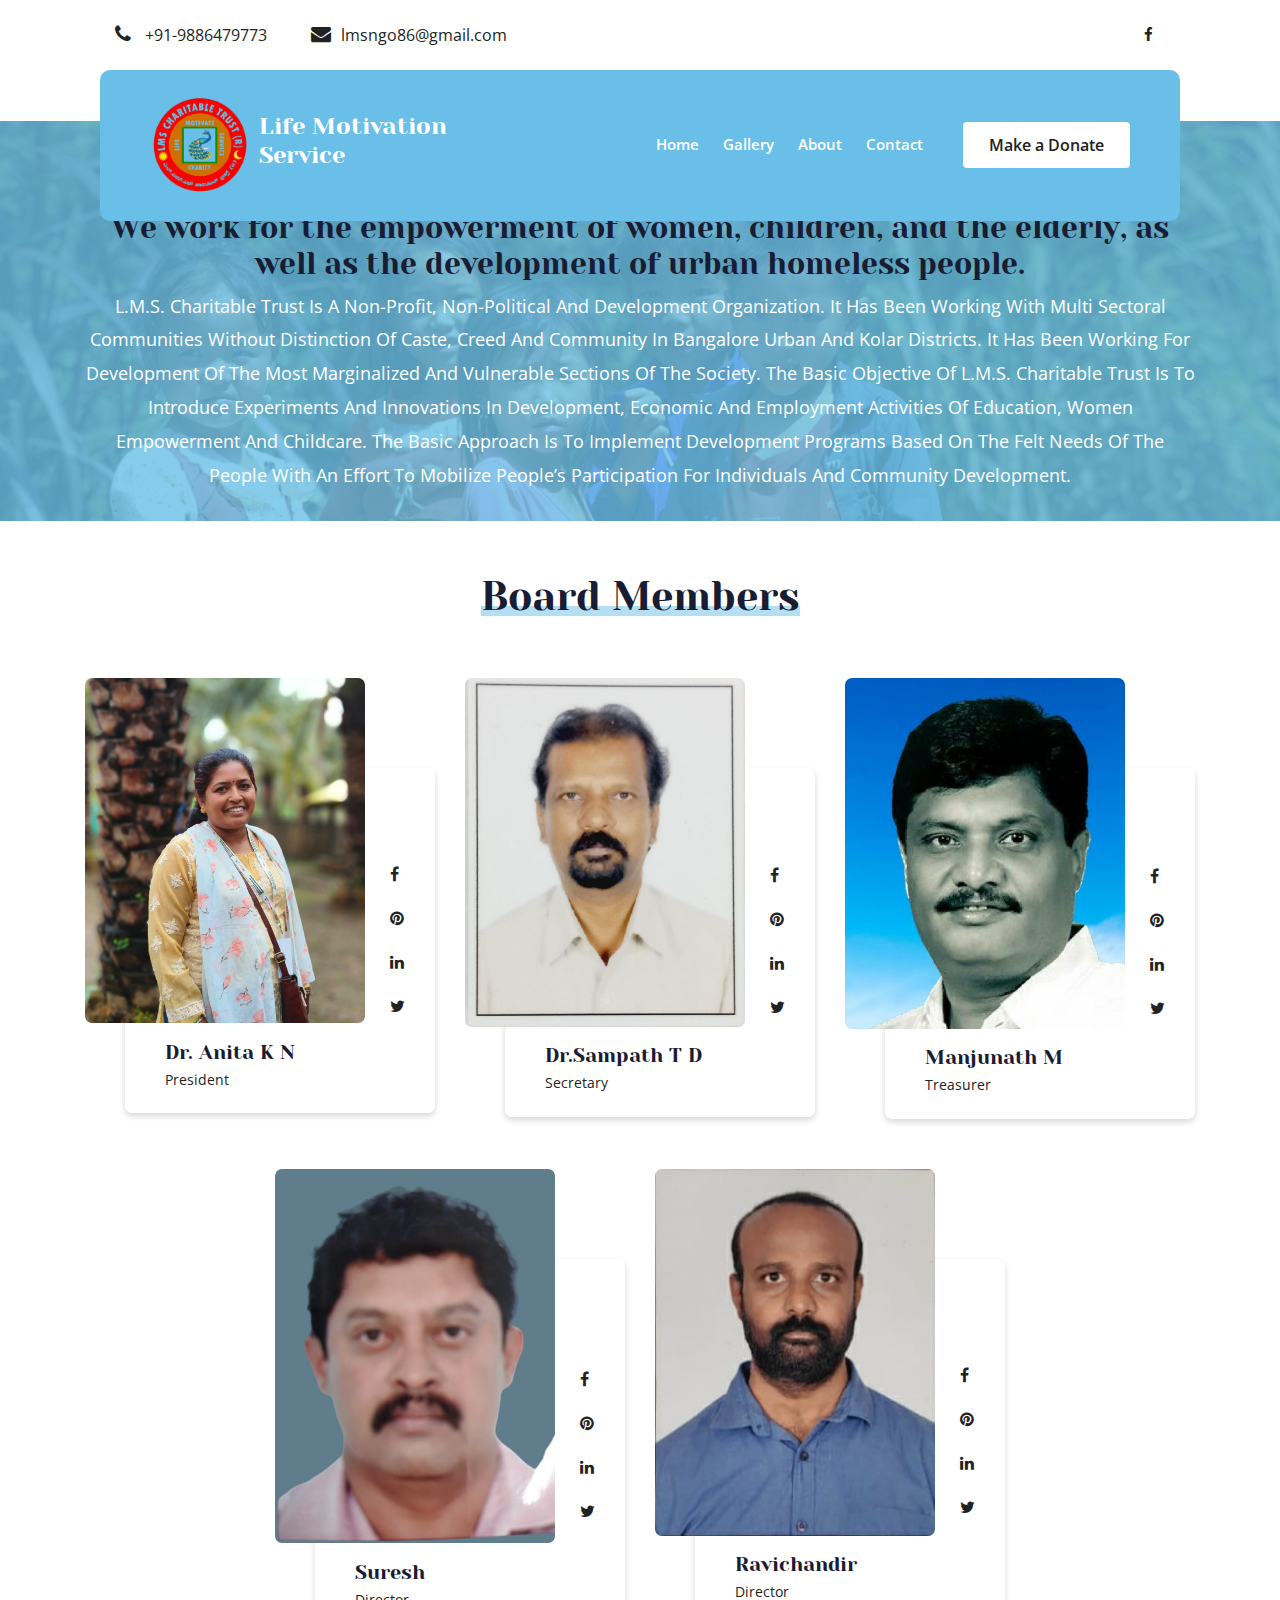
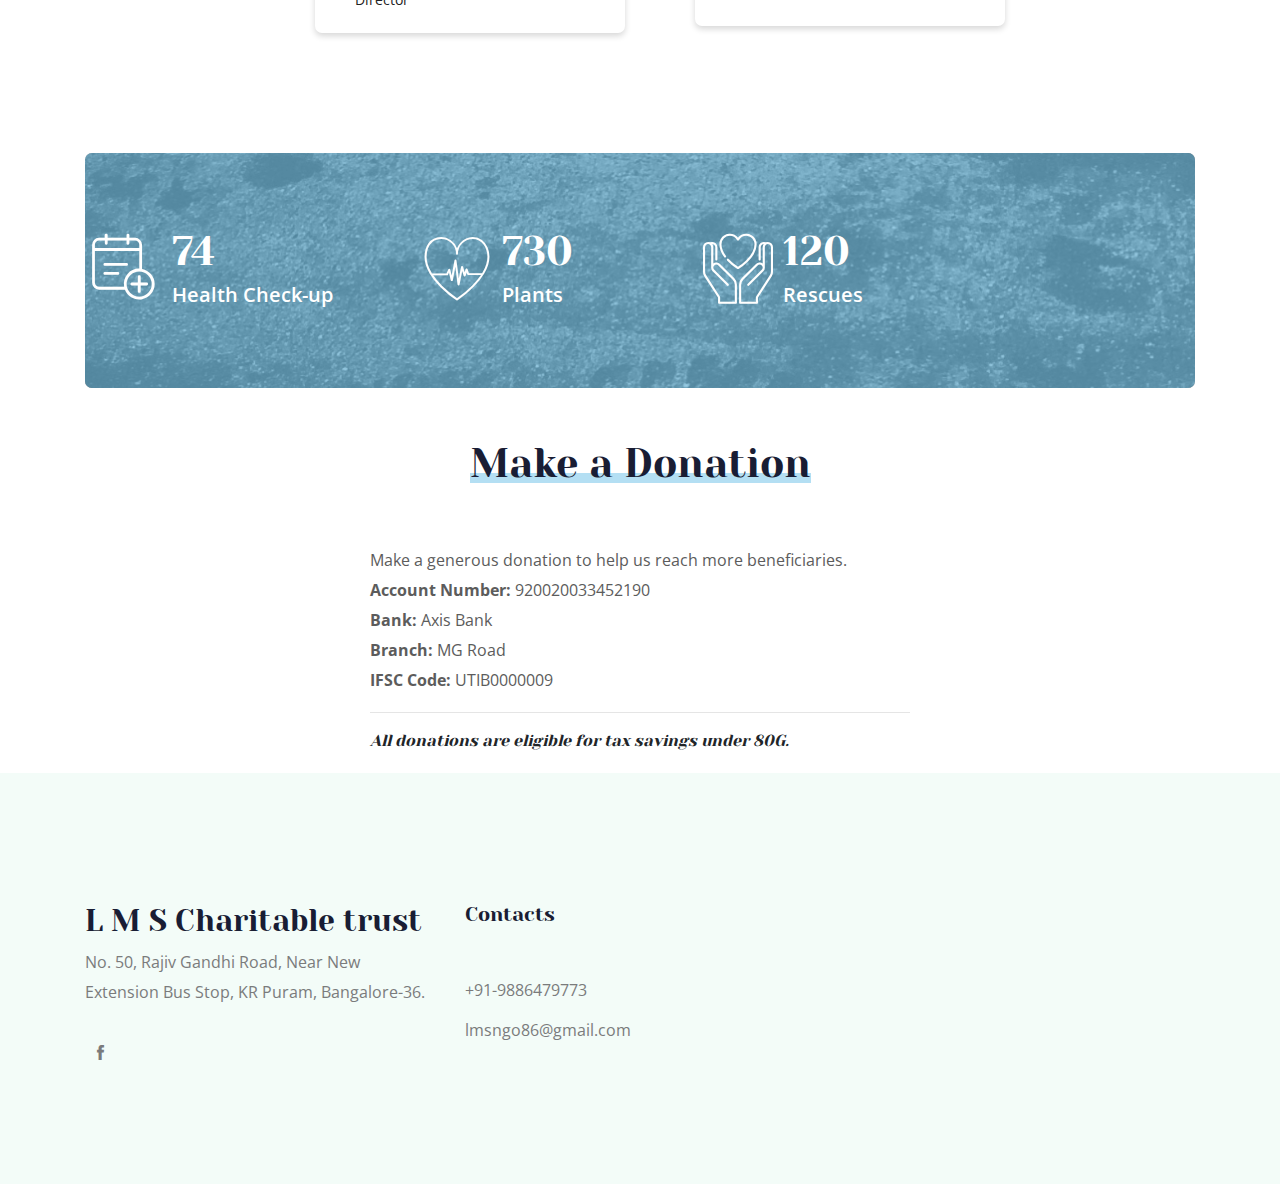
<file: About.html>
<!DOCTYPE html>
<html class="no-js" lang="zxx">
  <head>
    <meta charset="utf-8" />
    <meta http-equiv="x-ua-compatible" content="ie=edge" />
    <title>LMS</title>
    <style>
        .modal-content {
            border-radius: 10px;
        }
        #modalImage { /* Style for the image in the modal */
            max-width: 200px; /* Adjust as needed */
            height: auto;
            float: left; /* Image to the left */
            margin-right: 20px; /* Add some space to the right */
        }

        #modalDetails { /* Style for the text details next to the image */
            overflow: hidden; /* Clear float */
        }
    </style>
    <meta name="description" content="" />
    <meta name="viewport" content="width=device-width, initial-scale=1" />

    <!-- <link rel="manifest" href="site.webmanifest"> -->    <link
      rel="shortcut icon"
      type="image/x-icon"
      href="img/lmslogo/lms_favicon-32x32.png"
    />
    <!-- Place favicon.ico in the root directory -->

    <!-- CSS here -->
    <link rel="stylesheet" href="css/bootstrap.min.css" />
    <link rel="stylesheet" href="css/owl.carousel.min.css" />
    <link rel="stylesheet" href="css/magnific-popup.css" />
    <link rel="stylesheet" href="css/font-awesome.min.css" />
    <link rel="stylesheet" href="css/themify-icons.css" />
    <link rel="stylesheet" href="css/nice-select.css" />
    <link rel="stylesheet" href="css/flaticon.css" />
    <link rel="stylesheet" href="css/gijgo.css" />
    <link rel="stylesheet" href="css/animate.css" />
    <link rel="stylesheet" href="css/slicknav.css" />
    <link rel="stylesheet" href="css/style.css" />
     <!-- <link rel="stylesheet" href="https://cdnjs.cloudflare.com/ajax/libs/font-awesome/6.0.0/css/all.min.css" integrity="sha512-9usAa10IRO0HhonpyAIVpjrylPvoDwiPUiKdWk5t3PyolY1cOd4DSE0Ga+ri4AuTroPR5aQvXU9xC6qOPnzFeg==" crossorigin="anonymous" referrerpolicy="no-referrer" /> -->
    <link href="https://cdn.jsdelivr.net/npm/bootstrap@5.3.0/dist/css/bootstrap.min.css" rel="stylesheet" integrity="sha384-9ndCyUaIbzAi2FUVXJi0CjmCapSmO7SnpJef0486qhLnuZ2cdeRhO02iuK6FUUVM" crossorigin="anonymous">
    <!-- <link rel="stylesheet" href="css/responsive.css"> -->
 <style>
  a {
    text-decoration: none !important;
  }
</style>
  </head>

  <body>
 

    <!-- header-start -->
    <header>
      <div class="header-area">
        <div class="header-top_area">
          <div class="container-fluid">
            <div class="row">
              <div class="col-xl-6 col-md-12 col-lg-8">
                <div class="short_contact_list">
                  <ul>
                    <li>
                      <a href="#">
                        <i class="fa fa-phone"></i> +91-9886479773</a
                      >
                    </li>
                    <li>
                      <a href="#">
                        <i class="fa fa-envelope"></i>lmsngo86@gmail.com</a
                      >
                    </li>
                  </ul>
                </div>
              </div>
              <div class="col-xl-6 col-md-6 col-lg-4">
                <div class="social_media_links d-none d-lg-block">
                  <a
                    href="https://www.facebook.com/people/L-M-S-Charitable-Trust/100083359567841/?mibextid=ZbWKwL"
                  >
                    <i class="fa fa-facebook"></i>
                  </a>
                  <!-- <a href="#">
                                    <i class="fa fa-pinterest-p"></i>
                                </a>
                                <a href="#">
                                    <i class="fa fa-linkedin"></i>
                                </a>
                                <a href="#">
                                    <i class="fa fa-twitter"></i>
                                </a> -->
                </div>
              </div>
            </div>
          </div>
        </div>
        <div id="sticky-header" class="main-header-area">
          <div class="container-fluid">
            <div class="row align-items-center">
              <div class="col-xl-4 col-lg-4">
                <div class="logo">
                  <a href="index.html">
                    <img
                      src="img/lmslogo/lms_logo_rm.png"
                      alt=""
                      style="width: 100px; height: 100px; margin-right: 10px"
                    />
                    <h3 style="color: white">Life Motivation Service</h3>
                  </a>
                </div>
              </div>
              <div class="col-xl-8 col-lg-8">
                <div class="main-menu">
                  <nav>
                    <ul id="navigation">
                      <li><a href="index.html">home</a></li>
                        <li><a href="Gallary.html">Gallery</a></li>
                      <li><a href="About.html">About</a></li>
                      <!-- <li>
                        <a href="#">blog <i class="ti-angle-down"></i></a>
                        <ul class="submenu">
                          <li><a href="blog.html">blog</a></li>
                          <li><a href="single-blog.html">single-blog</a></li>
                        </ul>
                      </li> -->
                      <!-- <li>
                        <a href="#">pages <i class="ti-angle-down"></i></a>
                        <ul class="submenu">
                          <li><a href="elements.html">elements</a></li>
                          <li><a href="Cause.html">Cause</a></li>
                        </ul>
                      </li> -->
                      <li><a href="contact.html">Contact</a></li>
                    </ul>
                  </nav>
                  <div class="Appointment">
                    <div class="book_btn d-none d-lg-block">
                      <a data-scroll-nav="1" href="#">Make a Donate</a>
                    </div>
                  </div>
                </div>
              </div>
              <div class="col-12">
                <div class="mobile_menu d-block d-lg-none"></div>
              </div>
            </div>
          </div>
        </div>
      </div>
    </header>
    <!-- header-end -->

    <!-- bradcam_area_start  -->
    <div
      class="bradcam_area breadcam_bg overlay d-flex align-items-center justify-content-center"
    >
      <div class="container">
        <div class="row">
          <div class="col-xl-12">
            <div class="bradcam_text text-center">
              <h3>About US</h3>
              <h2>We work for the empowerment of women, children, and the elderly, as well as the development of urban homeless people.</h2>
              <p>L.M.S. Charitable Trust is a non-profit, non-political and development organization. It has been working with multi sectoral communities without distinction of caste, creed and community in Bangalore Urban and Kolar Districts. It has been working for development of the most marginalized and vulnerable sections of the society. The basic objective of L.M.S. Charitable Trust is to introduce experiments and innovations in development, economic and employment activities of education, women empowerment and childcare. The basic approach is to implement development programs based on the felt needs of the people with an effort to mobilize people’s participation for individuals and community development.</p>
            </div>
          </div>
        </div>
      </div>
    </div>
    <!-- bradcam_area_end  -->

    <!-- Board Member  Starts-->
    <div class="our_volunteer_area section_padding">
      <div class="container">
        <div class="row justify-content-center">
          <div class="col-lg-6">
            <div class="section_title text-center mb-55">
              <h3><span>Board Members</span></h3>
            </div>
          </div>
        </div>
        <div class="row justify-content-center">
          <div class="col-lg-4 col-md-6">
            <div class="single_volenteer" data-bs-toggle="modal" data-bs-target="#anitaModal" data-name="Dr. Anita K N" data-title="President" data-facebook="https://www.facebook.com/anitha.anithakn.7">
              <div class="volenteer_thumb">
                <img src="img/members/anita.jpg" alt="" />
              </div>
              <div class="voolenteer_info d-flex align-items-end">
                <div class="social_links">
                  <ul>
                    <li>
                      <a href="https://www.facebook.com/anitha.anithakn.7">
                        <i class="fa fa-facebook"></i>
                      </a>
                    </li>
                    <li>
                      <a href="#"> <i class="fa fa-pinterest"></i> </a>
                    </li>
                    <li>
                      <a href="#"> <i class="fa fa-linkedin"></i> </a>
                    </li>
                    <li>
                      <a href="#"> <i class="fa fa-twitter"></i> </a>
                    </li>
                  </ul>
                </div>
                <div class="info_inner">
                  <h4>Dr. Anita K N</h4>
                  <p>President</p>
                </div>
              </div>
            </div>
          </div>
      <div class="modal fade" id="anitaModal" tabindex="-1" aria-labelledby="anitaModalLabel" aria-hidden="true">
       <div class="modal-dialog modal-lg"> 
       <div class="modal-content">
            <div class="modal-header">
                <h1 class="modal-title fs-5" id="anitaModalLabel"></h1>
                <button type="button" class="btn-close" data-bs-dismiss="modal" aria-label="Close"></button>
            </div>
            <div class="modal-body">
                <img id="modalImage" src="img/members/anita.jpg" alt="Volunteer Image"> <div id="modalDetails">
                    <p id="modalTitle"><strong>Dr. Anitha K N</strong><br/><p>President</p>
                  </p>
                    <p id="modalDescription">A seasoned professional with a BA qualification, brings over a decade of dedicated service in the social sector, showcasing expertise honed over 18 years with Gilgal Charitable Trust. With a diverse background, she has excelled as a Project Manager for 5 years and as a Network Cluster Coordinator for 6 years, collaborating with 14 NGOs. An active contributor to various committees and boards, including IMPACT India and FEVOURD-K, she demonstrates a commitment to governance and compliance, serving as a member of multiple committees such as the Air Force Internal Complaint Committee and BBMP ICC Committee.
</p>
                </div>
            </div>
            <div class="modal-footer">
                <button type="button" class="btn btn-secondary" data-bs-dismiss="modal">Close</button>
            </div>
        </div>

</div>
    </div>
          <div class="col-lg-4 col-md-6">
            <div class="single_volenteer" data-bs-toggle="modal" data-bs-target="#sampathModal" data-name="Dr.Sampath T D" data-title="President" >
              <div class="volenteer_thumb">
                <img src="img/members/Sampath_TD.jpeg" alt="" />
              </div>
              <div class="voolenteer_info d-flex align-items-end">
                <div class="social_links">
                  <ul>
                    <li>
                      <a href="#"> <i class="fa fa-facebook"></i> </a>
                    </li>
                    <li>
                      <a href="#"> <i class="fa fa-pinterest"></i> </a>
                    </li>
                    <li>
                      <a href="#"> <i class="fa fa-linkedin"></i> </a>
                    </li>
                    <li>
                      <a href="#"> <i class="fa fa-twitter"></i> </a>
                    </li>
                  </ul>
                </div>
                <div class="info_inner">
                  <h4>Dr.Sampath T D</h4>
                  <p>Secretary</p>
                </div>
              </div>
            </div>
          </div>

<div class="modal fade" id="sampathModal" tabindex="-1" aria-labelledby="sampathModalLabel" aria-hidden="true">
       <div class="modal-dialog modal-lg"> 
       <div class="modal-content">
            <div class="modal-header">
                <h1 class="modal-title fs-5" id="sampathModalLabel"></h1>
                <button type="button" class="btn-close" data-bs-dismiss="modal" aria-label="Close"></button>
            </div>
            <div class="modal-body">
                <img id="modalImage" src="img/members/Sampath_TD.jpeg" alt="Volunteer Image"> <div id="modalDetails">
                    <p id="modalTitle"><strong> Dr.Sampath T D</strong>
                     <p>Secretary</p></p>
                    <p id="modalDescription">Dr. T.D. Sampath, an esteemed figure in the social sector with 25 years of experience, serves as Secretary and Executive Director of Gilgal Charitable Trust, Bengaluru. Holding a B.Com qualification, his dedication to service has been recognized through numerous accolades, including a Doctorate recognition in 2018 and the prestigious COVID Warrior title bestowed by Green Channel & Karuna Sevashrama, Bengaluru in 2022. With a quarter-century of commitment to the organization, Dr. Sampath's leadership and expertise continue to drive positive change in the community.</p>
                </div>
            </div>
            <div class="modal-footer">
                <button type="button" class="btn btn-secondary" data-bs-dismiss="modal">Close</button>
            </div>
        </div>

</div>
    </div>
          <div class="col-lg-4 col-md-6">
            <div class="single_volenteer" data-bs-toggle="modal" data-bs-target="#manjunathModal"  data-title="Treasurer" >
              <div class="volenteer_thumb">
                <img src="img/members/Manjunath.jpeg" alt="" />
              </div>
              <div class="voolenteer_info d-flex align-items-end">
                <div class="social_links">
                  <ul>
                    <li>
                      <a href="#"> <i class="fa fa-facebook"></i> </a>
                    </li>
                    <li>
                      <a href="#"> <i class="fa fa-pinterest"></i> </a>
                    </li>
                    <li>
                      <a href="#"> <i class="fa fa-linkedin"></i> </a>
                    </li>
                    <li>
                      <a href="#"> <i class="fa fa-twitter"></i> </a>
                    </li>
                  </ul>
                </div>
                <div class="info_inner">
                  <h4>Manjunath M</h4>
                  <p>Treasurer</p>
                </div>
              </div>
            </div>
          </div>

          <div class="modal fade" id="manjunathModal" tabindex="-1" aria-labelledby="manjunathModalLabel" aria-hidden="true">
       <div class="modal-dialog modal-lg"> 
       <div class="modal-content">
            <div class="modal-header">
                <h1 class="modal-title fs-5" id="manjunathModalLabel"></h1>
                <button type="button" class="btn-close" data-bs-dismiss="modal" aria-label="Close"></button>
            </div>
            <div class="modal-body">
                <img id="modalImage" src="img/members/Manjunath.jpeg" alt="Volunteer Image"> <div id="modalDetails">
                    <p id="modalTitle"><strong>Manjunath M</strong>
                     <p>Treasurer</p></p>
                    <p id="modalDescription">An equipped with a BA qualification, brings a wealth of expertise to his role as Treasurer of our NGO. With a decade of experience in the development sector, including roles as a Community Organizer and Program Coordinator, he excels in disaster management, community organization, entrepreneurship development training, and networking. His decade-long association with Gilgal Charitable Trust underscores his commitment to driving positive change and sustainable development within our community.</p>
                </div>
            </div>
            <div class="modal-footer">
                <button type="button" class="btn btn-secondary" data-bs-dismiss="modal">Close</button>
            </div>
        </div>

</div>
    </div>
        </div>
        <div class="pt-50">
          <div class="row justify-content-center">
            <div class="col-lg-4 col-md-6">
              <div class="single_volenteer" data-bs-toggle="modal" data-bs-target="#sureshModal"  data-title="Director">
                <div class="volenteer_thumb">
                  <img src="img/members/Suresh.jpeg" alt="" />
                </div>
                <div class="voolenteer_info d-flex align-items-end">
                  <div class="social_links">
                    <ul>
                      <li>
                        <a href="#"> <i class="fa fa-facebook"></i> </a>
                      </li>
                      <li>
                        <a href="#"> <i class="fa fa-pinterest"></i> </a>
                      </li>
                      <li>
                        <a href="#"> <i class="fa fa-linkedin"></i> </a>
                      </li>
                      <li>
                        <a href="#"> <i class="fa fa-twitter"></i> </a>
                      </li>
                    </ul>
                  </div>
                  <div class="info_inner">
                    <h4>Suresh</h4>
                    <p>Director</p>
                  </div>
                </div>
              </div>
            </div>
             <div class="modal fade" id="sureshModal" tabindex="-1" aria-labelledby="sureshModalLabel" aria-hidden="true">
       <div class="modal-dialog modal-lg"> 
       <div class="modal-content">
            <div class="modal-header">
                <h1 class="modal-title fs-5" id="sureshModalLabel"></h1>
                <button type="button" class="btn-close" data-bs-dismiss="modal" aria-label="Close"></button>
            </div>
            <div class="modal-body">
                <img id="modalImage" src="img/members/Suresh.jpeg" alt="Volunteer Image"> <div id="modalDetails">
                    <p id="modalTitle"><strong>Suresh K</strong>
                     <p>Director</p></p>
                    <p id="modalDescription">Our NGO director, brings a wealth of experience and expertise to our organization with a Bachelor's degree in Commerce. His entrepreneurial journey, spanning since 2004, reflects his dedication to business and community development. In the development sector, he has actively contributed by supporting health camps, participating in NGO programs, sponsoring social activities, and engaging in environmentally conscious initiatives such as planting and farming. Suresh's multifaceted background and commitment to social welfare greatly enrich our NGO's endeavors towards positive impact and sustainable growth.</p>
                </div>
            </div>
            <div class="modal-footer">
                <button type="button" class="btn btn-secondary" data-bs-dismiss="modal">Close</button>
            </div>
        </div>

</div>
    </div>
            <div class="col-lg-4 col-md-6">
              <div class="single_volenteer">
                <div class="volenteer_thumb" data-bs-toggle="modal" data-bs-target="#ravichandirModal"  data-title="Director">
                  <img src="img/members/Ravichandir.jpeg" alt="" />
                </div>
                <div class="voolenteer_info d-flex align-items-end">
                  <div class="social_links">
                    <ul>
                      <li>
                        <a href="#"> <i class="fa fa-facebook"></i> </a>
                      </li>
                      <li>
                        <a href="#"> <i class="fa fa-pinterest"></i> </a>
                      </li>
                      <li>
                        <a href="#"> <i class="fa fa-linkedin"></i> </a>
                      </li>
                      <li>
                        <a href="#"> <i class="fa fa-twitter"></i> </a>
                      </li>
                    </ul>
                  </div>
                  <div class="info_inner">
                    <h4>Ravichandir</h4>
                    <p>Director</p>
                  </div>
                </div>
              </div>
            </div>
             <div class="modal fade" id="ravichandirModal" tabindex="-1" aria-labelledby="ravichandirModalLabel" aria-hidden="true">
       <div class="modal-dialog modal-lg"> 
       <div class="modal-content">
            <div class="modal-header">
                <h1 class="modal-title fs-5" id="ravichandirModalLabel"></h1>
                <button type="button" class="btn-close" data-bs-dismiss="modal" aria-label="Close"></button>
            </div>
            <div class="modal-body">
                <img id="modalImage" src="img/members/Ravichandir.jpeg" alt="Volunteer Image"> <div id="modalDetails">
                    <p id="modalTitle"><strong>Suresh K</strong>
                     <p>Director</p></p>
                    <p id="modalDescription">Holding a BE qualification, serves as a Director of our NGO, leveraging his five years of experience in the IT sector. His expertise spans various domains, including technical knowledge, CSR initiatives, and involvement in the development sector, particularly in IT-related projects and corporate social responsibility endeavors. Additionally, he actively contributes to community welfare by visiting orphanages and advocating for environmental protection through initiatives like planting trees.</p>
                </div>
            </div>
            <div class="modal-footer">
                <button type="button" class="btn btn-secondary" data-bs-dismiss="modal">Close</button>
            </div>
        </div>

</div>
    </div>
          </div>
        </div>
      </div>

  
    

    <!-- counter_area_start  -->
    <div class="counter_area pt-120">
      <div class="container">
        <div class="counter_bg overlay">
          <div class="row">
            <div class="col-lg-3 col-md-6">
              <div
                class="single_counter d-flex align-items-center justify-content-center"
              >
                <div class="icon">
                  <i class="flaticon-calendar"></i>
                </div>
                <div class="events">
                  <h3 class="counter">74</h3>
                  <p>Health Check-up</p>
                </div>
              </div>
            </div>
            <div class="col-lg-3 col-md-6">
              <div
                class="single_counter d-flex align-items-center justify-content-center"
              >
                <div class="icon">
                  <i class="flaticon-heart-beat"></i>
                </div>
                <div class="events">
                  <h3 class="counter">730</h3>
                  <p>Plants</p>
                </div>
              </div>
            </div>
            <div class="col-lg-3 col-md-6">
              <div
                class="single_counter d-flex align-items-center justify-content-center"
              >
                <div class="icon">
                  <i class="flaticon-in-love"></i>
                </div>
                <div class="events">
                  <h3 class="counter">120</h3>
                  <p>Rescues</p>
                </div>
              </div>
            </div>
            <!-- <div class="col-lg-3 col-md-6">
              <div
                class="single_counter d-flex align-items-center justify-content-center"
              >
                <div class="icon">
                  <i class="flaticon-hug"></i>
                </div>
                <div class="events">
                  <h3 class="counter">120</h3>
                  <p>Finished Event</p>
                </div>
              </div>
            </div> -->
          </div>
        </div>
      </div>
    </div>
    <!-- counter_area_end  -->

    <!-- our_volunteer_area_end  -->

    <div data-scroll-index="1" class="make_donation_area section_padding">
      <div class="container">
        <div class="row justify-content-center">
          <div class="col-lg-6">
            <div class="section_title text-center mb-55">
              <h3><span>Make a Donation</span></h3>
            </div>
          </div>
        </div>
        <div class="row justify-content-center">
          <div class="col-lg-6">
            <p>
              Make a generous donation to help us reach more beneficiaries.
              <br />
              <strong>Account Number:</strong> 920020033452190
              <br />
              <strong>Bank: </strong> Axis Bank
              <br />
              <strong>Branch: </strong> MG Road
              <br />
              <strong>IFSC Code: </strong>UTIB0000009
              <hr/>
             <i> All donations are eligible for tax savings under 80G.</i>
            </p>
          </div>
        </div>
      </div>
    </div>

    <!-- Modals -->
     


    <!-- footer_start  -->
    <footer class="footer">
      <div class="footer_top">
        <div class="container">
          <div class="row">
            <div class="col-xl-4 col-md-6 col-lg-4">
              <div class="footer_widget">
                <h2>L M S Charitable trust</h2>
                <p class="address_text">
                  No. 50, Rajiv Gandhi Road, Near New Extension Bus Stop, KR
                  Puram, Bangalore-36.
                </p>
                <div class="socail_links">
                  <ul>
                    <li>
                      <a
                        href="https://www.facebook.com/people/L-M-S-Charitable-Trust/100083359567841/?mibextid=ZbWKwL"
                      >
                        <i class="ti-facebook"></i>
                      </a>
                    </li>
                    <!-- <li>
                                        <a href="#">
                                            <i class="ti-twitter-alt"></i>
                                        </a>
                                    </li>
                                    <li>
                                        <a href="#">
                                            <i class="fa fa-dribbble"></i>
                                        </a>
                                    </li>
                                    <li>
                                        <a href="#">
                                            <i class="fa fa-instagram"></i>
                                        </a>
                                    </li> -->
                  </ul>
                </div>
              </div>
            </div>
            <!-- <div class="col-xl-2 col-md-6 col-lg-2">
                        <div class="footer_widget">
                            <h3 class="footer_title">
                                Services
                            </h3>
                            <ul class="links">
                                <li><a href="#">Donate</a></li>
                                <li><a href="#">Sponsor</a></li>
                                <li><a href="#">Fundraise</a></li>
                                <li><a href="#">Volunteer</a></li>
                                <li><a href="#">Partner</a></li>
                                <li><a href="#">Jobs</a></li>
                            </ul>
                        </div>
                    </div> -->
            <div class="col-xl-3 col-md-6 col-lg-3">
              <div class="footer_widget">
                <h3 class="footer_title">Contacts</h3>
                <div class="contacts">
                  <p>
                    +91-9886479773 <br />
                    lmsngo86@gmail.com <br />
                  </p>
                </div>
              </div>
            </div>
            <!-- <div class="col-xl-3 col-md-6 col-lg-3">
              <div class="footer_widget">
                <h3 class="footer_title">Top News</h3>
                <ul class="news_links">
                  <li>
                    <div class="thumb">
                      <a href="#">
                        <img src="img/news/news_1.png" alt="" />
                      </a>
                    </div>
                    <div class="info">
                      <a href="#">
                        <h4>School for African Childrens</h4>
                      </a>
                      <span>Jun 12, 2019</span>
                    </div>
                  </li>
                  <li>
                    <div class="thumb">
                      <a href="#">
                        <img src="img/news/news_2.png" alt="" />
                      </a>
                    </div>
                    <div class="info">
                      <a href="#">
                        <h4>School for African Childrens</h4>
                      </a>
                      <span>Jun 12, 2019</span>
                    </div>
                  </li>
                </ul>
              </div>
            </div> -->
          </div>
        </div>
      </div>
    </footer>
    <!-- footer_end  -->

    <!-- link that opens popup -->

    <!-- JS here -->
    <script src="js/vendor/modernizr-3.5.0.min.js"></script>
    <script src="js/vendor/jquery-1.12.4.min.js"></script>
    <script src="js/popper.min.js"></script>
    <script src="js/bootstrap.min.js"></script>
    <script src="js/owl.carousel.min.js"></script>
    <script src="js/isotope.pkgd.min.js"></script>
    <script src="js/ajax-form.js"></script>
    <script src="js/waypoints.min.js"></script>
    <script src="js/jquery.counterup.min.js"></script>
    <script src="js/imagesloaded.pkgd.min.js"></script>
    <script src="js/scrollIt.js"></script>
    <script src="js/jquery.scrollUp.min.js"></script>
    <script src="js/wow.min.js"></script>
    <script src="js/nice-select.min.js"></script>
    <script src="js/jquery.slicknav.min.js"></script>
    <script src="js/jquery.magnific-popup.min.js"></script>
    <script src="js/plugins.js"></script>
    <script src="js/gijgo.min.js"></script>
    <!--contact js-->
    <script src="js/contact.js"></script>
    <script src="js/jquery.ajaxchimp.min.js"></script>
    <script src="js/jquery.form.js"></script>
    <script src="js/jquery.validate.min.js"></script>
    <script src="js/mail-script.js"></script>
    <script src="https://cdn.jsdelivr.net/npm/bootstrap@5.3.0/dist/js/bootstrap.bundle.min.js" integrity="sha384-geWF76RCwLtnZ8qwWowPQNguL3RmwHVBC9FhGdlKrxdiJJigb/j/68SIy3Te4Bkz" crossorigin="anonymous"></script>

    <script src="js/main.js"></script>
  </body>
</html>
</file>
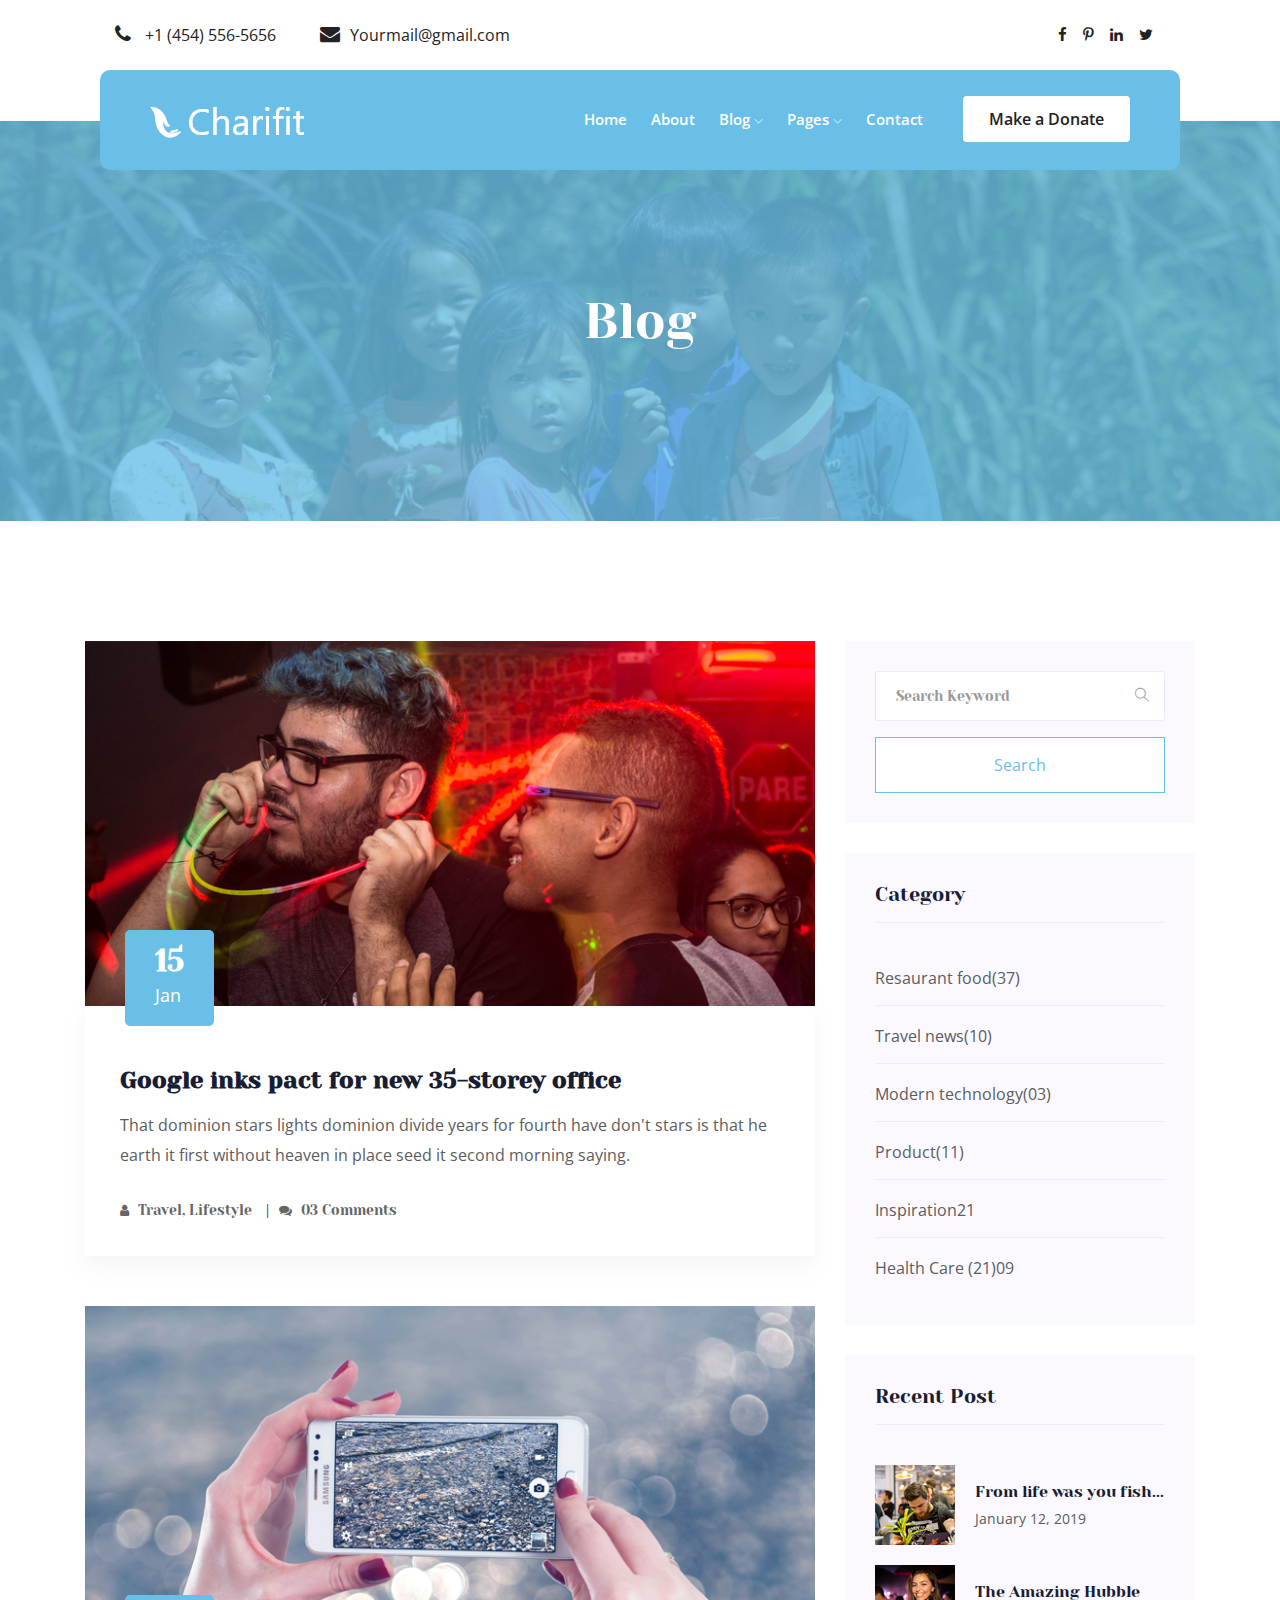
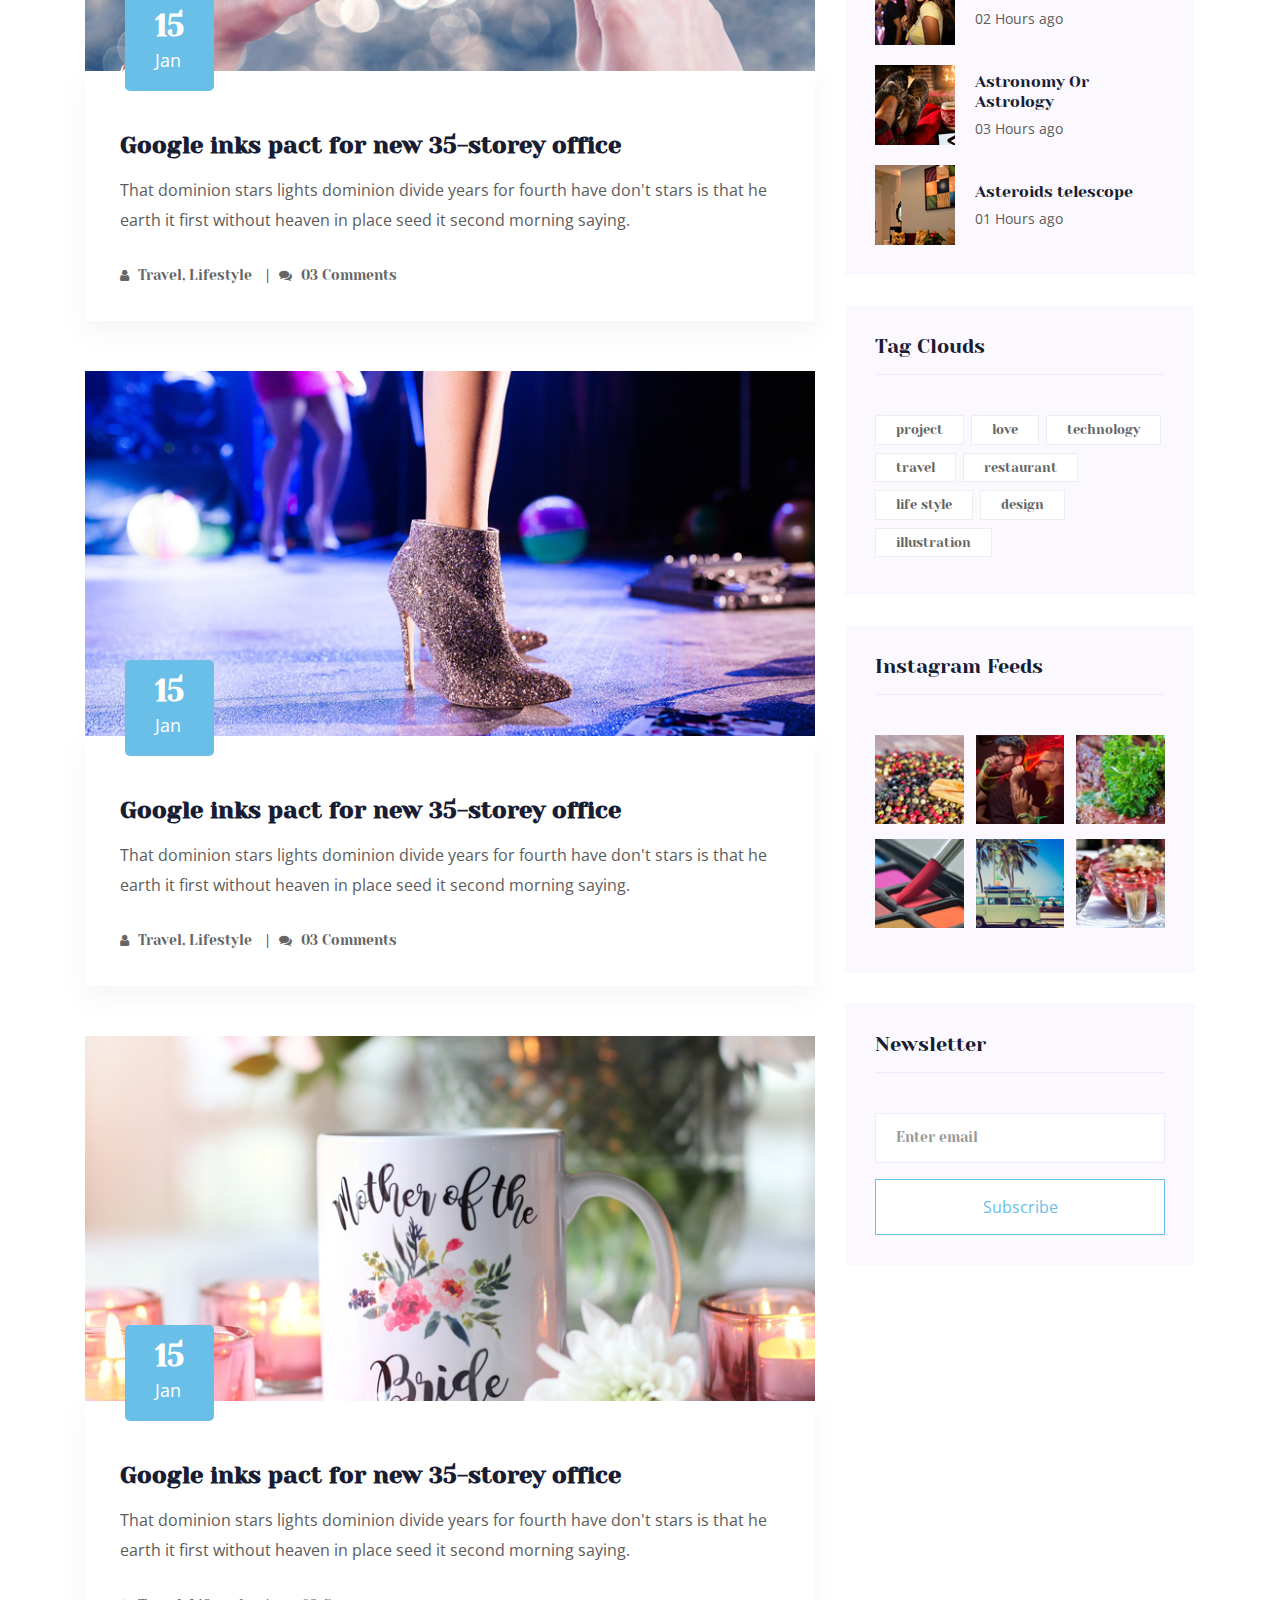
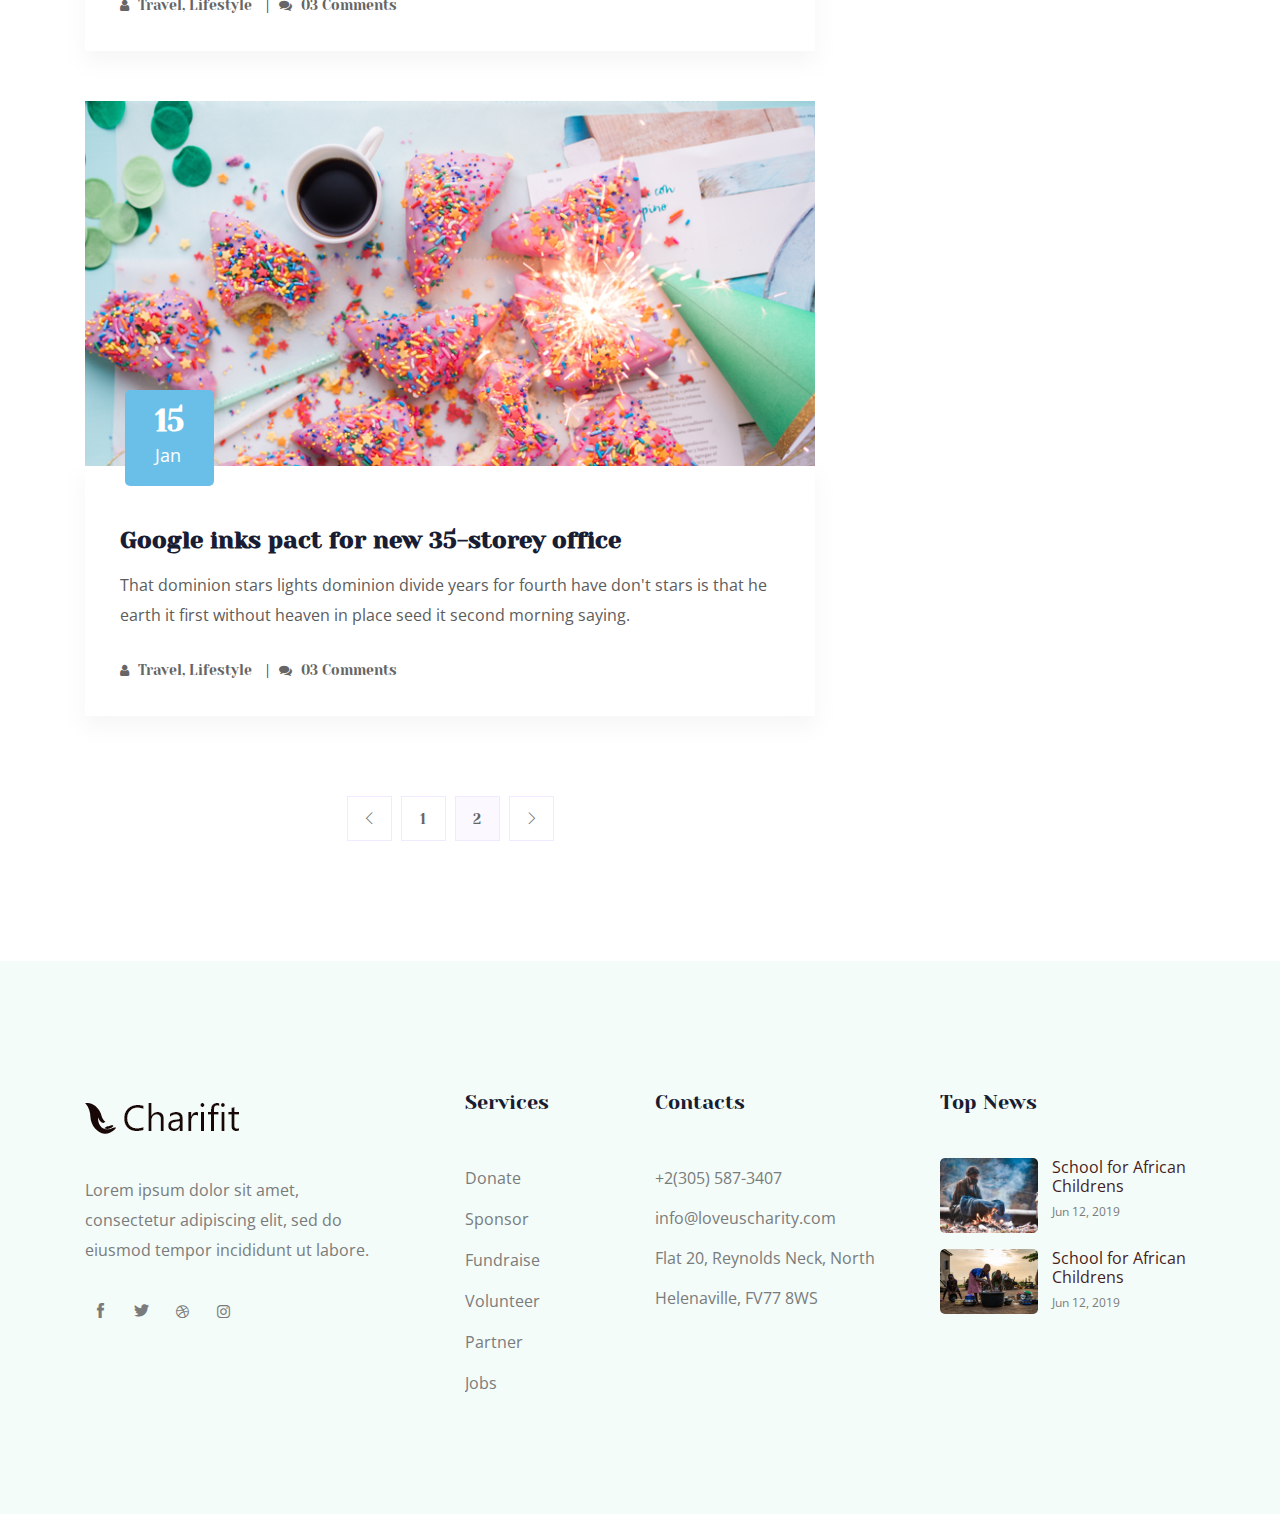
<file: blog.html>
<!DOCTYPE html>
<html class="no-js" lang="zxx">
  <head>
    <meta charset="utf-8" />
    <meta http-equiv="x-ua-compatible" content="ie=edge" />
    <title>Charifit</title>
    <meta name="description" content="" />
    <meta name="viewport" content="width=device-width, initial-scale=1" />

    <!-- <link rel="manifest" href="site.webmanifest"> -->
    <link rel="shortcut icon" type="image/x-icon" href="img/favicon.png" />
    <!-- Place favicon.ico in the root directory -->

    <!-- CSS here -->
    <link rel="stylesheet" href="css/bootstrap.min.css" />
    <link rel="stylesheet" href="css/owl.carousel.min.css" />
    <link rel="stylesheet" href="css/magnific-popup.css" />
    <link rel="stylesheet" href="css/font-awesome.min.css" />
    <link rel="stylesheet" href="css/themify-icons.css" />
    <link rel="stylesheet" href="css/nice-select.css" />
    <link rel="stylesheet" href="css/flaticon.css" />
    <link rel="stylesheet" href="css/gijgo.css" />
    <link rel="stylesheet" href="css/animate.css" />
    <link rel="stylesheet" href="css/slicknav.css" />
    <link rel="stylesheet" href="css/style.css" />
    <!-- <link rel="stylesheet" href="css/responsive.css"> -->
  </head>

  <body>
    <!--[if lte IE 9]>
      <p class="browserupgrade">
        You are using an <strong>outdated</strong> browser. Please
        <a href="https://browsehappy.com/">upgrade your browser</a> to improve
        your experience and security.
      </p>
    <![endif]-->

    <!-- header-start -->
    <header>
      <div class="header-area">
        <div class="header-top_area">
          <div class="container-fluid">
            <div class="row">
              <div class="col-xl-6 col-md-12 col-lg-8">
                <div class="short_contact_list">
                  <ul>
                    <li>
                      <a href="#">
                        <i class="fa fa-phone"></i> +1 (454) 556-5656</a
                      >
                    </li>
                    <li>
                      <a href="#">
                        <i class="fa fa-envelope"></i>Yourmail@gmail.com</a
                      >
                    </li>
                  </ul>
                </div>
              </div>
              <div class="col-xl-6 col-md-6 col-lg-4">
                <div class="social_media_links d-none d-lg-block">
                  <a href="#">
                    <i class="fa fa-facebook"></i>
                  </a>
                  <a href="#">
                    <i class="fa fa-pinterest-p"></i>
                  </a>
                  <a href="#">
                    <i class="fa fa-linkedin"></i>
                  </a>
                  <a href="#">
                    <i class="fa fa-twitter"></i>
                  </a>
                </div>
              </div>
            </div>
          </div>
        </div>
        <div id="sticky-header" class="main-header-area">
          <div class="container-fluid">
            <div class="row align-items-center">
              <div class="col-xl-3 col-lg-3">
                <div class="logo">
                  <a href="index.html">
                    <img src="img/logo.png" alt="" />
                  </a>
                </div>
              </div>
              <div class="col-xl-9 col-lg-9">
                <div class="main-menu">
                  <nav>
                    <ul id="navigation">
                      <li><a href="index.html">home</a></li>
                      <li><a href="About.html">About</a></li>
                      <li>
                        <a href="#">blog <i class="ti-angle-down"></i></a>
                        <ul class="submenu">
                          <li><a href="blog.html">blog</a></li>
                          <li><a href="single-blog.html">single-blog</a></li>
                        </ul>
                      </li>
                      <li>
                        <a href="#">pages <i class="ti-angle-down"></i></a>
                        <ul class="submenu">
                          <li><a href="elements.html">elements</a></li>
                          <li><a href="Cause.html">Cause</a></li>
                        </ul>
                      </li>
                      <li><a href="contact.html">Contact</a></li>
                    </ul>
                  </nav>
                  <div class="Appointment">
                    <div class="book_btn d-none d-lg-block">
                      <a data-scroll-nav="1" href="#">Make a Donate</a>
                    </div>
                  </div>
                </div>
              </div>
              <div class="col-12">
                <div class="mobile_menu d-block d-lg-none"></div>
              </div>
            </div>
          </div>
        </div>
      </div>
    </header>
    <!-- header-end -->

    <!-- bradcam_area_start  -->
    <div
      class="bradcam_area breadcam_bg overlay d-flex align-items-center justify-content-center"
    >
      <div class="container">
        <div class="row">
          <div class="col-xl-12">
            <div class="bradcam_text text-center">
              <h3>Blog</h3>
            </div>
          </div>
        </div>
      </div>
    </div>
    <!-- bradcam_area_end  -->

    <!--================Blog Area =================-->
    <section class="blog_area section-padding">
      <div class="container">
        <div class="row">
          <div class="col-lg-8 mb-5 mb-lg-0">
            <div class="blog_left_sidebar">
              <article class="blog_item">
                <div class="blog_item_img">
                  <img
                    class="card-img rounded-0"
                    src="img/blog/single_blog_1.png"
                    alt=""
                  />
                  <a href="#" class="blog_item_date">
                    <h3>15</h3>
                    <p>Jan</p>
                  </a>
                </div>

                <div class="blog_details">
                  <a class="d-inline-block" href="single-blog.html">
                    <h2>Google inks pact for new 35-storey office</h2>
                  </a>
                  <p>
                    That dominion stars lights dominion divide years for fourth
                    have don't stars is that he earth it first without heaven in
                    place seed it second morning saying.
                  </p>
                  <ul class="blog-info-link">
                    <li>
                      <a href="#"
                        ><i class="fa fa-user"></i> Travel, Lifestyle</a
                      >
                    </li>
                    <li>
                      <a href="#"><i class="fa fa-comments"></i> 03 Comments</a>
                    </li>
                  </ul>
                </div>
              </article>

              <article class="blog_item">
                <div class="blog_item_img">
                  <img
                    class="card-img rounded-0"
                    src="img/blog/single_blog_2.png"
                    alt=""
                  />
                  <a href="#" class="blog_item_date">
                    <h3>15</h3>
                    <p>Jan</p>
                  </a>
                </div>

                <div class="blog_details">
                  <a class="d-inline-block" href="single-blog.html">
                    <h2>Google inks pact for new 35-storey office</h2>
                  </a>
                  <p>
                    That dominion stars lights dominion divide years for fourth
                    have don't stars is that he earth it first without heaven in
                    place seed it second morning saying.
                  </p>
                  <ul class="blog-info-link">
                    <li>
                      <a href="#"
                        ><i class="fa fa-user"></i> Travel, Lifestyle</a
                      >
                    </li>
                    <li>
                      <a href="#"><i class="fa fa-comments"></i> 03 Comments</a>
                    </li>
                  </ul>
                </div>
              </article>

              <article class="blog_item">
                <div class="blog_item_img">
                  <img
                    class="card-img rounded-0"
                    src="img/blog/single_blog_3.png"
                    alt=""
                  />
                  <a href="#" class="blog_item_date">
                    <h3>15</h3>
                    <p>Jan</p>
                  </a>
                </div>

                <div class="blog_details">
                  <a class="d-inline-block" href="single-blog.html">
                    <h2>Google inks pact for new 35-storey office</h2>
                  </a>
                  <p>
                    That dominion stars lights dominion divide years for fourth
                    have don't stars is that he earth it first without heaven in
                    place seed it second morning saying.
                  </p>
                  <ul class="blog-info-link">
                    <li>
                      <a href="#"
                        ><i class="fa fa-user"></i> Travel, Lifestyle</a
                      >
                    </li>
                    <li>
                      <a href="#"><i class="fa fa-comments"></i> 03 Comments</a>
                    </li>
                  </ul>
                </div>
              </article>

              <article class="blog_item">
                <div class="blog_item_img">
                  <img
                    class="card-img rounded-0"
                    src="img/blog/single_blog_4.png"
                    alt=""
                  />
                  <a href="#" class="blog_item_date">
                    <h3>15</h3>
                    <p>Jan</p>
                  </a>
                </div>

                <div class="blog_details">
                  <a class="d-inline-block" href="single-blog.html">
                    <h2>Google inks pact for new 35-storey office</h2>
                  </a>
                  <p>
                    That dominion stars lights dominion divide years for fourth
                    have don't stars is that he earth it first without heaven in
                    place seed it second morning saying.
                  </p>
                  <ul class="blog-info-link">
                    <li>
                      <a href="#"
                        ><i class="fa fa-user"></i> Travel, Lifestyle</a
                      >
                    </li>
                    <li>
                      <a href="#"><i class="fa fa-comments"></i> 03 Comments</a>
                    </li>
                  </ul>
                </div>
              </article>

              <article class="blog_item">
                <div class="blog_item_img">
                  <img
                    class="card-img rounded-0"
                    src="img/blog/single_blog_5.png"
                    alt=""
                  />
                  <a href="#" class="blog_item_date">
                    <h3>15</h3>
                    <p>Jan</p>
                  </a>
                </div>

                <div class="blog_details">
                  <a class="d-inline-block" href="single-blog.html">
                    <h2>Google inks pact for new 35-storey office</h2>
                  </a>
                  <p>
                    That dominion stars lights dominion divide years for fourth
                    have don't stars is that he earth it first without heaven in
                    place seed it second morning saying.
                  </p>
                  <ul class="blog-info-link">
                    <li>
                      <a href="#"
                        ><i class="fa fa-user"></i> Travel, Lifestyle</a
                      >
                    </li>
                    <li>
                      <a href="#"><i class="fa fa-comments"></i> 03 Comments</a>
                    </li>
                  </ul>
                </div>
              </article>

              <nav class="blog-pagination justify-content-center d-flex">
                <ul class="pagination">
                  <li class="page-item">
                    <a href="#" class="page-link" aria-label="Previous">
                      <i class="ti-angle-left"></i>
                    </a>
                  </li>
                  <li class="page-item">
                    <a href="#" class="page-link">1</a>
                  </li>
                  <li class="page-item active">
                    <a href="#" class="page-link">2</a>
                  </li>
                  <li class="page-item">
                    <a href="#" class="page-link" aria-label="Next">
                      <i class="ti-angle-right"></i>
                    </a>
                  </li>
                </ul>
              </nav>
            </div>
          </div>
          <div class="col-lg-4">
            <div class="blog_right_sidebar">
              <aside class="single_sidebar_widget search_widget">
                <form action="#">
                  <div class="form-group">
                    <div class="input-group mb-3">
                      <input
                        type="text"
                        class="form-control"
                        placeholder="Search Keyword"
                        onfocus="this.placeholder = ''"
                        onblur="this.placeholder = 'Search Keyword'"
                      />
                      <div class="input-group-append">
                        <button class="btn" type="button">
                          <i class="ti-search"></i>
                        </button>
                      </div>
                    </div>
                  </div>
                  <button
                    class="button rounded-0 primary-bg text-white w-100 btn_1 boxed-btn"
                    type="submit"
                  >
                    Search
                  </button>
                </form>
              </aside>

              <aside class="single_sidebar_widget post_category_widget">
                <h4 class="widget_title">Category</h4>
                <ul class="list cat-list">
                  <li>
                    <a href="#" class="d-flex">
                      <p>Resaurant food</p>
                      <p>(37)</p>
                    </a>
                  </li>
                  <li>
                    <a href="#" class="d-flex">
                      <p>Travel news</p>
                      <p>(10)</p>
                    </a>
                  </li>
                  <li>
                    <a href="#" class="d-flex">
                      <p>Modern technology</p>
                      <p>(03)</p>
                    </a>
                  </li>
                  <li>
                    <a href="#" class="d-flex">
                      <p>Product</p>
                      <p>(11)</p>
                    </a>
                  </li>
                  <li>
                    <a href="#" class="d-flex">
                      <p>Inspiration</p>
                      <p>21</p>
                    </a>
                  </li>
                  <li>
                    <a href="#" class="d-flex">
                      <p>Health Care (21)</p>
                      <p>09</p>
                    </a>
                  </li>
                </ul>
              </aside>

              <aside class="single_sidebar_widget popular_post_widget">
                <h3 class="widget_title">Recent Post</h3>
                <div class="media post_item">
                  <img src="img/post/post_1.png" alt="post" />
                  <div class="media-body">
                    <a href="single-blog.html">
                      <h3>From life was you fish...</h3>
                    </a>
                    <p>January 12, 2019</p>
                  </div>
                </div>
                <div class="media post_item">
                  <img src="img/post/post_2.png" alt="post" />
                  <div class="media-body">
                    <a href="single-blog.html">
                      <h3>The Amazing Hubble</h3>
                    </a>
                    <p>02 Hours ago</p>
                  </div>
                </div>
                <div class="media post_item">
                  <img src="img/post/post_3.png" alt="post" />
                  <div class="media-body">
                    <a href="single-blog.html">
                      <h3>Astronomy Or Astrology</h3>
                    </a>
                    <p>03 Hours ago</p>
                  </div>
                </div>
                <div class="media post_item">
                  <img src="img/post/post_4.png" alt="post" />
                  <div class="media-body">
                    <a href="single-blog.html">
                      <h3>Asteroids telescope</h3>
                    </a>
                    <p>01 Hours ago</p>
                  </div>
                </div>
              </aside>
              <aside class="single_sidebar_widget tag_cloud_widget">
                <h4 class="widget_title">Tag Clouds</h4>
                <ul class="list">
                  <li>
                    <a href="#">project</a>
                  </li>
                  <li>
                    <a href="#">love</a>
                  </li>
                  <li>
                    <a href="#">technology</a>
                  </li>
                  <li>
                    <a href="#">travel</a>
                  </li>
                  <li>
                    <a href="#">restaurant</a>
                  </li>
                  <li>
                    <a href="#">life style</a>
                  </li>
                  <li>
                    <a href="#">design</a>
                  </li>
                  <li>
                    <a href="#">illustration</a>
                  </li>
                </ul>
              </aside>

              <aside class="single_sidebar_widget instagram_feeds">
                <h4 class="widget_title">Instagram Feeds</h4>
                <ul class="instagram_row flex-wrap">
                  <li>
                    <a href="#">
                      <img class="img-fluid" src="img/post/post_5.png" alt="" />
                    </a>
                  </li>
                  <li>
                    <a href="#">
                      <img class="img-fluid" src="img/post/post_6.png" alt="" />
                    </a>
                  </li>
                  <li>
                    <a href="#">
                      <img class="img-fluid" src="img/post/post_7.png" alt="" />
                    </a>
                  </li>
                  <li>
                    <a href="#">
                      <img class="img-fluid" src="img/post/post_8.png" alt="" />
                    </a>
                  </li>
                  <li>
                    <a href="#">
                      <img class="img-fluid" src="img/post/post_9.png" alt="" />
                    </a>
                  </li>
                  <li>
                    <a href="#">
                      <img
                        class="img-fluid"
                        src="img/post/post_10.png"
                        alt=""
                      />
                    </a>
                  </li>
                </ul>
              </aside>

              <aside class="single_sidebar_widget newsletter_widget">
                <h4 class="widget_title">Newsletter</h4>

                <form action="#">
                  <div class="form-group">
                    <input
                      type="email"
                      class="form-control"
                      onfocus="this.placeholder = ''"
                      onblur="this.placeholder = 'Enter email'"
                      placeholder="Enter email"
                      required
                    />
                  </div>
                  <button
                    class="button rounded-0 primary-bg text-white w-100 btn_1 boxed-btn"
                    type="submit"
                  >
                    Subscribe
                  </button>
                </form>
              </aside>
            </div>
          </div>
        </div>
      </div>
    </section>
    <!--================Blog Area =================-->

    <!-- footer_start  -->
    <footer class="footer">
      <div class="footer_top">
        <div class="container">
          <div class="row">
            <div class="col-xl-4 col-md-6 col-lg-4">
              <div class="footer_widget">
                <div class="footer_logo">
                  <a href="#">
                    <img src="img/footer_logo.png" alt="" />
                  </a>
                </div>
                <p class="address_text">
                  Lorem ipsum dolor sit amet, <br />
                  consectetur adipiscing elit, sed do <br />
                  eiusmod tempor incididunt ut labore.
                </p>
                <div class="socail_links">
                  <ul>
                    <li>
                      <a href="#">
                        <i class="ti-facebook"></i>
                      </a>
                    </li>
                    <li>
                      <a href="#">
                        <i class="ti-twitter-alt"></i>
                      </a>
                    </li>
                    <li>
                      <a href="#">
                        <i class="fa fa-dribbble"></i>
                      </a>
                    </li>
                    <li>
                      <a href="#">
                        <i class="fa fa-instagram"></i>
                      </a>
                    </li>
                  </ul>
                </div>
              </div>
            </div>
            <div class="col-xl-2 col-md-6 col-lg-2">
              <div class="footer_widget">
                <h3 class="footer_title">Services</h3>
                <ul class="links">
                  <li><a href="#">Donate</a></li>
                  <li><a href="#">Sponsor</a></li>
                  <li><a href="#">Fundraise</a></li>
                  <li><a href="#">Volunteer</a></li>
                  <li><a href="#">Partner</a></li>
                  <li><a href="#">Jobs</a></li>
                </ul>
              </div>
            </div>
            <div class="col-xl-3 col-md-6 col-lg-3">
              <div class="footer_widget">
                <h3 class="footer_title">Contacts</h3>
                <div class="contacts">
                  <p>
                    +2(305) 587-3407 <br />
                    info@loveuscharity.com <br />
                    Flat 20, Reynolds Neck, North Helenaville, FV77 8WS
                  </p>
                </div>
              </div>
            </div>
            <div class="col-xl-3 col-md-6 col-lg-3">
              <div class="footer_widget">
                <h3 class="footer_title">Top News</h3>
                <ul class="news_links">
                  <li>
                    <div class="thumb">
                      <a href="#">
                        <img src="img/news/news_1.png" alt="" />
                      </a>
                    </div>
                    <div class="info">
                      <a href="#">
                        <h4>School for African Childrens</h4>
                      </a>
                      <span>Jun 12, 2019</span>
                    </div>
                  </li>
                  <li>
                    <div class="thumb">
                      <a href="#">
                        <img src="img/news/news_2.png" alt="" />
                      </a>
                    </div>
                    <div class="info">
                      <a href="#">
                        <h4>School for African Childrens</h4>
                      </a>
                      <span>Jun 12, 2019</span>
                    </div>
                  </li>
                </ul>
              </div>
            </div>
          </div>
        </div>
      </div>
    </footer>
    <!-- footer_end  -->

    <!-- JS here -->
    <script src="js/vendor/modernizr-3.5.0.min.js"></script>
    <script src="js/vendor/jquery-1.12.4.min.js"></script>
    <script src="js/popper.min.js"></script>
    <script src="js/bootstrap.min.js"></script>
    <script src="js/owl.carousel.min.js"></script>
    <script src="js/isotope.pkgd.min.js"></script>
    <script src="js/ajax-form.js"></script>
    <script src="js/waypoints.min.js"></script>
    <script src="js/jquery.counterup.min.js"></script>
    <script src="js/imagesloaded.pkgd.min.js"></script>
    <script src="js/scrollIt.js"></script>
    <script src="js/jquery.scrollUp.min.js"></script>
    <script src="js/wow.min.js"></script>
    <script src="js/nice-select.min.js"></script>
    <script src="js/jquery.slicknav.min.js"></script>
    <script src="js/jquery.magnific-popup.min.js"></script>
    <script src="js/plugins.js"></script>
    <script src="js/gijgo.min.js"></script>

    <!--contact js-->
    <script src="js/contact.js"></script>
    <script src="js/jquery.ajaxchimp.min.js"></script>
    <script src="js/jquery.form.js"></script>
    <script src="js/jquery.validate.min.js"></script>
    <script src="js/mail-script.js"></script>

    <script src="js/main.js"></script>
    <script>
      $(".datepicker").datepicker({
        iconsLibrary: "fontawesome",
        icons: {
          rightIcon: '<span class="fa fa-calendar"></span>',
        },
      });

      $(".timepicker").timepicker({
        iconsLibrary: "fontawesome",
        icons: {
          rightIcon: '<span class="fa fa-clock-o"></span>',
        },
      });
      $(document).ready(function () {
        $(".js-example-basic-multiple").select2();
      });
    </script>
  </body>
</html>
</file>
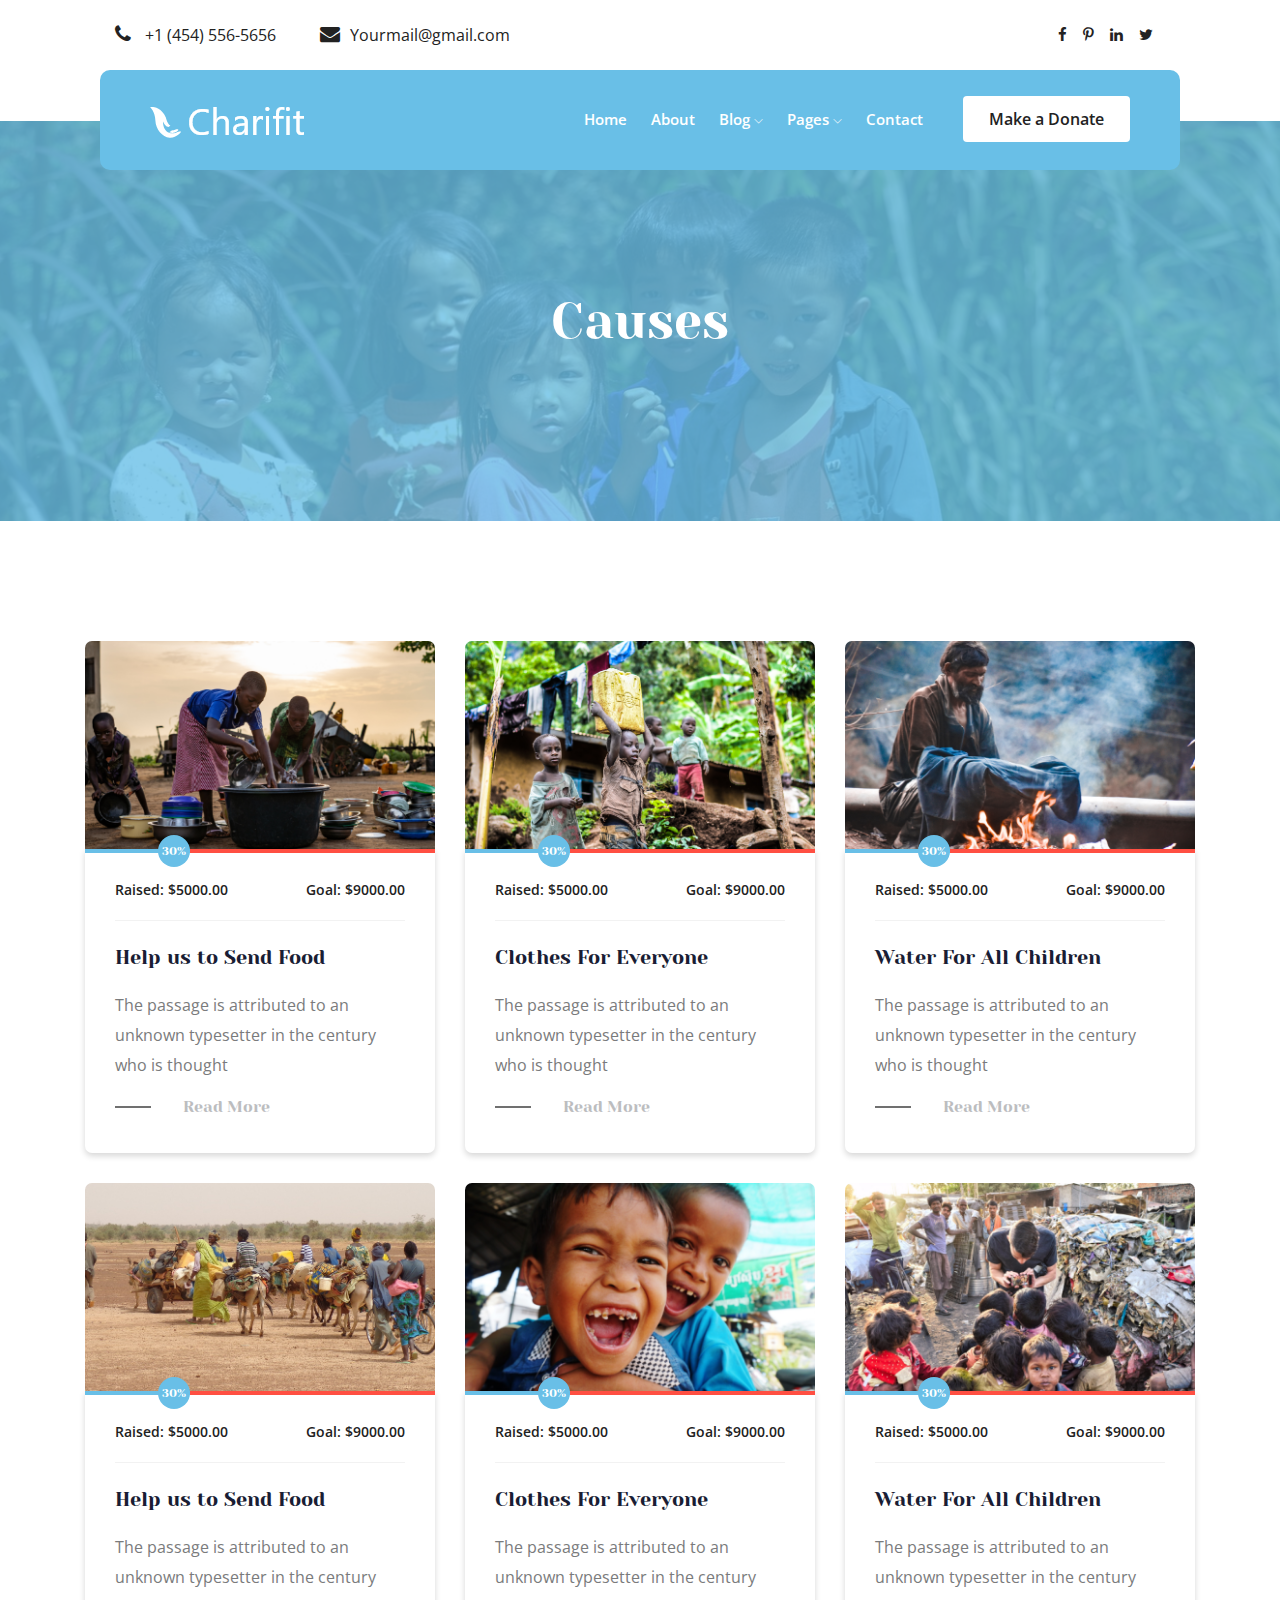
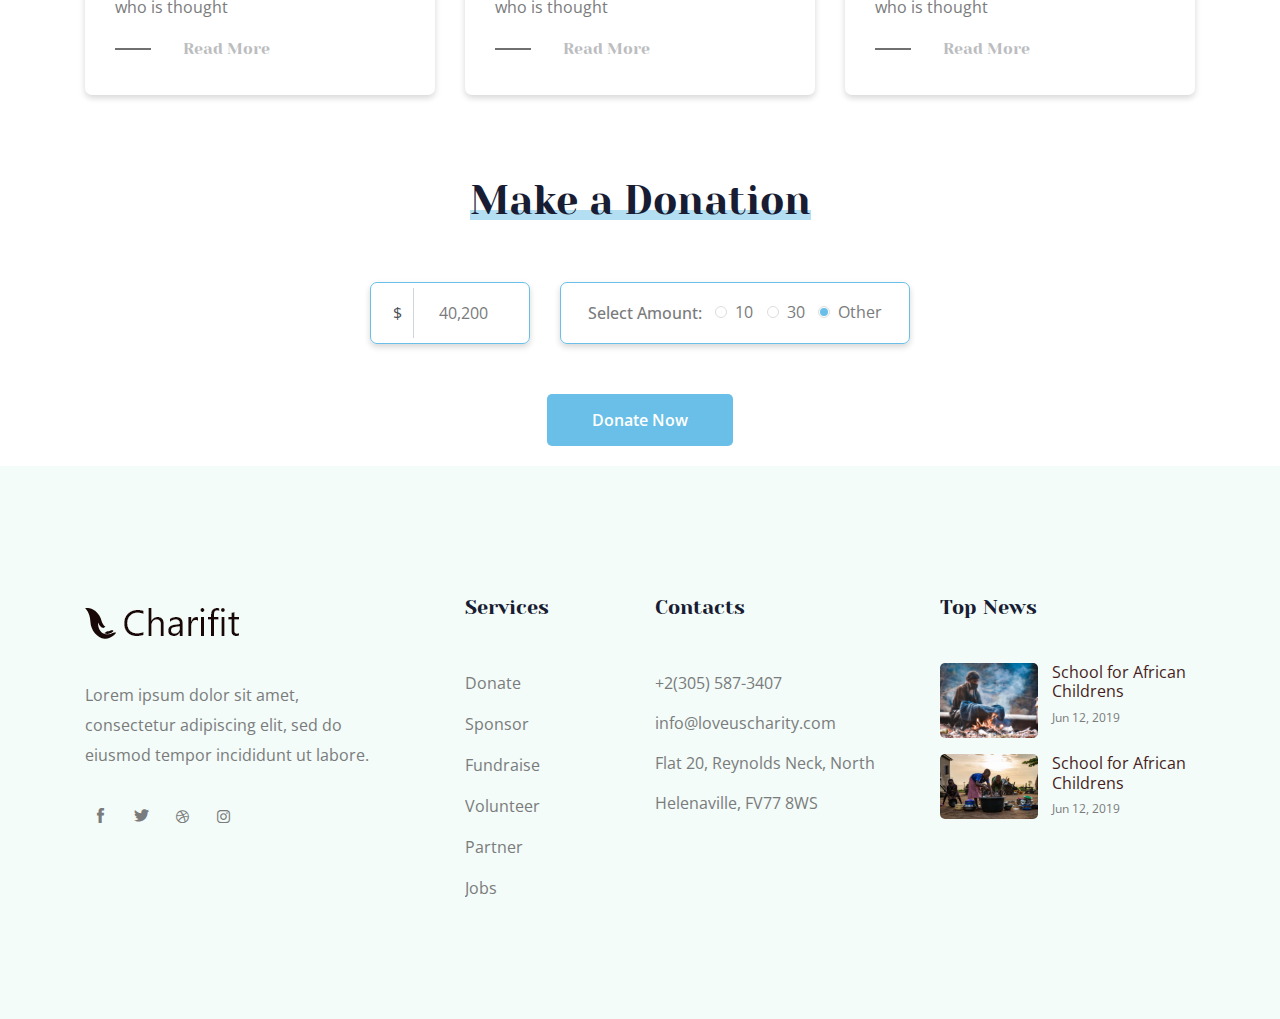
<file: Cause.html>
<!DOCTYPE html>
<html class="no-js" lang="zxx">
  <head>
    <meta charset="utf-8" />
    <meta http-equiv="x-ua-compatible" content="ie=edge" />
    <title>Charifit</title>
    <meta name="description" content="" />
    <meta name="viewport" content="width=device-width, initial-scale=1" />

    <!-- <link rel="manifest" href="site.webmanifest"> -->
    <link rel="shortcut icon" type="image/x-icon" href="img/favicon.png" />
    <!-- Place favicon.ico in the root directory -->

    <!-- CSS here -->
    <link rel="stylesheet" href="css/bootstrap.min.css" />
    <link rel="stylesheet" href="css/owl.carousel.min.css" />
    <link rel="stylesheet" href="css/magnific-popup.css" />
    <link rel="stylesheet" href="css/font-awesome.min.css" />
    <link rel="stylesheet" href="css/themify-icons.css" />
    <link rel="stylesheet" href="css/nice-select.css" />
    <link rel="stylesheet" href="css/flaticon.css" />
    <link rel="stylesheet" href="css/gijgo.css" />
    <link rel="stylesheet" href="css/animate.css" />
    <link rel="stylesheet" href="css/slicknav.css" />
    <link rel="stylesheet" href="css/style.css" />
    <!-- <link rel="stylesheet" href="css/responsive.css"> -->
  </head>

  <body>
    <!--[if lte IE 9]>
      <p class="browserupgrade">
        You are using an <strong>outdated</strong> browser. Please
        <a href="https://browsehappy.com/">upgrade your browser</a> to improve
        your experience and security.
      </p>
    <![endif]-->

    <!-- header-start -->
    <header>
      <div class="header-area">
        <div class="header-top_area">
          <div class="container-fluid">
            <div class="row">
              <div class="col-xl-6 col-md-12 col-lg-8">
                <div class="short_contact_list">
                  <ul>
                    <li>
                      <a href="#">
                        <i class="fa fa-phone"></i> +1 (454) 556-5656</a
                      >
                    </li>
                    <li>
                      <a href="#">
                        <i class="fa fa-envelope"></i>Yourmail@gmail.com</a
                      >
                    </li>
                  </ul>
                </div>
              </div>
              <div class="col-xl-6 col-md-6 col-lg-4">
                <div class="social_media_links d-none d-lg-block">
                  <a href="#">
                    <i class="fa fa-facebook"></i>
                  </a>
                  <a href="#">
                    <i class="fa fa-pinterest-p"></i>
                  </a>
                  <a href="#">
                    <i class="fa fa-linkedin"></i>
                  </a>
                  <a href="#">
                    <i class="fa fa-twitter"></i>
                  </a>
                </div>
              </div>
            </div>
          </div>
        </div>
        <div id="sticky-header" class="main-header-area">
          <div class="container-fluid">
            <div class="row align-items-center">
              <div class="col-xl-3 col-lg-3">
                <div class="logo">
                  <a href="index.html">
                    <img src="img/logo.png" alt="" />
                  </a>
                </div>
              </div>
              <div class="col-xl-9 col-lg-9">
                <div class="main-menu">
                  <nav>
                    <ul id="navigation">
                      <li><a href="index.html">home</a></li>
                      <li><a href="About.html">About</a></li>
                      <li>
                        <a href="#">blog <i class="ti-angle-down"></i></a>
                        <ul class="submenu">
                          <li><a href="blog.html">blog</a></li>
                          <li><a href="single-blog.html">single-blog</a></li>
                        </ul>
                      </li>
                      <li>
                        <a href="#">pages <i class="ti-angle-down"></i></a>
                        <ul class="submenu">
                          <li><a href="elements.html">elements</a></li>
                          <li><a href="Cause.html">Cause</a></li>
                        </ul>
                      </li>
                      <li><a href="contact.html">Contact</a></li>
                    </ul>
                  </nav>
                  <div class="Appointment">
                    <div class="book_btn d-none d-lg-block">
                      <a data-scroll-nav="1" href="#">Make a Donate</a>
                    </div>
                  </div>
                </div>
              </div>
              <div class="col-12">
                <div class="mobile_menu d-block d-lg-none"></div>
              </div>
            </div>
          </div>
        </div>
      </div>
    </header>
    <!-- header-end -->

    <!-- bradcam_area_start  -->
    <div
      class="bradcam_area breadcam_bg overlay d-flex align-items-center justify-content-center"
    >
      <div class="container">
        <div class="row">
          <div class="col-xl-12">
            <div class="bradcam_text text-center">
              <h3>Causes</h3>
            </div>
          </div>
        </div>
      </div>
    </div>
    <!-- bradcam_area_end  -->

    <!-- popular_causes_area_start  -->
    <div class="popular_causes_area pt-120">
      <div class="container">
        <div class="row">
          <div class="col-lg-4 col-md-6">
            <div class="single_cause">
              <div class="thumb">
                <img src="img/causes/1.png" alt="" />
              </div>
              <div class="causes_content">
                <div class="custom_progress_bar">
                  <div class="progress">
                    <div
                      class="progress-bar"
                      role="progressbar"
                      style="width: 30%"
                      aria-valuenow="30"
                      aria-valuemin="0"
                      aria-valuemax="100"
                    >
                      <span class="progres_count"> 30% </span>
                    </div>
                  </div>
                </div>
                <div
                  class="balance d-flex justify-content-between align-items-center"
                >
                  <span>Raised: $5000.00 </span>
                  <span>Goal: $9000.00 </span>
                </div>
                <a href="cause_details.html"><h4>Help us to Send Food</h4></a>
                <p>
                  The passage is attributed to an unknown typesetter in the
                  century who is thought
                </p>
                <a class="read_more" href="cause_details.html">Read More</a>
              </div>
            </div>
          </div>
          <div class="col-lg-4 col-md-6">
            <div class="single_cause">
              <div class="thumb">
                <img src="img/causes/2.png" alt="" />
              </div>
              <div class="causes_content">
                <div class="custom_progress_bar">
                  <div class="progress">
                    <div
                      class="progress-bar"
                      role="progressbar"
                      style="width: 30%"
                      aria-valuenow="30"
                      aria-valuemin="0"
                      aria-valuemax="100"
                    >
                      <span class="progres_count"> 30% </span>
                    </div>
                  </div>
                </div>
                <div
                  class="balance d-flex justify-content-between align-items-center"
                >
                  <span>Raised: $5000.00 </span>
                  <span>Goal: $9000.00 </span>
                </div>
                <a href="cause_details.html"> <h4>Clothes For Everyone</h4></a>
                <p>
                  The passage is attributed to an unknown typesetter in the
                  century who is thought
                </p>
                <a class="read_more" href="cause_details.html">Read More</a>
              </div>
            </div>
          </div>
          <div class="col-lg-4 col-md-6">
            <div class="single_cause">
              <div class="thumb">
                <img src="img/causes/3.png" alt="" />
              </div>
              <div class="causes_content">
                <div class="custom_progress_bar">
                  <div class="progress">
                    <div
                      class="progress-bar"
                      role="progressbar"
                      style="width: 30%"
                      aria-valuenow="30"
                      aria-valuemin="0"
                      aria-valuemax="100"
                    >
                      <span class="progres_count"> 30% </span>
                    </div>
                  </div>
                </div>
                <div
                  class="balance d-flex justify-content-between align-items-center"
                >
                  <span>Raised: $5000.00 </span>
                  <span>Goal: $9000.00 </span>
                </div>
                <a href="cause_details.html">
                  <h4>Water For All Children</h4></a
                >

                <p>
                  The passage is attributed to an unknown typesetter in the
                  century who is thought
                </p>
                <a class="read_more" href="cause_details.html">Read More</a>
              </div>
            </div>
          </div>
          <div class="col-lg-4 col-md-6">
            <div class="single_cause">
              <div class="thumb">
                <img src="img/causes/4.png" alt="" />
              </div>
              <div class="causes_content">
                <div class="custom_progress_bar">
                  <div class="progress">
                    <div
                      class="progress-bar"
                      role="progressbar"
                      style="width: 30%"
                      aria-valuenow="30"
                      aria-valuemin="0"
                      aria-valuemax="100"
                    >
                      <span class="progres_count"> 30% </span>
                    </div>
                  </div>
                </div>
                <div
                  class="balance d-flex justify-content-between align-items-center"
                >
                  <span>Raised: $5000.00 </span>
                  <span>Goal: $9000.00 </span>
                </div>
                <a href="cause_details.html"><h4>Help us to Send Food</h4></a>

                <p>
                  The passage is attributed to an unknown typesetter in the
                  century who is thought
                </p>
                <a class="read_more" href="cause_details.html">Read More</a>
              </div>
            </div>
          </div>
          <div class="col-lg-4 col-md-6">
            <div class="single_cause">
              <div class="thumb">
                <img src="img/causes/5.png" alt="" />
              </div>
              <div class="causes_content">
                <div class="custom_progress_bar">
                  <div class="progress">
                    <div
                      class="progress-bar"
                      role="progressbar"
                      style="width: 30%"
                      aria-valuenow="30"
                      aria-valuemin="0"
                      aria-valuemax="100"
                    >
                      <span class="progres_count"> 30% </span>
                    </div>
                  </div>
                </div>
                <div
                  class="balance d-flex justify-content-between align-items-center"
                >
                  <span>Raised: $5000.00 </span>
                  <span>Goal: $9000.00 </span>
                </div>
                <a href="cause_details.html"><h4>Clothes For Everyone</h4></a>

                <p>
                  The passage is attributed to an unknown typesetter in the
                  century who is thought
                </p>
                <a class="read_more" href="cause_details.html">Read More</a>
              </div>
            </div>
          </div>
          <div class="col-lg-4 col-md-6">
            <div class="single_cause">
              <div class="thumb">
                <img src="img/causes/6.png" alt="" />
              </div>
              <div class="causes_content">
                <div class="custom_progress_bar">
                  <div class="progress">
                    <div
                      class="progress-bar"
                      role="progressbar"
                      style="width: 30%"
                      aria-valuenow="30"
                      aria-valuemin="0"
                      aria-valuemax="100"
                    >
                      <span class="progres_count"> 30% </span>
                    </div>
                  </div>
                </div>
                <div
                  class="balance d-flex justify-content-between align-items-center"
                >
                  <span>Raised: $5000.00 </span>
                  <span>Goal: $9000.00 </span>
                </div>
                <a href="cause_details.html"><h4>Water For All Children</h4></a>

                <p>
                  The passage is attributed to an unknown typesetter in the
                  century who is thought
                </p>
                <a class="read_more" href="cause_details.html">Read More</a>
              </div>
            </div>
          </div>
        </div>
      </div>
    </div>
    <!-- popular_causes_area_end  -->

    <div data-scroll-index="1" class="make_donation_area section_padding">
      <div class="container">
        <div class="row justify-content-center">
          <div class="col-lg-6">
            <div class="section_title text-center mb-55">
              <h3><span>Make a Donation</span></h3>
            </div>
          </div>
        </div>
        <div class="row justify-content-center">
          <div class="col-lg-6">
            <form action="#" class="donation_form">
              <div class="row align-items-center">
                <div class="col-md-4">
                  <div class="single_amount">
                    <div class="input_field">
                      <div class="input-group">
                        <div class="input-group-prepend">
                          <span class="input-group-text" id="basic-addon1"
                            >$</span
                          >
                        </div>
                        <input
                          type="text"
                          class="form-control"
                          placeholder="40,200"
                          aria-label="Username"
                          aria-describedby="basic-addon1"
                        />
                      </div>
                    </div>
                  </div>
                </div>
                <div class="col-md-8">
                  <div class="single_amount">
                    <div
                      class="fixed_donat d-flex align-items-center justify-content-between"
                    >
                      <div class="select_prise">
                        <h4>Select Amount:</h4>
                      </div>
                      <div class="single_doonate">
                        <input
                          type="radio"
                          id="blns_1"
                          name="radio-group"
                          checked
                        />
                        <label for="blns_1">10</label>
                      </div>
                      <div class="single_doonate">
                        <input
                          type="radio"
                          id="blns_2"
                          name="radio-group"
                          checked
                        />
                        <label for="blns_2">30</label>
                      </div>
                      <div class="single_doonate">
                        <input
                          type="radio"
                          id="Other"
                          name="radio-group"
                          checked
                        />
                        <label for="Other">Other</label>
                      </div>
                    </div>
                  </div>
                </div>
              </div>
            </form>
          </div>
        </div>
        <div class="row">
          <div class="col-12">
            <div class="donate_now_btn text-center">
              <a href="#" class="boxed-btn4">Donate Now</a>
            </div>
          </div>
        </div>
      </div>
    </div>

    <!-- footer_start  -->
    <footer class="footer">
      <div class="footer_top">
        <div class="container">
          <div class="row">
            <div class="col-xl-4 col-md-6 col-lg-4">
              <div class="footer_widget">
                <div class="footer_logo">
                  <a href="#">
                    <img src="img/footer_logo.png" alt="" />
                  </a>
                </div>
                <p class="address_text">
                  Lorem ipsum dolor sit amet, <br />
                  consectetur adipiscing elit, sed do <br />
                  eiusmod tempor incididunt ut labore.
                </p>
                <div class="socail_links">
                  <ul>
                    <li>
                      <a href="#">
                        <i class="ti-facebook"></i>
                      </a>
                    </li>
                    <li>
                      <a href="#">
                        <i class="ti-twitter-alt"></i>
                      </a>
                    </li>
                    <li>
                      <a href="#">
                        <i class="fa fa-dribbble"></i>
                      </a>
                    </li>
                    <li>
                      <a href="#">
                        <i class="fa fa-instagram"></i>
                      </a>
                    </li>
                  </ul>
                </div>
              </div>
            </div>
            <div class="col-xl-2 col-md-6 col-lg-2">
              <div class="footer_widget">
                <h3 class="footer_title">Services</h3>
                <ul class="links">
                  <li><a href="#">Donate</a></li>
                  <li><a href="#">Sponsor</a></li>
                  <li><a href="#">Fundraise</a></li>
                  <li><a href="#">Volunteer</a></li>
                  <li><a href="#">Partner</a></li>
                  <li><a href="#">Jobs</a></li>
                </ul>
              </div>
            </div>
            <div class="col-xl-3 col-md-6 col-lg-3">
              <div class="footer_widget">
                <h3 class="footer_title">Contacts</h3>
                <div class="contacts">
                  <p>
                    +2(305) 587-3407 <br />
                    info@loveuscharity.com <br />
                    Flat 20, Reynolds Neck, North Helenaville, FV77 8WS
                  </p>
                </div>
              </div>
            </div>
            <div class="col-xl-3 col-md-6 col-lg-3">
              <div class="footer_widget">
                <h3 class="footer_title">Top News</h3>
                <ul class="news_links">
                  <li>
                    <div class="thumb">
                      <a href="#">
                        <img src="img/news/news_1.png" alt="" />
                      </a>
                    </div>
                    <div class="info">
                      <a href="#">
                        <h4>School for African Childrens</h4>
                      </a>
                      <span>Jun 12, 2019</span>
                    </div>
                  </li>
                  <li>
                    <div class="thumb">
                      <a href="#">
                        <img src="img/news/news_2.png" alt="" />
                      </a>
                    </div>
                    <div class="info">
                      <a href="#">
                        <h4>School for African Childrens</h4>
                      </a>
                      <span>Jun 12, 2019</span>
                    </div>
                  </li>
                </ul>
              </div>
            </div>
          </div>
        </div>
      </div>
    </footer>
    <!-- footer_end  -->

    <!-- link that opens popup -->

    <!-- JS here -->
    <script src="js/vendor/modernizr-3.5.0.min.js"></script>
    <script src="js/vendor/jquery-1.12.4.min.js"></script>
    <script src="js/popper.min.js"></script>
    <script src="js/bootstrap.min.js"></script>
    <script src="js/owl.carousel.min.js"></script>
    <script src="js/isotope.pkgd.min.js"></script>
    <script src="js/ajax-form.js"></script>
    <script src="js/waypoints.min.js"></script>
    <script src="js/jquery.counterup.min.js"></script>
    <script src="js/imagesloaded.pkgd.min.js"></script>
    <script src="js/scrollIt.js"></script>
    <script src="js/jquery.scrollUp.min.js"></script>
    <script src="js/wow.min.js"></script>
    <script src="js/nice-select.min.js"></script>
    <script src="js/jquery.slicknav.min.js"></script>
    <script src="js/jquery.magnific-popup.min.js"></script>
    <script src="js/plugins.js"></script>
    <script src="js/gijgo.min.js"></script>
    <!--contact js-->
    <script src="js/contact.js"></script>
    <script src="js/jquery.ajaxchimp.min.js"></script>
    <script src="js/jquery.form.js"></script>
    <script src="js/jquery.validate.min.js"></script>
    <script src="js/mail-script.js"></script>

    <script src="js/main.js"></script>
  </body>
</html>
</file>
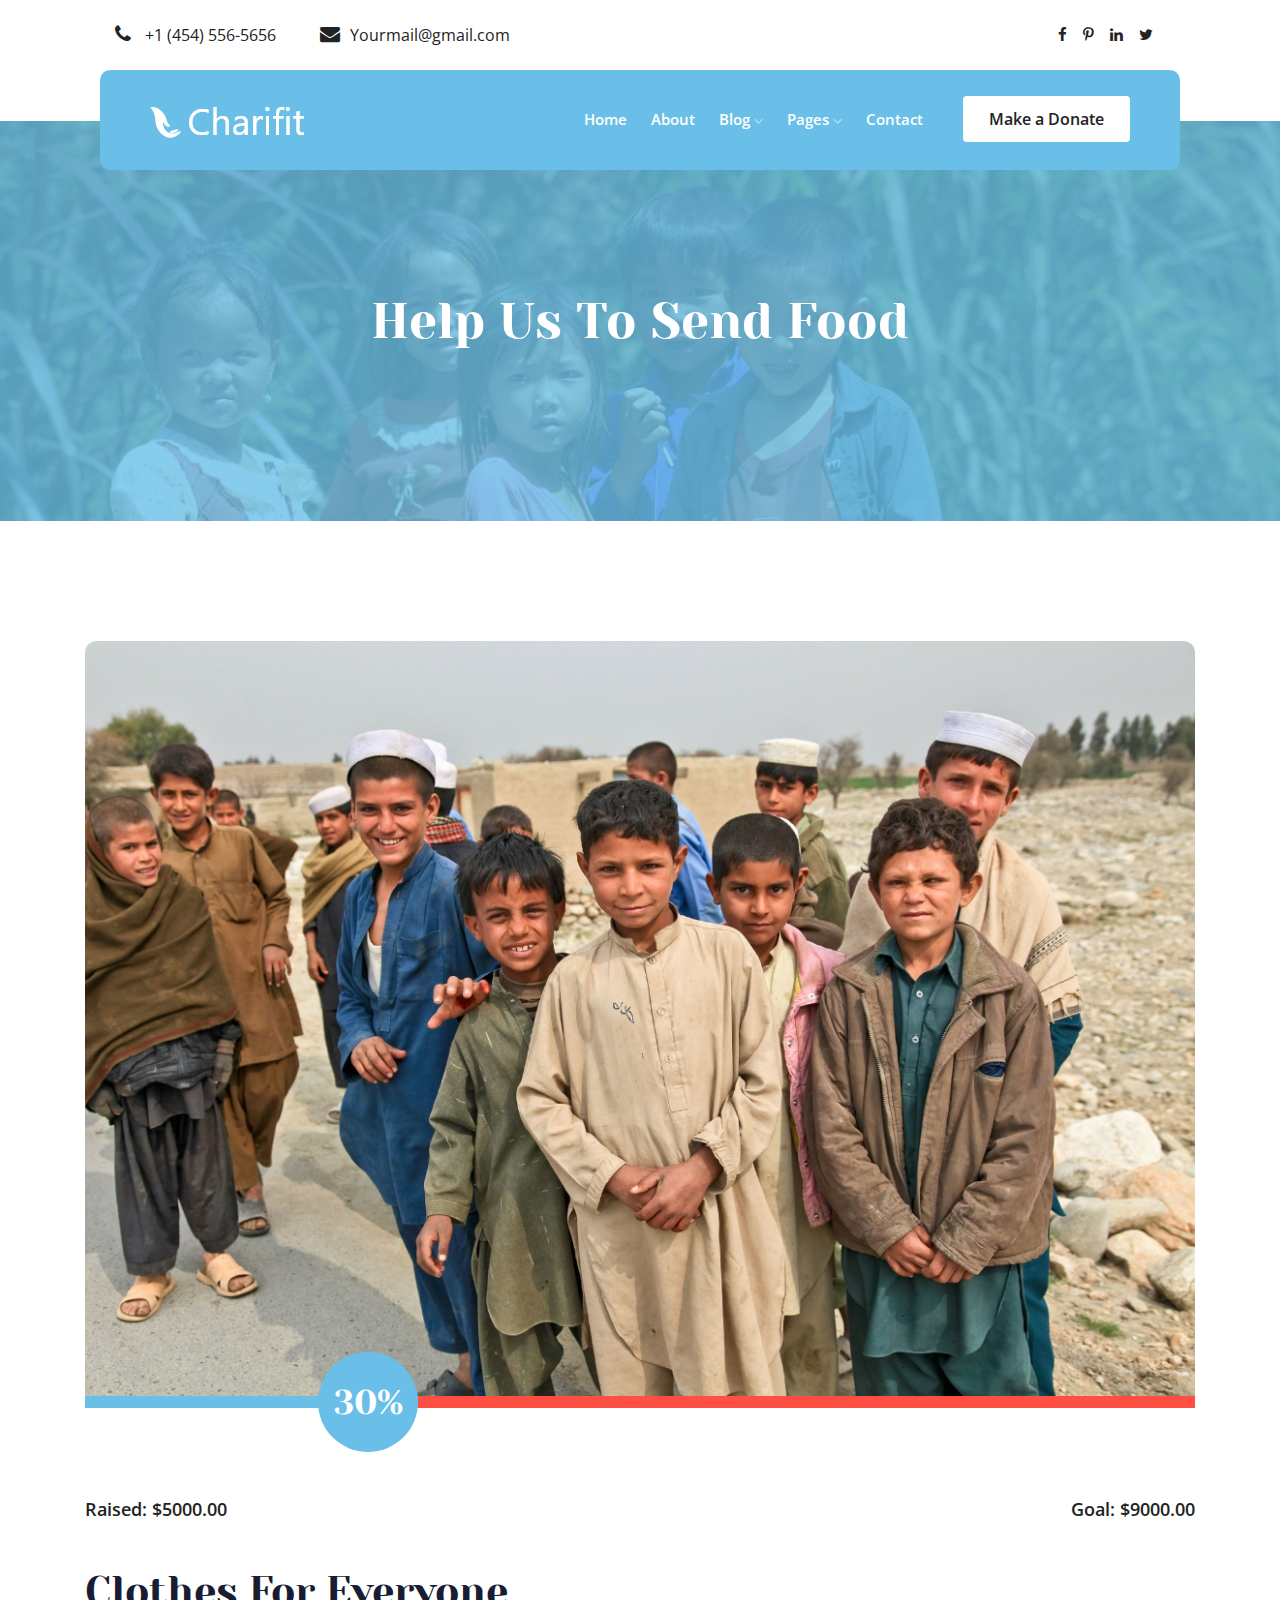
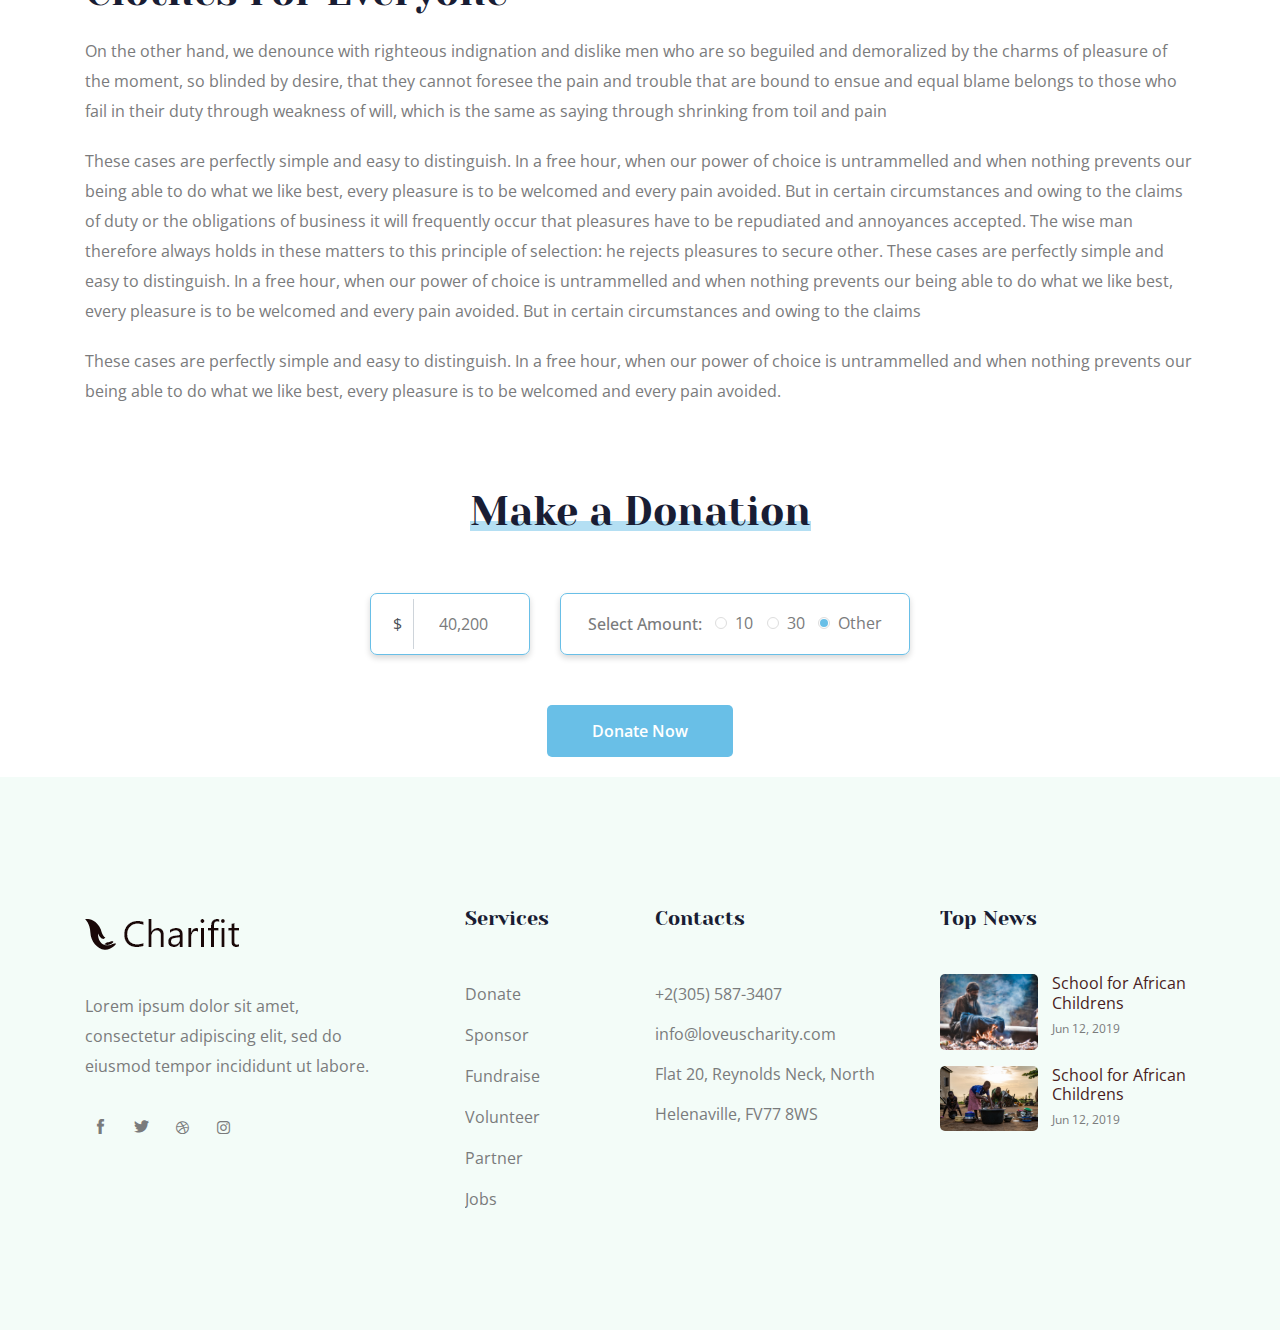
<file: cause_details.html>
<!DOCTYPE html>
<html class="no-js" lang="zxx">
  <head>
    <meta charset="utf-8" />
    <meta http-equiv="x-ua-compatible" content="ie=edge" />
    <title>Charifit</title>
    <meta name="description" content="" />
    <meta name="viewport" content="width=device-width, initial-scale=1" />

    <!-- <link rel="manifest" href="site.webmanifest"> -->
    <link rel="shortcut icon" type="image/x-icon" href="img/favicon.png" />
    <!-- Place favicon.ico in the root directory -->

    <!-- CSS here -->
    <link rel="stylesheet" href="css/bootstrap.min.css" />
    <link rel="stylesheet" href="css/owl.carousel.min.css" />
    <link rel="stylesheet" href="css/magnific-popup.css" />
    <link rel="stylesheet" href="css/font-awesome.min.css" />
    <link rel="stylesheet" href="css/themify-icons.css" />
    <link rel="stylesheet" href="css/nice-select.css" />
    <link rel="stylesheet" href="css/flaticon.css" />
    <link rel="stylesheet" href="css/gijgo.css" />
    <link rel="stylesheet" href="css/animate.css" />
    <link rel="stylesheet" href="css/slicknav.css" />
    <link rel="stylesheet" href="css/style.css" />
    <!-- <link rel="stylesheet" href="css/responsive.css"> -->
  </head>

  <body>
    <!--[if lte IE 9]>
      <p class="browserupgrade">
        You are using an <strong>outdated</strong> browser. Please
        <a href="https://browsehappy.com/">upgrade your browser</a> to improve
        your experience and security.
      </p>
    <![endif]-->

    <!-- header-start -->
    <header>
      <div class="header-area">
        <div class="header-top_area">
          <div class="container-fluid">
            <div class="row">
              <div class="col-xl-6 col-md-12 col-lg-8">
                <div class="short_contact_list">
                  <ul>
                    <li>
                      <a href="#">
                        <i class="fa fa-phone"></i> +1 (454) 556-5656</a
                      >
                    </li>
                    <li>
                      <a href="#">
                        <i class="fa fa-envelope"></i>Yourmail@gmail.com</a
                      >
                    </li>
                  </ul>
                </div>
              </div>
              <div class="col-xl-6 col-md-6 col-lg-4">
                <div class="social_media_links d-none d-lg-block">
                  <a href="#">
                    <i class="fa fa-facebook"></i>
                  </a>
                  <a href="#">
                    <i class="fa fa-pinterest-p"></i>
                  </a>
                  <a href="#">
                    <i class="fa fa-linkedin"></i>
                  </a>
                  <a href="#">
                    <i class="fa fa-twitter"></i>
                  </a>
                </div>
              </div>
            </div>
          </div>
        </div>
        <div id="sticky-header" class="main-header-area">
          <div class="container-fluid">
            <div class="row align-items-center">
              <div class="col-xl-3 col-lg-3">
                <div class="logo">
                  <a href="index.html">
                    <img src="img/logo.png" alt="" />
                  </a>
                </div>
              </div>
              <div class="col-xl-9 col-lg-9">
                <div class="main-menu">
                  <nav>
                    <ul id="navigation">
                      <li><a href="index.html">home</a></li>
                      <li><a href="About.html">About</a></li>
                      <li>
                        <a href="#">blog <i class="ti-angle-down"></i></a>
                        <ul class="submenu">
                          <li><a href="blog.html">blog</a></li>
                          <li><a href="single-blog.html">single-blog</a></li>
                        </ul>
                      </li>
                      <li>
                        <a href="#">pages <i class="ti-angle-down"></i></a>
                        <ul class="submenu">
                          <li><a href="elements.html">elements</a></li>
                          <li><a href="Cause.html">Cause</a></li>
                        </ul>
                      </li>
                      <li><a href="contact.html">Contact</a></li>
                    </ul>
                  </nav>
                  <div class="Appointment">
                    <div class="book_btn d-none d-lg-block">
                      <a data-scroll-nav="1" href="#">Make a Donate</a>
                    </div>
                  </div>
                </div>
              </div>
              <div class="col-12">
                <div class="mobile_menu d-block d-lg-none"></div>
              </div>
            </div>
          </div>
        </div>
      </div>
    </header>
    <!-- header-end -->

    <!-- bradcam_area_start  -->
    <div
      class="bradcam_area breadcam_bg overlay d-flex align-items-center justify-content-center"
    >
      <div class="container">
        <div class="row">
          <div class="col-xl-12">
            <div class="bradcam_text text-center">
              <h3>Help us to Send Food</h3>
            </div>
          </div>
        </div>
      </div>
    </div>
    <!-- bradcam_area_end  -->

    <!-- popular_causes_area_start  -->
    <div class="popular_causes_area pt-120 cause_details">
      <div class="container">
        <div class="row">
          <div class="col-lg-12 col-md-12">
            <div class="single_cause">
              <div class="thumb">
                <img src="img/causes/large_img.png" alt="" />
              </div>
              <div class="causes_content">
                <div class="custom_progress_bar">
                  <div class="progress">
                    <div
                      class="progress-bar"
                      role="progressbar"
                      style="width: 30%"
                      aria-valuenow="30"
                      aria-valuemin="0"
                      aria-valuemax="100"
                    >
                      <span class="progres_count"> 30% </span>
                    </div>
                  </div>
                </div>
                <div
                  class="balance d-flex justify-content-between align-items-center"
                >
                  <span>Raised: $5000.00 </span>
                  <span>Goal: $9000.00 </span>
                </div>
                <h4>Clothes For Everyone</h4>
                <p>
                  On the other hand, we denounce with righteous indignation and
                  dislike men who are so beguiled and demoralized by the charms
                  of pleasure of the moment, so blinded by desire, that they
                  cannot foresee the pain and trouble that are bound to ensue
                  and equal blame belongs to those who fail in their duty
                  through weakness of will, which is the same as saying through
                  shrinking from toil and pain
                </p>
                <p>
                  These cases are perfectly simple and easy to distinguish. In a
                  free hour, when our power of choice is untrammelled and when
                  nothing prevents our being able to do what we like best, every
                  pleasure is to be welcomed and every pain avoided. But in
                  certain circumstances and owing to the claims of duty or the
                  obligations of business it will frequently occur that
                  pleasures have to be repudiated and annoyances accepted. The
                  wise man therefore always holds in these matters to this
                  principle of selection: he rejects pleasures to secure other.
                  These cases are perfectly simple and easy to distinguish. In a
                  free hour, when our power of choice is untrammelled and when
                  nothing prevents our being able to do what we like best, every
                  pleasure is to be welcomed and every pain avoided. But in
                  certain circumstances and owing to the claims
                </p>
                <p>
                  These cases are perfectly simple and easy to distinguish. In a
                  free hour, when our power of choice is untrammelled and when
                  nothing prevents our being able to do what we like best, every
                  pleasure is to be welcomed and every pain avoided.
                </p>
              </div>
            </div>
          </div>
        </div>
      </div>
    </div>
    <!-- popular_causes_area_end  -->

    <div class="make_donation_area section_padding">
      <div class="container">
        <div class="row justify-content-center">
          <div class="col-lg-6">
            <div class="section_title text-center mb-55">
              <h3><span>Make a Donation</span></h3>
            </div>
          </div>
        </div>
        <div class="row justify-content-center">
          <div class="col-lg-6">
            <form action="#" class="donation_form">
              <div class="row align-items-center">
                <div class="col-md-4">
                  <div class="single_amount">
                    <div class="input_field">
                      <div class="input-group">
                        <div class="input-group-prepend">
                          <span class="input-group-text" id="basic-addon1"
                            >$</span
                          >
                        </div>
                        <input
                          type="text"
                          class="form-control"
                          placeholder="40,200"
                          aria-label="Username"
                          aria-describedby="basic-addon1"
                        />
                      </div>
                    </div>
                  </div>
                </div>
                <div class="col-md-8">
                  <div class="single_amount">
                    <div
                      class="fixed_donat d-flex align-items-center justify-content-between"
                    >
                      <div class="select_prise">
                        <h4>Select Amount:</h4>
                      </div>
                      <div class="single_doonate">
                        <input
                          type="radio"
                          id="blns_1"
                          name="radio-group"
                          checked
                        />
                        <label for="blns_1">10</label>
                      </div>
                      <div class="single_doonate">
                        <input
                          type="radio"
                          id="blns_2"
                          name="radio-group"
                          checked
                        />
                        <label for="blns_2">30</label>
                      </div>
                      <div class="single_doonate">
                        <input
                          type="radio"
                          id="Other"
                          name="radio-group"
                          checked
                        />
                        <label for="Other">Other</label>
                      </div>
                    </div>
                  </div>
                </div>
              </div>
            </form>
          </div>
        </div>
        <div class="row">
          <div class="col-12">
            <div class="donate_now_btn text-center">
              <a href="#" class="boxed-btn4">Donate Now</a>
            </div>
          </div>
        </div>
      </div>
    </div>

    <!-- footer_start  -->
    <footer class="footer">
      <div class="footer_top">
        <div class="container">
          <div class="row">
            <div class="col-xl-4 col-md-6 col-lg-4">
              <div class="footer_widget">
                <div class="footer_logo">
                  <a href="#">
                    <img src="img/footer_logo.png" alt="" />
                  </a>
                </div>
                <p class="address_text">
                  Lorem ipsum dolor sit amet, <br />
                  consectetur adipiscing elit, sed do <br />
                  eiusmod tempor incididunt ut labore.
                </p>
                <div class="socail_links">
                  <ul>
                    <li>
                      <a href="#">
                        <i class="ti-facebook"></i>
                      </a>
                    </li>
                    <li>
                      <a href="#">
                        <i class="ti-twitter-alt"></i>
                      </a>
                    </li>
                    <li>
                      <a href="#">
                        <i class="fa fa-dribbble"></i>
                      </a>
                    </li>
                    <li>
                      <a href="#">
                        <i class="fa fa-instagram"></i>
                      </a>
                    </li>
                  </ul>
                </div>
              </div>
            </div>
            <div class="col-xl-2 col-md-6 col-lg-2">
              <div class="footer_widget">
                <h3 class="footer_title">Services</h3>
                <ul class="links">
                  <li><a href="#">Donate</a></li>
                  <li><a href="#">Sponsor</a></li>
                  <li><a href="#">Fundraise</a></li>
                  <li><a href="#">Volunteer</a></li>
                  <li><a href="#">Partner</a></li>
                  <li><a href="#">Jobs</a></li>
                </ul>
              </div>
            </div>
            <div class="col-xl-3 col-md-6 col-lg-3">
              <div class="footer_widget">
                <h3 class="footer_title">Contacts</h3>
                <div class="contacts">
                  <p>
                    +2(305) 587-3407 <br />
                    info@loveuscharity.com <br />
                    Flat 20, Reynolds Neck, North Helenaville, FV77 8WS
                  </p>
                </div>
              </div>
            </div>
            <div class="col-xl-3 col-md-6 col-lg-3">
              <div class="footer_widget">
                <h3 class="footer_title">Top News</h3>
                <ul class="news_links">
                  <li>
                    <div class="thumb">
                      <a href="#">
                        <img src="img/news/news_1.png" alt="" />
                      </a>
                    </div>
                    <div class="info">
                      <a href="#">
                        <h4>School for African Childrens</h4>
                      </a>
                      <span>Jun 12, 2019</span>
                    </div>
                  </li>
                  <li>
                    <div class="thumb">
                      <a href="#">
                        <img src="img/news/news_2.png" alt="" />
                      </a>
                    </div>
                    <div class="info">
                      <a href="#">
                        <h4>School for African Childrens</h4>
                      </a>
                      <span>Jun 12, 2019</span>
                    </div>
                  </li>
                </ul>
              </div>
            </div>
          </div>
        </div>
      </div>
    </footer>
    <!-- footer_end  -->

    <!-- link that opens popup -->

    <!-- JS here -->
    <script src="js/vendor/modernizr-3.5.0.min.js"></script>
    <script src="js/vendor/jquery-1.12.4.min.js"></script>
    <script src="js/popper.min.js"></script>
    <script src="js/bootstrap.min.js"></script>
    <script src="js/owl.carousel.min.js"></script>
    <script src="js/isotope.pkgd.min.js"></script>
    <script src="js/ajax-form.js"></script>
    <script src="js/waypoints.min.js"></script>
    <script src="js/jquery.counterup.min.js"></script>
    <script src="js/imagesloaded.pkgd.min.js"></script>
    <script src="js/scrollIt.js"></script>
    <script src="js/jquery.scrollUp.min.js"></script>
    <script src="js/wow.min.js"></script>
    <script src="js/nice-select.min.js"></script>
    <script src="js/jquery.slicknav.min.js"></script>
    <script src="js/jquery.magnific-popup.min.js"></script>
    <script src="js/plugins.js"></script>
    <script src="js/gijgo.min.js"></script>
    <!--contact js-->
    <script src="js/contact.js"></script>
    <script src="js/jquery.ajaxchimp.min.js"></script>
    <script src="js/jquery.form.js"></script>
    <script src="js/jquery.validate.min.js"></script>
    <script src="js/mail-script.js"></script>

    <script src="js/main.js"></script>
  </body>
</html>
</file>
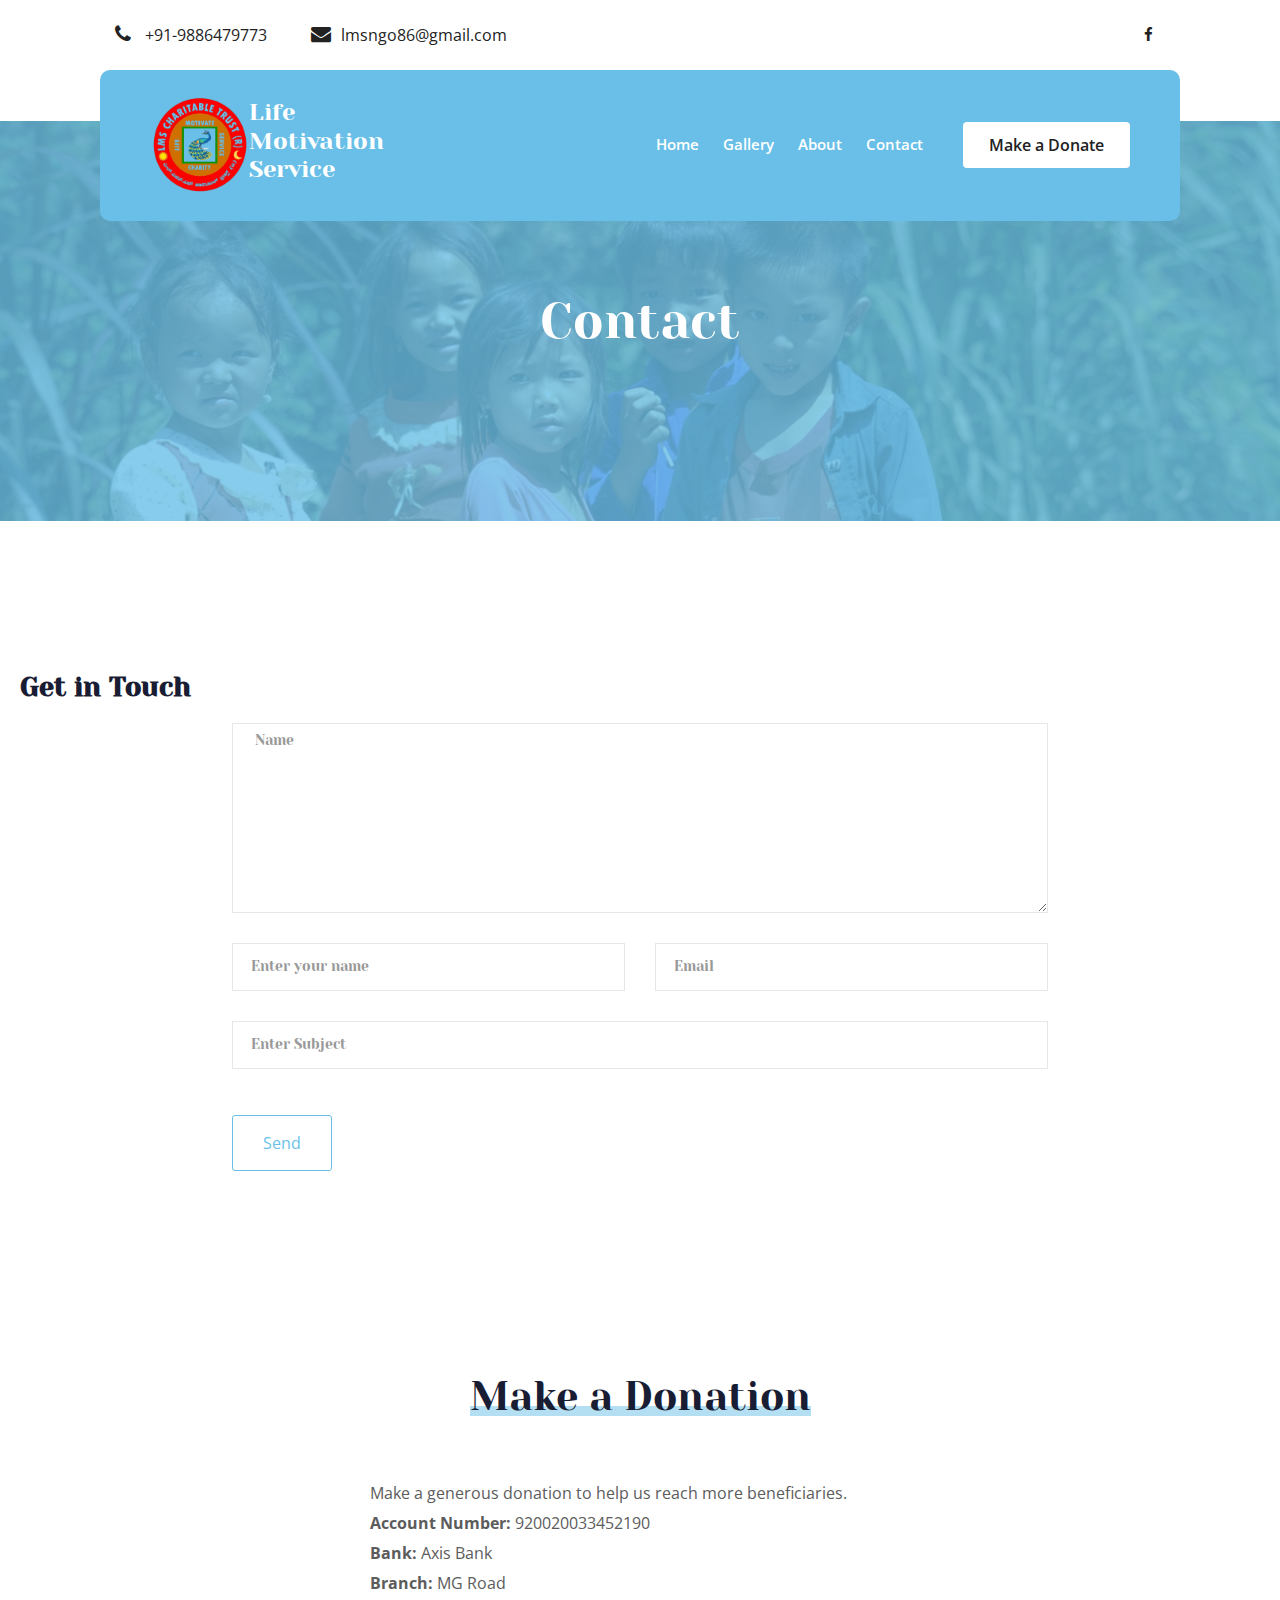
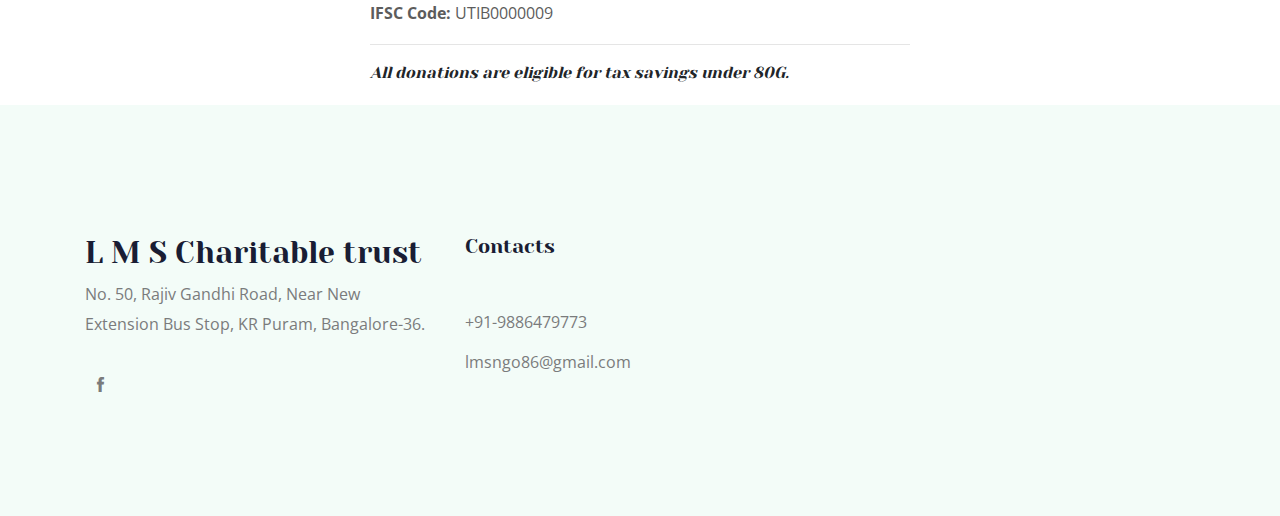
<file: contact.html>
<!DOCTYPE html>
<html class="no-js" lang="zxx">
  <head>
    <meta charset="utf-8" />
    <meta http-equiv="x-ua-compatible" content="ie=edge" />
    <title>LMS</title>
    <meta name="description" content="" />
    <meta name="viewport" content="width=device-width, initial-scale=1" />

    <!-- <link rel="manifest" href="site.webmanifest"> -->
    <link rel="shortcut icon" type="image/x-icon" href="img/favicon.png" />
    <!-- Place favicon.ico in the root directory -->

    <!-- CSS here -->
    <link rel="stylesheet" href="css/bootstrap.min.css" />
    <link rel="stylesheet" href="css/owl.carousel.min.css" />
    <link rel="stylesheet" href="css/magnific-popup.css" />
    <link rel="stylesheet" href="css/font-awesome.min.css" />
    <link rel="stylesheet" href="css/themify-icons.css" />
    <link rel="stylesheet" href="css/nice-select.css" />
    <link rel="stylesheet" href="css/flaticon.css" />
    <link rel="stylesheet" href="css/gijgo.css" />
    <link rel="stylesheet" href="css/animate.css" />
    <link rel="stylesheet" href="css/slicknav.css" />
    <link rel="stylesheet" href="css/style.css" />
    <!-- <link rel="stylesheet" href="css/responsive.css"> -->
     <style>
    .centered-form {
      display: flex;
      justify-content: center;
      padding: 20px;
    }
  </style>
  </head>

  <body>
    <!--[if lte IE 9]>
      <p class="browserupgrade">
        You are using an <strong>outdated</strong> browser. Please
        <a href="https://browsehappy.com/">upgrade your browser</a> to improve
        your experience and security.
      </p>
    <![endif]-->

    <!-- header-start -->
    <header>
      <div class="header-area">
        <div class="header-top_area">
          <div class="container-fluid">
            <div class="row">
              <div class="col-xl-6 col-md-12 col-lg-8">
                <div class="short_contact_list">
                  <ul>
                    <li>
                      <a href="#">
                        <i class="fa fa-phone"></i> +91-9886479773</a
                      >
                    </li>
                    <li>
                      <a href="#">
                        <i class="fa fa-envelope"></i>lmsngo86@gmail.com</a
                      >
                    </li>
                  </ul>
                </div>
              </div>
              <div class="col-xl-6 col-md-6 col-lg-4">
                <div class="social_media_links d-none d-lg-block">
                  <a
                    href="https://www.facebook.com/people/L-M-S-Charitable-Trust/100083359567841/?mibextid=ZbWKwL"
                  >
                    <i class="fa fa-facebook"></i>
                  </a>
                  <!-- <a href="#">
                                    <i class="fa fa-pinterest-p"></i>
                                </a>
                                <a href="#">
                                    <i class="fa fa-linkedin"></i>
                                </a>
                                <a href="#">
                                    <i class="fa fa-twitter"></i>
                                </a> -->
                </div>
              </div>
            </div>
          </div>
        </div>
        <div id="sticky-header" class="main-header-area">
          <div class="container-fluid">
            <div class="row align-items-center">
              <div class="col-xl-3 col-lg-3">
                <div class="logo">
                  <a href="index.html">
                    <img
                      src="img/lmslogo/lms_logo_rm.png"
                      alt=""
                      style="width: 100px; height: 100px"
                    />
                    <h3 style="color: white">Life Motivation Service</h3>
                  </a>
                  
                </div>
              </div>
              <div class="col-xl-9 col-lg-9">
                <div class="main-menu">
                  <nav>
                    <ul id="navigation">
                     <li><a href="index.html">home</a></li>
                      <li><a href="Gallary.html">Gallery</a></li>
                      <li><a href="About.html">About</a></li>
                      <li><a href="contact.html">Contact</a></li>
                    </ul>
                  </nav>
                  <div class="Appointment">
                    <div class="book_btn d-none d-lg-block">
                      <a data-scroll-nav="1" href="#">Make a Donate</a>
                    </div>
                  </div>
                </div>
              </div>
              <div class="col-12">
                <div class="mobile_menu d-block d-lg-none"></div>
              </div>
            </div>
          </div>
        </div>
      </div>
    </header>
    <!-- header-end -->

    <!-- bradcam_area_start  -->
    <div
      class="bradcam_area breadcam_bg overlay d-flex align-items-center justify-content-center"
    >
      <div class="container">
        <div class="row">
          <div class="col-xl-12">
            <div class="bradcam_text text-center">
              <h3>Contact</h3>
            </div>
          </div>
        </div>
      </div>
    </div>
    <!-- bradcam_area_end  -->

    <!-- ================ contact section start ================= -->
    <section class="contact-section">
      <!-- <div class="container">
                <div class="d-none d-sm-block mb-5 pb-4">
                    <div id="map" style="height: 480px; position: relative; overflow: hidden;"></div>
                    <script>
                        function initMap() {
                            var uluru = {
                                lat: -25.363,
                                lng: 131.044
                            };
                            var grayStyles = [{
                                    featureType: "all",
                                    stylers: [{
                                            saturation: -90
                                        },
                                        {
                                            lightness: 50
                                        }
                                    ]
                                },
                                {
                                    elementType: 'labels.text.fill',
                                    stylers: [{
                                        color: '#ccdee9'
                                    }]
                                }
                            ];
                            var map = new google.maps.Map(document.getElementById('map'), {
                                center: {
                                    lat: -31.197,
                                    lng: 150.744
                                },
                                zoom: 9,
                                styles: grayStyles,
                                scrollwheel: false
                            });
                        }
                    </script>
                    <script src="https://maps.googleapis.com/maps/api/js?key=AIzaSyDpfS1oRGreGSBU5HHjMmQ3o5NLw7VdJ6I&amp;callback=initMap">
                    </script>
    
                </div> -->

      <div class="row centered-form">
        <div class="col-12">
          <h2 class="contact-title">Get in Touch</h2>
        </div>
        <div class="col-lg-8">
          <form
            class="form-contact contact_form"
            action="contact_process.php"
            method="post"
            id="contactForm"
            novalidate="novalidate"
          >
            <div class="row">
              <div class="col-12">
                <div class="form-group">
                  <textarea
                    class="form-control w-100"
                    name="message"
                    id="message"
                    cols="30"
                    rows="9"
                    onfocus="this.placeholder = ''"
                    onblur="this.placeholder = 'Enter Message'"
                    placeholder=" Name"
                  ></textarea>
                </div>
              </div>
              <div class="col-sm-6">
                <div class="form-group">
                  <input
                    class="form-control valid"
                    name="name"
                    id="name"
                    type="text"
                    onfocus="this.placeholder = ''"
                    onblur="this.placeholder = 'Enter your name'"
                    placeholder="Enter your name"
                  />
                </div>
              </div>
              <div class="col-sm-6">
                <div class="form-group">
                  <input
                    class="form-control valid"
                    name="email"
                    id="email"
                    type="email"
                    onfocus="this.placeholder = ''"
                    onblur="this.placeholder = 'Enter email address'"
                    placeholder="Email"
                  />
                </div>
              </div>
              <div class="col-12">
                <div class="form-group">
                  <input
                    class="form-control"
                    name="subject"
                    id="subject"
                    type="text"
                    onfocus="this.placeholder = ''"
                    onblur="this.placeholder = 'Enter Subject'"
                    placeholder="Enter Subject"
                  />
                </div>
              </div>
            </div>
            <div class="form-group mt-3">
              <button type="submit" class="button button-contactForm boxed-btn">
                Send
              </button>
            </div>
          </form>
        </div>
        
      </div>
    </section>
    <!-- ================ contact section end ================= -->
  <div data-scroll-index="1" class="make_donation_area section_padding">
      <div class="container">
        <div class="row justify-content-center">
          <div class="col-lg-6">
            <div class="section_title text-center mb-55">
              <h3><span>Make a Donation</span></h3>
            </div>
          </div>
        </div>
        <div class="row justify-content-center">
          <div class="col-lg-6">
            <p>
              Make a generous donation to help us reach more beneficiaries.
              <br />
              <strong>Account Number:</strong> 920020033452190
              <br />
              <strong>Bank: </strong> Axis Bank
              <br />
              <strong>Branch: </strong> MG Road
              <br />
              <strong>IFSC Code: </strong>UTIB0000009
              <hr/>
             <i> All donations are eligible for tax savings under 80G.</i>
            </p>
          </div>
        </div>
      </div>
    </div>
    <!-- footer_start  -->
    <footer class="footer">
      <div class="footer_top">
        <div class="container">
          <div class="row">
            <div class="col-xl-4 col-md-6 col-lg-4">
              <div class="footer_widget">
                <h2>L M S Charitable trust</h2>
                <p class="address_text">
                  No. 50, Rajiv Gandhi Road, Near New Extension Bus Stop, KR
                  Puram, Bangalore-36.
                </p>
                <div class="socail_links">
                  <ul>
                    <li>
                      <a
                        href="https://www.facebook.com/people/L-M-S-Charitable-Trust/100083359567841/?mibextid=ZbWKwL"
                      >
                        <i class="ti-facebook"></i>
                      </a>
                    </li>
                    <!-- <li>
                                        <a href="#">
                                            <i class="ti-twitter-alt"></i>
                                        </a>
                                    </li>
                                    <li>
                                        <a href="#">
                                            <i class="fa fa-dribbble"></i>
                                        </a>
                                    </li>
                                    <li>
                                        <a href="#">
                                            <i class="fa fa-instagram"></i>
                                        </a>
                                    </li> -->
                  </ul>
                </div>
              </div>
            </div>
            <!-- <div class="col-xl-2 col-md-6 col-lg-2">
                        <div class="footer_widget">
                            <h3 class="footer_title">
                                Services
                            </h3>
                            <ul class="links">
                                <li><a href="#">Donate</a></li>
                                <li><a href="#">Sponsor</a></li>
                                <li><a href="#">Fundraise</a></li>
                                <li><a href="#">Volunteer</a></li>
                                <li><a href="#">Partner</a></li>
                                <li><a href="#">Jobs</a></li>
                            </ul>
                        </div>
                    </div> -->
            <div class="col-xl-3 col-md-6 col-lg-3">
              <div class="footer_widget">
                <h3 class="footer_title">Contacts</h3>
                <div class="contacts">
                  <p>
                    +91-9886479773 <br />
                    lmsngo86@gmail.com <br />
                  </p>
                </div>
              </div>
            </div>
            
          </div>
        </div>
      </div>
    </footer>
    <!-- footer_end  -->

    <!-- JS here -->
    <script src="js/vendor/modernizr-3.5.0.min.js"></script>
    <script src="js/vendor/jquery-1.12.4.min.js"></script>
    <script src="js/popper.min.js"></script>
    <script src="js/bootstrap.min.js"></script>
    <script src="js/owl.carousel.min.js"></script>
    <script src="js/isotope.pkgd.min.js"></script>
    <script src="js/ajax-form.js"></script>
    <script src="js/waypoints.min.js"></script>
    <script src="js/jquery.counterup.min.js"></script>
    <script src="js/imagesloaded.pkgd.min.js"></script>
    <script src="js/scrollIt.js"></script>
    <script src="js/jquery.scrollUp.min.js"></script>
    <script src="js/wow.min.js"></script>
    <script src="js/nice-select.min.js"></script>
    <script src="js/jquery.slicknav.min.js"></script>
    <script src="js/jquery.magnific-popup.min.js"></script>
    <script src="js/plugins.js"></script>
    <script src="js/gijgo.min.js"></script>

    <!--contact js-->
    <script src="js/contact.js"></script>
    <script src="js/jquery.ajaxchimp.min.js"></script>
    <script src="js/jquery.form.js"></script>
    <script src="js/jquery.validate.min.js"></script>
    <script src="js/mail-script.js"></script>

    <script src="js/main.js"></script>
    <script>
      $("#datepicker").datepicker({
        iconsLibrary: "fontawesome",
        icons: {
          rightIcon: '<span class="fa fa-caret-down"></span>',
        },
      });
      $("#datepicker2").datepicker({
        iconsLibrary: "fontawesome",
        icons: {
          rightIcon: '<span class="fa fa-caret-down"></span>',
        },
      });
    </script>
  </body>
</html>
</file>
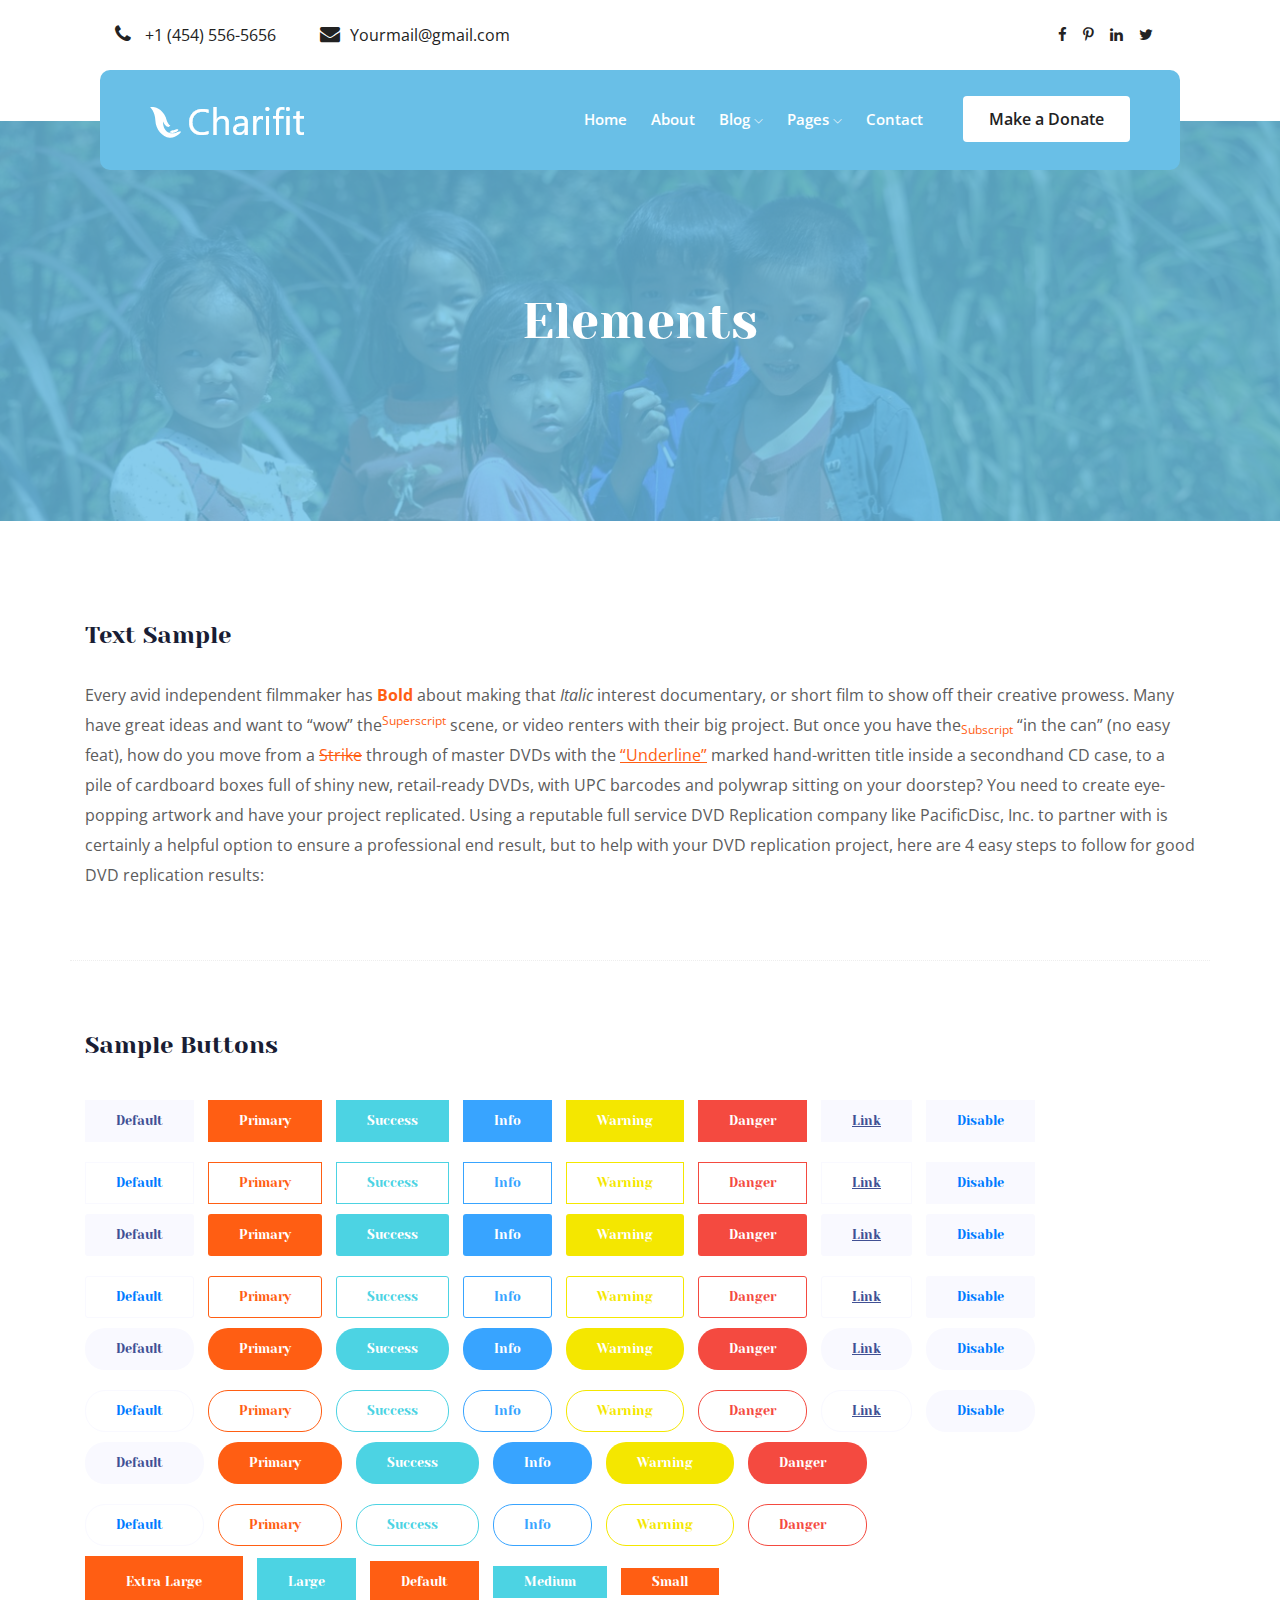
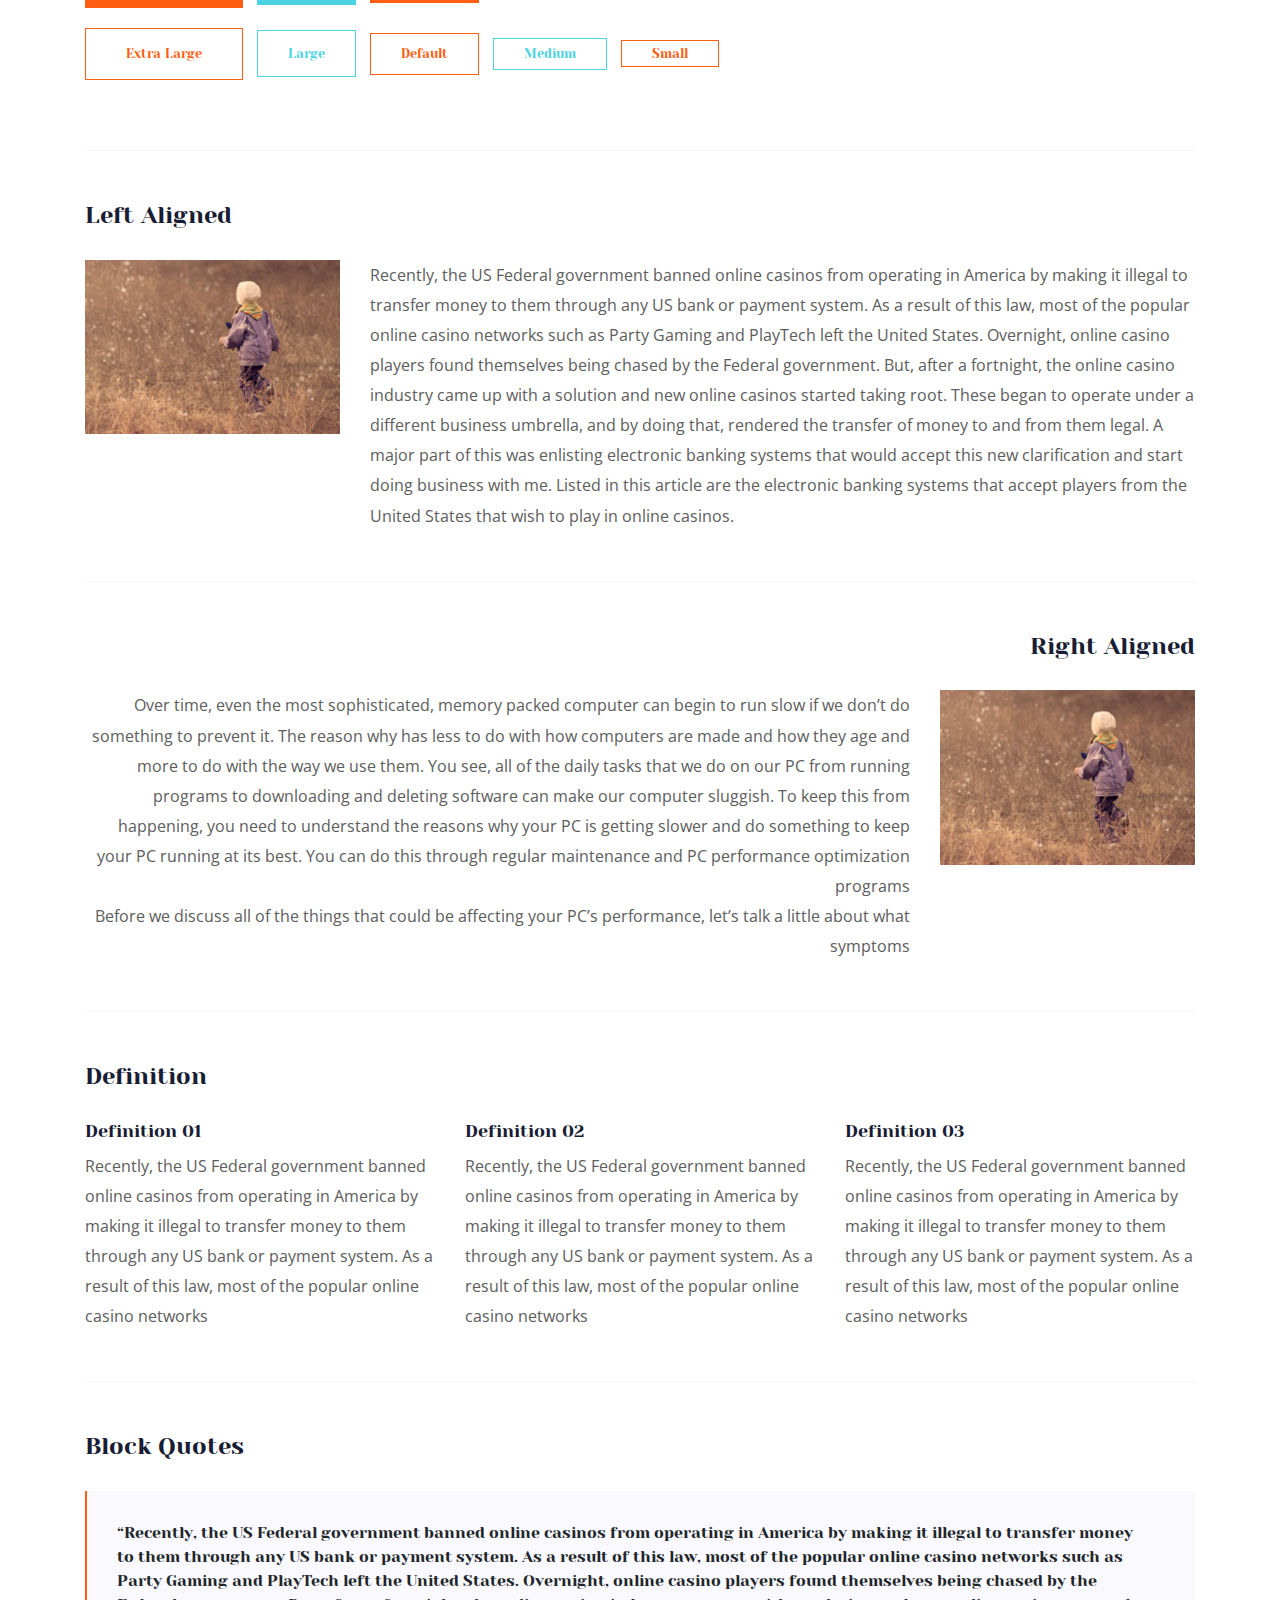
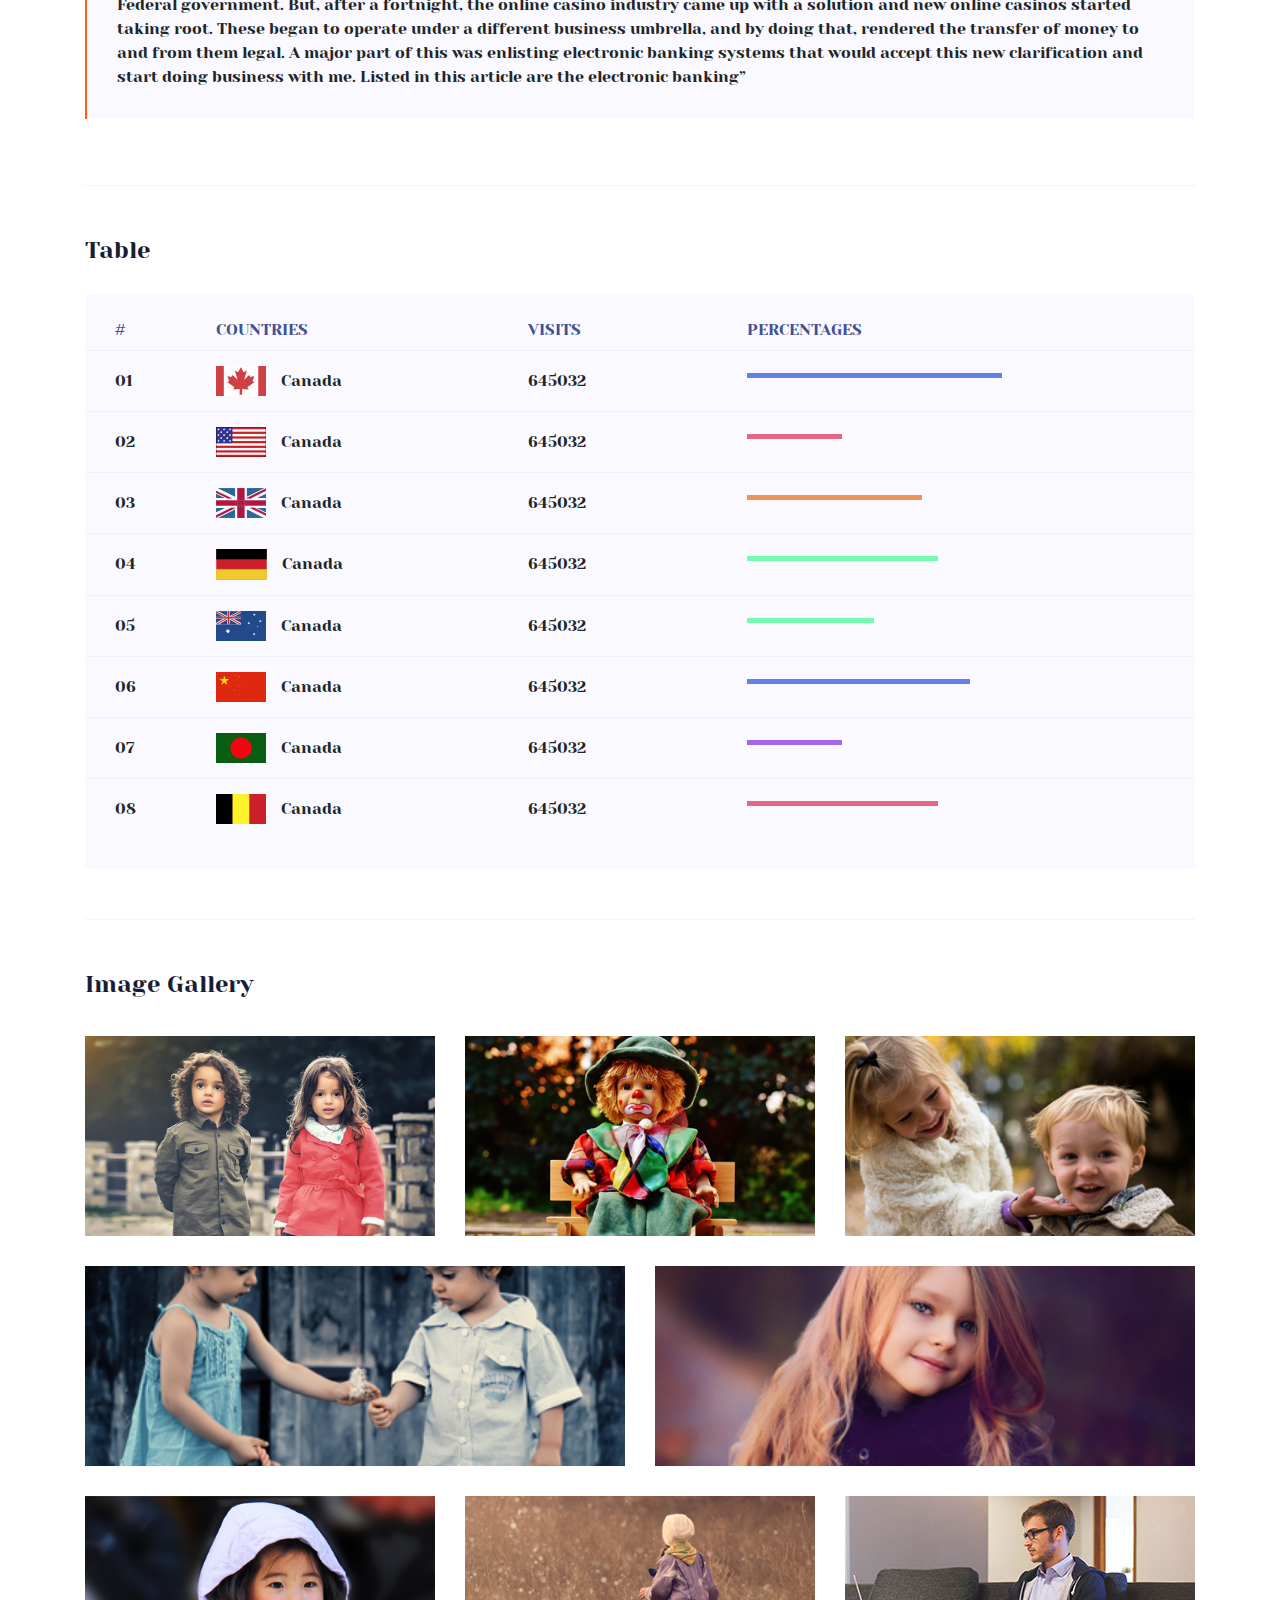
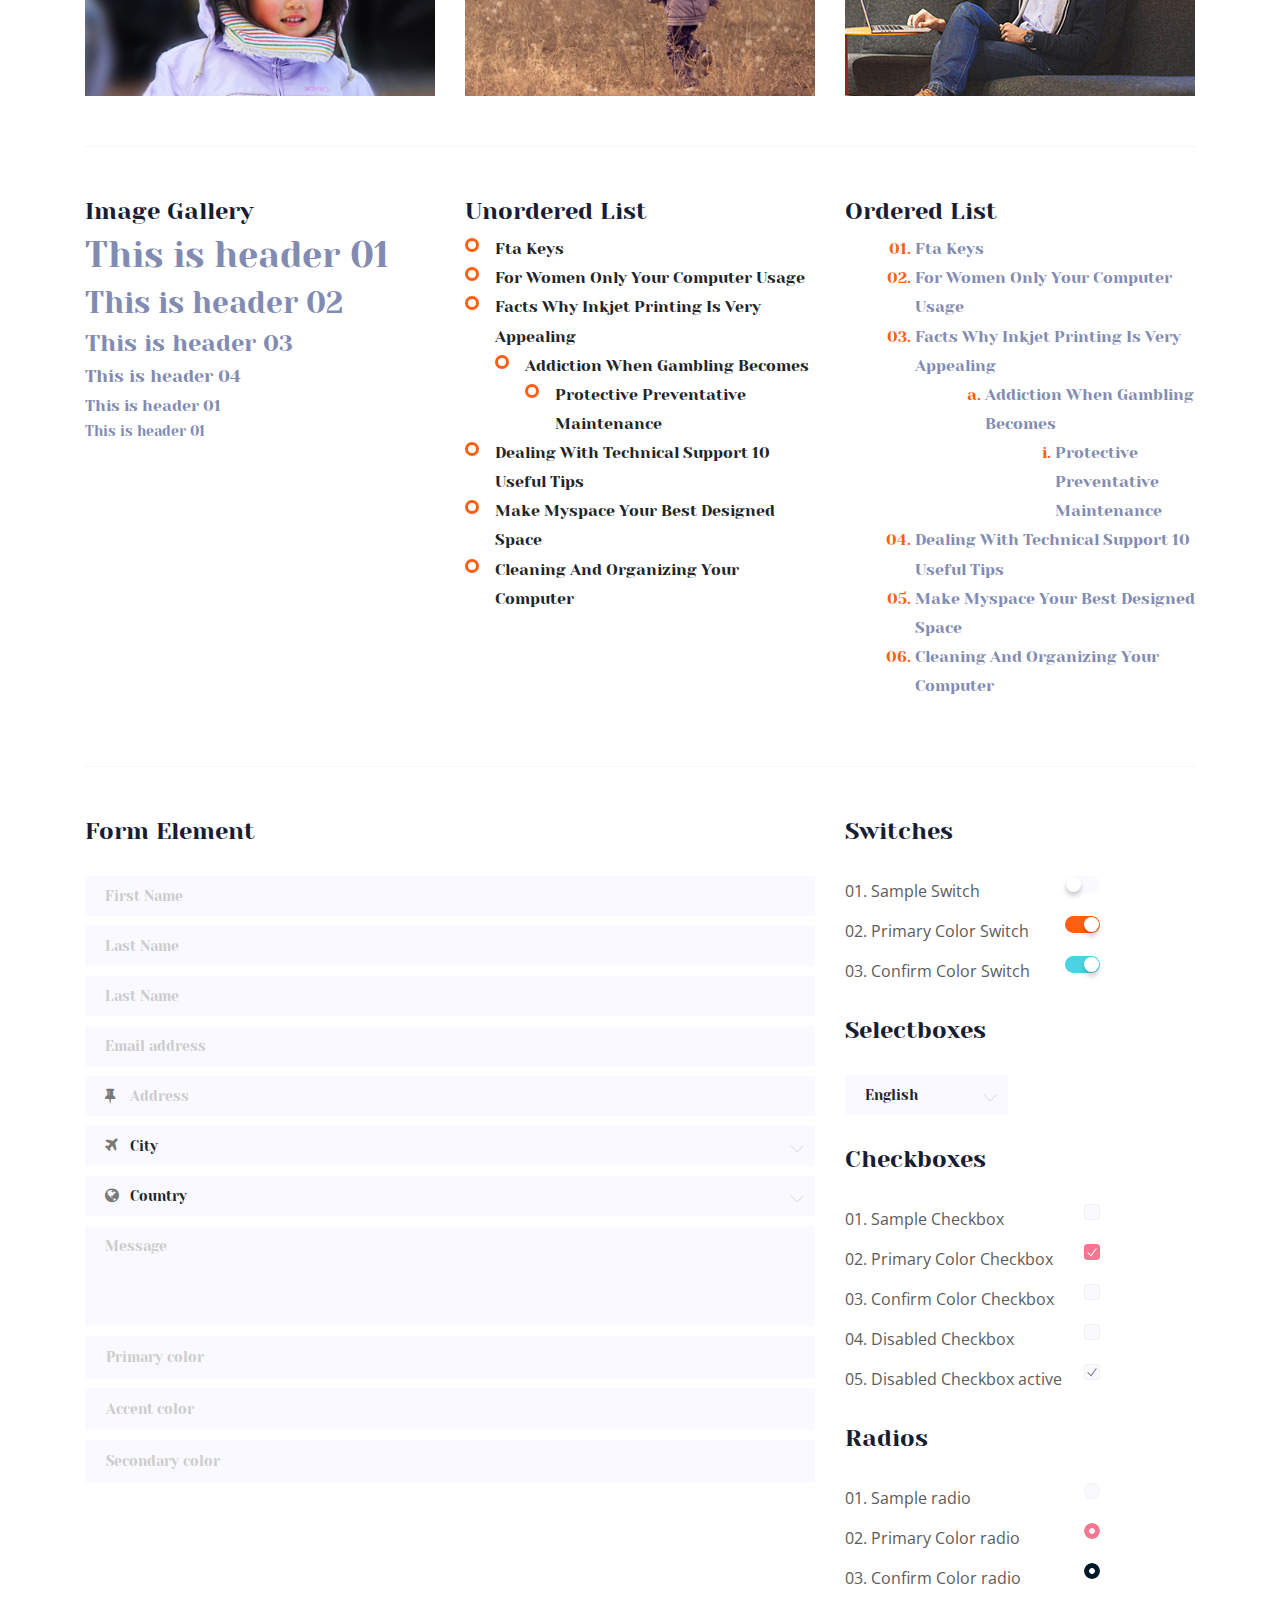
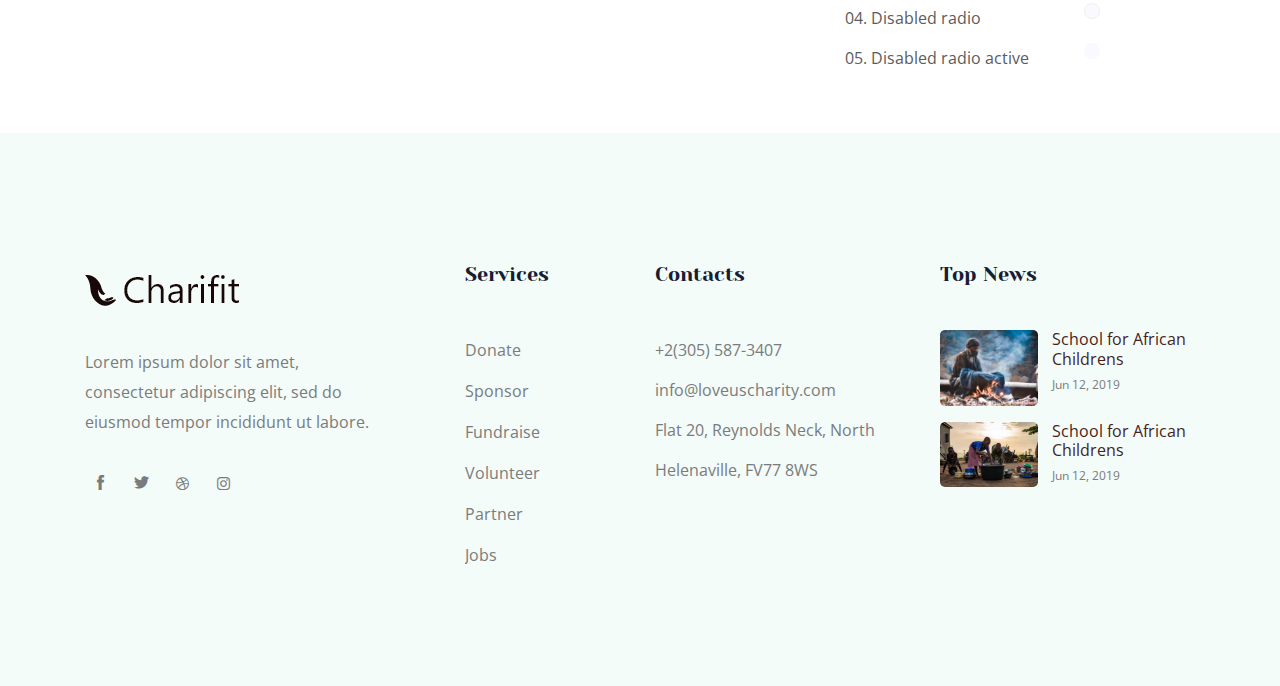
<file: elements.html>
<!doctype html>
<html class="no-js" lang="zxx">

<head>
	<meta charset="utf-8">
	<meta http-equiv="x-ua-compatible" content="ie=edge">
	<title>Charifit</title>
	<meta name="description" content="">
	<meta name="viewport" content="width=device-width, initial-scale=1">

	<!-- <link rel="manifest" href="site.webmanifest"> -->
	<link rel="shortcut icon" type="image/x-icon" href="img/favicon.png">
	<!-- Place favicon.ico in the root directory -->

	<!-- CSS here -->
	<link rel="stylesheet" href="css/bootstrap.min.css">
	<link rel="stylesheet" href="css/owl.carousel.min.css">
	<link rel="stylesheet" href="css/magnific-popup.css">
	<link rel="stylesheet" href="css/font-awesome.min.css">
	<link rel="stylesheet" href="css/themify-icons.css">
	<link rel="stylesheet" href="css/nice-select.css">
	<link rel="stylesheet" href="css/flaticon.css">
	<link rel="stylesheet" href="css/gijgo.css">
	<link rel="stylesheet" href="css/animate.css">
	<link rel="stylesheet" href="css/slicknav.css">
	<link rel="stylesheet" href="css/style.css">
	<!-- <link rel="stylesheet" href="css/responsive.css"> -->
</head>

<body>
	<!--[if lte IE 9]>
            <p class="browserupgrade">You are using an <strong>outdated</strong> browser. Please <a href="https://browsehappy.com/">upgrade your browser</a> to improve your experience and security.</p>
        <![endif]-->

    <!-- header-start -->
    <header>
        <div class="header-area ">
            <div class="header-top_area">
                <div class="container-fluid">
                    <div class="row">
                        <div class="col-xl-6 col-md-12 col-lg-8">
                            <div class="short_contact_list">
                                <ul>
                                    <li><a href="#"> <i class="fa fa-phone"></i> +1 (454) 556-5656</a></li>
                                    <li><a href="#"> <i class="fa fa-envelope"></i>Yourmail@gmail.com</a></li>
                                </ul>
                            </div>
                        </div>
                        <div class="col-xl-6 col-md-6 col-lg-4">
                            <div class="social_media_links d-none d-lg-block">
                                <a href="#">
                                    <i class="fa fa-facebook"></i>
                                </a>
                                <a href="#">
                                    <i class="fa fa-pinterest-p"></i>
                                </a>
                                <a href="#">
                                    <i class="fa fa-linkedin"></i>
                                </a>
                                <a href="#">
                                    <i class="fa fa-twitter"></i>
                                </a>
                            </div>
                        </div>
                    </div>
                </div>
            </div>
            <div id="sticky-header" class="main-header-area">
                <div class="container-fluid">
                    <div class="row align-items-center">
                        <div class="col-xl-3 col-lg-3">
                            <div class="logo">
                                <a href="index.html">
                                    <img src="img/logo.png" alt="">
                                </a>
                            </div>
                        </div>
                        <div class="col-xl-9 col-lg-9">
                            <div class="main-menu">
                                <nav>
                                    <ul id="navigation">
                                        <li><a href="index.html">home</a></li>
                                        <li><a href="About.html">About</a></li>
                                        <li><a href="#">blog <i class="ti-angle-down"></i></a>
                                            <ul class="submenu">
                                                <li><a href="blog.html">blog</a></li>
                                                <li><a href="single-blog.html">single-blog</a></li>
                                            </ul>
                                        </li>
                                        <li><a href="#">pages <i class="ti-angle-down"></i></a>
                                            <ul class="submenu">
                                                <li><a href="elements.html">elements</a></li>
                                                <li><a href="Cause.html">Cause</a></li>
                                            </ul>
                                        </li>
                                        <li><a href="contact.html">Contact</a></li>
                                    </ul>
                                </nav>
                                <div class="Appointment">
                                    <div class="book_btn d-none d-lg-block">
                                        <a data-scroll-nav='1' href="#">Make a Donate</a>
                                    </div>
                                </div>
                            </div>
                        </div>
                        <div class="col-12">
                            <div class="mobile_menu d-block d-lg-none"></div>
                        </div>
                    </div>
                </div>
            </div>
        </div>
    </header>
    <!-- header-end -->

    <!-- bradcam_area_start  -->
    <div class="bradcam_area breadcam_bg overlay d-flex align-items-center justify-content-center">
        <div class="container">
            <div class="row">
                <div class="col-xl-12">
                    <div class="bradcam_text text-center">
                        <h3>elements</h3>
                    </div>
                </div>
            </div>
        </div>
    </div>
    <!-- bradcam_area_end  -->

	<!-- Start Sample Area -->
	<section class="sample-text-area">
		<div class="container box_1170">
			<h3 class="text-heading">Text Sample</h3>
			<p class="sample-text">
				Every avid independent filmmaker has <b>Bold</b> about making that <i>Italic</i> interest documentary,
				or short
				film to show off their creative prowess. Many have great ideas and want to “wow”
				the<sup>Superscript</sup> scene,
				or video renters with their big project. But once you have the<sub>Subscript</sub> “in the can” (no easy
				feat), how
				do you move from a <del>Strike</del> through of master DVDs with the <u>“Underline”</u> marked
				hand-written title
				inside a secondhand CD case, to a pile of cardboard boxes full of shiny new, retail-ready DVDs, with UPC
				barcodes
				and polywrap sitting on your doorstep? You need to create eye-popping artwork and have your project
				replicated.
				Using a reputable full service DVD Replication company like PacificDisc, Inc. to partner with is
				certainly a
				helpful option to ensure a professional end result, but to help with your DVD replication project, here
				are 4 easy
				steps to follow for good DVD replication results:

			</p>
		</div>
	</section>
	<!-- End Sample Area -->

	<!-- Start Button -->
	<section class="button-area">
		<div class="container box_1170 border-top-generic">
			<h3 class="text-heading">Sample Buttons</h3>
			<div class="button-group-area">
				<a href="#" class="genric-btn default">Default</a>
				<a href="#" class="genric-btn primary">Primary</a>
				<a href="#" class="genric-btn success">Success</a>
				<a href="#" class="genric-btn info">Info</a>
				<a href="#" class="genric-btn warning">Warning</a>
				<a href="#" class="genric-btn danger">Danger</a>
				<a href="#" class="genric-btn link">Link</a>
				<a href="#" class="genric-btn disable">Disable</a>
			</div>
			<div class="button-group-area mt-10">
				<a href="#" class="genric-btn default-border">Default</a>
				<a href="#" class="genric-btn primary-border">Primary</a>
				<a href="#" class="genric-btn success-border">Success</a>
				<a href="#" class="genric-btn info-border">Info</a>
				<a href="#" class="genric-btn warning-border">Warning</a>
				<a href="#" class="genric-btn danger-border">Danger</a>
				<a href="#" class="genric-btn link-border">Link</a>
				<a href="#" class="genric-btn disable">Disable</a>
			</div>
			<div class="button-group-area mt-40">
				<a href="#" class="genric-btn default radius">Default</a>
				<a href="#" class="genric-btn primary radius">Primary</a>
				<a href="#" class="genric-btn success radius">Success</a>
				<a href="#" class="genric-btn info radius">Info</a>
				<a href="#" class="genric-btn warning radius">Warning</a>
				<a href="#" class="genric-btn danger radius">Danger</a>
				<a href="#" class="genric-btn link radius">Link</a>
				<a href="#" class="genric-btn disable radius">Disable</a>
			</div>
			<div class="button-group-area mt-10">
				<a href="#" class="genric-btn default-border radius">Default</a>
				<a href="#" class="genric-btn primary-border radius">Primary</a>
				<a href="#" class="genric-btn success-border radius">Success</a>
				<a href="#" class="genric-btn info-border radius">Info</a>
				<a href="#" class="genric-btn warning-border radius">Warning</a>
				<a href="#" class="genric-btn danger-border radius">Danger</a>
				<a href="#" class="genric-btn link-border radius">Link</a>
				<a href="#" class="genric-btn disable radius">Disable</a>
			</div>
			<div class="button-group-area mt-40">
				<a href="#" class="genric-btn default circle">Default</a>
				<a href="#" class="genric-btn primary circle">Primary</a>
				<a href="#" class="genric-btn success circle">Success</a>
				<a href="#" class="genric-btn info circle">Info</a>
				<a href="#" class="genric-btn warning circle">Warning</a>
				<a href="#" class="genric-btn danger circle">Danger</a>
				<a href="#" class="genric-btn link circle">Link</a>
				<a href="#" class="genric-btn disable circle">Disable</a>
			</div>
			<div class="button-group-area mt-10">
				<a href="#" class="genric-btn default-border circle">Default</a>
				<a href="#" class="genric-btn primary-border circle">Primary</a>
				<a href="#" class="genric-btn success-border circle">Success</a>
				<a href="#" class="genric-btn info-border circle">Info</a>
				<a href="#" class="genric-btn warning-border circle">Warning</a>
				<a href="#" class="genric-btn danger-border circle">Danger</a>
				<a href="#" class="genric-btn link-border circle">Link</a>
				<a href="#" class="genric-btn disable circle">Disable</a>
			</div>
			<div class="button-group-area mt-40">
				<a href="#" class="genric-btn default circle arrow">Default<span class="lnr lnr-arrow-right"></span></a>
				<a href="#" class="genric-btn primary circle arrow">Primary<span class="lnr lnr-arrow-right"></span></a>
				<a href="#" class="genric-btn success circle arrow">Success<span class="lnr lnr-arrow-right"></span></a>
				<a href="#" class="genric-btn info circle arrow">Info<span class="lnr lnr-arrow-right"></span></a>
				<a href="#" class="genric-btn warning circle arrow">Warning<span class="lnr lnr-arrow-right"></span></a>
				<a href="#" class="genric-btn danger circle arrow">Danger<span class="lnr lnr-arrow-right"></span></a>
			</div>
			<div class="button-group-area mt-10">
				<a href="#" class="genric-btn default-border circle arrow">Default<span
						class="lnr lnr-arrow-right"></span></a>
				<a href="#" class="genric-btn primary-border circle arrow">Primary<span
						class="lnr lnr-arrow-right"></span></a>
				<a href="#" class="genric-btn success-border circle arrow">Success<span
						class="lnr lnr-arrow-right"></span></a>
				<a href="#" class="genric-btn info-border circle arrow">Info<span
						class="lnr lnr-arrow-right"></span></a>
				<a href="#" class="genric-btn warning-border circle arrow">Warning<span
						class="lnr lnr-arrow-right"></span></a>
				<a href="#" class="genric-btn danger-border circle arrow">Danger<span
						class="lnr lnr-arrow-right"></span></a>
			</div>
			<div class="button-group-area mt-40">
				<a href="#" class="genric-btn primary e-large">Extra Large</a>
				<a href="#" class="genric-btn success large">Large</a>
				<a href="#" class="genric-btn primary">Default</a>
				<a href="#" class="genric-btn success medium">Medium</a>
				<a href="#" class="genric-btn primary small">Small</a>
			</div>
			<div class="button-group-area mt-10">
				<a href="#" class="genric-btn primary-border e-large">Extra Large</a>
				<a href="#" class="genric-btn success-border large">Large</a>
				<a href="#" class="genric-btn primary-border">Default</a>
				<a href="#" class="genric-btn success-border medium">Medium</a>
				<a href="#" class="genric-btn primary-border small">Small</a>
			</div>
		</div>
	</section>
	<!-- End Button -->

	<!-- Start Align Area -->
	<div class="whole-wrap">
		<div class="container box_1170">
			<div class="section-top-border">
				<h3 class="mb-30">Left Aligned</h3>
				<div class="row">
					<div class="col-md-3">
						<img src="img/elements/d.jpg" alt="" class="img-fluid">
					</div>
					<div class="col-md-9 mt-sm-20">
						<p>Recently, the US Federal government banned online casinos from operating in America by making
							it illegal to
							transfer money to them through any US bank or payment system. As a result of this law, most
							of the popular
							online casino networks such as Party Gaming and PlayTech left the United States. Overnight,
							online casino
							players found themselves being chased by the Federal government. But, after a fortnight, the
							online casino
							industry came up with a solution and new online casinos started taking root. These began to
							operate under a
							different business umbrella, and by doing that, rendered the transfer of money to and from
							them legal. A major
							part of this was enlisting electronic banking systems that would accept this new
							clarification and start doing
							business with me. Listed in this article are the electronic banking systems that accept
							players from the United
							States that wish to play in online casinos.</p>
					</div>
				</div>
			</div>
			<div class="section-top-border text-right">
				<h3 class="mb-30">Right Aligned</h3>
				<div class="row">
					<div class="col-md-9">
						<p class="text-right">Over time, even the most sophisticated, memory packed computer can begin
							to run slow if we
							don’t do something to prevent it. The reason why has less to do with how computers are made
							and how they age and
							more to do with the way we use them. You see, all of the daily tasks that we do on our PC
							from running programs
							to downloading and deleting software can make our computer sluggish. To keep this from
							happening, you need to
							understand the reasons why your PC is getting slower and do something to keep your PC
							running at its best. You
							can do this through regular maintenance and PC performance optimization programs</p>
						<p class="text-right">Before we discuss all of the things that could be affecting your PC’s
							performance, let’s
							talk a little about what symptoms</p>
					</div>
					<div class="col-md-3">
						<img src="img/elements/d.jpg" alt="" class="img-fluid">
					</div>
				</div>
			</div>
			<div class="section-top-border">
				<h3 class="mb-30">Definition</h3>
				<div class="row">
					<div class="col-md-4">
						<div class="single-defination">
							<h4 class="mb-20">Definition 01</h4>
							<p>Recently, the US Federal government banned online casinos from operating in America by
								making it illegal to
								transfer money to them through any US bank or payment system. As a result of this law,
								most of the popular
								online casino networks</p>
						</div>
					</div>
					<div class="col-md-4">
						<div class="single-defination">
							<h4 class="mb-20">Definition 02</h4>
							<p>Recently, the US Federal government banned online casinos from operating in America by
								making it illegal to
								transfer money to them through any US bank or payment system. As a result of this law,
								most of the popular
								online casino networks</p>
						</div>
					</div>
					<div class="col-md-4">
						<div class="single-defination">
							<h4 class="mb-20">Definition 03</h4>
							<p>Recently, the US Federal government banned online casinos from operating in America by
								making it illegal to
								transfer money to them through any US bank or payment system. As a result of this law,
								most of the popular
								online casino networks</p>
						</div>
					</div>
				</div>
			</div>
			<div class="section-top-border">
				<h3 class="mb-30">Block Quotes</h3>
				<div class="row">
					<div class="col-lg-12">
						<blockquote class="generic-blockquote">
							“Recently, the US Federal government banned online casinos from operating in America by
							making it illegal to
							transfer money to them through any US bank or payment system. As a result of this law, most
							of the popular
							online casino networks such as Party Gaming and PlayTech left the United States. Overnight,
							online casino
							players found themselves being chased by the Federal government. But, after a fortnight, the
							online casino
							industry came up with a solution and new online casinos started taking root. These began to
							operate under a
							different business umbrella, and by doing that, rendered the transfer of money to and from
							them legal. A major
							part of this was enlisting electronic banking systems that would accept this new
							clarification and start doing
							business with me. Listed in this article are the electronic banking”
						</blockquote>
					</div>
				</div>
			</div>
			<div class="section-top-border">
				<h3 class="mb-30">Table</h3>
				<div class="progress-table-wrap">
					<div class="progress-table">
						<div class="table-head">
							<div class="serial">#</div>
							<div class="country">Countries</div>
							<div class="visit">Visits</div>
							<div class="percentage">Percentages</div>
						</div>
						<div class="table-row">
							<div class="serial">01</div>
							<div class="country"> <img src="img/elements/f1.jpg" alt="flag">Canada</div>
							<div class="visit">645032</div>
							<div class="percentage">
								<div class="progress">
									<div class="progress-bar color-1" role="progressbar" style="width: 80%"
										aria-valuenow="80" aria-valuemin="0" aria-valuemax="100"></div>
								</div>
							</div>
						</div>
						<div class="table-row">
							<div class="serial">02</div>
							<div class="country"> <img src="img/elements/f2.jpg" alt="flag">Canada</div>
							<div class="visit">645032</div>
							<div class="percentage">
								<div class="progress">
									<div class="progress-bar color-2" role="progressbar" style="width: 30%"
										aria-valuenow="30" aria-valuemin="0" aria-valuemax="100"></div>
								</div>
							</div>
						</div>
						<div class="table-row">
							<div class="serial">03</div>
							<div class="country"> <img src="img/elements/f3.jpg" alt="flag">Canada</div>
							<div class="visit">645032</div>
							<div class="percentage">
								<div class="progress">
									<div class="progress-bar color-3" role="progressbar" style="width: 55%"
										aria-valuenow="55" aria-valuemin="0" aria-valuemax="100"></div>
								</div>
							</div>
						</div>
						<div class="table-row">
							<div class="serial">04</div>
							<div class="country"> <img src="img/elements/f4.jpg" alt="flag">Canada</div>
							<div class="visit">645032</div>
							<div class="percentage">
								<div class="progress">
									<div class="progress-bar color-4" role="progressbar" style="width: 60%"
										aria-valuenow="60" aria-valuemin="0" aria-valuemax="100"></div>
								</div>
							</div>
						</div>
						<div class="table-row">
							<div class="serial">05</div>
							<div class="country"> <img src="img/elements/f5.jpg" alt="flag">Canada</div>
							<div class="visit">645032</div>
							<div class="percentage">
								<div class="progress">
									<div class="progress-bar color-5" role="progressbar" style="width: 40%"
										aria-valuenow="40" aria-valuemin="0" aria-valuemax="100"></div>
								</div>
							</div>
						</div>
						<div class="table-row">
							<div class="serial">06</div>
							<div class="country"> <img src="img/elements/f6.jpg" alt="flag">Canada</div>
							<div class="visit">645032</div>
							<div class="percentage">
								<div class="progress">
									<div class="progress-bar color-6" role="progressbar" style="width: 70%"
										aria-valuenow="70" aria-valuemin="0" aria-valuemax="100"></div>
								</div>
							</div>
						</div>
						<div class="table-row">
							<div class="serial">07</div>
							<div class="country"> <img src="img/elements/f7.jpg" alt="flag">Canada</div>
							<div class="visit">645032</div>
							<div class="percentage">
								<div class="progress">
									<div class="progress-bar color-7" role="progressbar" style="width: 30%"
										aria-valuenow="30" aria-valuemin="0" aria-valuemax="100"></div>
								</div>
							</div>
						</div>
						<div class="table-row">
							<div class="serial">08</div>
							<div class="country"> <img src="img/elements/f8.jpg" alt="flag">Canada</div>
							<div class="visit">645032</div>
							<div class="percentage">
								<div class="progress">
									<div class="progress-bar color-8" role="progressbar" style="width: 60%"
										aria-valuenow="60" aria-valuemin="0" aria-valuemax="100"></div>
								</div>
							</div>
						</div>
					</div>
				</div>
			</div>
			<div class="section-top-border">
				<h3>Image Gallery</h3>
				<div class="row gallery-item">
					<div class="col-md-4">
						<a href="img/elements/g1.jpg" class="img-pop-up">
							<div class="single-gallery-image" style="background: url(img/elements/g1.jpg);"></div>
						</a>
					</div>
					<div class="col-md-4">
						<a href="img/elements/g2.jpg" class="img-pop-up">
							<div class="single-gallery-image" style="background: url(img/elements/g2.jpg);"></div>
						</a>
					</div>
					<div class="col-md-4">
						<a href="img/elements/g3.jpg" class="img-pop-up">
							<div class="single-gallery-image" style="background: url(img/elements/g3.jpg);"></div>
						</a>
					</div>
					<div class="col-md-6">
						<a href="img/elements/g4.jpg" class="img-pop-up">
							<div class="single-gallery-image" style="background: url(img/elements/g4.jpg);"></div>
						</a>
					</div>
					<div class="col-md-6">
						<a href="img/elements/g5.jpg" class="img-pop-up">
							<div class="single-gallery-image" style="background: url(img/elements/g5.jpg);"></div>
						</a>
					</div>
					<div class="col-md-4">
						<a href="img/elements/g6.jpg" class="img-pop-up">
							<div class="single-gallery-image" style="background: url(img/elements/g6.jpg);"></div>
						</a>
					</div>
					<div class="col-md-4">
						<a href="img/elements/g7.jpg" class="img-pop-up">
							<div class="single-gallery-image" style="background: url(img/elements/g7.jpg);"></div>
						</a>
					</div>
					<div class="col-md-4">
						<a href="img/elements/g8.jpg" class="img-pop-up">
							<div class="single-gallery-image" style="background: url(img/elements/g8.jpg);"></div>
						</a>
					</div>
				</div>
			</div>
			<div class="section-top-border">
				<div class="row">
					<div class="col-md-4">
						<h3 class="mb-20">Image Gallery</h3>
						<div class="typography">
							<h1>This is header 01</h1>
							<h2>This is header 02</h2>
							<h3>This is header 03</h3>
							<h4>This is header 04</h4>
							<h5>This is header 01</h5>
							<h6>This is header 01</h6>
						</div>
					</div>
					<div class="col-md-4 mt-sm-30">
						<h3 class="mb-20">Unordered List</h3>
						<div class="">
							<ul class="unordered-list">
								<li>Fta Keys</li>
								<li>For Women Only Your Computer Usage</li>
								<li>Facts Why Inkjet Printing Is Very Appealing
									<ul>
										<li>Addiction When Gambling Becomes
											<ul>
												<li>Protective Preventative Maintenance</li>
											</ul>
										</li>
									</ul>
								</li>
								<li>Dealing With Technical Support 10 Useful Tips</li>
								<li>Make Myspace Your Best Designed Space</li>
								<li>Cleaning And Organizing Your Computer</li>
							</ul>
						</div>
					</div>
					<div class="col-md-4 mt-sm-30">
						<h3 class="mb-20">Ordered List</h3>
						<div class="">
							<ol class="ordered-list">
								<li><span>Fta Keys</span></li>
								<li><span>For Women Only Your Computer Usage</span></li>
								<li><span>Facts Why Inkjet Printing Is Very Appealing</span>
									<ol class="ordered-list-alpha">
										<li><span>Addiction When Gambling Becomes</span>
											<ol class="ordered-list-roman">
												<li><span>Protective Preventative Maintenance</span></li>
											</ol>
										</li>
									</ol>
								</li>
								<li><span>Dealing With Technical Support 10 Useful Tips</span></li>
								<li><span>Make Myspace Your Best Designed Space</span></li>
								<li><span>Cleaning And Organizing Your Computer</span></li>
							</ol>
						</div>
					</div>
				</div>
			</div>
			<div class="section-top-border">
				<div class="row">
					<div class="col-lg-8 col-md-8">
						<h3 class="mb-30">Form Element</h3>
						<form action="#">
							<div class="mt-10">
								<input type="text" name="first_name" placeholder="First Name"
									onfocus="this.placeholder = ''" onblur="this.placeholder = 'First Name'" required
									class="single-input">
							</div>
							<div class="mt-10">
								<input type="text" name="last_name" placeholder="Last Name"
									onfocus="this.placeholder = ''" onblur="this.placeholder = 'Last Name'" required
									class="single-input">
							</div>
							<div class="mt-10">
								<input type="text" name="last_name" placeholder="Last Name"
									onfocus="this.placeholder = ''" onblur="this.placeholder = 'Last Name'" required
									class="single-input">
							</div>
							<div class="mt-10">
								<input type="email" name="EMAIL" placeholder="Email address"
									onfocus="this.placeholder = ''" onblur="this.placeholder = 'Email address'" required
									class="single-input">
							</div>
							<div class="input-group-icon mt-10">
								<div class="icon"><i class="fa fa-thumb-tack" aria-hidden="true"></i></div>
								<input type="text" name="address" placeholder="Address" onfocus="this.placeholder = ''"
									onblur="this.placeholder = 'Address'" required class="single-input">
							</div>
							<div class="input-group-icon mt-10">
								<div class="icon"><i class="fa fa-plane" aria-hidden="true"></i></div>
								<div class="form-select" id="default-select"">
											<select>
												<option value=" 1">City</option>
									<option value="1">Dhaka</option>
									<option value="1">Dilli</option>
									<option value="1">Newyork</option>
									<option value="1">Islamabad</option>
									</select>
								</div>
							</div>
							<div class="input-group-icon mt-10">
								<div class="icon"><i class="fa fa-globe" aria-hidden="true"></i></div>
								<div class="form-select" id="default-select"">
											<select>
												<option value=" 1">Country</option>
									<option value="1">Bangladesh</option>
									<option value="1">India</option>
									<option value="1">England</option>
									<option value="1">Srilanka</option>
									</select>
								</div>
							</div>

							<div class="mt-10">
								<textarea class="single-textarea" placeholder="Message" onfocus="this.placeholder = ''"
									onblur="this.placeholder = 'Message'" required></textarea>
							</div>
							<!-- For Gradient Border Use -->
							<!-- <div class="mt-10">
										<div class="primary-input">
											<input id="primary-input" type="text" name="first_name" placeholder="Primary color" onfocus="this.placeholder = ''" onblur="this.placeholder = 'Primary color'">
											<label for="primary-input"></label>
										</div>
									</div> -->
							<div class="mt-10">
								<input type="text" name="first_name" placeholder="Primary color"
									onfocus="this.placeholder = ''" onblur="this.placeholder = 'Primary color'" required
									class="single-input-primary">
							</div>
							<div class="mt-10">
								<input type="text" name="first_name" placeholder="Accent color"
									onfocus="this.placeholder = ''" onblur="this.placeholder = 'Accent color'" required
									class="single-input-accent">
							</div>
							<div class="mt-10">
								<input type="text" name="first_name" placeholder="Secondary color"
									onfocus="this.placeholder = ''" onblur="this.placeholder = 'Secondary color'"
									required class="single-input-secondary">
							</div>
						</form>
					</div>
					<div class="col-lg-3 col-md-4 mt-sm-30">
						<div class="single-element-widget">
							<h3 class="mb-30">Switches</h3>
							<div class="switch-wrap d-flex justify-content-between">
								<p>01. Sample Switch</p>
								<div class="primary-switch">
									<input type="checkbox" id="default-switch">
									<label for="default-switch"></label>
								</div>
							</div>
							<div class="switch-wrap d-flex justify-content-between">
								<p>02. Primary Color Switch</p>
								<div class="primary-switch">
									<input type="checkbox" id="primary-switch" checked>
									<label for="primary-switch"></label>
								</div>
							</div>
							<div class="switch-wrap d-flex justify-content-between">
								<p>03. Confirm Color Switch</p>
								<div class="confirm-switch">
									<input type="checkbox" id="confirm-switch" checked>
									<label for="confirm-switch"></label>
								</div>
							</div>
						</div>
						<div class="single-element-widget mt-30">
							<h3 class="mb-30">Selectboxes</h3>
							<div class="default-select" id="default-select"">
										<select>
											<option value=" 1">English</option>
								<option value="1">Spanish</option>
								<option value="1">Arabic</option>
								<option value="1">Portuguise</option>
								<option value="1">Bengali</option>
								</select>
							</div>
						</div>
						<div class="single-element-widget mt-30">
							<h3 class="mb-30">Checkboxes</h3>
							<div class="switch-wrap d-flex justify-content-between">
								<p>01. Sample Checkbox</p>
								<div class="primary-checkbox">
									<input type="checkbox" id="default-checkbox">
									<label for="default-checkbox"></label>
								</div>
							</div>
							<div class="switch-wrap d-flex justify-content-between">
								<p>02. Primary Color Checkbox</p>
								<div class="primary-checkbox">
									<input type="checkbox" id="primary-checkbox" checked>
									<label for="primary-checkbox"></label>
								</div>
							</div>
							<div class="switch-wrap d-flex justify-content-between">
								<p>03. Confirm Color Checkbox</p>
								<div class="confirm-checkbox">
									<input type="checkbox" id="confirm-checkbox">
									<label for="confirm-checkbox"></label>
								</div>
							</div>
							<div class="switch-wrap d-flex justify-content-between">
								<p>04. Disabled Checkbox</p>
								<div class="disabled-checkbox">
									<input type="checkbox" id="disabled-checkbox" disabled>
									<label for="disabled-checkbox"></label>
								</div>
							</div>
							<div class="switch-wrap d-flex justify-content-between">
								<p>05. Disabled Checkbox active</p>
								<div class="disabled-checkbox">
									<input type="checkbox" id="disabled-checkbox-active" checked disabled>
									<label for="disabled-checkbox-active"></label>
								</div>
							</div>
						</div>
						<div class="single-element-widget mt-30">
							<h3 class="mb-30">Radios</h3>
							<div class="switch-wrap d-flex justify-content-between">
								<p>01. Sample radio</p>
								<div class="primary-radio">
									<input type="checkbox" id="default-radio">
									<label for="default-radio"></label>
								</div>
							</div>
							<div class="switch-wrap d-flex justify-content-between">
								<p>02. Primary Color radio</p>
								<div class="primary-radio">
									<input type="checkbox" id="primary-radio" checked>
									<label for="primary-radio"></label>
								</div>
							</div>
							<div class="switch-wrap d-flex justify-content-between">
								<p>03. Confirm Color radio</p>
								<div class="confirm-radio">
									<input type="checkbox" id="confirm-radio" checked>
									<label for="confirm-radio"></label>
								</div>
							</div>
							<div class="switch-wrap d-flex justify-content-between">
								<p>04. Disabled radio</p>
								<div class="disabled-radio">
									<input type="checkbox" id="disabled-radio" disabled>
									<label for="disabled-radio"></label>
								</div>
							</div>
							<div class="switch-wrap d-flex justify-content-between">
								<p>05. Disabled radio active</p>
								<div class="disabled-radio">
									<input type="checkbox" id="disabled-radio-active" checked disabled>
									<label for="disabled-radio-active"></label>
								</div>
							</div>
						</div>
					</div>
				</div>
			</div>
		</div>
	</div>
	<!-- End Align Area -->


    <!-- footer_start  -->
    <footer class="footer">
        <div class="footer_top">
            <div class="container">
                <div class="row">
                    <div class="col-xl-4 col-md-6 col-lg-4 ">
                        <div class="footer_widget">
                            <div class="footer_logo">
                                <a href="#">
                                    <img src="img/footer_logo.png" alt="">
                                </a>
                            </div>
                            <p class="address_text">Lorem ipsum dolor sit amet, <br> consectetur adipiscing elit, sed do <br> eiusmod tempor incididunt ut labore.
                            </p>
                            <div class="socail_links">
                                <ul>
                                    <li>
                                        <a href="#">
                                            <i class="ti-facebook"></i>
                                        </a>
                                    </li>
                                    <li>
                                        <a href="#">
                                            <i class="ti-twitter-alt"></i>
                                        </a>
                                    </li>
                                    <li>
                                        <a href="#">
                                            <i class="fa fa-dribbble"></i>
                                        </a>
                                    </li>
                                    <li>
                                        <a href="#">
                                            <i class="fa fa-instagram"></i>
                                        </a>
                                    </li>
                                </ul>
                            </div>

                        </div>
                    </div>
                    <div class="col-xl-2 col-md-6 col-lg-2">
                        <div class="footer_widget">
                            <h3 class="footer_title">
                                Services
                            </h3>
                            <ul class="links">
                                <li><a href="#">Donate</a></li>
                                <li><a href="#">Sponsor</a></li>
                                <li><a href="#">Fundraise</a></li>
                                <li><a href="#">Volunteer</a></li>
                                <li><a href="#">Partner</a></li>
                                <li><a href="#">Jobs</a></li>
                            </ul>
                        </div>
                    </div>
                    <div class="col-xl-3 col-md-6 col-lg-3">
                        <div class="footer_widget">
                            <h3 class="footer_title">
                                Contacts
                            </h3>
                            <div class="contacts">
                                <p>+2(305) 587-3407 <br>
                                    info@loveuscharity.com <br>
                                    Flat 20, Reynolds Neck, North
                                    Helenaville, FV77 8WS
                                </p>
                            </div>
                        </div>
                    </div>
                    <div class="col-xl-3 col-md-6 col-lg-3">
                        <div class="footer_widget">
                            <h3 class="footer_title">
                                Top News
                            </h3>
                            <ul class="news_links">
                                <li>
                                    <div class="thumb">
                                        <a href="#">
                                            <img src="img/news/news_1.png" alt="">
                                        </a>
                                    </div>
                                    <div class="info">
                                        <a href="#">
                                            <h4>School for African 
                                                Childrens</h4>
                                        </a>
                                        <span>Jun 12, 2019</span>
                                    </div>
                                </li>
                                <li>
                                    <div class="thumb">
                                        <a href="#">
                                            <img src="img/news/news_2.png" alt="">
                                        </a>
                                    </div>
                                    <div class="info">
                                        <a href="#">
                                            <h4>School for African 
                                                Childrens</h4>
                                        </a>
                                        <span>Jun 12, 2019</span>
                                    </div>
                                </li>
                            </ul>
                        </div>
                    </div>
                </div>
            </div>
        </div>
       
    </footer>
    <!-- footer_end  -->

	<!-- JS here -->
	<script src="js/vendor/modernizr-3.5.0.min.js"></script>
	<script src="js/vendor/jquery-1.12.4.min.js"></script>
	<script src="js/popper.min.js"></script>
	<script src="js/bootstrap.min.js"></script>
	<script src="js/owl.carousel.min.js"></script>
	<script src="js/isotope.pkgd.min.js"></script>
	<script src="js/ajax-form.js"></script>
	<script src="js/waypoints.min.js"></script>
	<script src="js/jquery.counterup.min.js"></script>
	<script src="js/imagesloaded.pkgd.min.js"></script>
	<script src="js/scrollIt.js"></script>
	<script src="js/jquery.scrollUp.min.js"></script>
	<script src="js/wow.min.js"></script>
	<script src="js/nice-select.min.js"></script>
	<script src="js/jquery.slicknav.min.js"></script>
	<script src="js/jquery.magnific-popup.min.js"></script>
	<script src="js/plugins.js"></script>
	<script src="js/gijgo.min.js"></script>

	<!--contact js-->
	<script src="js/contact.js"></script>
	<script src="js/jquery.ajaxchimp.min.js"></script>
	<script src="js/jquery.form.js"></script>
	<script src="js/jquery.validate.min.js"></script>
	<script src="js/mail-script.js"></script>

	<script src="js/main.js"></script>
    <script>
        $('.datepicker').datepicker({
            iconsLibrary: 'fontawesome',
            icons: {
                rightIcon: '<span class="fa fa-calendar"></span>'
            }
        });

        $('.timepicker').timepicker({
            iconsLibrary: 'fontawesome',
            icons: {
                rightIcon: '<span class="fa fa-clock-o"></span>'
            }
        });
    </script>
</body>
</html>
</file>
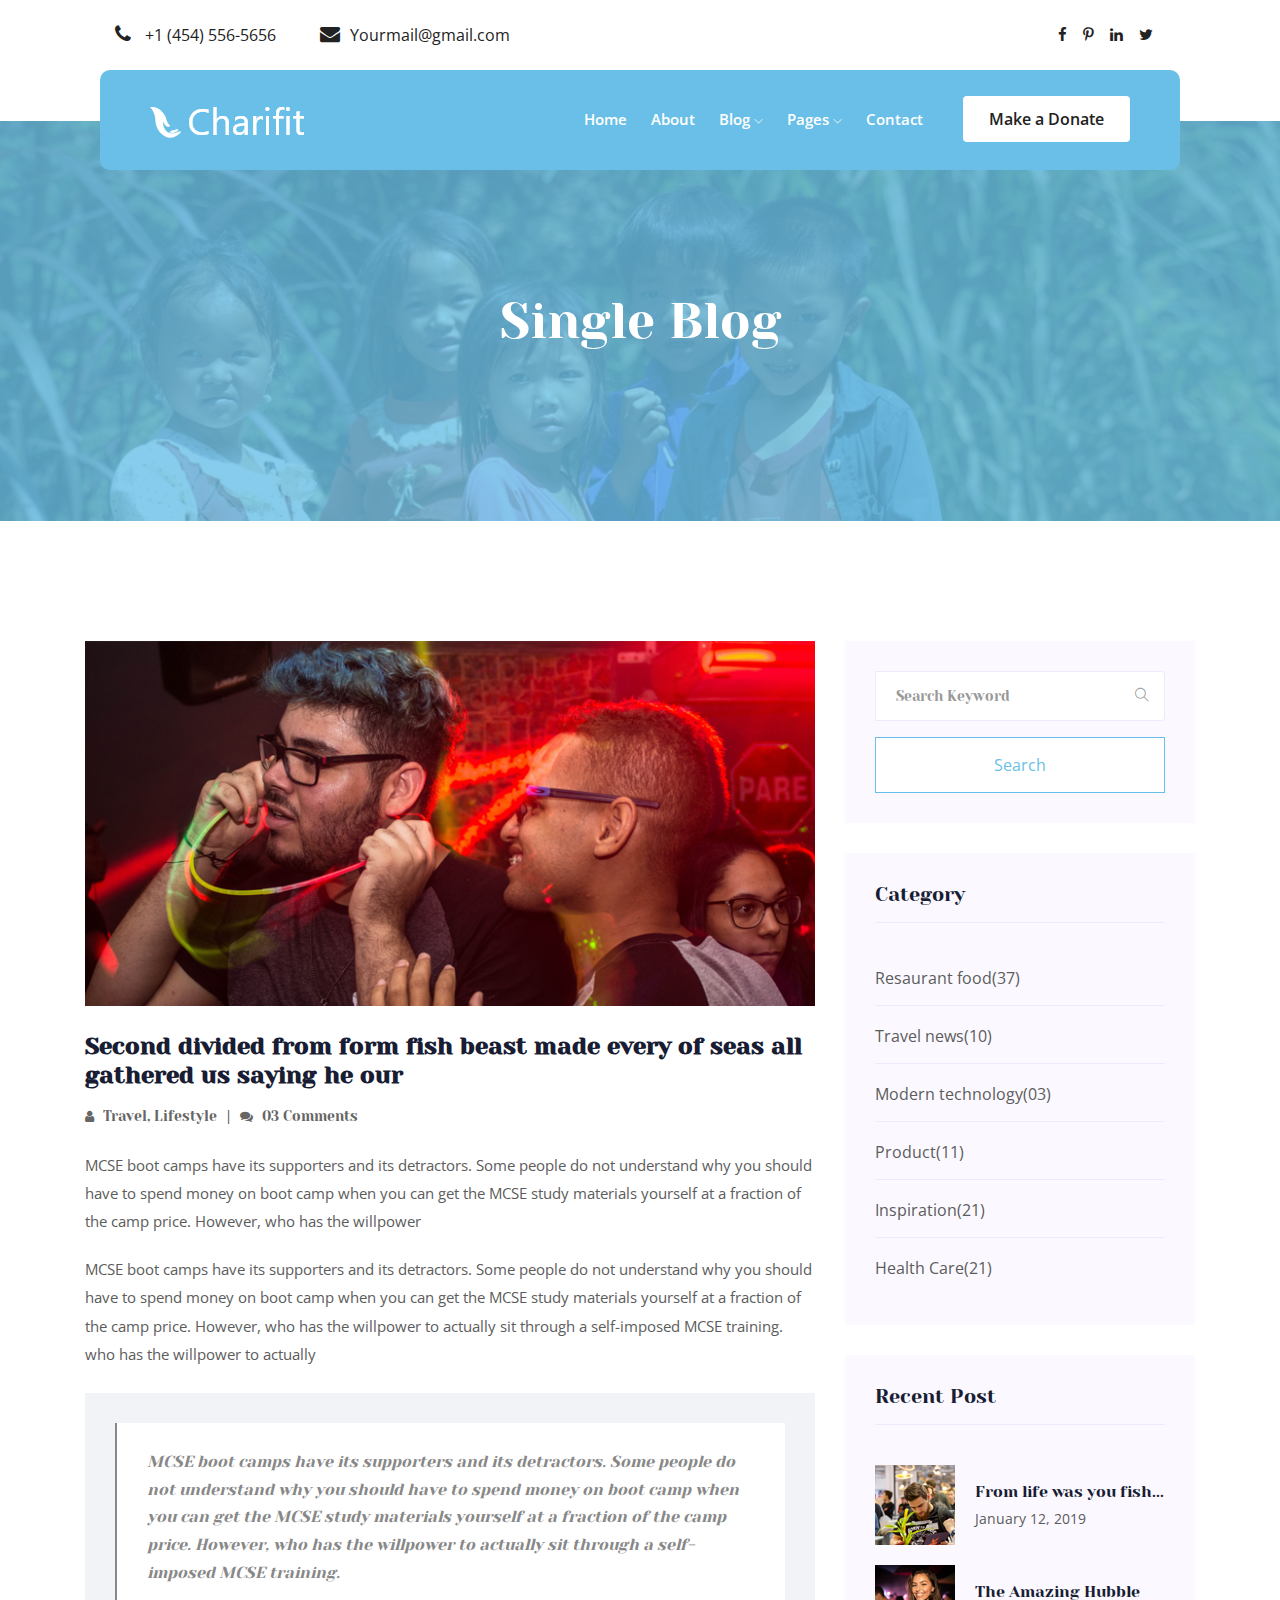
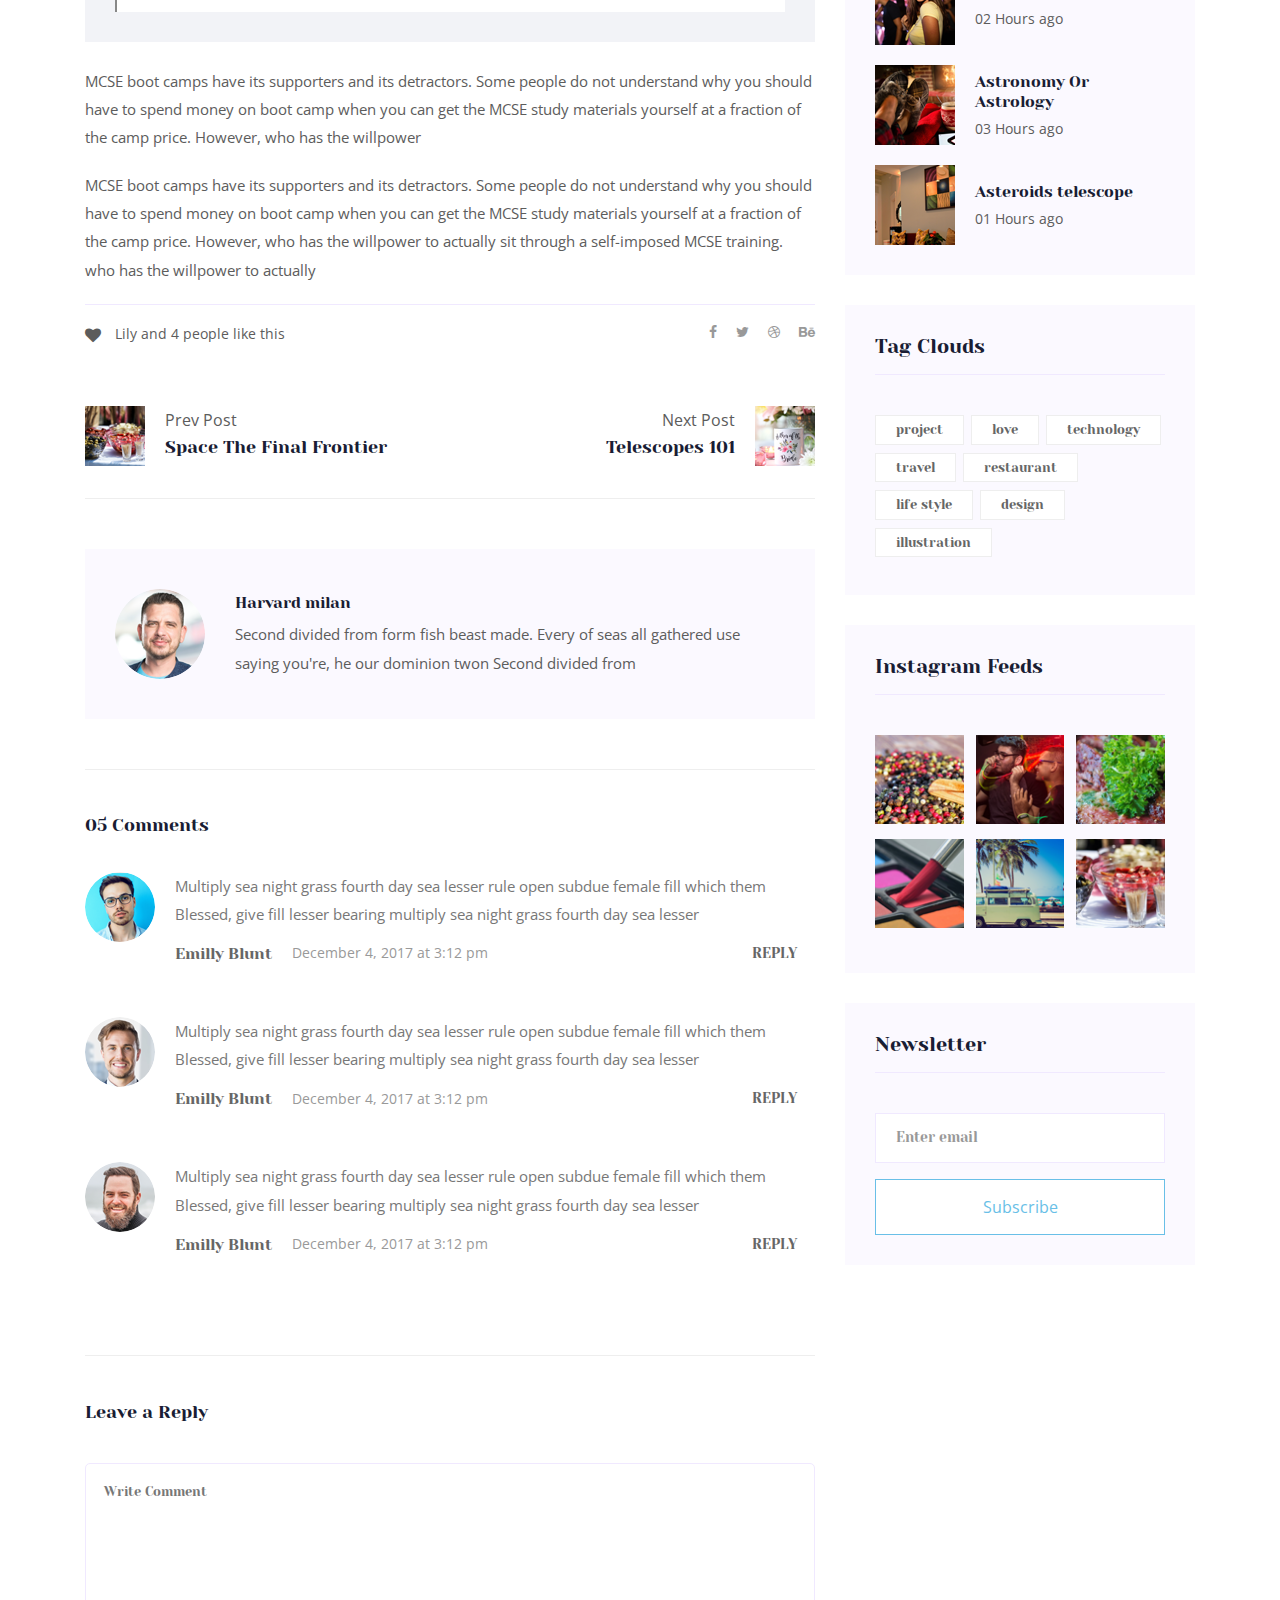
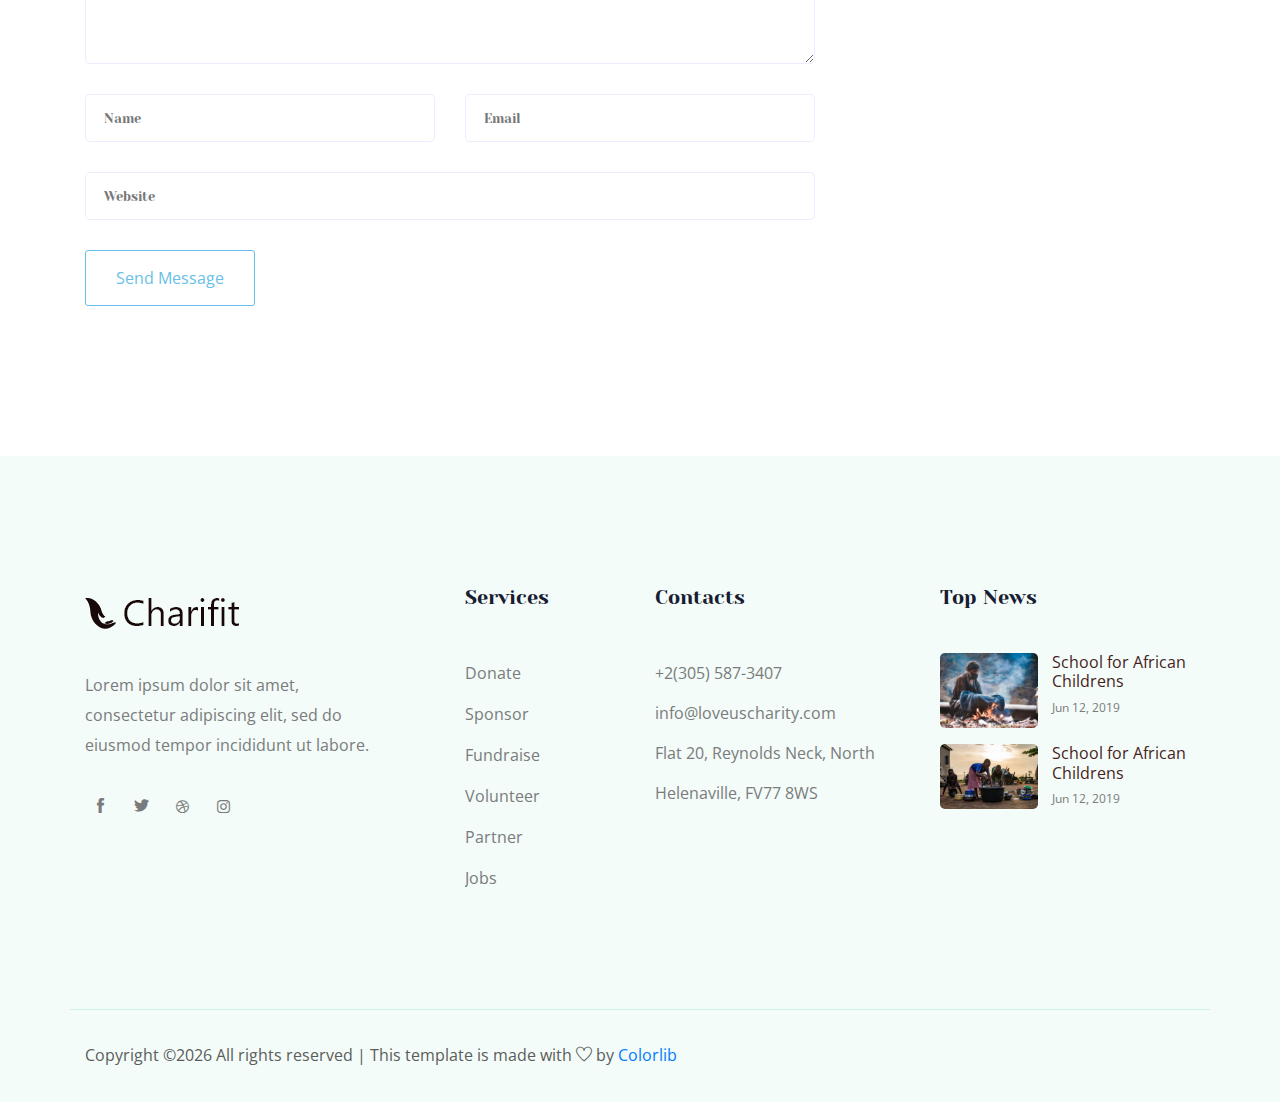
<file: single-blog.html>
<!doctype html>
<html class="no-js" lang="zxx">

<head>
   <meta charset="utf-8">
   <meta http-equiv="x-ua-compatible" content="ie=edge">
   <title>Charifit</title>
   <meta name="description" content="">
   <meta name="viewport" content="width=device-width, initial-scale=1">

   <!-- <link rel="manifest" href="site.webmanifest"> -->
   <link rel="shortcut icon" type="image/x-icon" href="img/favicon.png">
   <!-- Place favicon.ico in the root directory -->

    <!-- CSS here -->
    <link rel="stylesheet" href="css/bootstrap.min.css">
    <link rel="stylesheet" href="css/owl.carousel.min.css">
    <link rel="stylesheet" href="css/magnific-popup.css">
    <link rel="stylesheet" href="css/font-awesome.min.css">
    <link rel="stylesheet" href="css/themify-icons.css">
    <link rel="stylesheet" href="css/nice-select.css">
    <link rel="stylesheet" href="css/flaticon.css">
    <link rel="stylesheet" href="css/gijgo.css">
    <link rel="stylesheet" href="css/animate.css">
    <link rel="stylesheet" href="css/slicknav.css">
    <link rel="stylesheet" href="css/style.css">
</head>

<body>
   <!--[if lte IE 9]>
            <p class="browserupgrade">You are using an <strong>outdated</strong> browser. Please <a href="https://browsehappy.com/">upgrade your browser</a> to improve your experience and security.</p>
        <![endif]-->
    <!-- header-start -->
    <header>
      <div class="header-area ">
          <div class="header-top_area">
              <div class="container-fluid">
                  <div class="row">
                      <div class="col-xl-6 col-md-12 col-lg-8">
                          <div class="short_contact_list">
                              <ul>
                                  <li><a href="#"> <i class="fa fa-phone"></i> +1 (454) 556-5656</a></li>
                                  <li><a href="#"> <i class="fa fa-envelope"></i>Yourmail@gmail.com</a></li>
                              </ul>
                          </div>
                      </div>
                      <div class="col-xl-6 col-md-6 col-lg-4">
                          <div class="social_media_links d-none d-lg-block">
                              <a href="#">
                                  <i class="fa fa-facebook"></i>
                              </a>
                              <a href="#">
                                  <i class="fa fa-pinterest-p"></i>
                              </a>
                              <a href="#">
                                  <i class="fa fa-linkedin"></i>
                              </a>
                              <a href="#">
                                  <i class="fa fa-twitter"></i>
                              </a>
                          </div>
                      </div>
                  </div>
              </div>
          </div>
          <div id="sticky-header" class="main-header-area">
              <div class="container-fluid">
                  <div class="row align-items-center">
                      <div class="col-xl-3 col-lg-3">
                          <div class="logo">
                              <a href="index.html">
                                  <img src="img/logo.png" alt="">
                              </a>
                          </div>
                      </div>
                      <div class="col-xl-9 col-lg-9">
                          <div class="main-menu">
                              <nav>
                                  <ul id="navigation">
                                      <li><a href="index.html">home</a></li>
                                      <li><a href="About.html">About</a></li>
                                      <li><a href="#">blog <i class="ti-angle-down"></i></a>
                                          <ul class="submenu">
                                              <li><a href="blog.html">blog</a></li>
                                              <li><a href="single-blog.html">single-blog</a></li>
                                          </ul>
                                      </li>
                                      <li><a href="#">pages <i class="ti-angle-down"></i></a>
                                          <ul class="submenu">
                                              <li><a href="elements.html">elements</a></li>
                                              <li><a href="Cause.html">Cause</a></li>
                                          </ul>
                                      </li>
                                      <li><a href="contact.html">Contact</a></li>
                                  </ul>
                              </nav>
                              <div class="Appointment">
                                  <div class="book_btn d-none d-lg-block">
                                      <a data-scroll-nav='1' href="#">Make a Donate</a>
                                  </div>
                              </div>
                          </div>
                      </div>
                      <div class="col-12">
                          <div class="mobile_menu d-block d-lg-none"></div>
                      </div>
                  </div>
              </div>
          </div>
      </div>
  </header>
  <!-- header-end -->

  <!-- bradcam_area_start  -->
  <div class="bradcam_area breadcam_bg overlay d-flex align-items-center justify-content-center">
      <div class="container">
          <div class="row">
              <div class="col-xl-12">
                  <div class="bradcam_text text-center">
                      <h3>Single Blog</h3>
                  </div>
              </div>
          </div>
      </div>
  </div>
  <!-- bradcam_area_end  -->

   <!--================Blog Area =================-->
   <section class="blog_area single-post-area section-padding">
      <div class="container">
         <div class="row">
            <div class="col-lg-8 posts-list">
               <div class="single-post">
                  <div class="feature-img">
                     <img class="img-fluid" src="img/blog/single_blog_1.png" alt="">
                  </div>
                  <div class="blog_details">
                     <h2>Second divided from form fish beast made every of seas
                        all gathered us saying he our
                     </h2>
                     <ul class="blog-info-link mt-3 mb-4">
                        <li><a href="#"><i class="fa fa-user"></i> Travel, Lifestyle</a></li>
                        <li><a href="#"><i class="fa fa-comments"></i> 03 Comments</a></li>
                     </ul>
                     <p class="excert">
                        MCSE boot camps have its supporters and its detractors. Some people do not understand why you
                        should have to spend money on boot camp when you can get the MCSE study materials yourself at a
                        fraction of the camp price. However, who has the willpower
                     </p>
                     <p>
                        MCSE boot camps have its supporters and its detractors. Some people do not understand why you
                        should have to spend money on boot camp when you can get the MCSE study materials yourself at a
                        fraction of the camp price. However, who has the willpower to actually sit through a
                        self-imposed MCSE training. who has the willpower to actually
                     </p>
                     <div class="quote-wrapper">
                        <div class="quotes">
                           MCSE boot camps have its supporters and its detractors. Some people do not understand why you
                           should have to spend money on boot camp when you can get the MCSE study materials yourself at
                           a fraction of the camp price. However, who has the willpower to actually sit through a
                           self-imposed MCSE training.
                        </div>
                     </div>
                     <p>
                        MCSE boot camps have its supporters and its detractors. Some people do not understand why you
                        should have to spend money on boot camp when you can get the MCSE study materials yourself at a
                        fraction of the camp price. However, who has the willpower
                     </p>
                     <p>
                        MCSE boot camps have its supporters and its detractors. Some people do not understand why you
                        should have to spend money on boot camp when you can get the MCSE study materials yourself at a
                        fraction of the camp price. However, who has the willpower to actually sit through a
                        self-imposed MCSE training. who has the willpower to actually
                     </p>
                  </div>
               </div>
               <div class="navigation-top">
                  <div class="d-sm-flex justify-content-between text-center">
                     <p class="like-info"><span class="align-middle"><i class="fa fa-heart"></i></span> Lily and 4
                        people like this</p>
                     <div class="col-sm-4 text-center my-2 my-sm-0">
                        <!-- <p class="comment-count"><span class="align-middle"><i class="fa fa-comment"></i></span> 06 Comments</p> -->
                     </div>
                     <ul class="social-icons">
                        <li><a href="#"><i class="fa fa-facebook-f"></i></a></li>
                        <li><a href="#"><i class="fa fa-twitter"></i></a></li>
                        <li><a href="#"><i class="fa fa-dribbble"></i></a></li>
                        <li><a href="#"><i class="fa fa-behance"></i></a></li>
                     </ul>
                  </div>
                  <div class="navigation-area">
                     <div class="row">
                        <div
                           class="col-lg-6 col-md-6 col-12 nav-left flex-row d-flex justify-content-start align-items-center">
                           <div class="thumb">
                              <a href="#">
                                 <img class="img-fluid" src="img/post/preview.png" alt="">
                              </a>
                           </div>
                           <div class="arrow">
                              <a href="#">
                                 <span class="lnr text-white ti-arrow-left"></span>
                              </a>
                           </div>
                           <div class="detials">
                              <p>Prev Post</p>
                              <a href="#">
                                 <h4>Space The Final Frontier</h4>
                              </a>
                           </div>
                        </div>
                        <div
                           class="col-lg-6 col-md-6 col-12 nav-right flex-row d-flex justify-content-end align-items-center">
                           <div class="detials">
                              <p>Next Post</p>
                              <a href="#">
                                 <h4>Telescopes 101</h4>
                              </a>
                           </div>
                           <div class="arrow">
                              <a href="#">
                                 <span class="lnr text-white ti-arrow-right"></span>
                              </a>
                           </div>
                           <div class="thumb">
                              <a href="#">
                                 <img class="img-fluid" src="img/post/next.png" alt="">
                              </a>
                           </div>
                        </div>
                     </div>
                  </div>
               </div>
               <div class="blog-author">
                  <div class="media align-items-center">
                     <img src="img/blog/author.png" alt="">
                     <div class="media-body">
                        <a href="#">
                           <h4>Harvard milan</h4>
                        </a>
                        <p>Second divided from form fish beast made. Every of seas all gathered use saying you're, he
                           our dominion twon Second divided from</p>
                     </div>
                  </div>
               </div>
               <div class="comments-area">
                  <h4>05 Comments</h4>
                  <div class="comment-list">
                     <div class="single-comment justify-content-between d-flex">
                        <div class="user justify-content-between d-flex">
                           <div class="thumb">
                              <img src="img/comment/comment_1.png" alt="">
                           </div>
                           <div class="desc">
                              <p class="comment">
                                 Multiply sea night grass fourth day sea lesser rule open subdue female fill which them
                                 Blessed, give fill lesser bearing multiply sea night grass fourth day sea lesser
                              </p>
                              <div class="d-flex justify-content-between">
                                 <div class="d-flex align-items-center">
                                    <h5>
                                       <a href="#">Emilly Blunt</a>
                                    </h5>
                                    <p class="date">December 4, 2017 at 3:12 pm </p>
                                 </div>
                                 <div class="reply-btn">
                                    <a href="#" class="btn-reply text-uppercase">reply</a>
                                 </div>
                              </div>
                           </div>
                        </div>
                     </div>
                  </div>
                  <div class="comment-list">
                     <div class="single-comment justify-content-between d-flex">
                        <div class="user justify-content-between d-flex">
                           <div class="thumb">
                              <img src="img/comment/comment_2.png" alt="">
                           </div>
                           <div class="desc">
                              <p class="comment">
                                 Multiply sea night grass fourth day sea lesser rule open subdue female fill which them
                                 Blessed, give fill lesser bearing multiply sea night grass fourth day sea lesser
                              </p>
                              <div class="d-flex justify-content-between">
                                 <div class="d-flex align-items-center">
                                    <h5>
                                       <a href="#">Emilly Blunt</a>
                                    </h5>
                                    <p class="date">December 4, 2017 at 3:12 pm </p>
                                 </div>
                                 <div class="reply-btn">
                                    <a href="#" class="btn-reply text-uppercase">reply</a>
                                 </div>
                              </div>
                           </div>
                        </div>
                     </div>
                  </div>
                  <div class="comment-list">
                     <div class="single-comment justify-content-between d-flex">
                        <div class="user justify-content-between d-flex">
                           <div class="thumb">
                              <img src="img/comment/comment_3.png" alt="">
                           </div>
                           <div class="desc">
                              <p class="comment">
                                 Multiply sea night grass fourth day sea lesser rule open subdue female fill which them
                                 Blessed, give fill lesser bearing multiply sea night grass fourth day sea lesser
                              </p>
                              <div class="d-flex justify-content-between">
                                 <div class="d-flex align-items-center">
                                    <h5>
                                       <a href="#">Emilly Blunt</a>
                                    </h5>
                                    <p class="date">December 4, 2017 at 3:12 pm </p>
                                 </div>
                                 <div class="reply-btn">
                                    <a href="#" class="btn-reply text-uppercase">reply</a>
                                 </div>
                              </div>
                           </div>
                        </div>
                     </div>
                  </div>
               </div>
               <div class="comment-form">
                  <h4>Leave a Reply</h4>
                  <form class="form-contact comment_form" action="#" id="commentForm">
                     <div class="row">
                        <div class="col-12">
                           <div class="form-group">
                              <textarea class="form-control w-100" name="comment" id="comment" cols="30" rows="9"
                                 placeholder="Write Comment"></textarea>
                           </div>
                        </div>
                        <div class="col-sm-6">
                           <div class="form-group">
                              <input class="form-control" name="name" id="name" type="text" placeholder="Name">
                           </div>
                        </div>
                        <div class="col-sm-6">
                           <div class="form-group">
                              <input class="form-control" name="email" id="email" type="email" placeholder="Email">
                           </div>
                        </div>
                        <div class="col-12">
                           <div class="form-group">
                              <input class="form-control" name="website" id="website" type="text" placeholder="Website">
                           </div>
                        </div>
                     </div>
                     <div class="form-group">
                        <button type="submit" class="button button-contactForm btn_1 boxed-btn">Send Message</button>
                     </div>
                  </form>
               </div>
            </div>
            <div class="col-lg-4">
               <div class="blog_right_sidebar">
                  <aside class="single_sidebar_widget search_widget">
                     <form action="#">
                        <div class="form-group">
                           <div class="input-group mb-3">
                              <input type="text" class="form-control" placeholder='Search Keyword'
                                 onfocus="this.placeholder = ''" onblur="this.placeholder = 'Search Keyword'">
                              <div class="input-group-append">
                                 <button class="btn" type="button"><i class="ti-search"></i></button>
                              </div>
                           </div>
                        </div>
                        <button class="button rounded-0 primary-bg text-white w-100 btn_1 boxed-btn"
                           type="submit">Search</button>
                     </form>
                  </aside>
                  <aside class="single_sidebar_widget post_category_widget">
                     <h4 class="widget_title">Category</h4>
                     <ul class="list cat-list">
                        <li>
                           <a href="#" class="d-flex">
                              <p>Resaurant food</p>
                              <p>(37)</p>
                           </a>
                        </li>
                        <li>
                           <a href="#" class="d-flex">
                              <p>Travel news</p>
                              <p>(10)</p>
                           </a>
                        </li>
                        <li>
                           <a href="#" class="d-flex">
                              <p>Modern technology</p>
                              <p>(03)</p>
                           </a>
                        </li>
                        <li>
                           <a href="#" class="d-flex">
                              <p>Product</p>
                              <p>(11)</p>
                           </a>
                        </li>
                        <li>
                           <a href="#" class="d-flex">
                              <p>Inspiration</p>
                              <p>(21)</p>
                           </a>
                        </li>
                        <li>
                           <a href="#" class="d-flex">
                              <p>Health Care</p>
                              <p>(21)</p>
                           </a>
                        </li>
                     </ul>
                  </aside>
                  <aside class="single_sidebar_widget popular_post_widget">
                     <h3 class="widget_title">Recent Post</h3>
                     <div class="media post_item">
                        <img src="img/post/post_1.png" alt="post">
                        <div class="media-body">
                           <a href="single-blog.html">
                              <h3>From life was you fish...</h3>
                           </a>
                           <p>January 12, 2019</p>
                        </div>
                     </div>
                     <div class="media post_item">
                        <img src="img/post/post_2.png" alt="post">
                        <div class="media-body">
                           <a href="single-blog.html">
                              <h3>The Amazing Hubble</h3>
                           </a>
                           <p>02 Hours ago</p>
                        </div>
                     </div>
                     <div class="media post_item">
                        <img src="img/post/post_3.png" alt="post">
                        <div class="media-body">
                           <a href="single-blog.html">
                              <h3>Astronomy Or Astrology</h3>
                           </a>
                           <p>03 Hours ago</p>
                        </div>
                     </div>
                     <div class="media post_item">
                        <img src="img/post/post_4.png" alt="post">
                        <div class="media-body">
                           <a href="single-blog.html">
                              <h3>Asteroids telescope</h3>
                           </a>
                           <p>01 Hours ago</p>
                        </div>
                     </div>
                  </aside>
                  <aside class="single_sidebar_widget tag_cloud_widget">
                     <h4 class="widget_title">Tag Clouds</h4>
                     <ul class="list">
                        <li>
                           <a href="#">project</a>
                        </li>
                        <li>
                           <a href="#">love</a>
                        </li>
                        <li>
                           <a href="#">technology</a>
                        </li>
                        <li>
                           <a href="#">travel</a>
                        </li>
                        <li>
                           <a href="#">restaurant</a>
                        </li>
                        <li>
                           <a href="#">life style</a>
                        </li>
                        <li>
                           <a href="#">design</a>
                        </li>
                        <li>
                           <a href="#">illustration</a>
                        </li>
                     </ul>
                  </aside>
                  <aside class="single_sidebar_widget instagram_feeds">
                     <h4 class="widget_title">Instagram Feeds</h4>
                     <ul class="instagram_row flex-wrap">
                        <li>
                           <a href="#">
                              <img class="img-fluid" src="img/post/post_5.png" alt="">
                           </a>
                        </li>
                        <li>
                           <a href="#">
                              <img class="img-fluid" src="img/post/post_6.png" alt="">
                           </a>
                        </li>
                        <li>
                           <a href="#">
                              <img class="img-fluid" src="img/post/post_7.png" alt="">
                           </a>
                        </li>
                        <li>
                           <a href="#">
                              <img class="img-fluid" src="img/post/post_8.png" alt="">
                           </a>
                        </li>
                        <li>
                           <a href="#">
                              <img class="img-fluid" src="img/post/post_9.png" alt="">
                           </a>
                        </li>
                        <li>
                           <a href="#">
                              <img class="img-fluid" src="img/post/post_10.png" alt="">
                           </a>
                        </li>
                     </ul>
                  </aside>
                  <aside class="single_sidebar_widget newsletter_widget">
                     <h4 class="widget_title">Newsletter</h4>
                     <form action="#">
                        <div class="form-group">
                           <input type="email" class="form-control" onfocus="this.placeholder = ''"
                              onblur="this.placeholder = 'Enter email'" placeholder='Enter email' required>
                        </div>
                        <button class="button rounded-0 primary-bg text-white w-100 btn_1 boxed-btn"
                           type="submit">Subscribe</button>
                     </form>
                  </aside>
               </div>
            </div>
         </div>
      </div>
   </section>
   <!--================ Blog Area end =================-->

    <!-- footer_start  -->
    <footer class="footer">
      <div class="footer_top">
          <div class="container">
              <div class="row">
                  <div class="col-xl-4 col-md-6 col-lg-4 ">
                      <div class="footer_widget">
                          <div class="footer_logo">
                              <a href="#">
                                  <img src="img/footer_logo.png" alt="">
                              </a>
                          </div>
                          <p class="address_text">Lorem ipsum dolor sit amet, <br> consectetur adipiscing elit, sed do <br> eiusmod tempor incididunt ut labore.
                          </p>
                          <div class="socail_links">
                              <ul>
                                  <li>
                                      <a href="#">
                                          <i class="ti-facebook"></i>
                                      </a>
                                  </li>
                                  <li>
                                      <a href="#">
                                          <i class="ti-twitter-alt"></i>
                                      </a>
                                  </li>
                                  <li>
                                      <a href="#">
                                          <i class="fa fa-dribbble"></i>
                                      </a>
                                  </li>
                                  <li>
                                      <a href="#">
                                          <i class="fa fa-instagram"></i>
                                      </a>
                                  </li>
                              </ul>
                          </div>

                      </div>
                  </div>
                  <div class="col-xl-2 col-md-6 col-lg-2">
                      <div class="footer_widget">
                          <h3 class="footer_title">
                              Services
                          </h3>
                          <ul class="links">
                              <li><a href="#">Donate</a></li>
                              <li><a href="#">Sponsor</a></li>
                              <li><a href="#">Fundraise</a></li>
                              <li><a href="#">Volunteer</a></li>
                              <li><a href="#">Partner</a></li>
                              <li><a href="#">Jobs</a></li>
                          </ul>
                      </div>
                  </div>
                  <div class="col-xl-3 col-md-6 col-lg-3">
                      <div class="footer_widget">
                          <h3 class="footer_title">
                              Contacts
                          </h3>
                          <div class="contacts">
                              <p>+2(305) 587-3407 <br>
                                  info@loveuscharity.com <br>
                                  Flat 20, Reynolds Neck, North
                                  Helenaville, FV77 8WS
                              </p>
                          </div>
                      </div>
                  </div>
                  <div class="col-xl-3 col-md-6 col-lg-3">
                      <div class="footer_widget">
                          <h3 class="footer_title">
                              Top News
                          </h3>
                          <ul class="news_links">
                              <li>
                                  <div class="thumb">
                                      <a href="#">
                                          <img src="img/news/news_1.png" alt="">
                                      </a>
                                  </div>
                                  <div class="info">
                                      <a href="#">
                                          <h4>School for African 
                                              Childrens</h4>
                                      </a>
                                      <span>Jun 12, 2019</span>
                                  </div>
                              </li>
                              <li>
                                  <div class="thumb">
                                      <a href="#">
                                          <img src="img/news/news_2.png" alt="">
                                      </a>
                                  </div>
                                  <div class="info">
                                      <a href="#">
                                          <h4>School for African 
                                              Childrens</h4>
                                      </a>
                                      <span>Jun 12, 2019</span>
                                  </div>
                              </li>
                          </ul>
                      </div>
                  </div>
              </div>
          </div>
      </div>
      <div class="copy-right_text">
          <div class="container">
              <div class="row">
                  <div class="bordered_1px "></div>
                  <div class="col-xl-12">
                      <p class="copy_right text-center">
                          <p><!-- Link back to Colorlib can't be removed. Template is licensed under CC BY 3.0. -->
  Copyright &copy;<script>document.write(new Date().getFullYear());</script> All rights reserved | This template is made with <i class="ti-heart" aria-hidden="true"></i> by <a href="https://colorlib.com" target="_blank">Colorlib</a>
  <!-- Link back to Colorlib can't be removed. Template is licensed under CC BY 3.0. --></p>
                      </p>
                  </div>
              </div>
          </div>
      </div>
  </footer>
  <!-- footer_end  -->

  <!-- JS here -->
  <script src="js/vendor/modernizr-3.5.0.min.js"></script>
  <script src="js/vendor/jquery-1.12.4.min.js"></script>
  <script src="js/popper.min.js"></script>
  <script src="js/bootstrap.min.js"></script>
  <script src="js/owl.carousel.min.js"></script>
  <script src="js/isotope.pkgd.min.js"></script>
  <script src="js/ajax-form.js"></script>
  <script src="js/waypoints.min.js"></script>
  <script src="js/jquery.counterup.min.js"></script>
  <script src="js/imagesloaded.pkgd.min.js"></script>
  <script src="js/scrollIt.js"></script>
  <script src="js/jquery.scrollUp.min.js"></script>
  <script src="js/wow.min.js"></script>
  <script src="js/nice-select.min.js"></script>
  <script src="js/jquery.slicknav.min.js"></script>
  <script src="js/jquery.magnific-popup.min.js"></script>
  <script src="js/plugins.js"></script>
  <script src="js/gijgo.min.js"></script>
  <!--contact js-->
  <script src="js/contact.js"></script>
  <script src="js/jquery.ajaxchimp.min.js"></script>
  <script src="js/jquery.form.js"></script>
  <script src="js/jquery.validate.min.js"></script>
  <script src="js/mail-script.js"></script>

  <script src="js/main.js"></script>
  <script>
      $('.datepicker').datepicker({
          iconsLibrary: 'fontawesome',
          icons: {
              rightIcon: '<span class="fa fa-calendar"></span>'
          }
      });

      $('.timepicker').timepicker({
          iconsLibrary: 'fontawesome',
          icons: {
              rightIcon: '<span class="fa fa-clock-o"></span>'
          }
      });
  </script>
</body>

</html>
</file>
<file: css/themify-icons.css>
@font-face {
	font-family: 'themify';
	src:url('../fonts/themify.eot?-fvbane');
	src:url('../fonts/themify.eot?#iefix-fvbane') format('embedded-opentype'),
		url('../fonts/themify.woff?-fvbane') format('woff'),
		url('../fonts/themify.ttf?-fvbane') format('truetype'),
		url('../fonts/themify.svg?-fvbane#themify') format('svg');
	font-weight: normal;
	font-style: normal;
}

[class^="ti-"], [class*=" ti-"] {
	font-family: 'themify';
	/* speak: none; */
	font-style: normal;
	font-weight: normal;
	font-variant: normal;
	text-transform: none;
	line-height: 1;

	/* Better Font Rendering =========== */
	-webkit-font-smoothing: antialiased;
	-moz-osx-font-smoothing: grayscale;
}

.ti-wand:before {
	content: "\e600";
}
.ti-volume:before {
	content: "\e601";
}
.ti-user:before {
	content: "\e602";
}
.ti-unlock:before {
	content: "\e603";
}
.ti-unlink:before {
	content: "\e604";
}
.ti-trash:before {
	content: "\e605";
}
.ti-thought:before {
	content: "\e606";
}
.ti-target:before {
	content: "\e607";
}
.ti-tag:before {
	content: "\e608";
}
.ti-tablet:before {
	content: "\e609";
}
.ti-star:before {
	content: "\e60a";
}
.ti-spray:before {
	content: "\e60b";
}
.ti-signal:before {
	content: "\e60c";
}
.ti-shopping-cart:before {
	content: "\e60d";
}
.ti-shopping-cart-full:before {
	content: "\e60e";
}
.ti-settings:before {
	content: "\e60f";
}
.ti-search:before {
	content: "\e610";
}
.ti-zoom-in:before {
	content: "\e611";
}
.ti-zoom-out:before {
	content: "\e612";
}
.ti-cut:before {
	content: "\e613";
}
.ti-ruler:before {
	content: "\e614";
}
.ti-ruler-pencil:before {
	content: "\e615";
}
.ti-ruler-alt:before {
	content: "\e616";
}
.ti-bookmark:before {
	content: "\e617";
}
.ti-bookmark-alt:before {
	content: "\e618";
}
.ti-reload:before {
	content: "\e619";
}
.ti-plus:before {
	content: "\e61a";
}
.ti-pin:before {
	content: "\e61b";
}
.ti-pencil:before {
	content: "\e61c";
}
.ti-pencil-alt:before {
	content: "\e61d";
}
.ti-paint-roller:before {
	content: "\e61e";
}
.ti-paint-bucket:before {
	content: "\e61f";
}
.ti-na:before {
	content: "\e620";
}
.ti-mobile:before {
	content: "\e621";
}
.ti-minus:before {
	content: "\e622";
}
.ti-medall:before {
	content: "\e623";
}
.ti-medall-alt:before {
	content: "\e624";
}
.ti-marker:before {
	content: "\e625";
}
.ti-marker-alt:before {
	content: "\e626";
}
.ti-arrow-up:before {
	content: "\e627";
}
.ti-arrow-right:before {
	content: "\e628";
}
.ti-arrow-left:before {
	content: "\e629";
}
.ti-arrow-down:before {
	content: "\e62a";
}
.ti-lock:before {
	content: "\e62b";
}
.ti-location-arrow:before {
	content: "\e62c";
}
.ti-link:before {
	content: "\e62d";
}
.ti-layout:before {
	content: "\e62e";
}
.ti-layers:before {
	content: "\e62f";
}
.ti-layers-alt:before {
	content: "\e630";
}
.ti-key:before {
	content: "\e631";
}
.ti-import:before {
	content: "\e632";
}
.ti-image:before {
	content: "\e633";
}
.ti-heart:before {
	content: "\e634";
}
.ti-heart-broken:before {
	content: "\e635";
}
.ti-hand-stop:before {
	content: "\e636";
}
.ti-hand-open:before {
	content: "\e637";
}
.ti-hand-drag:before {
	content: "\e638";
}
.ti-folder:before {
	content: "\e639";
}
.ti-flag:before {
	content: "\e63a";
}
.ti-flag-alt:before {
	content: "\e63b";
}
.ti-flag-alt-2:before {
	content: "\e63c";
}
.ti-eye:before {
	content: "\e63d";
}
.ti-export:before {
	content: "\e63e";
}
.ti-exchange-vertical:before {
	content: "\e63f";
}
.ti-desktop:before {
	content: "\e640";
}
.ti-cup:before {
	content: "\e641";
}
.ti-crown:before {
	content: "\e642";
}
.ti-comments:before {
	content: "\e643";
}
.ti-comment:before {
	content: "\e644";
}
.ti-comment-alt:before {
	content: "\e645";
}
.ti-close:before {
	content: "\e646";
}
.ti-clip:before {
	content: "\e647";
}
.ti-angle-up:before {
	content: "\e648";
}
.ti-angle-right:before {
	content: "\e649";
}
.ti-angle-left:before {
	content: "\e64a";
}
.ti-angle-down:before {
	content: "\e64b";
}
.ti-check:before {
	content: "\e64c";
}
.ti-check-box:before {
	content: "\e64d";
}
.ti-camera:before {
	content: "\e64e";
}
.ti-announcement:before {
	content: "\e64f";
}
.ti-brush:before {
	content: "\e650";
}
.ti-briefcase:before {
	content: "\e651";
}
.ti-bolt:before {
	content: "\e652";
}
.ti-bolt-alt:before {
	content: "\e653";
}
.ti-blackboard:before {
	content: "\e654";
}
.ti-bag:before {
	content: "\e655";
}
.ti-move:before {
	content: "\e656";
}
.ti-arrows-vertical:before {
	content: "\e657";
}
.ti-arrows-horizontal:before {
	content: "\e658";
}
.ti-fullscreen:before {
	content: "\e659";
}
.ti-arrow-top-right:before {
	content: "\e65a";
}
.ti-arrow-top-left:before {
	content: "\e65b";
}
.ti-arrow-circle-up:before {
	content: "\e65c";
}
.ti-arrow-circle-right:before {
	content: "\e65d";
}
.ti-arrow-circle-left:before {
	content: "\e65e";
}
.ti-arrow-circle-down:before {
	content: "\e65f";
}
.ti-angle-double-up:before {
	content: "\e660";
}
.ti-angle-double-right:before {
	content: "\e661";
}
.ti-angle-double-left:before {
	content: "\e662";
}
.ti-angle-double-down:before {
	content: "\e663";
}
.ti-zip:before {
	content: "\e664";
}
.ti-world:before {
	content: "\e665";
}
.ti-wheelchair:before {
	content: "\e666";
}
.ti-view-list:before {
	content: "\e667";
}
.ti-view-list-alt:before {
	content: "\e668";
}
.ti-view-grid:before {
	content: "\e669";
}
.ti-uppercase:before {
	content: "\e66a";
}
.ti-upload:before {
	content: "\e66b";
}
.ti-underline:before {
	content: "\e66c";
}
.ti-truck:before {
	content: "\e66d";
}
.ti-timer:before {
	content: "\e66e";
}
.ti-ticket:before {
	content: "\e66f";
}
.ti-thumb-up:before {
	content: "\e670";
}
.ti-thumb-down:before {
	content: "\e671";
}
.ti-text:before {
	content: "\e672";
}
.ti-stats-up:before {
	content: "\e673";
}
.ti-stats-down:before {
	content: "\e674";
}
.ti-split-v:before {
	content: "\e675";
}
.ti-split-h:before {
	content: "\e676";
}
.ti-smallcap:before {
	content: "\e677";
}
.ti-shine:before {
	content: "\e678";
}
.ti-shift-right:before {
	content: "\e679";
}
.ti-shift-left:before {
	content: "\e67a";
}
.ti-shield:before {
	content: "\e67b";
}
.ti-notepad:before {
	content: "\e67c";
}
.ti-server:before {
	content: "\e67d";
}
.ti-quote-right:before {
	content: "\e67e";
}
.ti-quote-left:before {
	content: "\e67f";
}
.ti-pulse:before {
	content: "\e680";
}
.ti-printer:before {
	content: "\e681";
}
.ti-power-off:before {
	content: "\e682";
}
.ti-plug:before {
	content: "\e683";
}
.ti-pie-chart:before {
	content: "\e684";
}
.ti-paragraph:before {
	content: "\e685";
}
.ti-panel:before {
	content: "\e686";
}
.ti-package:before {
	content: "\e687";
}
.ti-music:before {
	content: "\e688";
}
.ti-music-alt:before {
	content: "\e689";
}
.ti-mouse:before {
	content: "\e68a";
}
.ti-mouse-alt:before {
	content: "\e68b";
}
.ti-money:before {
	content: "\e68c";
}
.ti-microphone:before {
	content: "\e68d";
}
.ti-menu:before {
	content: "\e68e";
}
.ti-menu-alt:before {
	content: "\e68f";
}
.ti-map:before {
	content: "\e690";
}
.ti-map-alt:before {
	content: "\e691";
}
.ti-loop:before {
	content: "\e692";
}
.ti-location-pin:before {
	content: "\e693";
}
.ti-list:before {
	content: "\e694";
}
.ti-light-bulb:before {
	content: "\e695";
}
.ti-Italic:before {
	content: "\e696";
}
.ti-info:before {
	content: "\e697";
}
.ti-infinite:before {
	content: "\e698";
}
.ti-id-badge:before {
	content: "\e699";
}
.ti-hummer:before {
	content: "\e69a";
}
.ti-home:before {
	content: "\e69b";
}
.ti-help:before {
	content: "\e69c";
}
.ti-headphone:before {
	content: "\e69d";
}
.ti-harddrives:before {
	content: "\e69e";
}
.ti-harddrive:before {
	content: "\e69f";
}
.ti-gift:before {
	content: "\e6a0";
}
.ti-game:before {
	content: "\e6a1";
}
.ti-filter:before {
	content: "\e6a2";
}
.ti-files:before {
	content: "\e6a3";
}
.ti-file:before {
	content: "\e6a4";
}
.ti-eraser:before {
	content: "\e6a5";
}
.ti-envelope:before {
	content: "\e6a6";
}
.ti-download:before {
	content: "\e6a7";
}
.ti-direction:before {
	content: "\e6a8";
}
.ti-direction-alt:before {
	content: "\e6a9";
}
.ti-dashboard:before {
	content: "\e6aa";
}
.ti-control-stop:before {
	content: "\e6ab";
}
.ti-control-shuffle:before {
	content: "\e6ac";
}
.ti-control-play:before {
	content: "\e6ad";
}
.ti-control-pause:before {
	content: "\e6ae";
}
.ti-control-forward:before {
	content: "\e6af";
}
.ti-control-backward:before {
	content: "\e6b0";
}
.ti-cloud:before {
	content: "\e6b1";
}
.ti-cloud-up:before {
	content: "\e6b2";
}
.ti-cloud-down:before {
	content: "\e6b3";
}
.ti-clipboard:before {
	content: "\e6b4";
}
.ti-car:before {
	content: "\e6b5";
}
.ti-calendar:before {
	content: "\e6b6";
}
.ti-book:before {
	content: "\e6b7";
}
.ti-bell:before {
	content: "\e6b8";
}
.ti-basketball:before {
	content: "\e6b9";
}
.ti-bar-chart:before {
	content: "\e6ba";
}
.ti-bar-chart-alt:before {
	content: "\e6bb";
}
.ti-back-right:before {
	content: "\e6bc";
}
.ti-back-left:before {
	content: "\e6bd";
}
.ti-arrows-corner:before {
	content: "\e6be";
}
.ti-archive:before {
	content: "\e6bf";
}
.ti-anchor:before {
	content: "\e6c0";
}
.ti-align-right:before {
	content: "\e6c1";
}
.ti-align-left:before {
	content: "\e6c2";
}
.ti-align-justify:before {
	content: "\e6c3";
}
.ti-align-center:before {
	content: "\e6c4";
}
.ti-alert:before {
	content: "\e6c5";
}
.ti-alarm-clock:before {
	content: "\e6c6";
}
.ti-agenda:before {
	content: "\e6c7";
}
.ti-write:before {
	content: "\e6c8";
}
.ti-window:before {
	content: "\e6c9";
}
.ti-widgetized:before {
	content: "\e6ca";
}
.ti-widget:before {
	content: "\e6cb";
}
.ti-widget-alt:before {
	content: "\e6cc";
}
.ti-wallet:before {
	content: "\e6cd";
}
.ti-video-clapper:before {
	content: "\e6ce";
}
.ti-video-camera:before {
	content: "\e6cf";
}
.ti-vector:before {
	content: "\e6d0";
}
.ti-themify-logo:before {
	content: "\e6d1";
}
.ti-themify-favicon:before {
	content: "\e6d2";
}
.ti-themify-favicon-alt:before {
	content: "\e6d3";
}
.ti-support:before {
	content: "\e6d4";
}
.ti-stamp:before {
	content: "\e6d5";
}
.ti-split-v-alt:before {
	content: "\e6d6";
}
.ti-slice:before {
	content: "\e6d7";
}
.ti-shortcode:before {
	content: "\e6d8";
}
.ti-shift-right-alt:before {
	content: "\e6d9";
}
.ti-shift-left-alt:before {
	content: "\e6da";
}
.ti-ruler-alt-2:before {
	content: "\e6db";
}
.ti-receipt:before {
	content: "\e6dc";
}
.ti-pin2:before {
	content: "\e6dd";
}
.ti-pin-alt:before {
	content: "\e6de";
}
.ti-pencil-alt2:before {
	content: "\e6df";
}
.ti-palette:before {
	content: "\e6e0";
}
.ti-more:before {
	content: "\e6e1";
}
.ti-more-alt:before {
	content: "\e6e2";
}
.ti-microphone-alt:before {
	content: "\e6e3";
}
.ti-magnet:before {
	content: "\e6e4";
}
.ti-line-double:before {
	content: "\e6e5";
}
.ti-line-dotted:before {
	content: "\e6e6";
}
.ti-line-dashed:before {
	content: "\e6e7";
}
.ti-layout-width-full:before {
	content: "\e6e8";
}
.ti-layout-width-default:before {
	content: "\e6e9";
}
.ti-layout-width-default-alt:before {
	content: "\e6ea";
}
.ti-layout-tab:before {
	content: "\e6eb";
}
.ti-layout-tab-window:before {
	content: "\e6ec";
}
.ti-layout-tab-v:before {
	content: "\e6ed";
}
.ti-layout-tab-min:before {
	content: "\e6ee";
}
.ti-layout-slider:before {
	content: "\e6ef";
}
.ti-layout-slider-alt:before {
	content: "\e6f0";
}
.ti-layout-sidebar-right:before {
	content: "\e6f1";
}
.ti-layout-sidebar-none:before {
	content: "\e6f2";
}
.ti-layout-sidebar-left:before {
	content: "\e6f3";
}
.ti-layout-placeholder:before {
	content: "\e6f4";
}
.ti-layout-menu:before {
	content: "\e6f5";
}
.ti-layout-menu-v:before {
	content: "\e6f6";
}
.ti-layout-menu-separated:before {
	content: "\e6f7";
}
.ti-layout-menu-full:before {
	content: "\e6f8";
}
.ti-layout-media-right-alt:before {
	content: "\e6f9";
}
.ti-layout-media-right:before {
	content: "\e6fa";
}
.ti-layout-media-overlay:before {
	content: "\e6fb";
}
.ti-layout-media-overlay-alt:before {
	content: "\e6fc";
}
.ti-layout-media-overlay-alt-2:before {
	content: "\e6fd";
}
.ti-layout-media-left-alt:before {
	content: "\e6fe";
}
.ti-layout-media-left:before {
	content: "\e6ff";
}
.ti-layout-media-center-alt:before {
	content: "\e700";
}
.ti-layout-media-center:before {
	content: "\e701";
}
.ti-layout-list-thumb:before {
	content: "\e702";
}
.ti-layout-list-thumb-alt:before {
	content: "\e703";
}
.ti-layout-list-post:before {
	content: "\e704";
}
.ti-layout-list-large-image:before {
	content: "\e705";
}
.ti-layout-line-solid:before {
	content: "\e706";
}
.ti-layout-grid4:before {
	content: "\e707";
}
.ti-layout-grid3:before {
	content: "\e708";
}
.ti-layout-grid2:before {
	content: "\e709";
}
.ti-layout-grid2-thumb:before {
	content: "\e70a";
}
.ti-layout-cta-right:before {
	content: "\e70b";
}
.ti-layout-cta-left:before {
	content: "\e70c";
}
.ti-layout-cta-center:before {
	content: "\e70d";
}
.ti-layout-cta-btn-right:before {
	content: "\e70e";
}
.ti-layout-cta-btn-left:before {
	content: "\e70f";
}
.ti-layout-column4:before {
	content: "\e710";
}
.ti-layout-column3:before {
	content: "\e711";
}
.ti-layout-column2:before {
	content: "\e712";
}
.ti-layout-accordion-separated:before {
	content: "\e713";
}
.ti-layout-accordion-merged:before {
	content: "\e714";
}
.ti-layout-accordion-list:before {
	content: "\e715";
}
.ti-ink-pen:before {
	content: "\e716";
}
.ti-info-alt:before {
	content: "\e717";
}
.ti-help-alt:before {
	content: "\e718";
}
.ti-headphone-alt:before {
	content: "\e719";
}
.ti-hand-point-up:before {
	content: "\e71a";
}
.ti-hand-point-right:before {
	content: "\e71b";
}
.ti-hand-point-left:before {
	content: "\e71c";
}
.ti-hand-point-down:before {
	content: "\e71d";
}
.ti-gallery:before {
	content: "\e71e";
}
.ti-face-smile:before {
	content: "\e71f";
}
.ti-face-sad:before {
	content: "\e720";
}
.ti-credit-card:before {
	content: "\e721";
}
.ti-control-skip-forward:before {
	content: "\e722";
}
.ti-control-skip-backward:before {
	content: "\e723";
}
.ti-control-record:before {
	content: "\e724";
}
.ti-control-eject:before {
	content: "\e725";
}
.ti-comments-smiley:before {
	content: "\e726";
}
.ti-brush-alt:before {
	content: "\e727";
}
.ti-youtube:before {
	content: "\e728";
}
.ti-vimeo:before {
	content: "\e729";
}
.ti-twitter:before {
	content: "\e72a";
}
.ti-time:before {
	content: "\e72b";
}
.ti-tumblr:before {
	content: "\e72c";
}
.ti-skype:before {
	content: "\e72d";
}
.ti-share:before {
	content: "\e72e";
}
.ti-share-alt:before {
	content: "\e72f";
}
.ti-rocket:before {
	content: "\e730";
}
.ti-pinterest:before {
	content: "\e731";
}
.ti-new-window:before {
	content: "\e732";
}
.ti-microsoft:before {
	content: "\e733";
}
.ti-list-ol:before {
	content: "\e734";
}
.ti-linkedin:before {
	content: "\e735";
}
.ti-layout-sidebar-2:before {
	content: "\e736";
}
.ti-layout-grid4-alt:before {
	content: "\e737";
}
.ti-layout-grid3-alt:before {
	content: "\e738";
}
.ti-layout-grid2-alt:before {
	content: "\e739";
}
.ti-layout-column4-alt:before {
	content: "\e73a";
}
.ti-layout-column3-alt:before {
	content: "\e73b";
}
.ti-layout-column2-alt:before {
	content: "\e73c";
}
.ti-instagram:before {
	content: "\e73d";
}
.ti-google:before {
	content: "\e73e";
}
.ti-github:before {
	content: "\e73f";
}
.ti-flickr:before {
	content: "\e740";
}
.ti-facebook:before {
	content: "\e741";
}
.ti-dropbox:before {
	content: "\e742";
}
.ti-dribbble:before {
	content: "\e743";
}
.ti-apple:before {
	content: "\e744";
}
.ti-android:before {
	content: "\e745";
}
.ti-save:before {
	content: "\e746";
}
.ti-save-alt:before {
	content: "\e747";
}
.ti-yahoo:before {
	content: "\e748";
}
.ti-wordpress:before {
	content: "\e749";
}
.ti-vimeo-alt:before {
	content: "\e74a";
}
.ti-twitter-alt:before {
	content: "\e74b";
}
.ti-tumblr-alt:before {
	content: "\e74c";
}
.ti-trello:before {
	content: "\e74d";
}
.ti-stack-overflow:before {
	content: "\e74e";
}
.ti-soundcloud:before {
	content: "\e74f";
}
.ti-sharethis:before {
	content: "\e750";
}
.ti-sharethis-alt:before {
	content: "\e751";
}
.ti-reddit:before {
	content: "\e752";
}
.ti-pinterest-alt:before {
	content: "\e753";
}
.ti-microsoft-alt:before {
	content: "\e754";
}
.ti-linux:before {
	content: "\e755";
}
.ti-jsfiddle:before {
	content: "\e756";
}
.ti-joomla:before {
	content: "\e757";
}
.ti-html5:before {
	content: "\e758";
}
.ti-flickr-alt:before {
	content: "\e759";
}
.ti-email:before {
	content: "\e75a";
}
.ti-drupal:before {
	content: "\e75b";
}
.ti-dropbox-alt:before {
	content: "\e75c";
}
.ti-css3:before {
	content: "\e75d";
}
.ti-rss:before {
	content: "\e75e";
}
.ti-rss-alt:before {
	content: "\e75f";
}
</file>
<file: css/nice-select.css>
.nice-select {
  -webkit-tap-highlight-color: transparent;
  background-color: #fff;
  border-radius: 5px;
  border: solid 1px #e8e8e8;
  box-sizing: border-box;
  clear: both;
  cursor: pointer;
  display: block;
  float: left;
  font-family: inherit;
  font-size: 14px;
  font-weight: normal;
  height: 42px;
  line-height: 40px;
  outline: none;
  padding-left: 18px;
  padding-right: 30px;
  position: relative;
  text-align: left !important;
  -webkit-transition: all 0.2s ease-in-out;
  transition: all 0.2s ease-in-out;
  -webkit-user-select: none;
     -moz-user-select: none;
      -ms-user-select: none;
          user-select: none;
  white-space: nowrap;
  width: auto; }
  .nice-select:hover {
    border-color: #dbdbdb; }
  .nice-select:active, .nice-select.open, .nice-select:focus {
    border-color: #999; }


  .nice-select.disabled {
    border-color: #ededed;
    color: #999;
    pointer-events: none; }
    .nice-select.disabled:after {
      border-color: #cccccc; }
  .nice-select.wide {
    width: 100%; }
    .nice-select.wide .list {
      left: 0 !important;
      right: 0 !important; }
  .nice-select.right {
    float: right; }
    .nice-select.right .list {
      left: auto;
      right: 0; }
  .nice-select.small {
    font-size: 12px;
    height: 36px;
    line-height: 34px; }
    .nice-select.small:after {
      height: 4px;
      width: 4px; }
    .nice-select.small .option {
      line-height: 34px;
      min-height: 34px; }
  .nice-select .list {
    background-color: #fff;
    border-radius: 5px;
    box-shadow: 0 0 0 1px rgba(68, 68, 68, 0.11);
    box-sizing: border-box;
    margin-top: 4px;
    opacity: 0;
    overflow: hidden;
    padding: 0;
    pointer-events: none;
    position: absolute;
    top: 100%;
    left: 0;
    -webkit-transform-origin: 50% 0;
        -ms-transform-origin: 50% 0;
            transform-origin: 50% 0;
    -webkit-transform: scale(0.75) translateY(-21px);
        -ms-transform: scale(0.75) translateY(-21px);
            transform: scale(0.75) translateY(-21px);
    -webkit-transition: all 0.2s cubic-bezier(0.5, 0, 0, 1.25), opacity 0.15s ease-out;
    transition: all 0.2s cubic-bezier(0.5, 0, 0, 1.25), opacity 0.15s ease-out;
    z-index: 9; }
    .nice-select .list:hover .option:not(:hover) {
      background-color: transparent !important; }
  .nice-select .option {
    cursor: pointer;
    font-weight: 400;
    line-height: 40px;
    list-style: none;
    min-height: 40px;
    outline: none;
    padding-left: 18px;
    padding-right: 29px;
    text-align: left;
    -webkit-transition: all 0.2s;
    transition: all 0.2s; }
    .nice-select .option:hover, .nice-select .option.focus, .nice-select .option.selected.focus {
      background-color: #f6f6f6; }
    .nice-select .option.selected {
      font-weight: bold; }
    .nice-select .option.disabled {
      background-color: transparent;
      color: #999;
      cursor: default; }

.no-csspointerevents .nice-select .list {
  display: none; }

.no-csspointerevents .nice-select.open .list {
  display: block; }





  /* ,,,,,,,,,,,,,,,, */


  .nice-select:after {
    content: "\e64b";
    display: block;
    height: 5px;
    margin-top: -5px;
    pointer-events: none;
    position: absolute;
    right: 30px;
    top: 8px;
    transition: all 0.15s ease-in-out;
    width: 5px;
    font-family: 'themify';
    color: #ddd; }

    .nice-select.open:after {
 }
    .nice-select.open .list {
      opacity: 1;
      pointer-events: auto;
      -webkit-transform: scale(1) translateY(0);
          -ms-transform: scale(1) translateY(0);
              transform: scale(1) translateY(0); }
</file>
<file: css/flaticon.css>
/*
  	Flaticon icon font: Flaticon
  	Creation date: 16/01/2020 12:03
  	*/

@font-face {
  font-family: "Flaticon";
  src: url("../fonts/Flaticon.eot");
  src: url("../fonts/Flaticon.eot?#iefix") format("embedded-opentype"),
       url("../fonts/Flaticon.woff2") format("woff2"),
       url("../fonts/Flaticon.woff") format("woff"),
       url("../fonts/Flaticon.ttf") format("truetype"),
       url("../fonts/Flaticon.svg#Flaticon") format("svg");
  font-weight: normal;
  font-style: normal;
}

@media screen and (-webkit-min-device-pixel-ratio:0) {
  @font-face {
    font-family: "Flaticon";
    src: url("../fonts/Flaticon.svg#Flaticon") format("svg");
  }
}

[class^="flaticon-"]:before, [class*=" flaticon-"]:before,
[class^="flaticon-"]:after, [class*=" flaticon-"]:after {   
  font-family: Flaticon;
font-style: normal;
}

.flaticon-ui:before { content: "\f100"; }
.flaticon-calendar:before { content: "\f101"; }
.flaticon-heart-beat:before { content: "\f102"; }
.flaticon-in-love:before { content: "\f103"; }
.flaticon-hug:before { content: "\f104"; }
</file>
<file: css/gijgo.css>
.gj-button {
    background-color: #f5f5f5;
    border: 1px solid #ddd;
    color: #000;
    border-radius: 3px;
    padding: 6px 10px;
    cursor: pointer;
}

.gj-unselectable {
    -webkit-touch-callout: none;
    -webkit-user-select: none;
    -khtml-user-select: none;
    -moz-user-select: none;
    -ms-user-select: none;
    user-select: none;
}

.gj-row {
    display: -webkit-box;
    display: -ms-flexbox;
    display: flex;
    -ms-flex-wrap: wrap;
    flex-wrap: wrap;
}

.gj-margin-left-5 {
    margin-left: 5px;
}

.gj-margin-left-10 {
    margin-left: 10px;
}

.gj-width-full {
    width: 100%;
}

.gj-cursor-pointer {
    cursor: pointer;
}

.gj-text-align-center {
    text-align: center;
}

.gj-font-size-16 {
    font-size: 16px;
}

.gj-hidden {
    display: none;
}

/** Material Design */
.gj-button-md {
    background: 0 0;
    border: none;
    border-radius: 2px;
    color: rgba(0, 0, 0, 0.87);
    position: relative;
    height: 36px;
    margin: 0;
    min-width: 64px;
    padding: 0 16px;
    display: inline-block;
    font-family: "Roboto","Helvetica","Arial",sans-serif;
    font-size: 1rem;
    font-weight: 500;
    text-transform: uppercase;
    letter-spacing: 0;
    overflow: hidden;
    will-change: box-shadow;
    transition: box-shadow .2s cubic-bezier(.4,0,1,1),background-color .2s cubic-bezier(.4,0,.2,1),color .2s cubic-bezier(.4,0,.2,1);
    outline: none;
    cursor: pointer;
    text-decoration: none;
    text-align: center;
    line-height: 36px;
    vertical-align: middle;
    overflow: hidden;
    -webkit-user-select: none;
    -moz-user-select: none;
    -ms-user-select: none;
    user-select: none;
}

.gj-button-md:hover {
    background-color: rgba(158,158,158,.2);
}

.gj-button-md:disabled {
    color: rgba(0,0,0,.26);
    background: 0 0;
}

.gj-button-md .material-icons,
.gj-button-md .gj-icon {
    vertical-align: middle;
    /*font-size: 1.3rem;
    margin-right: 4px;*/
}

.gj-button-md.gj-button-md-icon {
    width: 24px;
    height: 31px;
    min-width: 24px;
    padding: 0px;
    display: table;
}

.gj-button-md.gj-button-md-icon .material-icons,
.gj-button-md.gj-button-md-icon .gj-icon {
    display: table-cell;
    margin-right: 0px;
    width: 24px;
    height: 24px;
}

.gj-button-md.active {
    background-color: rgba(158,158,158,.4);
}

.gj-button-md-group {
    position: relative;
    display: inline-block;
    vertical-align: middle;
}

.gj-textbox-md {
    border: none;
    border-bottom: 1px solid rgba(0,0,0,.42);
    display: block;
    font-family: "Helvetica","Arial",sans-serif;
    font-size: 16px;
    line-height: 16px;
    padding: 4px 0px;
    margin: 0;
    width: 100%;
    background: 0 0;
    text-align: left;
    color: rgba(0,0,0,.87);
}

.gj-textbox-md:focus,
.gj-textbox-md:active {
    border-bottom: 2px solid rgba(0,0,0,.42);
    outline: none;
}

.gj-textbox-md::placeholder {
    color: #8e8e8e;
}

.gj-textbox-md:-ms-input-placeholder {
    color: #8e8e8e;
}

.gj-textbox-md::-ms-input-placeholder {
    color: #8e8e8e;
}

.gj-md-spacer-24 {
    min-width: 24px;
    width: 24px;
    display: inline-block;
}

.gj-md-spacer-32 {
    min-width: 32px;
    width: 32px;
    display: inline-block;
}

.gj-modal {
    position: fixed;
    top: 0;
    right: 0;
    bottom: 0;
    left: 0;
    z-index: 1203;
    display: none;
    overflow: hidden;
    -webkit-overflow-scrolling: touch;
    outline: 0;
    background-color: rgba(0, 0, 0, 0.54118);
    transition: 200ms ease opacity;
    will-change: opacity;
}

/* List */
ul.gj-list li [data-role="wrapper"] {
    display: table;
    width: 100%;
}

ul.gj-list li [data-role="checkbox"] {
    display: table-cell;
    vertical-align:middle;
    text-align:center;
}

ul.gj-list li [data-role="image"] {
    display: table-cell;
    vertical-align:middle;
    text-align:center;
}

ul.gj-list li [data-role="display"] {
    display: table-cell;
    vertical-align:middle;
    cursor: pointer;
}

ul.gj-list li [data-role="display"]:empty:before {
  content: "\200b"; /* unicode zero width space character */
}

/* List - Bootstrap */
ul.gj-list-bootstrap {
    padding-left: 0px;
    margin-bottom: 0px;
}

ul.gj-list-bootstrap li {
    padding: 0px;
}

ul.gj-list-bootstrap li [data-role="wrapper"] {
    padding: 0px 10px;
}

ul.gj-list-bootstrap li [data-role="checkbox"] {
    width: 24px;
    padding: 3px;
}

ul.gj-list-bootstrap li [data-role="image"] {
    width: 24px;
    height: 24px;
}

ul.gj-list-bootstrap li [data-role="display"] {
    padding: 8px 0px 8px 4px;
}

.list-group-item.active ul li, .list-group-item.active:focus ul li, .list-group-item.active:hover ul li {
    text-shadow: none;
    color:initial;
}

/* List - Material Design */
ul.gj-list-md {
    padding: 0px;
    list-style: none;
    list-style-type: none;
    line-height: 24px;
    letter-spacing: 0;
    color: #616161; /* Gray 700 */
}

ul.gj-list-md li {
    display: list-item;
    list-style-type: none;
    padding: 0px;
    min-height: unset;
    box-sizing: border-box;
    align-items: center;
    cursor: default;
    overflow: hidden;

    font-family: "Roboto","Helvetica","Arial",sans-serif;
    font-size: 16px;
    font-weight: 400;
    letter-spacing: .04em;
    line-height: 1;
    
    -webkit-flex-direction: row;
    -ms-flex-direction: row;
    flex-direction: row;
    -webkit-flex-wrap: nowrap;
    -ms-flex-wrap: nowrap;
    flex-wrap: nowrap;
}

ul.gj-list-md li [data-role="checkbox"] {
    height: 24px;
    width: 24px;
}

ul.gj-list-md li [data-role="image"] {
    height: 24px;
    width: 24px;
}

ul.gj-list-md li [data-role="display"] {
    padding: 8px 0px 8px 5px;
    order: 0;
    flex-grow: 2;
    text-decoration: none;
    box-sizing: border-box;
    align-items: center;
    text-align: left;
    color: rgba(0,0,0,.87);
}

ul.gj-list-md li.disabled>[data-role="wrapper"]>[data-role="display"] {
    color: #9E9E9E; /* Gray 500 */
}

.gj-list-md-active {
    background: #e0e0e0;
    color: #3f51b5;
}


/* Picker */
.gj-picker {
    position: absolute;
    z-index: 1203;
    background-color: #fff;
}

.gj-picker .selected {
    color: #fff;
}

/* Material Design */
.gj-picker-md {
    font-family: "Roboto","Helvetica","Arial",sans-serif;
    font-size: 16px;
    font-weight: 400;
    letter-spacing: .04em;
    line-height: 1;
    color: rgba(0,0,0,.87);
    border: 1px solid #E0E0E0;
}

.gj-modal .gj-picker-md {
    border: 0px;
}

.gj-picker-md [role="header"] {
    color: rgba(255, 255, 255, 0.54);
    display: flex;
    background: #2196f3;
    align-items: baseline;
    user-select: none;
    justify-content: center;
}

.gj-picker-md [role="footer"] {
    float: right;
    padding: 10px;
}

.gj-picker-md [role="footer"] button.gj-button-md {
    color: #2196f3;
    font-weight: bold;
    font-size: 13px;
}

/* Bootstrap */
.gj-picker-bootstrap {
    border-radius: 4px;
    border: 1px solid #E0E0E0;
}

.gj-picker-bootstrap .selected {
    color: #888;
}

.gj-picker-bootstrap [role="header"] {
    background: #eee;
    color: #AAA;
}
@font-face {
    font-family: 'gijgo-material';
    src: url('../fonts/gijgo-material.eot?235541');
    src: url('../fonts/gijgo-material.eot?235541#iefix') format('embedded-opentype'), url('../fonts/gijgo-material.ttf?235541') format('truetype'), url('../fonts/gijgo-material.woff?235541') format('woff'), url('../fonts/gijgo-material.svg?235541#gijgo-material') format('svg');
    font-weight: normal;
    font-style: normal;
}

.gj-icon {
    /* use !important to prevent issues with browser extensions that change fonts */
    font-family: 'gijgo-material' !important;
    font-size: 24px;
    speak: none;
    font-style: normal;
    font-weight: normal;
    font-variant: normal;
    text-transform: none;
    line-height: 1;
    /* Enable Ligatures ================ */
    letter-spacing: 0;
    -webkit-font-feature-settings: "liga";
    -moz-font-feature-settings: "liga=1";
    -moz-font-feature-settings: "liga";
    -ms-font-feature-settings: "liga" 1;
    font-feature-settings: "liga";
    -webkit-font-variant-ligatures: discretionary-ligatures;
    font-variant-ligatures: discretionary-ligatures;
    /* Better Font Rendering =========== */
    -webkit-font-smoothing: antialiased;
    -moz-osx-font-smoothing: grayscale;
}

.gj-icon.undo:before {
    content: "\e900";
}

.gj-icon.vertical-align-top:before {
    content: "\e901";
}

.gj-icon.vertical-align-center:before {
    content: "\e902";
}

.gj-icon.vertical-align-bottom:before {
    content: "\e903";
}

.gj-icon.arrow-dropup:before {
    content: "\e904";
}

.gj-icon.clock:before {
    content: "\e905";
}

.gj-icon.refresh:before {
    content: "\e906";
}

.gj-icon.last-page:before {
    content: "\e907";
}

.gj-icon.first-page:before {
    content: "\e908";
}

.gj-icon.cancel:before {
    content: "\e909";
}

.gj-icon.clear:before {
    content: "\e90a";
}

.gj-icon.check-circle:before {
    content: "\e90b";
}

.gj-icon.delete:before {
    content: "\e90c";
}

.gj-icon.arrow-upward:before {
    content: "\e90d";
}

.gj-icon.arrow-forward:before {
    content: "\e90e";
}

.gj-icon.arrow-downward:before {
    content: "\e90f";
}

.gj-icon.arrow-back:before {
    content: "\e910";
}

.gj-icon.list-numbered:before {
    content: "\e911";
}

.gj-icon.list-bulleted:before {
    content: "\e912";
}

.gj-icon.indent-increase:before {
    content: "\e913";
}

.gj-icon.indent-decrease:before {
    content: "\e914";
}

.gj-icon.redo:before {
    content: "\e915";
}

.gj-icon.align-right:before {
    content: "\e916";
}

.gj-icon.align-left:before {
    content: "\e917";
}

.gj-icon.align-justify:before {
    content: "\e918";
}

.gj-icon.align-center:before {
    content: "\e919";
}

.gj-icon.strikethrough:before {
    content: "\e91a";
}

.gj-icon.italic:before {
    content: "\e91b";
}

.gj-icon.underlined:before {
    content: "\e91c";
}

.gj-icon.bold:before {
    content: "\e91d";
}

.gj-icon.arrow-dropdown:before {
    content: "\e91e";
}

.gj-icon.done:before {
    content: "\e91f";
}

.gj-icon.pencil:before {
    content: "\e920";
}

.gj-icon.minus:before {
    content: "\e921";
}

.gj-icon.plus:before {
    content: "\e922";
}

.gj-icon.chevron-up:before {
    content: "\e923";
}

.gj-icon.chevron-right:before {
    content: "\e924";
}

.gj-icon.chevron-down:before {
    content: "\e925";
}

.gj-icon.chevron-left:before {
    content: "\e926";
}

.gj-icon.event:before {
    content: "\e927";
}
.gj-draggable {
    cursor: move;
}
.gj-resizable-handle {
    position: absolute;
    font-size: 0.1px;
    display: block;
    -ms-touch-action: none;
    touch-action: none;
    z-index: 1203;
}

.gj-resizable-n {
    cursor: n-resize;
    height: 7px;
    width: 100%;
    top: -5px;
    left: 0;
}
.gj-resizable-e {
    cursor: e-resize;
    width: 7px;
    right: -5px;
    top: 0;
    height: 100%;
}
.gj-resizable-s {
    cursor: s-resize;
    height: 7px;
    width: 100%;
    bottom: -5px;
    left: 0;
}
.gj-resizable-w {
	cursor: w-resize;
	width: 7px;
	left: -5px;
	top: 0;
	height: 100%;
}
.gj-resizable-se {
	cursor: se-resize;
	width: 12px;
	height: 12px;
	right: 1px;
	bottom: 1px;
}
.gj-resizable-sw {
	cursor: sw-resize;
	width: 9px;
	height: 9px;
	left: -5px;
	bottom: -5px;
}
.gj-resizable-nw {
	cursor: nw-resize;
	width: 9px;
	height: 9px;
	left: -5px;
	top: -5px;
}
.gj-resizable-ne {
	cursor: ne-resize;
	width: 9px;
	height: 9px;
	right: -5px;
	top: -5px;
}

.gj-dialog-footer {
    position: absolute;
    bottom: 0px;
    width: 100%;
    margin-top: 0px;
}

.gj-dialog-scrollable [data-role="body"] {
    overflow-x: hidden;
    overflow-y: scroll;
}

/** Bootstrap 3 **/
.gj-dialog-bootstrap {
    overflow: hidden;
    z-index: 1202;
}

.gj-dialog-bootstrap [data-role="title"] {
    display: inline;
}
.gj-dialog-bootstrap [data-role="close"] {
    line-height: 1.42857143;
}

/** Bootstrap 4 **/
.gj-dialog-bootstrap4 {
    overflow: hidden;
    z-index: 1202;
}

.gj-dialog-bootstrap4 [data-role="title"] {
    display: inline;
}
.gj-dialog-bootstrap4 [data-role="close"] {
    line-height: 1.5;
}

/** Material Design **/
.gj-dialog-md {
    background-color: #FFF;
    overflow: hidden;
    border: none;
    box-shadow: 0 11px 15px -7px rgba(0,0,0,.2), 0 24px 38px 3px rgba(0,0,0,.14), 0 9px 46px 8px rgba(0,0,0,.12);
    box-sizing: border-box;
    position: relative;
    display: -webkit-box;
    display: -webkit-flex;
    display: -ms-flexbox;
    display: flex;
    -webkit-box-orient: vertical;
    -webkit-box-direction: normal;
    -webkit-flex-direction: column;
    -ms-flex-direction: column;
    flex-direction: column;
    -webkit-background-clip: padding-box;
    background-clip: padding-box;
    outline: 0;
    z-index: 1202;
}

.gj-dialog-md-header {
    padding: 24px 24px 0px 24px;
    font-family: "Roboto","Helvetica","Arial",sans-serif;
}

.gj-dialog-md-title {
    margin: 0;
    font-weight: 400;
    display: inline;
    line-height: 28px;
    font-size: 20px;
}

.gj-dialog-md-close {
    -webkit-appearance: none;
    padding: 0;
    cursor: pointer;
    background: 0 0;
    border: 0;
    float: right;
    line-height: 28px;
    font-size: 28px;
}

.gj-dialog-md-body {
    padding: 20px 24px 24px 24px;
    color: rgba(0,0,0,.54);
    font-family: "Helvetica","Arial",sans-serif;
    font-size: 14px;
    font-weight: 400;
    line-height: 20px;
}

.gj-dialog-md-footer {
    padding: 8px 8px 8px 24px;
    display: -webkit-flex;
    display: -ms-flexbox;
    display: flex;
    -webkit-flex-direction: row-reverse;
    -ms-flex-direction: row-reverse;
    flex-direction: row-reverse;
    -webkit-flex-wrap: wrap;
    -ms-flex-wrap: wrap;
    flex-wrap: wrap;

    box-sizing: border-box;
}

.gj-dialog-md-footer>*:first-child {
    margin-right: 0;
}

.gj-dialog-md-footer>* {
    margin-right: 8px;
    height: 36px;
}
DIV.gj-grid-wrapper {
    margin: auto;
    position: relative;
    clear:both;
    z-index: 1;
}

TABLE.gj-grid {
    margin: auto;    
    border-collapse: collapse;
    width: 100%;
    table-layout: fixed;
}

TABLE.gj-grid THEAD TH [data-role="selectAll"] {
    margin: auto;
}

TABLE.gj-grid THEAD TH [data-role="title"] {
    display: inline-block;
}

TABLE.gj-grid THEAD TH [data-role="sorticon"] {
    display: inline-block;
}

TABLE.gj-grid THEAD TH {
    overflow: hidden;
    text-overflow: ellipsis;
}

TABLE.gj-grid.autogrow-header-row THEAD TH {
    overflow: auto;
    text-overflow: initial;
    white-space: pre-wrap;
    -ms-word-break: break-word;
    word-break: break-word;
}

TABLE.gj-grid > tbody > tr > td {
    overflow: hidden;
    position: relative;
}

table.gj-grid tbody div[data-role="display"] {
    vertical-align: middle;
    text-indent: 0;
    white-space: pre-wrap;
    -ms-word-break: break-word;
    word-break: break-word;
}

table.gj-grid.fixed-body-rows tbody div[data-role="display"] {
    overflow: hidden;
    text-overflow: ellipsis;
    white-space: nowrap;
    -ms-word-break: initial;
    word-break: initial;
}

table.gj-grid tfoot DIV[data-role="display"] {
    vertical-align: middle;
    text-indent: 0;
    display: flex;
}

TABLE.gj-grid .fa {
    padding: 2px;
}

TABLE.gj-grid > tbody > tr > td > div {
    padding: 2px;
    overflow: hidden;
}

DIV.gj-grid-wrapper DIV.gj-grid-loading-cover
{
    background: #BBBBBB;
    opacity: 0.5;
    position: absolute;
    vertical-align: middle;
}

DIV.gj-grid-wrapper DIV.gj-grid-loading-text
{
    position: absolute;
    font-weight: bold;
}

/* Bootstrap Theme */
table.gj-grid-bootstrap thead th {
    background-color: #f5f5f5;
    vertical-align:middle;
}

table.gj-grid-bootstrap thead th [data-role="sorticon"] {
    margin-left: 5px;
}

table.gj-grid-bootstrap thead th [data-role="sorticon"] i.gj-icon,
table.gj-grid-bootstrap thead th [data-role="sorticon"] i.material-icons {
    position: absolute;
    font-size: 20px;
    top: 15px;
}

table.gj-grid-bootstrap tbody tr td div[data-role="display"] {
    padding: 0px;
}

.gj-grid-bootstrap-4 .gj-checkbox-bootstrap {
    display: inline-block;
    padding-top: 2px;
}

.gj-grid-bootstrap-4 tbody tr.active {
    background-color: rgba(0,0,0,.075);
}

/* Material Design Theme */
.gj-grid-md {
    position: relative;
    border: 1px solid #e0e0e0;
    border-collapse: collapse;
    white-space: nowrap;
    font-size: 13px;
    font-family: "Roboto","Helvetica","Arial",sans-serif;
    background-color: #fff;
}

.gj-grid-md td:first-of-type, .gj-grid-md th:first-of-type {
    padding-left: 24px;
}

.gj-grid-md th {
    position: relative;
    vertical-align: bottom;
    font-weight: 700;
    line-height: 31px;
    letter-spacing: 0;
    height: 56px;
    font-size: 12px;
    color: rgba(0,0,0,.54);
    padding-bottom: 8px;
    box-sizing: border-box;
    padding: 12px 18px;
    text-align: right;
}

.gj-grid-md td {
    position: relative;
    height: 48px;
    border-top: 1px solid #e0e0e0;
    border-bottom: 1px solid #e0e0e0;
    padding: 12px 18px;
    box-sizing: border-box;
    text-align: left;
    color: rgba(0,0,0,.87);
}

.gj-grid-md tbody tr {
    position: relative;
    height: 48px;
    transition-duration: .28s;
    transition-timing-function: cubic-bezier(.4,0,.2,1);
    transition-property: background-color;
}

.gj-grid-md tbody tr:hover {
    background-color: #EEEEEE; /* Gray 200 */
}

.gj-grid-md tbody tr.gj-grid-md-select {
    background-color: #F5F5F5; /* Grey 100 */
}


table.gj-grid-md thead th [data-role="sorticon"] {
    margin-left: 5px;
}

table.gj-grid-md thead th [data-role="sorticon"] i.gj-icon,
table.gj-grid-md thead th [data-role="sorticon"] i.material-icons {
    position: absolute;
    font-size: 16px;
    top: 19px;
}

table.gj-grid-md thead th.gj-grid-select-all {
    padding-bottom: 3px;
}
/* Hide all prioritized columns by default */
@media only all {
	th.display-1120,
	td.display-1120,
	th.display-960,
	td.display-960,
	th.display-800,
	td.display-800,
	th.display-640,
	td.display-640,
	th.display-480,
	td.display-480,
	th.display-320,
	td.display-320 {
		display: none;
	}
}

/* Show at 320px (20em x 16px) */
@media screen and (min-width: 20em) {
	TABLE.gj-grid-bootstrap th.display-320,
	TABLE.gj-grid-bootstrap td.display-320 {
		display: table-cell;
	}
}
/* Show at 480px (30em x 16px) */
@media screen and (min-width: 30em) {
	TABLE.gj-grid-bootstrap th.display-480,
	TABLE.gj-grid-bootstrap td.display-480 {
		display: table-cell;
	}
}
/* Show at 640px (40em x 16px) */
@media screen and (min-width: 40em) {
	TABLE.gj-grid-bootstrap th.display-640,
	TABLE.gj-grid-bootstrap td.display-640 {
		display: table-cell;
	}
}
/* Show at 800px (50em x 16px) */
@media screen and (min-width: 50em) {
	TABLE.gj-grid-bootstrap th.display-800,
	TABLE.gj-grid-bootstrap td.display-800 {
		display: table-cell;
	}
}
/* Show at 960px (60em x 16px) */
@media screen and (min-width: 60em) {
	TABLE.gj-grid-bootstrap th.display-960,
	TABLE.gj-grid-bootstrap td.display-960 {
		display: table-cell;
	}
}
/* Show at 1,120px (70em x 16px) */
@media screen and (min-width: 70em) {
	TABLE.gj-grid-bootstrap th.display-1120,
	TABLE.gj-grid-bootstrap td.display-1120 {
		display: table-cell;
	}
}

/* Material Design Theme */
.gj-grid-md tfoot tr th {
    padding-right: 14px;
}

.gj-grid-md tfoot tr[data-role="pager"] .gj-grid-mdl-pager-label {
    padding-left: 5px;
    padding-right: 5px;
}

.gj-grid-md tfoot tr[data-role="pager"] .gj-dropdown-md {
    margin-left: 12px;
}

.gj-grid-md tfoot tr[data-role="pager"] .gj-dropdown-md [role="presenter"] {
    font-size: 12px;
    font-weight: bold;
    color: rgba(0,0,0,.54);
}

.gj-grid-md tfoot tr[data-role="pager"] .gj-dropdown-md [role="presenter"] [role="display"] {
    text-align: right;
}

.gj-grid-md tfoot tr[data-role="pager"] .gj-grid-md-limit-select {
    margin-left: 10px;
    font-size: 12px;
    font-weight: bold;
    color: rgba(0,0,0,.54);
}

/* Bootstrap */
.gj-grid-bootstrap tfoot tr[data-role="pager"] th {
    line-height: 30px;
    background-color: #f5f5f5;
}

.gj-grid-bootstrap tfoot tr[data-role="pager"] th > div > div {
    margin-right: 5px;
}

.gj-grid-bootstrap tfoot tr[data-role="pager"] th > div > button {
    margin-right: 5px;
}

.gj-grid-bootstrap-4 tfoot tr[data-role="pager"] th > div button {
    height: 34px;
}

.gj-grid-bootstrap-4 tfoot tr[data-role="pager"] th div .gj-dropdown-bootstrap-4 .gj-dropdown-expander-mi .gj-icon {
    top: 5px;
}

.gj-grid-bootstrap-3 tfoot tr[data-role="pager"] th > div > input {
    margin-right: 5px;
    width: 40px;
    text-align: right;
    display: inline-block;
    font-weight: bold;
}

.gj-grid-bootstrap-4 tfoot tr[data-role="pager"] th > div > div.input-group {
    width: 40px;
}

.gj-grid-bootstrap-4 tfoot tr[data-role="pager"] th > div > div.input-group input {
    text-align: right;
    font-weight: bold;
    height: 34px;
    padding-top: 2px;
    padding-bottom: 6px;
}

.gj-grid-bootstrap tfoot tr[data-role="pager"] th > div > select {
    display: inline-block;
    margin-right: 5px;
    width: 60px;
}

.gj-grid-bootstrap tfoot tr[data-role="pager"] th .gj-dropdown-bootstrap .gj-list-bootstrap [data-role="display"] {
    line-height: 14px;
}

.gj-grid-bootstrap tfoot tr[data-role="pager"] th .gj-dropdown-bootstrap [role="presenter"] [role="display"] {
    font-weight: bold;
}

.gj-grid-bootstrap tfoot tr[data-role="pager"] th .gj-dropdown-bootstrap-3 [role="presenter"] {
    padding: 2px 8px;
}

.gj-grid-bootstrap tfoot tr[data-role="pager"] th .gj-dropdown-bootstrap-4 [role="presenter"] {
    padding: 1px 8px;
}
.gj-grid thead tr th div.gj-grid-column-resizer-wrapper {
    position: relative;
    width: 100%;
    height: 0px; 
    top: 0px; 
    left: 0px; 
    padding: 0px;
}

span.gj-grid-column-resizer {
    position: absolute;
    right: 0px;
    width: 10px;
    top: -100px;
    height: 300px;
    z-index: 1203;
    cursor: e-resize;
}

.gj-grid-resize-cursor {
    cursor: e-resize;
}
.gj-grid-md tbody tr.gj-grid-top-border td {
  border-top: 2px solid #777;
}
.gj-grid-md tbody tr.gj-grid-bottom-border td {
  border-bottom: 2px solid #777;
}

.gj-grid-bootstrap tbody tr.gj-grid-top-border td {
  border-top: 2px solid #777;
}
.gj-grid-bootstrap tbody tr.gj-grid-bottom-border td {
  border-bottom: 2px solid #777;
}
.gj-grid-md thead tr th.gj-grid-left-border,
.gj-grid-md tbody tr td.gj-grid-left-border
{
    border-left: 3px solid #777;
}
.gj-grid-md thead tr th.gj-grid-right-border,
.gj-grid-md tbody tr td.gj-grid-right-border
{
    border-right: 3px solid #777;
}

.gj-grid-bootstrap thead tr th.gj-grid-left-border,
.gj-grid-bootstrap tbody tr td.gj-grid-left-border
{
    border-left: 5px solid #ddd;
}
.gj-grid-bootstrap thead tr th.gj-grid-right-border,
.gj-grid-bootstrap tbody tr td.gj-grid-right-border
{
    border-right: 5px solid #ddd;
}
.gj-dirty {
    position: absolute;
    top: 0px;
    left: 0px;
    border-style: solid;
    border-width: 3px;
    border-color: #f00 transparent transparent #f00;
    padding: 0;
    overflow: hidden;
    vertical-align: top;
}

/* Material Design */
.gj-grid-md tbody tr td.gj-grid-management-column {
    padding: 3px;
}

.gj-grid-md tbody tr td[data-mode="edit"] {
    padding: 0px 18px;
}

.gj-grid-md tbody .gj-dropdown-md [role="presenter"] [role="display"] {
    padding: 0px;
}

/* Bootstrap */
.gj-grid-bootstrap tbody tr td[data-mode="edit"] {
    padding: 0px;
}

.gj-grid-bootstrap tbody tr td[data-mode="edit"] [data-role="edit"] {
    padding: 0px;
}

/* Bootstrap 3 */
.gj-grid-bootstrap-3 tbody tr td.gj-grid-management-column {
    padding: 3px;
}

.gj-grid-bootstrap-3 tbody tr td[data-mode="edit"] {
    height: 38px;
}

.gj-grid-bootstrap-3 tbody tr td[data-mode="edit"] [data-role="edit"] input[type="text"] {
    height: 37px;
    padding: 8px;
}

.gj-grid-bootstrap-3 tbody tr td[data-mode="edit"] .gj-dropdown-bootstrap [role="presenter"] {
    border: 0px;
    border-radius: 0px;
    height: 37px;
    padding-left: 8px;
}

.gj-grid-bootstrap-3 tbody tr td[data-mode="edit"] .gj-datepicker-bootstrap {
    height: 37px;
}

.gj-grid-bootstrap-3 tbody tr td[data-mode="edit"] .gj-datepicker-bootstrap [role="input"] {
    height: 37px;
    border:0px;
    border-radius: 0px;
}

.gj-grid-bootstrap-3 tbody tr td[data-mode="edit"] .gj-datepicker-bootstrap [role="right-icon"] {
    border:0px;
    border-radius: 0px;
}

.gj-grid-bootstrap-3 tbody tr td[data-mode="edit"] .gj-checkbox-bootstrap {
    display: inline-block;
    padding-top: 10px;
    height: 32px;
}

/* Bootstrap 4 */
.gj-grid-bootstrap-4 tbody tr td.gj-grid-management-column {
    padding: 6px;
}

.gj-grid-bootstrap-4 tbody tr td[data-mode="edit"] [data-role="edit"] input[type="text"] {
    height: 48px;
    padding-left: 12px;
}

.gj-grid-bootstrap-4 tbody tr td[data-mode="edit"] .gj-dropdown-bootstrap [role="presenter"] {
    border: 0px;
    border-radius: 0px;
    height: 48px;
    padding-left: 12px;
    font-family: -apple-system,system-ui,BlinkMacSystemFont,"Segoe UI",Roboto,"Helvetica Neue",Arial,sans-serif;
}

.gj-grid-bootstrap-4 tbody tr td[data-mode="edit"] .gj-dropdown-bootstrap-4 [role="expander"].gj-dropdown-expander-mi .gj-icon,
.gj-grid-bootstrap-4 tbody tr td[data-mode="edit"] .gj-dropdown-bootstrap-4 [role="expander"].gj-dropdown-expander-mi .material-icons {
    top: 13px;
}

.gj-grid-bootstrap-4 tbody tr td[data-mode="edit"] .gj-datepicker-bootstrap {
    height: 48px;
}

.gj-grid-bootstrap-4 tbody tr td[data-mode="edit"] .gj-datepicker-bootstrap [role="input"] {
    height: 48px;
    border:0px;
    border-radius: 0px;
}

.gj-grid-bootstrap-4 tbody tr td[data-mode="edit"] .gj-datepicker-bootstrap [role="right-icon"] {
    background-color: #fff;
}

.gj-grid-bootstrap-4 tbody tr td[data-mode="edit"] .gj-datepicker-bootstrap [role="right-icon"] button {
    border: 0px;
    border-radius: 0px;
    width: 43px;
    position: relative;
}

.gj-grid-bootstrap-4 tbody tr td[data-mode="edit"] .gj-datepicker-bootstrap [role="right-icon"] .gj-icon,
.gj-grid-bootstrap-4 tbody tr td[data-mode="edit"] .gj-datepicker-bootstrap [role="right-icon"] .material-icons {
    top: 13px;
    left: 10px;
    font-size: 24px;
}

.gj-grid-bootstrap-4 tbody tr td[data-mode="edit"] .gj-checkbox-bootstrap {
    display: inline-block;
    padding-top: 15px;
    height: 42px;
}
.gj-grid-md thead tr[data-role="filter"] th {
    border-top: 1px solid #e0e0e0;
}

div.gj-grid-wrapper div.gj-grid-bootstrap-toolbar {
    background-color: #f5f5f5;
    padding: 8px;
    font-weight: bold;
    border: 1px solid #ddd;
}

div.gj-grid-wrapper div.gj-grid-bootstrap-4-toolbar {
    background-color: #f5f5f5;
    padding: 12px;
    font-weight: bold;
    border: 1px solid #ddd;
}

div.gj-grid-wrapper div.gj-grid-md-toolbar {
    font-weight: bold;
    font-size: 24px;
    font-family: "Helvetica","Arial",sans-serif;
    background-color: rgb(255, 255, 255);
    
    border-top: 1px solid #e0e0e0;
    border-left: 1px solid #e0e0e0;
    border-right: 1px solid #e0e0e0;
    border-bottom: 0px;
    border-collapse: collapse;

    padding: 0 18px 0px 18px;
    line-height: 56px;
}
table.gj-grid-scrollable tbody {
    overflow-y: auto;
    overflow-x: hidden;
    display: block;
}

/* Material Design */
table.gj-grid-md.gj-grid-scrollable {
    border-bottom: 0px;
}

table.gj-grid-md.gj-grid-scrollable tbody {
    border-right: 1px solid #e0e0e0;
    border-bottom: 1px solid #e0e0e0;
}

table.gj-grid-md.gj-grid-scrollable tfoot {
    border-bottom: 1px solid #e0e0e0;
}

/* Bootstrap 3 */
table.gj-grid-bootstrap.gj-grid-scrollable {
    border-bottom: 0px;
}

table.gj-grid-bootstrap.gj-grid-scrollable tbody {
    border-right: 1px solid #ddd;
    border-bottom: 1px solid #ddd;
}

table.gj-grid-bootstrap.gj-grid-scrollable tbody tr[data-role="row"]:first-child td {
    border-top: 0px;
}

table.gj-grid-bootstrap.gj-grid-scrollable tbody tr[data-role="row"] td:first-child {
    border-left: 0px;
}

table.gj-grid-bootstrap.gj-grid-scrollable tbody tr[data-role="row"] td:last-child {
    border-right: 0px;
}

table.gj-grid-bootstrap.gj-grid-scrollable tfoot {
    border-bottom: 1px solid #ddd;
}

ul.gj-list li [data-role="spacer"] {
    display: table-cell;
}

ul.gj-list li [data-role="expander"] {
    display: table-cell;
    vertical-align:middle;
    text-align:center;
    cursor: pointer;
}

[data-type="tree"] ul li [data-role="expander"].gj-tree-material-icons-expander {
    width: 24px;
}

[data-type="tree"] ul li [data-role="expander"].gj-tree-font-awesome-expander {
    width: 24px;
}

[data-type="tree"] ul li [data-role="expander"].gj-tree-glyphicons-expander {
    width: 24px;
}

[data-type="tree"] ul li [data-role="expander"].gj-tree-glyphicons-expander .glyphicon {
    top: 4px;
    height: 24px;
}

/* Bootstrap Theme */
.gj-tree-bootstrap-3 ul.gj-list-bootstrap li {
    border: 0px;
    border-radius: 0px;
    color: #333;
}

.gj-tree-bootstrap-3 ul.gj-list-bootstrap li.active {
    color: #fff;
}

.gj-tree-bootstrap-3 ul.gj-list-bootstrap li.disabled {
    color: #777;
    background-color: #eee;
}

.gj-tree-bootstrap-4 ul.gj-list-bootstrap li {
    border: 0px;
    border-radius: 0px;
    color: #212529;
}

.gj-tree-bootstrap-4 ul.gj-list-bootstrap li.active {
    color: #fff;
}

.gj-tree-bootstrap-4 ul.gj-list-bootstrap li.disabled {
    color: #868e96;
}

.gj-tree-bootstrap-4 ul.gj-list-bootstrap li ul.gj-list-bootstrap {
    width: 100%;
}

.gj-tree-bootstrap-border ul.gj-list-bootstrap li {
    border: 1px solid #ddd;
}

.gj-tree-bootstrap-border ul.gj-list-bootstrap li ul.gj-list-bootstrap li {
    border-left: 0px;
    border-right: 0px;
}

.gj-tree-bootstrap-border ul.gj-list-bootstrap li:first-child {
    border-top-left-radius: 4px;
    border-top-right-radius: 4px;
}

.gj-tree-bootstrap-border ul.gj-list-bootstrap li:last-child {
    border-bottom-left-radius: 4px;
    border-bottom-right-radius: 4px;
}

.gj-tree-bootstrap-border ul.gj-list-bootstrap li ul.gj-list-bootstrap li:first-child {
    border-top-left-radius: 0px;
    border-top-right-radius: 0px;
}

.gj-tree-bootstrap-border ul.gj-list-bootstrap li ul.gj-list-bootstrap li:last-child {
    border-bottom: 0px;
    border-bottom-left-radius: 0px;
    border-bottom-right-radius: 0px;
}

ul.gj-list-bootstrap li [data-role="expander"].gj-tree-material-icons-expander {
    padding-top: 8px;
    padding-bottom: 4px;
}

ul.gj-list-bootstrap li [data-role="expander"].gj-tree-material-icons-expander .gj-icon {
    width: 24px;
    height: 24px;
}

/* Material Design Theme */
ul.gj-list-md li.disabled > [data-role="wrapper"] > [data-role="expander"] {
    color: #9E9E9E; /* Gray 500 */
}

.gj-tree-md-border ul.gj-list-md li {
    border: 1px solid #616161; /* Gray 700 */
    margin-bottom: -1px;
}

.gj-tree-md-border ul.gj-list-md li ul.gj-list-md li {
    border-left: 0px;
    border-right: 0px;
}

.gj-tree-md-border ul.gj-list-md li ul.gj-list-md li:last-child {
    border-bottom: 0px;
}
.gj-tree-drop-above {    
    border-top: 1px solid #000;
}

.gj-tree-drop-below {
    border-bottom: 1px solid #000;
}

.gj-tree-bootstrap-3 ul.gj-list-bootstrap li [data-role="wrapper"].drop-above {
    border-top: 2px solid #000;
}

.gj-tree-bootstrap-3 ul.gj-list-bootstrap li [data-role="wrapper"].drop-below {
    border-bottom: 2px solid #000;
}

.gj-tree-bootstrap-4 ul.gj-list-bootstrap li [data-role="wrapper"].drop-above {
    border-top: 2px solid #000;
}

.gj-tree-bootstrap-4 ul.gj-list-bootstrap li [data-role="wrapper"].drop-below {
    border-bottom: 2px solid #000;
}

.gj-tree-drag-el {
    padding: 0px;
    margin: 0px;
    z-index: 1203;
}

.gj-tree-drag-el li {
    padding: 0px;
    margin: 0px;
}

.gj-tree-drag-el [data-role="wrapper"] {
    cursor: move;
    display: table;
}

.gj-tree-drag-el [data-role="indicator"] {
    width: 14px;
    padding: 0px 3px;
    display: table-cell;
    vertical-align: middle;
    text-align: center;
}

.gj-tree-bootstrap-drag-el li.list-group-item {
    border: 0px;
    background: unset;
}

.gj-tree-bootstrap-drag-el [data-role="indicator"] {
    width: 24px;
    height: 24px;
    padding: 0px;
}

.gj-tree-md-drag-el [data-role="indicator"] {
    width: 24px;
    height: 24px;
    padding: 0px;
}
/* Bootstrap */
.gj-checkbox-bootstrap {
    min-width: 0;
    font-size: 0;
    font-weight: normal;
    margin: 0px;
    text-align: center;
    width: 18px;
    height: 18px;
    position: relative;
    display: inline;
}

.gj-checkbox-bootstrap input[type="checkbox"] {
    display: none;
    margin-bottom: -12px;
}

.gj-checkbox-bootstrap span {
    background: #fff;
    display: block;
    content: " ";
    width: 18px;
    height: 18px;
    line-height: 11px;
    font-size: 11px;
    padding: 2px;
    color: #555555;
    border: 1px solid #CCCCCC;
    border-radius: 3px;
    transition: box-shadow 0.2s linear, border-color 0.2s linear;
    cursor: pointer;
    margin: auto;
}

.gj-checkbox-bootstrap input[type="checkbox"]:focus + span:before {
    outline: 0;
    box-shadow: 0 0 0 0 #66afe9, 0 0 6px rgba(102, 175, 233, .6);
    border-color: #66afe9;
}

.gj-checkbox-bootstrap input[type="checkbox"][disabled] + span {
    opacity: 0.6;
    cursor: not-allowed;
}

/* Bootstrap 4 */
.gj-checkbox-bootstrap.gj-checkbox-bootstrap-4 span {
    line-height: 16px;
    padding: 0px;
}

.gj-checkbox-bootstrap-4.gj-checkbox-material-icons input[type="checkbox"]:checked + span:after {
    font-size: 16px;
}

.gj-checkbox-bootstrap-4.gj-checkbox-material-icons input[type="checkbox"]:indeterminate + span:after {
    font-size: 16px;
}

/* Material Design */
.gj-checkbox-md {
    min-width: 0;
    font-size: 0;
    font-weight: normal;
    margin: 0px;
    text-align: center;
    width: 16px;
    height: 16px;
    position: relative;
}

.gj-checkbox-md input[type="checkbox"] {
    display: none;
    margin-bottom: -12px;
}

.gj-checkbox-md span {
    display: inline-block;
    box-sizing: border-box;
    width: 16px;
    height: 16px;
    margin: 0;
    cursor: pointer;
    overflow: hidden;
    border: 2px solid #616161; /* Gray 700 */
    border-radius: 2px;
    z-index: 2;
}

.gj-checkbox-md input[type="checkbox"]:checked + span {
    border: 2px solid #536DFE; /* Indigo A200 */
}

.gj-checkbox-md input[type="checkbox"]:checked + span:after {
    color: #FFF;
    background-color: #536DFE; /* Indigo A200 */
    position: absolute;
    left: 1px;
    top: -15px;
}

.gj-checkbox-md input[type="checkbox"]:indeterminate + span {
    border: 2px solid #616161; /* Gray 700 */
}

.gj-checkbox-md input[type="checkbox"]:indeterminate + span:after {    
    color: #616161;/*color: rgba(0, 0, 0, 1);*/
    position: absolute;
    left: 1px;
    top: -15px;
}

.gj-checkbox-md input[type="checkbox"][disabled] + span {
    border: 2px solid #9E9E9E;
}

.gj-checkbox-md input[type="checkbox"][disabled] + span:after {
    background-color: #9E9E9E;
}

.gj-checkbox-md input[type="checkbox"][disabled]:indeterminate + span:after {
    color: #FFFFFF;
}

/* Material Icons */
.gj-checkbox-material-icons input[type="checkbox"]:checked + span:after {
    content: "\e91f";
    font-size: 14px;
    font-weight: bold;
    white-space: pre;
}

.gj-checkbox-material-icons input[type="checkbox"]:indeterminate + span:after {
    content: "\e921";
    font-size: 14px;
    font-weight: bold;
    white-space: pre;
}

/* Glyphicons */
.gj-checkbox-glyphicons input[type="checkbox"]:checked + span:after {
    display: inline-block;
    font-family: 'Glyphicons Halflings';
    content: "\e013 ";
}

.gj-checkbox-glyphicons input[type="checkbox"]:indeterminate + span:after {
    display: inline-block;
    font-family: 'Glyphicons Halflings';
    content: "\2212 ";
    padding-right: 1px;
}

/* fontawesome */
.gj-checkbox-fontawesome .fa {
    font-size: 14px;
}
.gj-checkbox-bootstrap.gj-checkbox-fontawesome .fa {
    line-height: 18px;
}

.gj-checkbox-fontawesome input[type="checkbox"]:checked + span:before {
    content: "\f00c ";
}

.gj-checkbox-fontawesome input[type="checkbox"]:indeterminate + span:before {
    content: "\f068 ";
}
.gj-editor [role="body"] {
    overflow: auto;
    outline: 0px solid transparent;
    box-sizing: border-box;
}

/* Material Design */
.gj-editor-md {
    padding: 7px;
    font-family: "Roboto","Helvetica","Arial",sans-serif;
    font-size: 14px;
    font-weight: 500;
    letter-spacing: 0;
    border: 1px solid rgba(158,158,158,.2);
}

.gj-editor-md [role="toolbar"] {
    margin-bottom: 7px;
}

.gj-editor-md [role="toolbar"] .gj-button-md {
    min-width: 54px;
    margin-right: 5px;
}

.gj-editor-md [role="toolbar"] .gj-button-md .gj-icon {
    width: 24px;
    height: 24px;
}

.gj-editor-md [role="body"] {
    border: 1px solid rgba(158,158,158,.2);
}

.gj-editor-md p {
    margin: 0;
    padding: 0;
}

.gj-editor-md blockquote {
    font-size: 14px;
}

/* Bootstrap */
.gj-editor-bootstrap {
    padding: 7px;
    border: 1px solid #eceeef;
}

.gj-editor-bootstrap [role="toolbar"] {
    margin-bottom: 7px;
}

.gj-editor-bootstrap [role="toolbar"] .btn-group {
    margin-right: 10px;
}

.gj-editor-bootstrap [role="toolbar"] button {
    height: 36px;
}

.gj-editor-bootstrap [role="body"] {
    border: 1px solid #eceeef;
}

.gj-editor-bootstrap p {
    margin: 0;
    padding: 0;
}

.gj-editor-bootstrap blockquote {
    font-size: 14px;
}
.gj-dropdown {
    position: relative;
    border-collapse: separate;
}

.gj-dropdown [role="presenter"] {
    display: table;
    cursor: pointer;
    outline: none;
    position: relative;
}

.gj-dropdown [role="presenter"] [role="display"] {
    display: table-cell;
    text-align: left;
    width: 100%;
}

.gj-dropdown [role="presenter"] [role="expander"] {
    display: table-cell;
    vertical-align:middle;
    text-align:center;
    width: 24px;
    height: 24px;
}

/* Material Design */
.gj-dropdown-md [role="presenter"] {
    font-family: "Roboto","Helvetica","Arial",sans-serif;
    font-size: 16px;
    font-weight: 400;
    letter-spacing: .04em;
    line-height: 1;
    color: rgba(0,0,0,.87);
    padding: 0px;
    border: 0px;
    border-bottom: 1px solid rgba(0,0,0,.42);
    background: transparent;
}

.gj-dropdown-md [role="presenter"]:focus,
.gj-dropdown-md [role="presenter"]:active {
    border-bottom: 2px solid rgba(0,0,0,.42);
}

.gj-dropdown-md [role="presenter"] [role="display"] {
    padding: 4px 0px;
    line-height: 18px;
}

.gj-dropdown-md [role="presenter"] [role="display"] .placeholder {
    color: #8e8e8e;
}

.gj-dropdown-list-md {
    position: absolute;
    top: 0px;
    left: 0px;
    background-color: #f5f5f5;
    color: #000;
    margin: 0px;
    z-index: 1203;
}

.gj-dropdown-list-md li:hover, .gj-dropdown-list-md li.active {
    background-color: #eee;
}

/* Bootstrap */
.gj-dropdown-bootstrap [role="presenter"] [role="display"] {
    padding-right: 5px;
}

.gj-dropdown-bootstrap [role="presenter"] [role="expander"] {
    padding-left: 5px;
}

.gj-dropdown-bootstrap [role="presenter"] [role="expander"].gj-dropdown-expander-mi {
    width: 24px;
}

.gj-dropdown-bootstrap-3 [role="presenter"] [role="display"] {
    line-height: 20px;
}

.gj-dropdown-bootstrap-3 [role="presenter"] [role="display"] .placeholder {
    color: #9999b3;
}

.gj-dropdown-bootstrap-3 [role="presenter"] [role="expander"] {
    width: 20px;
    height: 20px;
}

.gj-dropdown-bootstrap-3 [role="presenter"] [role="expander"].gj-dropdown-expander-mi .gj-icon,
.gj-dropdown-bootstrap-3 [role="presenter"] [role="expander"].gj-dropdown-expander-mi .material-icons {
    top: 5px;
    right: 10px;
    position: absolute;
}

.gj-dropdown-bootstrap-4 [role="presenter"] {
    border: 1px solid #ced4da;
}

.gj-dropdown-bootstrap-4 [role="presenter"] [role="display"] {
    line-height: 24px;
}

.gj-dropdown-bootstrap-4 [role="presenter"] [role="expander"].gj-dropdown-expander-mi .gj-icon,
.gj-dropdown-bootstrap-4 [role="presenter"] [role="expander"].gj-dropdown-expander-mi .material-icons {
    top: 7px;
    right: 10px;
    position: absolute;
}

.gj-dropdown-list-bootstrap {
    position: absolute;
    top: 32px;
    left: 0px;
    margin: 0px;
    z-index: 1203;
}
.gj-datepicker [role="input"]::-ms-clear {
    display: none;
}

.gj-datepicker [role="right-icon"] {
    cursor: pointer;
}

.gj-picker div[role="navigator"] {
    display: -webkit-box;
    display: -ms-flexbox;
    display: flex;
    -ms-flex-wrap: wrap;
    flex-wrap: wrap;
}

.gj-picker div[role="navigator"] div {
    cursor: pointer;
    position: relative;
    flex-basis: 0;
    -webkit-box-flex: 1;
    -ms-flex-positive: 1;
    flex-grow: 1;
    max-width: 100%;
}

.gj-picker div[role="navigator"] div[role="period"] {
    width: 100%;
    text-align: center;
}

/* Material Design */
.gj-datepicker-md {
    font-family: "Roboto","Helvetica","Arial",sans-serif;
    font-size: 16px;
    font-weight: 400;
    letter-spacing: .04em;
    line-height: 1;
    color: rgba(0,0,0,.87);
    position: relative;
}

.gj-datepicker-md [role="right-icon"] {
    position: absolute;
    right: 0px;
    top: 0px;
    font-size: 24px;
}

.gj-datepicker-md.small .gj-textbox-md {
    font-size: 14px;
}

.gj-datepicker-md.small .gj-icon {
    font-size: 22px;
}

.gj-datepicker-md.large .gj-textbox-md {
    font-size: 18px;
}

.gj-datepicker-md.large .gj-icon {
    font-size: 28px;
}

.gj-picker-md.datepicker [role="header"] {
    padding: 20px 20px;
    display: block;
}

.gj-picker-md.datepicker [role="header"] [role="year"] {
    font-size: 17px;
    padding-bottom: 5px;
    cursor: pointer;
}

.gj-picker-md.datepicker [role="header"] [role="date"] {
    font-size: 36px;
    cursor: pointer;
}

.gj-picker-md div[role="navigator"] {
    height: 42px;
    line-height: 42px;
}

.gj-picker div[role="navigator"] div[role="period"] {
    font-weight: bold;
    font-size: 15px;
}

.gj-picker-md div[role="navigator"] div:first-child {
    max-width: 42px;
}

.gj-picker-md div[role="navigator"] div:last-child {
    max-width: 42px;
}

.gj-picker-md div[role="navigator"] div i.gj-icon,
.gj-picker-md div[role="navigator"] div i.material-icons {
    position: absolute;
    top: 8px;
}

.gj-picker-md div[role="navigator"] div:first-child i.gj-icon,
.gj-picker-md div[role="navigator"] div:first-child i.material-icons {
    left: 10px;
}

.gj-picker-md div[role="navigator"] div:last-child i.gj-icon,
.gj-picker-md div[role="navigator"] div:last-child i.material-icons {
    right: 11px;
}

.gj-picker-md table thead {
    color: #9E9E9E; /* Gray 500 */
}

.gj-picker-md table tr th div,
.gj-picker-md table tr td div {
    display: block;
    width: 40px;
    height: 40px;
    line-height: 40px;
    font-size: 13px;
    text-align: center;
    vertical-align: middle;
}

[type="year"].gj-picker-md table tr td div,
[type="decade"].gj-picker-md table tr td div,
[type="century"].gj-picker-md table tr td div {
    width: 73px;
    height: 73px;
    line-height: 73px;
    cursor: pointer;
}

.gj-picker-md table tr td.gj-cursor-pointer div:hover {
    background: #EEEEEE;
    border-radius: 50%;
    color: rgba(0,0,0,.87);
}

.gj-picker-md table tr td.other-month div,
.gj-picker-md table tr td.disabled div {
    color: #BDBDBD; /* Gray 400 */
}

.gj-picker-md table tr td.focused div {
    background: #E0E0E0; /* Gray 300 */
    border-radius: 50%;
}

.gj-picker-md table tr td.today div {
    color: #1976D2;
}

.gj-picker-md table tr td.selected.gj-cursor-pointer div {
    color: #FFFFFF;
    background: #1976D2; /* Blue 700 */
    border-radius: 50%;
}

.gj-picker-md table tr td.calendar-week div {
    font-weight: bold;
}

/* Bootstrap */
.gj-datepicker-bootstrap :focus,
.gj-datepicker-bootstrap :active {
    box-shadow: none;
}

.gj-picker-bootstrap {
    border: 1px solid rgba(0,0,0,0.15);
    border-radius: 4px;
    padding: 4px;
}

.gj-modal .gj-picker-bootstrap {
    padding: 0px;
}

.gj-picker-bootstrap.datepicker [role="header"] {
    padding: 10px 20px;
    display: block;
}

.gj-picker-bootstrap.datepicker [role="header"] [role="year"] {
    font-size: 15px;
    cursor: pointer;
}

.gj-picker-bootstrap [role="header"] [role="date"] {
    font-size: 24px;
    cursor: pointer;
}

.gj-modal .gj-picker-bootstrap.datepicker [role="body"] {
    padding: 15px;
}

.gj-picker-bootstrap div[role="navigator"] {
    height: 30px;
    line-height: 30px;
    text-align: center;
}

.gj-picker-bootstrap div[role="navigator"] div:first-child {
    max-width: 30px;
}

.gj-picker-bootstrap div[role="navigator"] div:last-child {
    max-width: 30px;
}

.gj-picker-bootstrap table tr td div,
.gj-picker-bootstrap table tr th div {
    display: block;
    width: 30px;
    height: 30px;
    line-height: 30px;
    text-align: center;
    vertical-align: middle;
}

[type="year"].gj-picker-bootstrap table tr td div,
[type="decade"].gj-picker-bootstrap table tr td div,
[type="century"].gj-picker-bootstrap table tr td div {
    width: 53px;
    height: 53px;
    line-height: 53px;
    cursor: pointer;
}

.gj-picker-bootstrap table tr th div i,
.gj-picker-bootstrap table tr th div span {
    line-height: 30px;
}

.gj-picker-bootstrap div[role="navigator"] .gj-icon,
.gj-picker-bootstrap div[role="navigator"] .material-icons {
    margin: 3px;
}

.gj-picker-bootstrap table tr td.focused div,
.gj-picker-bootstrap table tr td.gj-cursor-pointer div:hover {
    background: #EEEEEE;
    border-radius: 4px;
    color: #212529;
}

.gj-picker-bootstrap table tr td.today div {
    color: #204d74;
    font-weight: bold;
}

.gj-picker-bootstrap table tr td.selected.gj-cursor-pointer div {
    color: #fff;
    background-color: #204d74;
    border-color: #122b40;
    border-radius: 4px;
}

.gj-picker-bootstrap table tr td.other-month div,
.gj-picker-bootstrap table tr td.disabled div {
    color: #777;
}

/* Bootstrap 3 */
.gj-datepicker-bootstrap span[role="right-icon"].input-group-addon {
    border-top-left-radius: 0px;
    border-bottom-left-radius: 0px;
    border-top-right-radius: 4px;
    border-bottom-right-radius: 4px;
    border-left: 0px;
    position: relative;
    /*width: 38px;*/
}

.gj-datepicker-bootstrap span[role="right-icon"].input-group-addon .gj-icon,
.gj-datepicker-bootstrap span[role="right-icon"].input-group-addon .material-icons {
    position: absolute;
    top: 7px;
    left: 7px;
}

/* Bootstrap 4 */
.gj-datepicker-bootstrap [role="right-icon"] button {
    width: 38px;
    position: relative;
    border: 1px solid #ced4da;
}

.gj-datepicker-bootstrap [role="right-icon"] button:hover {
    color: #6c757d;
    background-color: transparent;
}

.gj-datepicker-bootstrap.input-group-sm [role="right-icon"] button {
    width: 30px;
}

.gj-datepicker-bootstrap.input-group-lg [role="right-icon"] button {
    width: 48px;
}

.gj-datepicker-bootstrap [role="right-icon"] button .gj-icon,
.gj-datepicker-bootstrap [role="right-icon"] button .material-icons {
    position: absolute;
    font-size: 21px;
    top: 9px;
    left: 9px;
}

.gj-datepicker-bootstrap.input-group-sm [role="right-icon"] button .gj-icon,
.gj-datepicker-bootstrap.input-group-sm [role="right-icon"] button .material-icons {
    top: 6px;
    left: 6px;
    font-size: 19px;
}

.gj-datepicker-bootstrap.input-group-lg [role="right-icon"] button .gj-icon,
.gj-datepicker-bootstrap.input-group-lg [role="right-icon"] button .material-icons {
    font-size: 27px;
    top: 10px;
    left: 10px;
}
.gj-timepicker [role="input"]::-ms-clear {
    display: none;
}

.gj-timepicker [role="right-icon"] {
    cursor: pointer;
}

.gj-picker.timepicker [role="header"] {
    font-size: 58px;
    padding: 20px 0;
    line-height: 58px;

    display: flex;
    align-items: baseline;
    user-select: none;
    justify-content: center;
}

.gj-picker.timepicker [role="header"] div {
    cursor: pointer;
    width: 66px;
    text-align: right;
}

.gj-picker [role="header"] [role="mode"] {
    position: relative;
    width: 0px;
}

.gj-picker [role="header"] [role="mode"] span {
    position: absolute;
    left: 7px;
    line-height: 18px;
    font-size: 18px;
}

.gj-picker [role="header"] [role="mode"] span[role="am"] {
    top: 7px;
}

.gj-picker [role="header"] [role="mode"] span[role="pm"] {
    bottom: 7px;
}

.gj-picker [role="body"] [role="dial"] {
    width: 256px;
    color: rgba(0, 0, 0, 0.87);
    height: 256px;
    position: relative;
    background: #eeeeee;
    border-radius: 50%;
    margin: 10px;
}

.gj-picker [role="body"] [role="hour"] {
    top: calc(50% - 16px);
    left: calc(50% - 16px);
    width: 32px;
    height: 32px;
    cursor: pointer;
    position: absolute;
    font-size: 14px;
    text-align: center;
    line-height: 32px;
    user-select: none;
    pointer-events: none;
}

.gj-picker [role="body"] [role="hour"].selected {
    color: rgba(255, 255, 255, 1);
}

.gj-picker [role="body"] [role="arrow"] {
    top: calc(50% - 1px);
    left: 50%;
    width: calc(50% - 20px);
    height: 2px;
    position: absolute;
    pointer-events: none;
    transform-origin: left center;
    transition: all 250ms cubic-bezier(0.4, 0, 0.2, 1);
    width: calc(50% - 52px);
}

.gj-picker .arrow-begin {
    top: -3px;
    left: -4px;
    width: 8px;
    height: 8px;
    position: absolute;
    border-radius: 50%;
}

.gj-picker .arrow-end {
    top: -15px;
    right: -16px;
    width: 0;
    height: 0;
    position: absolute;
    box-sizing: content-box;
    border-width: 16px;
    border-radius: 50%;
}

/* Material Design */
.gj-timepicker-md {
    font-family: "Roboto","Helvetica","Arial",sans-serif;
    font-size: 16px;
    font-weight: 400;
    letter-spacing: .04em;
    line-height: 1;
    color: rgba(0,0,0,.87);
    position: relative;
}

.gj-timepicker-md.small .gj-textbox-md {
    font-size: 14px;
}

.gj-timepicker-md.small .gj-icon {
    font-size: 22px;
}

.gj-timepicker-md.large .gj-textbox-md {
    font-size: 18px;
}

.gj-timepicker-md.large .gj-icon {
    font-size: 28px;
}

.gj-timepicker-md [role="right-icon"] {
    cursor: pointer;
    position: absolute;
    right: 0px;
    top: 0px;
    font-size: 24px;
}

.gj-picker-md .arrow-begin {
    background-color: #2196f3;
}
.gj-picker-md .arrow-end {
    border: 16px solid #2196f3;
}

.gj-picker-md [role="body"] [role="arrow"] {
    background-color: #2196f3;
}

/* Bootstrap */
.gj-timepicker-bootstrap :focus,
.gj-timepicker-bootstrap :active {
    box-shadow: none;
}

.gj-picker-bootstrap [role="body"] [role="arrow"] {
    background-color: #888;
}

.gj-picker-bootstrap .arrow-begin {
    background-color: #888;
}

.gj-picker-bootstrap .arrow-end {
    border: 16px solid #888;
}

/* Bootstrap 3 */
.gj-timepicker-bootstrap .input-group-addon {
    border-top-left-radius: 0px;
    border-bottom-left-radius: 0px;
    border-top-right-radius: 4px;
    border-bottom-right-radius: 4px;
    border-left: 0px;
    position: relative;
    width: 38px;
}

.gj-timepicker-bootstrap.input-group-sm .input-group-addon {
    width: 30px;
}

.gj-timepicker-bootstrap.input-group-lg .input-group-addon {
    width: 46px;
}

.gj-timepicker-bootstrap .input-group-addon .gj-icon,
.gj-timepicker-bootstrap .input-group-addon .material-icons {
    position: absolute;
    font-size: 21px;
    top: 6px;
    left: 8px;
}

.gj-timepicker-bootstrap.input-group-sm .input-group-addon .gj-icon,
.gj-timepicker-bootstrap.input-group-sm .input-group-addon .material-icons {
    font-size: 19px;
    top: 5px;
    left: 5px;
}

.gj-timepicker-bootstrap.input-group-lg .input-group-addon .gj-icon,
.gj-timepicker-bootstrap.input-group-lg .input-group-addon .material-icons {
    font-size: 27px;
    top: 10px;
    left: 10px;
}

/* Bootstrap 4 */
.gj-timepicker-bootstrap [role="right-icon"] button {
    width: 38px;
    position: relative;
}

.gj-timepicker-bootstrap.input-group-sm [role="right-icon"] button {
    width: 30px;
}

.gj-timepicker-bootstrap.input-group-lg [role="right-icon"] button {
    width: 48px;
}

.gj-timepicker-bootstrap [role="right-icon"] button .gj-icon,
.gj-timepicker-bootstrap [role="right-icon"] button .material-icons {
    position: absolute;
    font-size: 21px;
    top: 7px;
    left: 9px;
}

.gj-timepicker-bootstrap.input-group-sm [role="right-icon"] button .gj-icon,
.gj-timepicker-bootstrap.input-group-sm [role="right-icon"] button .material-icons {
    top: 4px;
    left: 6px;
    font-size: 19px;
}

.gj-timepicker-bootstrap.input-group-lg [role="right-icon"] button .gj-icon,
.gj-timepicker-bootstrap.input-group-lg [role="right-icon"] button .material-icons {
    font-size: 27px;
    top: 8px;
    left: 10px;
}
.gj-picker.datetimepicker [role="header"] [role="date"] {
    padding-bottom: 5px;
    text-align: center;
    cursor: pointer;
}

.gj-picker [role="switch"] {
    align-items: baseline;
    user-select: none;
    position: relative;
}

.gj-picker [role="switch"] [role="calendarMode"] {
    cursor: pointer;
    position: absolute;
    bottom: 2px;
    left: 0px;
}

.gj-picker [role="switch"] [role="time"] {
    width: 100%;
    text-align: center;
}

.gj-picker [role="switch"] [role="time"] div {
    display: inline;
    cursor: pointer;
}

.gj-picker [role="switch"] [role="calendarMode"] {
    cursor: pointer;
}

.gj-picker [role="switch"] [role="clockMode"] {
    position: absolute;
    right: 0px;
    bottom: 3px;
    cursor: pointer;
}

/* Material Design */
.gj-picker-md.datetimepicker [role="header"] {
    font-size: 36px;
    padding: 10px 20px;
    display: block;
}

.gj-picker-md [role="switch"] {
    color: rgba(255, 255, 255, 0.54);
    background: #2196f3;
    font-size: 32px;
}

/* Bootstrap */
.gj-picker-bootstrap.datetimepicker [role="header"] {
    font-size: 36px;
    padding: 10px 20px;
    display: block;
}

.gj-picker-bootstrap.datetimepicker [role="header"] [role="time"] {
    font-size: 22px;
}

.gj-slider {
    position: relative;
    padding: 8px 6px;
}

.gj-slider [role="track"] {
    width: 100%;
}

.gj-slider [role="progress"] {
    position: absolute;
    z-index: 1203;
}

.gj-slider [role="handle"] {
    position: absolute;
}

.gj-slider-md [role="track"] {
    display: -webkit-box;
    display: -ms-flexbox;
    display: flex;
    -webkit-box-orient: vertical;
    -webkit-box-direction: normal;
    -ms-flex-direction: column;
    flex-direction: column;
    -webkit-box-pack: center;
    -ms-flex-pack: center;
    justify-content: center;
    color: #fff;
    text-align: center;
    background-color: #e9ecef;
    height: 2px;
    background-color: rgba(0,0,0,.26);
}

.gj-slider-md [role="progress"] {
    display: -webkit-box;
    display: -ms-flexbox;
    display: flex;
    -webkit-box-orient: vertical;
    -webkit-box-direction: normal;
    -ms-flex-direction: column;
    flex-direction: column;
    -webkit-box-pack: center;
    -ms-flex-pack: center;
    justify-content: center;
    color: #fff;
    text-align: center;
    height: 2px;
    background-color: #536DFE; /* Indigo A200 */
    top: 8px;
    left: 6px;
}

.gj-slider-md [role="handle"] {
    top: 3px;
    left: 0px;
    width: 12px;
    height: 12px;
    background-color: #536DFE; /* Indigo A200 */
    filter: progid:DXImageTransform.Microsoft.gradient(startColorstr='#ff337ab7', endColorstr='#ff2e6da4', GradientType=0);
    filter: none;
    -webkit-box-shadow: inset 0 1px 0 rgba(255,255,255,.2), 0 1px 2px rgba(0,0,0,.05);
    box-shadow: inset 0 1px 0 rgba(255,255,255,.2), 0 1px 2px rgba(0,0,0,.05);
    border: 0px solid transparent;
    border-radius: 50%;
    cursor: pointer;
    z-index: 1204;
}

/* Bootstrap */
.gj-slider-bootstrap [role="track"] {
    border-radius: 4px;
    height: 10px;
}

.gj-slider-bootstrap [role="progress"] {
    height: 10px;
    border-radius: 4px;
    top: 8px;
    left: 6px;
    transition: none;
}

.gj-slider-bootstrap [role="handle"] {
    top: 2px;
    left: 0px;
    width: 20px;
    height: 20px;
    filter: progid:DXImageTransform.Microsoft.gradient(startColorstr='#ff337ab7', endColorstr='#ff2e6da4', GradientType=0);
    filter: none;
    -webkit-box-shadow: inset 0 1px 0 rgba(255,255,255,.2), 0 1px 2px rgba(0,0,0,.05);
    box-shadow: inset 0 1px 0 rgba(255,255,255,.2), 0 1px 2px rgba(0,0,0,.05);
    border: 0px solid transparent;
    border-radius: 50%;
    cursor: pointer;
    z-index: 1204;
}

.gj-slider-bootstrap-3 [role="handle"] {
    background-color: #337ab7;
    background-image: -webkit-linear-gradient(top, #337ab7 0%, #2e6da4 100%);
    background-image: -o-linear-gradient(top, #337ab7 0%, #2e6da4 100%);
    background-image: linear-gradient(to bottom, #337ab7 0%, #2e6da4 100%);
    background-repeat: repeat-x;
}

.gj-slider-bootstrap-4 [role="handle"] {
    background-color: #007bff;
    background-image: -webkit-linear-gradient(top, #007bff 0%, #2e6da4 100%);
    background-image: -o-linear-gradient(top, #007bff 0%, #2e6da4 100%);
    background-image: linear-gradient(to bottom, #007bff 0%, #2e6da4 100%);
    background-repeat: repeat-x;
}


.gj-colorpicker [role="right-icon"] {
    cursor: pointer;
}


/* Material Design */
.gj-colorpicker-md {
    font-family: "Roboto","Helvetica","Arial",sans-serif;
    font-size: 16px;
    font-weight: 400;
    letter-spacing: .04em;
    line-height: 1;
    color: rgba(0,0,0,.87);
    position: relative;
}

.gj-colorpicker-md [role="right-icon"] {
    position: absolute;
    right: 0px;
    top: 0px;
    font-size: 24px;
}

/* ...........
 */
 .gj-datepicker-md [role="right-icon"] {
    position: absolute;
    right: 0px;
    top: 0px;
    font-size: 16px;
    color: #919191;
    margin-right: 15px;
}
</file>
<file: css/style.css>
@import url("https://fonts.googleapis.com/css?family=Open+Sans:300,300i,400,400i,600,600i,700,700i,800|Yeseva+One&display=swap");
@import url("https://fonts.googleapis.com/css?family=Open+Sans:300,300i,400,400i,600,600i,700,700i,800|Yeseva+One&display=swap");
/* line 1, ../../Arafath/CL/january 2020/242. charity/HTML/scss/_extend.scss */
.flex-center-start {
  display: -webkit-box;
  display: -ms-flexbox;
  display: flex;
  -webkit-box-align: center;
  -ms-flex-align: center;
  align-items: center;
  -webkit-box-pack: start;
  -ms-flex-pack: start;
  justify-content: start;
}

/* line 13, ../../Arafath/CL/january 2020/242. charity/HTML/scss/_extend.scss */
.overlay::before {
  background-image: -moz-linear-gradient(
    0deg,
    rgba(0, 28, 100, 0.8) 21%,
    rgba(0, 28, 100, 0.8) 22%,
    rgba(0, 53, 187, 0.3) 100%,
    #0035bb 100%
  );
  background-image: -webkit-linear-gradient(
    0deg,
    rgba(0, 28, 100, 0.8) 21%,
    rgba(0, 28, 100, 0.8) 22%,
    rgba(0, 53, 187, 0.3) 100%,
    #0035bb 100%
  );
  background-image: -ms-linear-gradient(
    0deg,
    rgba(0, 28, 100, 0.8) 21%,
    rgba(0, 28, 100, 0.8) 22%,
    rgba(0, 53, 187, 0.3) 100%,
    #0035bb 100%
  );
}

/* line 18, ../../Arafath/CL/january 2020/242. charity/HTML/scss/_extend.scss */
.boxed-btn6,
.boxed-btn6:hover {
  background-image: -moz-linear-gradient(0deg, #24c0f1 0%, #4c9afe 100%);
  background-image: -webkit-linear-gradient(0deg, #24c0f1 0%, #4c9afe 100%);
  background-image: -ms-linear-gradient(0deg, #24c0f1 0%, #4c9afe 100%);
}

/* Normal desktop :1200px. */
/* Normal desktop :992px. */
/* Tablet desktop :768px. */
/* small mobile :320px. */
/* Large Mobile :480px. */
/* 1. Theme default css */
/* line 1, ../../Arafath/CL/january 2020/242. charity/HTML/scss/_extend.scss */
.flex-center-start {
  display: -webkit-box;
  display: -ms-flexbox;
  display: flex;
  -webkit-box-align: center;
  -ms-flex-align: center;
  align-items: center;
  -webkit-box-pack: start;
  -ms-flex-pack: start;
  justify-content: start;
}

/* line 13, ../../Arafath/CL/january 2020/242. charity/HTML/scss/_extend.scss */
.overlay::before {
  background-image: -moz-linear-gradient(
    0deg,
    rgba(0, 28, 100, 0.8) 21%,
    rgba(0, 28, 100, 0.8) 22%,
    rgba(0, 53, 187, 0.3) 100%,
    #0035bb 100%
  );
  background-image: -webkit-linear-gradient(
    0deg,
    rgba(0, 28, 100, 0.8) 21%,
    rgba(0, 28, 100, 0.8) 22%,
    rgba(0, 53, 187, 0.3) 100%,
    #0035bb 100%
  );
  background-image: -ms-linear-gradient(
    0deg,
    rgba(0, 28, 100, 0.8) 21%,
    rgba(0, 28, 100, 0.8) 22%,
    rgba(0, 53, 187, 0.3) 100%,
    #0035bb 100%
  );
}

/* line 18, ../../Arafath/CL/january 2020/242. charity/HTML/scss/_extend.scss */
.boxed-btn6,
.boxed-btn6:hover {
  background-image: -moz-linear-gradient(0deg, #24c0f1 0%, #4c9afe 100%);
  background-image: -webkit-linear-gradient(0deg, #24c0f1 0%, #4c9afe 100%);
  background-image: -ms-linear-gradient(0deg, #24c0f1 0%, #4c9afe 100%);
}

/* line 6, ../../Arafath/CL/january 2020/242. charity/HTML/scss/_theme-default.scss */
body {
  font-family: "Yeseva One", cursive;
  font-weight: normal;
  font-style: normal;
}

/* line 13, ../../Arafath/CL/january 2020/242. charity/HTML/scss/_theme-default.scss */
.img {
  max-width: 100%;
  -webkit-transition: 0.3s;
  -moz-transition: 0.3s;
  -o-transition: 0.3s;
  transition: 0.3s;
}

/* line 17, ../../Arafath/CL/january 2020/242. charity/HTML/scss/_theme-default.scss */
a,
.button,
button {
  -webkit-transition: 0.3s;
  -moz-transition: 0.3s;
  -o-transition: 0.3s;
  transition: 0.3s;
}

/* line 21, ../../Arafath/CL/january 2020/242. charity/HTML/scss/_theme-default.scss */
a:focus,
.button:focus,
button:focus {
  text-decoration: none;
  outline: none;
}

/* line 26, ../../Arafath/CL/january 2020/242. charity/HTML/scss/_theme-default.scss */
a:focus {
  text-decoration: none;
}

/* line 29, ../../Arafath/CL/january 2020/242. charity/HTML/scss/_theme-default.scss */
a:focus,
a:hover,
.portfolio-cat a:hover,
.footer -menu li a:hover {
  text-decoration: none;
}

/* line 35, ../../Arafath/CL/january 2020/242. charity/HTML/scss/_theme-default.scss */
a,
button {
  outline: medium none;
}

/* line 39, ../../Arafath/CL/january 2020/242. charity/HTML/scss/_theme-default.scss */
h1,
h2,
h3,
h4,
h5 {
  font-family: "Yeseva One", cursive;
  color: #191d34;
}

/* line 43, ../../Arafath/CL/january 2020/242. charity/HTML/scss/_theme-default.scss */
h1 a,
h2 a,
h3 a,
h4 a,
h5 a,
h6 a {
  color: inherit;
}

/* line 52, ../../Arafath/CL/january 2020/242. charity/HTML/scss/_theme-default.scss */
ul {
  margin: 0px;
  padding: 0px;
}

/* line 56, ../../Arafath/CL/january 2020/242. charity/HTML/scss/_theme-default.scss */
li {
  list-style: none;
}

/* line 59, ../../Arafath/CL/january 2020/242. charity/HTML/scss/_theme-default.scss */
p {
  font-size: 16px;
  font-weight: 400;
  line-height: 1.88;
  color: #5c5c5c;
  margin-bottom: 0px;
  font-family: "Open Sans", sans-serif;
}

/* line 68, ../../Arafath/CL/january 2020/242. charity/HTML/scss/_theme-default.scss */
label {
  color: #7e7e7e;
  cursor: pointer;
  font-size: 14px;
  font-weight: 400;
}

/* line 74, ../../Arafath/CL/january 2020/242. charity/HTML/scss/_theme-default.scss */
*::-moz-selection {
  background: #444;
  color: #fff;
  text-shadow: none;
}

/* line 79, ../../Arafath/CL/january 2020/242. charity/HTML/scss/_theme-default.scss */
::-moz-selection {
  background: #444;
  color: #fff;
  text-shadow: none;
}

/* line 84, ../../Arafath/CL/january 2020/242. charity/HTML/scss/_theme-default.scss */
::selection {
  background: #444;
  color: #fff;
  text-shadow: none;
}

/* line 89, ../../Arafath/CL/january 2020/242. charity/HTML/scss/_theme-default.scss */
*::-webkit-input-placeholder {
  color: #cccccc;
  font-size: 14px;
  opacity: 1;
}

/* line 94, ../../Arafath/CL/january 2020/242. charity/HTML/scss/_theme-default.scss */
*:-ms-input-placeholder {
  color: #cccccc;
  font-size: 14px;
  opacity: 1;
}

/* line 99, ../../Arafath/CL/january 2020/242. charity/HTML/scss/_theme-default.scss */
*::-ms-input-placeholder {
  color: #cccccc;
  font-size: 14px;
  opacity: 1;
}

/* line 104, ../../Arafath/CL/january 2020/242. charity/HTML/scss/_theme-default.scss */
*::placeholder {
  color: #cccccc;
  font-size: 14px;
  opacity: 1;
}

/* line 110, ../../Arafath/CL/january 2020/242. charity/HTML/scss/_theme-default.scss */
h3 {
  font-size: 24px;
}

/* line 114, ../../Arafath/CL/january 2020/242. charity/HTML/scss/_theme-default.scss */
.mb-65 {
  margin-bottom: 67px;
}

/* line 118, ../../Arafath/CL/january 2020/242. charity/HTML/scss/_theme-default.scss */
.black-bg {
  background: #020c26 !important;
}

/* line 122, ../../Arafath/CL/january 2020/242. charity/HTML/scss/_theme-default.scss */
.white-bg {
  background: #ffffff;
}

/* line 125, ../../Arafath/CL/january 2020/242. charity/HTML/scss/_theme-default.scss */
.gray-bg {
  background: #f5f5f5;
}

/* line 130, ../../Arafath/CL/january 2020/242. charity/HTML/scss/_theme-default.scss */
.bg-img-1 {
  background-image: url(../img/slider/slider-img-1.jpg);
}

/* line 133, ../../Arafath/CL/january 2020/242. charity/HTML/scss/_theme-default.scss */
.bg-img-2 {
  background-image: url(../img/background-img/bg-img-2.jpg);
}

/* line 136, ../../Arafath/CL/january 2020/242. charity/HTML/scss/_theme-default.scss */
.cta-bg-1 {
  background-image: url(../img/background-img/bg-img-3.jpg);
}

/* line 141, ../../Arafath/CL/january 2020/242. charity/HTML/scss/_theme-default.scss */
.overlay {
  position: relative;
  z-index: 0;
}

/* line 145, ../../Arafath/CL/january 2020/242. charity/HTML/scss/_theme-default.scss */
.overlay::before {
  position: absolute;
  content: "";
  top: 0;
  left: 0;
  width: 100%;
  height: 100%;
  z-index: -1;
}

/* line 156, ../../Arafath/CL/january 2020/242. charity/HTML/scss/_theme-default.scss */
.overlay2 {
  position: relative;
  z-index: 0;
}

/* line 160, ../../Arafath/CL/january 2020/242. charity/HTML/scss/_theme-default.scss */
.overlay2::before {
  position: absolute;
  content: "";
  background-color: #678ea1;
  top: 0;
  left: 0;  
  width: 100%;
  height: 100%;
  z-index: -1;
  opacity: 0.33;
}

/* line 172, ../../Arafath/CL/january 2020/242. charity/HTML/scss/_theme-default.scss */
.overlay_skyblue {
  position: relative;
  z-index: 0;
}

/* line 176, ../../Arafath/CL/january 2020/242. charity/HTML/scss/_theme-default.scss */
.overlay_skyblue::before {
  position: absolute;
  content: "";
  background-color: #5db2ff;
  top: 0;
  left: 0;
  width: 100%;
  height: 100%;
  z-index: -1;
  opacity: 0.8;
}

/* line 189, ../../Arafath/CL/january 2020/242. charity/HTML/scss/_theme-default.scss */
.bradcam_overlay {
  position: relative;
  z-index: 0;
}

/* line 193, ../../Arafath/CL/january 2020/242. charity/HTML/scss/_theme-default.scss */
.bradcam_overlay::before {
  position: absolute;
  content: "";
  /* Permalink - use to edit and share this gradient: https://colorzilla.com/gradient-editor/#5db2ff+0,7db9e8+100&1+24,0+96 */
  background: -moz-linear-gradient(
    left,
    #5db2ff 0%,
    #65b4f9 24%,
    rgba(124, 185, 233, 0) 96%,
    rgba(125, 185, 232, 0) 100%
  );
  /* FF3.6-15 */
  background: -webkit-linear-gradient(
    left,
    #5db2ff 0%,
    #65b4f9 24%,
    rgba(124, 185, 233, 0) 96%,
    rgba(125, 185, 232, 0) 100%
  );
  /* Chrome10-25,Safari5.1-6 */
  background: linear-gradient(
    to right,
    #5db2ff 0%,
    #65b4f9 24%,
    rgba(124, 185, 233, 0) 96%,
    rgba(125, 185, 232, 0) 100%
  );
  /* W3C, IE10+, FF16+, Chrome26+, Opera12+, Safari7+ */
  filter: progid:DXImageTransform.Microsoft.gradient( startColorstr='#5db2ff', endColorstr='#007db9e8',GradientType=1 );
  /* IE6-9 */
  top: 0;
  left: 0;
  width: 100%;
  height: 100%;
  z-index: -1;
  opacity: 1;
}

/* line 209, ../../Arafath/CL/january 2020/242. charity/HTML/scss/_theme-default.scss */
.section-padding {
  padding-top: 120px;
  padding-bottom: 120px;
}

/* line 213, ../../Arafath/CL/january 2020/242. charity/HTML/scss/_theme-default.scss */
.pt-120 {
  padding-top: 120px;
}
.pt-50 {
  padding-top: 50px;
}
@media (max-width: 767px) {
  /* line 213, ../../Arafath/CL/january 2020/242. charity/HTML/scss/_theme-default.scss */
  .pt-120 {
    padding-top: 60px;
  }
}

@media (min-width: 768px) and (max-width: 991px) {
  /* line 213, ../../Arafath/CL/january 2020/242. charity/HTML/scss/_theme-default.scss */
  .pt-120 {
    padding-top: 100px;
  }
}

/* button style */
/* line 225, ../../Arafath/CL/january 2020/242. charity/HTML/scss/_theme-default.scss */
.owl-carousel .owl-nav div {
  background: transparent;
  height: 50px;
  left: 0px;
  position: absolute;
  text-align: center;
  top: 50%;
  -webkit-transform: translateY(-50%);
  -ms-transform: translateY(-50%);
  transform: translateY(-50%);
  -webkit-transition: all 0.3s ease 0s;
  -o-transition: all 0.3s ease 0s;
  transition: all 0.3s ease 0s;
  width: 50px;
  color: #fff;
  background-color: transparent;
  -webkit-border-radius: 5px;
  -moz-border-radius: 5px;
  border-radius: 5px;
  left: 50px;
  font-size: 15px;
  line-height: 50px;
  border: 1px solid #fff;
  left: 140px;
}

/* line 252, ../../Arafath/CL/january 2020/242. charity/HTML/scss/_theme-default.scss */
.owl-carousel .owl-nav div.owl-next {
  left: auto;
  right: 140px;
}

/* line 257, ../../Arafath/CL/january 2020/242. charity/HTML/scss/_theme-default.scss */
.owl-carousel .owl-nav div.owl-next i {
  position: relative;
  right: 0;
}

/* line 264, ../../Arafath/CL/january 2020/242. charity/HTML/scss/_theme-default.scss */
.owl-carousel .owl-nav div.owl-prev i {
  position: relative;
  top: 0px;
}

/* line 274, ../../Arafath/CL/january 2020/242. charity/HTML/scss/_theme-default.scss */
.owl-carousel:hover .owl-nav div {
  opacity: 1;
  visibility: visible;
}

/* line 277, ../../Arafath/CL/january 2020/242. charity/HTML/scss/_theme-default.scss */
.owl-carousel:hover .owl-nav div:hover {
  color: #fff;
  background: #009dff;
  border: 1px solid transparent;
}

/* line 287, ../../Arafath/CL/january 2020/242. charity/HTML/scss/_theme-default.scss */
.mb-20px {
  margin-bottom: 20px;
}

/* line 291, ../../Arafath/CL/january 2020/242. charity/HTML/scss/_theme-default.scss */
.mb-55 {
  margin-bottom: 55px;
}

/* line 294, ../../Arafath/CL/january 2020/242. charity/HTML/scss/_theme-default.scss */
.mb-40 {
  margin-bottom: 40px;
}

/* line 298, ../../Arafath/CL/january 2020/242. charity/HTML/scss/_theme-default.scss */
.section_padding {
  padding-top: 50px;
  padding-bottom: 20px;
}

@media (max-width: 767px) {
  /* line 298, ../../Arafath/CL/january 2020/242. charity/HTML/scss/_theme-default.scss */
  .section_padding {
    padding-top: 60px;
    padding-bottom: 60px;
  }
}

@media (min-width: 768px) and (max-width: 991px) {
  /* line 298, ../../Arafath/CL/january 2020/242. charity/HTML/scss/_theme-default.scss */
  .section_padding {
    padding-top: 80px;
    padding-bottom: 80px;
  }
}

/* line 1, ../../Arafath/CL/january 2020/242. charity/HTML/scss/_btn.scss */
.boxed-btn {
  background: #fff;
  color: #69bfe7 !important;
  display: inline-block;
  padding: 15px 30px;
  font-family: "Open Sans", sans-serif;
  font-size: 16px;
  font-weight: 400;
  border: 1px solid #69bfe7;
  text-transform: capitalize;
  cursor: pointer;
  -webkit-border-radius: 3px;
  -moz-border-radius: 3px;
  border-radius: 3px;
}

@media (max-width: 767px) {
  /* line 1, ../../Arafath/CL/january 2020/242. charity/HTML/scss/_btn.scss */
  .boxed-btn {
    font-size: 15px;
  }
}

/* line 16, ../../Arafath/CL/january 2020/242. charity/HTML/scss/_btn.scss */
.boxed-btn:hover {
  background: #69bfe7;
  color: #fff !important;
  border: 1px solid #69bfe7;
}

/* line 21, ../../Arafath/CL/january 2020/242. charity/HTML/scss/_btn.scss */
.boxed-btn:focus {
  outline: none;
}

/* line 27, ../../Arafath/CL/january 2020/242. charity/HTML/scss/_btn.scss */
.boxed-btn3 {
  color: #222222;
  display: inline-block;
  padding: 13px 44px;
  font-size: 16px;
  font-weight: 600;
  border: 0;
  -webkit-border-radius: 5px;
  -moz-border-radius: 5px;
  border-radius: 5px;
  text-align: center;
  text-transform: capitalize;
  -webkit-transition: 0.5s;
  -moz-transition: 0.5s;
  -o-transition: 0.5s;
  transition: 0.5s;
  background: #fff;
  font-family: "Open Sans", sans-serif;
  cursor: pointer;
}

/* line 41, ../../Arafath/CL/january 2020/242. charity/HTML/scss/_btn.scss */
.boxed-btn3:hover {
  background: #69bfe7;
  color: #fff;
}

/* line 45, ../../Arafath/CL/january 2020/242. charity/HTML/scss/_btn.scss */
.boxed-btn3:focus {
  outline: none;
}

/* line 48, ../../Arafath/CL/january 2020/242. charity/HTML/scss/_btn.scss */
.boxed-btn3.large-width {
  width: 220px;
}

/* line 52, ../../Arafath/CL/january 2020/242. charity/HTML/scss/_btn.scss */
.boxed-btn4 {
  color: #fff;
  display: inline-block;
  padding: 13px 44px;
  font-size: 16px;
  font-weight: 600;
  border: 0;
  -webkit-border-radius: 5px;
  -moz-border-radius: 5px;
  border-radius: 5px;
  text-align: center;
  text-transform: capitalize;
  -webkit-transition: 0.5s;
  -moz-transition: 0.5s;
  -o-transition: 0.5s;
  transition: 0.5s;
  background: #69bfe7;
  font-family: "Open Sans", sans-serif;
  cursor: pointer;
  border: 1px solid transparent;
}

/* line 67, ../../Arafath/CL/january 2020/242. charity/HTML/scss/_btn.scss */
.boxed-btn4:hover {
  background: #fff;
  color: #69bfe7;
  border: 1px solid #69bfe7;
}

/* line 72, ../../Arafath/CL/january 2020/242. charity/HTML/scss/_btn.scss */
.boxed-btn4:focus {
  outline: none;
}

/* line 75, ../../Arafath/CL/january 2020/242. charity/HTML/scss/_btn.scss */
.boxed-btn4.large-width {
  width: 220px;
}

/* line 81, ../../Arafath/CL/january 2020/242. charity/HTML/scss/_btn.scss */
.boxed-btn5 {
  border: 1px solid #fff;
  color: #fff;
  display: inline-block;
  padding: 17px 44px;
  font-family: "Yeseva One", cursive;
  font-size: 16px;
  font-weight: 400;
  -webkit-border-radius: 4px;
  -moz-border-radius: 4px;
  border-radius: 4px;
  text-align: center;
  color: #fff !important;
  text-transform: capitalize;
  -webkit-transition: 0.5s;
  -moz-transition: 0.5s;
  -o-transition: 0.5s;
  transition: 0.5s;
  cursor: pointer;
}

/* line 95, ../../Arafath/CL/january 2020/242. charity/HTML/scss/_btn.scss */
.boxed-btn5:hover {
  background: #fff;
  color: #000 !important;
  border: 1px solid #fff;
}

/* line 100, ../../Arafath/CL/january 2020/242. charity/HTML/scss/_btn.scss */
.boxed-btn5:focus {
  outline: none;
}

/* line 105, ../../Arafath/CL/january 2020/242. charity/HTML/scss/_btn.scss */
.boxed-btn6 {
  color: #fff;
  display: inline-block;
  padding: 17px 44px;
  font-family: "Yeseva One", cursive;
  font-size: 16px;
  font-weight: 400;
  -webkit-border-radius: 4px;
  -moz-border-radius: 4px;
  border-radius: 4px;
  text-align: center;
  color: #fff !important;
  text-transform: capitalize;
  -webkit-transition: 0.5s;
  -moz-transition: 0.5s;
  -o-transition: 0.5s;
  transition: 0.5s;
  cursor: pointer;
  background-position: 100% 0;
}

/* line 120, ../../Arafath/CL/january 2020/242. charity/HTML/scss/_btn.scss */
.boxed-btn6:hover {
  background-position: 300% 0;
}

/* line 124, ../../Arafath/CL/january 2020/242. charity/HTML/scss/_btn.scss */
.boxed-btn6:focus {
  outline: none;
}

/* line 129, ../../Arafath/CL/january 2020/242. charity/HTML/scss/_btn.scss */
.boxed-btn3-white {
  color: #fff;
  display: inline-block;
  padding: 17px 32px;
  font-family: "Yeseva One", cursive;
  font-size: 16px;
  font-weight: 400;
  border: 0;
  border: 1px solid #fff;
  -webkit-border-radius: 5px;
  -moz-border-radius: 5px;
  border-radius: 5px;
  text-align: center;
  color: #fff !important;
  text-transform: capitalize;
  -webkit-transition: 0.5s;
  -moz-transition: 0.5s;
  -o-transition: 0.5s;
  transition: 0.5s;
  cursor: pointer;
}

/* line 145, ../../Arafath/CL/january 2020/242. charity/HTML/scss/_btn.scss */
.boxed-btn3-white:hover {
  background: #fff;
  color: #009dff !important;
  border: 1px solid transparent;
}

/* line 150, ../../Arafath/CL/january 2020/242. charity/HTML/scss/_btn.scss */
.boxed-btn3-white:focus {
  outline: none;
}

/* line 153, ../../Arafath/CL/january 2020/242. charity/HTML/scss/_btn.scss */
.boxed-btn3-white.large-width {
  width: 220px;
}

/* line 158, ../../Arafath/CL/january 2020/242. charity/HTML/scss/_btn.scss */
.boxed-btn3-white-2 {
  color: #5db2ff !important;
  display: inline-block;
  padding: 9px 24px;
  font-family: "Yeseva One", cursive;
  font-size: 15px;
  font-weight: 400;
  border: 0;
  border: 1px solid #5db2ff;
  -webkit-border-radius: 5px;
  -moz-border-radius: 5px;
  border-radius: 5px;
  text-align: center;
  text-transform: capitalize;
  -webkit-transition: 0.5s;
  -moz-transition: 0.5s;
  -o-transition: 0.5s;
  transition: 0.5s;
  cursor: pointer;
}

/* line 173, ../../Arafath/CL/january 2020/242. charity/HTML/scss/_btn.scss */
.boxed-btn3-white-2:hover {
  background: #5db2ff;
  color: #fff !important;
  border: 1px solid transparent;
}

/* line 178, ../../Arafath/CL/january 2020/242. charity/HTML/scss/_btn.scss */
.boxed-btn3-white-2:focus {
  outline: none;
}

/* line 181, ../../Arafath/CL/january 2020/242. charity/HTML/scss/_btn.scss */
.boxed-btn3-white-2.large-width {
  width: 220px;
}

/* line 185, ../../Arafath/CL/january 2020/242. charity/HTML/scss/_btn.scss */
.boxed-btn2 {
  background: transparent;
  color: #fff;
  display: inline-block;
  padding: 18px 24px;
  font-family: "Yeseva One", cursive;
  font-size: 14px;
  font-weight: 400;
  border: 0;
  border: 1px solid #fff;
  letter-spacing: 2px;
  text-transform: uppercase;
}

/* line 197, ../../Arafath/CL/january 2020/242. charity/HTML/scss/_btn.scss */
.boxed-btn2:hover {
  background: #fff;
  color: #131313 !important;
}

/* line 201, ../../Arafath/CL/january 2020/242. charity/HTML/scss/_btn.scss */
.boxed-btn2:focus {
  outline: none;
}

/* line 205, ../../Arafath/CL/january 2020/242. charity/HTML/scss/_btn.scss */
.line-button {
  color: #919191;
  font-size: 16px;
  font-weight: 400;
  display: inline-block;
  position: relative;
  padding-right: 5px;
  padding-bottom: 2px;
}

/* line 213, ../../Arafath/CL/january 2020/242. charity/HTML/scss/_btn.scss */
.line-button::before {
  position: absolute;
  content: "";
  background: #919191;
  width: 100%;
  height: 1px;
  bottom: 0;
  left: 0;
}

/* line 222, ../../Arafath/CL/january 2020/242. charity/HTML/scss/_btn.scss */
.line-button:hover {
  color: #009dff;
}

/* line 225, ../../Arafath/CL/january 2020/242. charity/HTML/scss/_btn.scss */
.line-button:hover::before {
  background: #009dff;
}

/* line 229, ../../Arafath/CL/january 2020/242. charity/HTML/scss/_btn.scss */
.book_now {
  display: inline-block;
  font-size: 14px;
  color: #009dff;
  border: 1px solid #009dff;
  text-transform: capitalize;
  padding: 10px 25px;
}

/* line 236, ../../Arafath/CL/january 2020/242. charity/HTML/scss/_btn.scss */
.book_now:hover {
  background: #009dff;
  color: #fff;
}

/* line 242, ../../Arafath/CL/january 2020/242. charity/HTML/scss/_btn.scss */
.read_more {
  font-size: 16px;
  color: #bcbdbf;
  text-transform: capitalize;
  position: relative;
  display: inline-block;
  padding-left: 68px;
}

/* line 249, ../../Arafath/CL/january 2020/242. charity/HTML/scss/_btn.scss */
.read_more::before {
  position: absolute;
  left: 0;
  top: 50%;
  width: 36px;
  height: 2px;
  background: #707070;
  content: "";
  -webkit-transform: translateY(-50%);
  -moz-transform: translateY(-50%);
  -ms-transform: translateY(-50%);
  transform: translateY(-50%);
  -webkit-transition: 0.3s;
  -moz-transition: 0.3s;
  -o-transition: 0.3s;
  transition: 0.3s;
}

/* line 260, ../../Arafath/CL/january 2020/242. charity/HTML/scss/_btn.scss */
.read_more:hover {
  color: #69bfe7;
}

/* line 262, ../../Arafath/CL/january 2020/242. charity/HTML/scss/_btn.scss */
.read_more:hover::before {
  background: #69bfe7;
}

/* line 2, ../../Arafath/CL/january 2020/242. charity/HTML/scss/_section_title.scss */
.section_title h3 {
  font-size: 40px;
  font-weight: 400;
  color: #191d34;
  z-index: 1;
  font-family: "Yeseva One", cursive;
  line-height: 1.3;
}

/* line 9, ../../Arafath/CL/january 2020/242. charity/HTML/scss/_section_title.scss */
.section_title h3 span {
  position: relative;
  display: inline-block;
  z-index: 2;
}

/* line 13, ../../Arafath/CL/january 2020/242. charity/HTML/scss/_section_title.scss */
.section_title h3 span::before {
  position: absolute;
  left: 0;
  bottom: 0;
  background: #69bfe7;
  height: 10px;
  width: 100%;
  content: "";
  opacity: 0.5;
  bottom: 7px;
  z-index: -1;
}

@media (max-width: 767px) {
  /* line 2, ../../Arafath/CL/january 2020/242. charity/HTML/scss/_section_title.scss */
  .section_title h3 {
    font-size: 25px;
    line-height: 36px;
  }
}

@media (min-width: 768px) and (max-width: 991px) {
  /* line 2, ../../Arafath/CL/january 2020/242. charity/HTML/scss/_section_title.scss */
  .section_title h3 {
    font-size: 36px;
    line-height: 42px;
  }
}

@media (max-width: 767px) {
  /* line 34, ../../Arafath/CL/january 2020/242. charity/HTML/scss/_section_title.scss */
  .section_title h3 br {
    display: none;
  }
}

/* line 40, ../../Arafath/CL/january 2020/242. charity/HTML/scss/_section_title.scss */
.section_title p {
  font-size: 16px;
  color: #6b6a6a;
  line-height: 30px;
  margin-bottom: 0;
}

@media (max-width: 767px) {
  /* line 45, ../../Arafath/CL/january 2020/242. charity/HTML/scss/_section_title.scss */
  .section_title p br {
    display: none;
  }
}

/* line 53, ../../Arafath/CL/january 2020/242. charity/HTML/scss/_section_title.scss */
.mb-100 {
  margin-bottom: 100px;
}

@media (max-width: 767px) {
  /* line 53, ../../Arafath/CL/january 2020/242. charity/HTML/scss/_section_title.scss */
  .mb-100 {
    margin-bottom: 40px;
  }
}

/* line 59, ../../Arafath/CL/january 2020/242. charity/HTML/scss/_section_title.scss */
.mb-55 {
  margin-bottom: 55px;
}

@media (max-width: 767px) {
  /* line 59, ../../Arafath/CL/january 2020/242. charity/HTML/scss/_section_title.scss */
  .mb-55 {
    margin-bottom: 40px;
  }
}

@media (max-width: 767px) {
  /* line 4, ../../Arafath/CL/january 2020/242. charity/HTML/scss/_slick-nav.scss */
  .mobile_menu {
    position: absolute;
    right: 0px;
    width: 100%;
    z-index: 9;
  }
}

/* line 13, ../../Arafath/CL/january 2020/242. charity/HTML/scss/_slick-nav.scss */
.slicknav_menu .slicknav_nav {
  background: #fff;
  float: right;
  margin-top: 0;
  padding: 0;
  width: 95%;
  padding: 0;
  border-radius: 0px;
  margin-top: 5px;
  position: absolute;
  left: 0;
  right: 0;
  margin: auto;
  top: 11px;
}

/* line 28, ../../Arafath/CL/january 2020/242. charity/HTML/scss/_slick-nav.scss */
.slicknav_menu .slicknav_nav a:hover {
  background: transparent;
  color: #009dff;
}

/* line 32, ../../Arafath/CL/january 2020/242. charity/HTML/scss/_slick-nav.scss */
.slicknav_menu .slicknav_nav a.active {
  color: #009dff;
}

@media (max-width: 767px) {
  /* line 35, ../../Arafath/CL/january 2020/242. charity/HTML/scss/_slick-nav.scss */
  .slicknav_menu .slicknav_nav a i {
    display: none;
  }
}

@media (min-width: 768px) and (max-width: 991px) {
  /* line 35, ../../Arafath/CL/january 2020/242. charity/HTML/scss/_slick-nav.scss */
  .slicknav_menu .slicknav_nav a i {
    display: none;
  }
}

/* line 44, ../../Arafath/CL/january 2020/242. charity/HTML/scss/_slick-nav.scss */
.slicknav_menu .slicknav_nav .slicknav_btn {
  background-color: transparent;
  cursor: pointer;
  margin-bottom: 10px;
  margin-top: -40px;
  position: relative;
  z-index: 99;
  border: 1px solid #ddd;
  top: 3px;
  right: 5px;
  top: -36px;
}

/* line 55, ../../Arafath/CL/january 2020/242. charity/HTML/scss/_slick-nav.scss */
.slicknav_menu .slicknav_nav .slicknav_btn .slicknav_icon {
  margin-right: 6px;
  margin-top: 3px;
  position: relative;
  padding-bottom: 3px;
  top: -11px;
  right: -5px;
}

@media (max-width: 767px) {
  /* line 12, ../../Arafath/CL/january 2020/242. charity/HTML/scss/_slick-nav.scss */
  .slicknav_menu {
    margin-right: 0px;
  }
}

/* line 72, ../../Arafath/CL/january 2020/242. charity/HTML/scss/_slick-nav.scss */
.slicknav_nav .slicknav_arrow {
  float: right;
  font-size: 22px;
  position: relative;
  top: -9px;
}

/* line 78, ../../Arafath/CL/january 2020/242. charity/HTML/scss/_slick-nav.scss */
.slicknav_btn {
  background-color: transparent;
  cursor: pointer;
  margin-bottom: 10px;
  position: relative;
  z-index: 99;
  border: none;
  border-radius: 3px;
  top: 5px;
  padding: 5px;
  right: 5px;
  margin-top: -5px;
  top: -31px;
}

/* line 92, ../../Arafath/CL/january 2020/242. charity/HTML/scss/_slick-nav.scss */
.slicknav_btn {
  background-color: transparent;
  cursor: pointer;
  margin-bottom: 10px;
  position: relative;
  z-index: 99;
  border: none;
  border-radius: 3px;
  top: 5px;
  padding: 5px;
  right: 0;
  margin-top: -5px;
  top: -24px;
}

/* line 106, ../../Arafath/CL/january 2020/242. charity/HTML/scss/_slick-nav.scss */
.slicknav_icon-bar {
  background: #fff !important;
}

/* line 110, ../../Arafath/CL/january 2020/242. charity/HTML/scss/_slick-nav.scss */
.slicknav_btn {
  background-color: transparent;
  cursor: pointer;
  margin-bottom: 10px;
  position: relative;
  z-index: 99;
  border: none;
  border-radius: 3px;
  top: 5px;
  padding: 5px;
  right: 0;
  margin-top: -5px;
  top: -29px;
  right: 7px;
}

/* line 1, ../../Arafath/CL/january 2020/242. charity/HTML/scss/_header.scss */
.header-area {
  left: 0;
  right: 0;
  width: 100%;
  top: 0;
  z-index: 9;
  padding: 0 100px 50px 100px;
}

@media (max-width: 767px) {
  /* line 1, ../../Arafath/CL/january 2020/242. charity/HTML/scss/_header.scss */
  .header-area {
    padding: 0 10px 10px 10px;
  }
}

@media (min-width: 768px) and (max-width: 991px) {
  /* line 1, ../../Arafath/CL/january 2020/242. charity/HTML/scss/_header.scss */
  .header-area {
    padding: 0 10px 10px 10px;
  }
}

/* line 16, ../../Arafath/CL/january 2020/242. charity/HTML/scss/_header.scss */
.header-area .main-header-area {
  background: #69bfe7;
  -webkit-border-radius: 10px;
  -moz-border-radius: 10px;
  border-radius: 10px;
  padding: 25px 35px;
  position: absolute;
  bottom: -50px;
  z-index: 999;
  z-index: 999;
  left: 100px;
  top: 70px;
  bottom: auto;
  right: 100px;
}

@media (max-width: 767px) {
  /* line 16, ../../Arafath/CL/january 2020/242. charity/HTML/scss/_header.scss */
  .header-area .main-header-area {
    right: 15px;
    left: 15px;
    padding: 12px 0;
  }
}

@media (min-width: 768px) and (max-width: 991px) {
  /* line 16, ../../Arafath/CL/january 2020/242. charity/HTML/scss/_header.scss */
  .header-area .main-header-area {
    right: 15px;
    left: 15px;
    padding: 12px 0;
  }
}
.logo a {
  display: flex; /* Use flexbox for easy horizontal alignment */
  align-items: center; /* Vertically center the image and heading */
}

@media (min-width: 992px) and (max-width: 1200px) {
  /* line 16, ../../Arafath/CL/january 2020/242. charity/HTML/scss/_header.scss */
  .header-area .main-header-area {
    right: 60px;
    left: 60px;
  }
}

@media (max-width: 767px) {
  /* line 56, ../../Arafath/CL/january 2020/242. charity/HTML/scss/_header.scss */
  .header-area .main-header-area .logo img {
    width: 100px;
  }
}

@media (min-width: 768px) and (max-width: 991px) {
  /* line 56, ../../Arafath/CL/january 2020/242. charity/HTML/scss/_header.scss */
  .header-area .main-header-area .logo img {
    width: 100px;
  }
}

/* line 68, ../../Arafath/CL/january 2020/242. charity/HTML/scss/_header.scss */
.header-area .main-header-area .Appointment {
  display: -webkit-box;
  display: -moz-box;
  display: -ms-flexbox;
  display: -webkit-flex;
  display: flex;
  -webkit-align-items: center;
  -moz-align-items: center;
  -ms-align-items: center;
  align-items: center;
  -webkit-justify-content: flex-end;
  -moz-justify-content: flex-end;
  -ms-justify-content: flex-end;
  justify-content: flex-end;
  -ms-flex-pack: flex-end;
}

/* line 74, ../../Arafath/CL/january 2020/242. charity/HTML/scss/_header.scss */
.header-area .main-header-area .Appointment .socail_links ul li {
  display: inline-block;
}

/* line 77, ../../Arafath/CL/january 2020/242. charity/HTML/scss/_header.scss */
.header-area .main-header-area .Appointment .socail_links ul li a {
  color: #a8a7a0;
  margin: 0 10px;
  font-size: 15px;
}

/* line 81, ../../Arafath/CL/january 2020/242. charity/HTML/scss/_header.scss */
.header-area .main-header-area .Appointment .socail_links ul li a:hover {
  color: #fff;
}

/* line 88, ../../Arafath/CL/january 2020/242. charity/HTML/scss/_header.scss */
.header-area .main-header-area .Appointment .book_btn {
  margin-left: 30px;
}

/* line 90, ../../Arafath/CL/january 2020/242. charity/HTML/scss/_header.scss */
.header-area .main-header-area .Appointment .book_btn a {
  background: #fff;
  padding: 12px 26px;
  font-size: 16px;
  font-weight: 600;
  color: #222;
  -webkit-border-radius: 4px;
  -moz-border-radius: 4px;
  border-radius: 4px;
  font-family: "Open Sans", sans-serif;
}

@media (min-width: 992px) and (max-width: 1200px) {
  /* line 90, ../../Arafath/CL/january 2020/242. charity/HTML/scss/_header.scss */
  .header-area .main-header-area .Appointment .book_btn a {
    padding: 12px 20px;
  }
}

/* line 101, ../../Arafath/CL/january 2020/242. charity/HTML/scss/_header.scss */
.header-area .main-header-area .Appointment .book_btn a:hover {
  background: #fff;
  color: #69bfe7;
}

/* line 108, ../../Arafath/CL/january 2020/242. charity/HTML/scss/_header.scss */
.header-area .main-header-area .main-menu {
  padding: 12px 0;
  display: -webkit-box;
  display: -moz-box;
  display: -ms-flexbox;
  display: -webkit-flex;
  display: flex;
  -webkit-align-items: center;
  -moz-align-items: center;
  -ms-align-items: center;
  align-items: center;
  -webkit-justify-content: flex-end;
  -moz-justify-content: flex-end;
  -ms-justify-content: flex-end;
  justify-content: flex-end;
  -ms-flex-pack: flex-end;
}

@media (max-width: 767px) {
  /* line 108, ../../Arafath/CL/january 2020/242. charity/HTML/scss/_header.scss */
  .header-area .main-header-area .main-menu {
    display: none;
  }
}

@media (min-width: 768px) and (max-width: 991px) {
  /* line 108, ../../Arafath/CL/january 2020/242. charity/HTML/scss/_header.scss */
  .header-area .main-header-area .main-menu {
    display: none;
  }
}

/* line 120, ../../Arafath/CL/january 2020/242. charity/HTML/scss/_header.scss */
.header-area .main-header-area .main-menu ul li {
  display: inline-block;
  position: relative;
  margin: 0 10px;
}

/* line 130, ../../Arafath/CL/january 2020/242. charity/HTML/scss/_header.scss */
.header-area .main-header-area .main-menu ul li a {
  color: #fff;
  font-size: 16px;
  text-transform: capitalize;
  font-weight: 600;
  display: inline-block;
  padding: 0px 0px 0px 0px;
  font-family: "Open Sans", sans-serif;
  position: relative;
  text-transform: capitalize;
}

@media (min-width: 992px) and (max-width: 1200px) {
  /* line 130, ../../Arafath/CL/january 2020/242. charity/HTML/scss/_header.scss */
  .header-area .main-header-area .main-menu ul li a {
    font-size: 15px;
  }
}

@media (min-width: 1200px) and (max-width: 1500px) {
  /* line 130, ../../Arafath/CL/january 2020/242. charity/HTML/scss/_header.scss */
  .header-area .main-header-area .main-menu ul li a {
    font-size: 15px;
  }
}

/* line 149, ../../Arafath/CL/january 2020/242. charity/HTML/scss/_header.scss */
.header-area .main-header-area .main-menu ul li a i {
  font-size: 9px;
}

@media (max-width: 767px) {
  /* line 149, ../../Arafath/CL/january 2020/242. charity/HTML/scss/_header.scss */
  .header-area .main-header-area .main-menu ul li a i {
    display: none !important;
  }
}

@media (min-width: 768px) and (max-width: 991px) {
  /* line 149, ../../Arafath/CL/january 2020/242. charity/HTML/scss/_header.scss */
  .header-area .main-header-area .main-menu ul li a i {
    display: none !important;
  }
}

/* line 158, ../../Arafath/CL/january 2020/242. charity/HTML/scss/_header.scss */
.header-area .main-header-area .main-menu ul li a:hover {
  color: #222;
}

/* line 162, ../../Arafath/CL/january 2020/242. charity/HTML/scss/_header.scss */
.header-area .main-header-area .main-menu ul li .submenu {
  position: absolute;
  left: 0;
  top: 160%;
  background: #fff;
  width: 200px;
  z-index: 2;
  box-shadow: 0 0 10px rgba(0, 0, 0, 0.02);
  opacity: 0;
  visibility: hidden;
  text-align: left;
  -webkit-transition: 0.6s;
  -moz-transition: 0.6s;
  -o-transition: 0.6s;
  transition: 0.6s;
}

/* line 174, ../../Arafath/CL/january 2020/242. charity/HTML/scss/_header.scss */
.header-area .main-header-area .main-menu ul li .submenu li {
  display: block;
}

/* line 176, ../../Arafath/CL/january 2020/242. charity/HTML/scss/_header.scss */
.header-area .main-header-area .main-menu ul li .submenu li a {
  padding: 10px 15px;
  position: inherit;
  -webkit-transition: 0.3s;
  -moz-transition: 0.3s;
  -o-transition: 0.3s;
  transition: 0.3s;
  display: block;
  color: #000;
}

/* line 182, ../../Arafath/CL/january 2020/242. charity/HTML/scss/_header.scss */
.header-area .main-header-area .main-menu ul li .submenu li a::before {
  display: none;
}

/* line 186, ../../Arafath/CL/january 2020/242. charity/HTML/scss/_header.scss */
.header-area .main-header-area .main-menu ul li .submenu li:hover a {
  color: #000;
}

/* line 191, ../../Arafath/CL/january 2020/242. charity/HTML/scss/_header.scss */
.header-area .main-header-area .main-menu ul li:hover > .submenu {
  opacity: 1;
  visibility: visible;
  top: 150%;
}

/* line 196, ../../Arafath/CL/january 2020/242. charity/HTML/scss/_header.scss */
.header-area .main-header-area .main-menu ul li:hover > a::before {
  opacity: 1;
  transform: scaleX(1);
}

/* line 200, ../../Arafath/CL/january 2020/242. charity/HTML/scss/_header.scss */
.header-area .main-header-area .main-menu ul li:first-child a {
  padding-left: 0;
}

/* line 206, ../../Arafath/CL/january 2020/242. charity/HTML/scss/_header.scss */
.header-area .main-header-area.sticky {
  box-shadow: 0px 3px 16px 0px rgba(0, 0, 0, 0.1);
  position: fixed;
  width: 100%;
  top: -70px;
  left: 0;
  right: 0;
  z-index: 999;
  transform: translateY(70px);
  transition: transform 500ms ease, background 500ms ease;
  -webkit-transition: transform 500ms ease, background 500ms ease;
  box-shadow: 0px 3px 16px 0px rgba(0, 0, 0, 0.1);
  background: #69bfe7;
  bottom: auto;
}

@media (max-width: 767px) {
  /* line 206, ../../Arafath/CL/january 2020/242. charity/HTML/scss/_header.scss */
  .header-area .main-header-area.sticky {
    padding: 10px 10px;
  }
}

@media (min-width: 768px) and (max-width: 991px) {
  /* line 206, ../../Arafath/CL/january 2020/242. charity/HTML/scss/_header.scss */
  .header-area .main-header-area.sticky {
    padding: 10px 10px;
  }
}

/* line 230, ../../Arafath/CL/january 2020/242. charity/HTML/scss/_header.scss */
.header-area .header-top_area {
  padding: 23px 0;
}

@media (max-width: 767px) {
  /* line 230, ../../Arafath/CL/january 2020/242. charity/HTML/scss/_header.scss */
  .header-area .header-top_area {
    padding: 10px 0;
  }
}

/* line 235, ../../Arafath/CL/january 2020/242. charity/HTML/scss/_header.scss */
.header-area .header-top_area .social_media_links {
  text-align: right;
}

@media (max-width: 767px) {
  /* line 235, ../../Arafath/CL/january 2020/242. charity/HTML/scss/_header.scss */
  .header-area .header-top_area .social_media_links {
    text-align: center;
  }
}

/* line 240, ../../Arafath/CL/january 2020/242. charity/HTML/scss/_header.scss */
.header-area .header-top_area .social_media_links a {
  font-size: 15px;
  color: #222222;
  margin-right: 12px;
}

/* line 244, ../../Arafath/CL/january 2020/242. charity/HTML/scss/_header.scss */
.header-area .header-top_area .social_media_links a:hover {
  color: #69bfe7;
}

/* line 249, ../../Arafath/CL/january 2020/242. charity/HTML/scss/_header.scss */
.header-area .header-top_area .short_contact_list {
  text-align: left;
}

@media (max-width: 767px) {
  /* line 249, ../../Arafath/CL/january 2020/242. charity/HTML/scss/_header.scss */
  .header-area .header-top_area .short_contact_list {
    text-align: center;
  }
}

@media (min-width: 768px) and (max-width: 991px) {
  /* line 249, ../../Arafath/CL/january 2020/242. charity/HTML/scss/_header.scss */
  .header-area .header-top_area .short_contact_list {
    text-align: center;
  }
}

/* line 258, ../../Arafath/CL/january 2020/242. charity/HTML/scss/_header.scss */
.header-area .header-top_area .short_contact_list ul li {
  display: inline-block;
}

/* line 260, ../../Arafath/CL/january 2020/242. charity/HTML/scss/_header.scss */
.header-area .header-top_area .short_contact_list ul li a {
  font-size: 16px;
  color: #222222;
  margin-right: 40px;
  font-family: "Open Sans", sans-serif;
}

@media (max-width: 767px) {
  /* line 260, ../../Arafath/CL/january 2020/242. charity/HTML/scss/_header.scss */
  .header-area .header-top_area .short_contact_list ul li a {
    margin-right: 0;
    margin: 0 5px;
  }
}

/* line 270, ../../Arafath/CL/january 2020/242. charity/HTML/scss/_header.scss */
.header-area .header-top_area .short_contact_list ul li a i {
  margin-right: 10px;
  font-size: 20px;
}

/* line 1, ../../Arafath/CL/january 2020/242. charity/HTML/scss/_slider.scss */
.slider_bg_1 {
  background-image: url(../img/gallary/h.jpg);
}

/* line 4, ../../Arafath/CL/january 2020/242. charity/HTML/scss/_slider.scss */
.slider_bg_2 {
  background-image: url(../img/banner/banner2.png);
}

/* line 8, ../../Arafath/CL/january 2020/242. charity/HTML/scss/_slider.scss */
.slider_area .single_slider {
  height: 742px;
  background-size: cover;
  background-repeat: no-repeat;
  background-position: center center;
}

@media (max-width: 767px) {
  /* line 8, ../../Arafath/CL/january 2020/242. charity/HTML/scss/_slider.scss */
  .slider_area .single_slider {
    height: 500px;
  }
}

@media (min-width: 768px) and (max-width: 991px) {
  /* line 8, ../../Arafath/CL/january 2020/242. charity/HTML/scss/_slider.scss */
  .slider_area .single_slider {
    height: 700px;
  }
}

/* line 20, ../../Arafath/CL/january 2020/242. charity/HTML/scss/_slider.scss */
.slider_area .single_slider .slider_text > span {
  text-transform: capitalize;
  font-size: 26px;
  color: #fff;
  font-weight: 600;
  font-family: "Open Sans", sans-serif;
  display: block;
}

/* line 28, ../../Arafath/CL/january 2020/242. charity/HTML/scss/_slider.scss */
.slider_area .single_slider .slider_text h3 {
  color: #fff;
  font-family: "Yeseva One", cursive;
  font-size: 84px;
  margin-top: 6px;
  margin-bottom: 9px;
  line-height: 1.14;
}

@media (max-width: 767px) {
  /* line 28, ../../Arafath/CL/january 2020/242. charity/HTML/scss/_slider.scss */
  .slider_area .single_slider .slider_text h3 {
    font-size: 33px;
    margin-bottom: 20px;
  }
}

@media (min-width: 768px) and (max-width: 991px) {
  /* line 28, ../../Arafath/CL/january 2020/242. charity/HTML/scss/_slider.scss */
  .slider_area .single_slider .slider_text h3 {
    font-size: 55px;
  }
}

/* line 43, ../../Arafath/CL/january 2020/242. charity/HTML/scss/_slider.scss */
.slider_area .single_slider .slider_text p {
  font-size: 16px;
  font-weight: 400;
  color: #ffffff;
  margin-bottom: 40px;
  margin-top: 10px;
}

@media (min-width: 992px) and (max-width: 1200px) {
  /* line 43, ../../Arafath/CL/january 2020/242. charity/HTML/scss/_slider.scss */
  .slider_area .single_slider .slider_text p {
    font-size: 16px;
  }
}

@media (max-width: 767px) {
  /* line 43, ../../Arafath/CL/january 2020/242. charity/HTML/scss/_slider.scss */
  .slider_area .single_slider .slider_text p {
    font-size: 16px;
  }
}

/* line 1, ../../Arafath/CL/january 2020/242. charity/HTML/scss/_offers.scss */
.offers_area {
  padding-bottom: 100px;
}

@media (max-width: 767px) {
  /* line 1, ../../Arafath/CL/january 2020/242. charity/HTML/scss/_offers.scss */
  .offers_area {
    padding-bottom: 40px;
  }
}

/* line 6, ../../Arafath/CL/january 2020/242. charity/HTML/scss/_offers.scss */
.offers_area.padding_top {
  padding-top: 200px;
}

@media (max-width: 767px) {
  /* line 6, ../../Arafath/CL/january 2020/242. charity/HTML/scss/_offers.scss */
  .offers_area.padding_top {
    padding-top: 40px;
  }
}

@media (min-width: 768px) and (max-width: 991px) {
  /* line 6, ../../Arafath/CL/january 2020/242. charity/HTML/scss/_offers.scss */
  .offers_area.padding_top {
    padding-top: 80px;
  }
}

@media (min-width: 992px) and (max-width: 1200px) {
  /* line 6, ../../Arafath/CL/january 2020/242. charity/HTML/scss/_offers.scss */
  .offers_area.padding_top {
    padding-top: 80px;
  }
}

@media (max-width: 767px) {
  /* line 18, ../../Arafath/CL/january 2020/242. charity/HTML/scss/_offers.scss */
  .offers_area .single_offers {
    margin-bottom: 30px;
  }
}

/* line 22, ../../Arafath/CL/january 2020/242. charity/HTML/scss/_offers.scss */
.offers_area .single_offers .about_thumb {
  overflow: hidden;
}

/* line 24, ../../Arafath/CL/january 2020/242. charity/HTML/scss/_offers.scss */
.offers_area .single_offers .about_thumb img {
  width: 100%;
  -webkit-transform: scale(1);
  -moz-transform: scale(1);
  -ms-transform: scale(1);
  transform: scale(1);
  -webkit-transition: 0.3s;
  -moz-transition: 0.3s;
  -o-transition: 0.3s;
  transition: 0.3s;
}

/* line 30, ../../Arafath/CL/january 2020/242. charity/HTML/scss/_offers.scss */
.offers_area .single_offers h3 {
  font-size: 22px;
  font-weight: 400;
  color: #1f1f1f;
  margin-top: 32px;
}

@media (min-width: 768px) and (max-width: 991px) {
  /* line 30, ../../Arafath/CL/january 2020/242. charity/HTML/scss/_offers.scss */
  .offers_area .single_offers h3 {
    font-size: 18px;
  }
}

@media (min-width: 768px) and (max-width: 991px) {
  /* line 38, ../../Arafath/CL/january 2020/242. charity/HTML/scss/_offers.scss */
  .offers_area .single_offers h3 br {
    display: none;
  }
}

/* line 44, ../../Arafath/CL/january 2020/242. charity/HTML/scss/_offers.scss */
.offers_area .single_offers ul {
  margin-top: 17px;
  margin-bottom: 30px;
}

/* line 47, ../../Arafath/CL/january 2020/242. charity/HTML/scss/_offers.scss */
.offers_area .single_offers ul li {
  font-size: 16px;
  color: #4d4d4d;
  line-height: 28px;
  position: relative;
  z-index: 9;
  padding-left: 23px;
}

/* line 54, ../../Arafath/CL/january 2020/242. charity/HTML/scss/_offers.scss */
.offers_area .single_offers ul li::before {
  position: absolute;
  content: "";
  width: 8px;
  height: 8px;
  background: #4d4d4d;
  left: 0;
  top: 50%;
  -webkit-transform: translateY(-50%);
  -moz-transform: translateY(-50%);
  -ms-transform: translateY(-50%);
  transform: translateY(-50%);
  border-radius: 50%;
}

/* line 67, ../../Arafath/CL/january 2020/242. charity/HTML/scss/_offers.scss */
.offers_area .single_offers a {
  width: 100%;
  text-align: center;
}

/* line 73, ../../Arafath/CL/january 2020/242. charity/HTML/scss/_offers.scss */
.offers_area .single_offers:hover .about_thumb img {
  width: 100%;
  -webkit-transform: scale(1.1);
  -moz-transform: scale(1.1);
  -ms-transform: scale(1.1);
  transform: scale(1.1);
}

/* line 84, ../../Arafath/CL/january 2020/242. charity/HTML/scss/_offers.scss */
.video_bg {
  background-image: url(../img/video/video.png);
}

/* line 87, ../../Arafath/CL/january 2020/242. charity/HTML/scss/_offers.scss */
.video_area {
  padding: 250px 0;
  background-size: cover;
  background-position: center center;
}

@media (max-width: 767px) {
  /* line 87, ../../Arafath/CL/january 2020/242. charity/HTML/scss/_offers.scss */
  .video_area {
    padding: 100px 0;
  }
}

@media (min-width: 768px) and (max-width: 991px) {
  /* line 87, ../../Arafath/CL/january 2020/242. charity/HTML/scss/_offers.scss */
  .video_area {
    padding: 100px 0;
  }
}

/* line 98, ../../Arafath/CL/january 2020/242. charity/HTML/scss/_offers.scss */
.video_area .video_area_inner span {
  font-size: 14px;
  color: #fff;
}

/* line 102, ../../Arafath/CL/january 2020/242. charity/HTML/scss/_offers.scss */
.video_area .video_area_inner h3 {
  font-size: 46px;
  color: #fff;
  line-height: 56px;
  font-weight: 400;
  margin-top: 12px;
  margin-bottom: 28px;
}

@media (max-width: 767px) {
  /* line 102, ../../Arafath/CL/january 2020/242. charity/HTML/scss/_offers.scss */
  .video_area .video_area_inner h3 {
    font-size: 30px;
  }
}

/* line 113, ../../Arafath/CL/january 2020/242. charity/HTML/scss/_offers.scss */
.video_area .video_area_inner a {
  width: 60px;
  height: 60px;
  background: #fff;
  line-height: 60px;
  font-size: 15px;
  color: #009dff;
  display: inline-block;
  -webkit-border-radius: 50%;
  -moz-border-radius: 50%;
  border-radius: 50%;
}

/* line 122, ../../Arafath/CL/january 2020/242. charity/HTML/scss/_offers.scss */
.video_area .video_area_inner a i {
  position: relative;
  left: 2px;
}

/* line 131, ../../Arafath/CL/january 2020/242. charity/HTML/scss/_offers.scss */
.features_room {
  padding-top: 93px;
  display: block;
  overflow: hidden;
}

@media (max-width: 767px) {
  /* line 131, ../../Arafath/CL/january 2020/242. charity/HTML/scss/_offers.scss */
  .features_room {
    padding-top: 40px;
  }
}

@media (min-width: 768px) and (max-width: 991px) {
  /* line 131, ../../Arafath/CL/january 2020/242. charity/HTML/scss/_offers.scss */
  .features_room {
    padding-top: 0;
  }
}

/* line 142, ../../Arafath/CL/january 2020/242. charity/HTML/scss/_offers.scss */
.features_room .rooms_here .single_rooms {
  position: relative;
  width: 50%;
  float: left;
}

@media (max-width: 767px) {
  /* line 142, ../../Arafath/CL/january 2020/242. charity/HTML/scss/_offers.scss */
  .features_room .rooms_here .single_rooms {
    width: 100%;
    margin-bottom: 30px;
  }
}

/* line 149, ../../Arafath/CL/january 2020/242. charity/HTML/scss/_offers.scss */
.features_room .rooms_here .single_rooms::before {
  position: absolute;
  left: 0;
  top: 0;
  width: 100%;
  height: 100%;
  content: "";
  /* Permalink - use to edit and share this gradient: https://colorzilla.com/gradient-editor/#ffffff+0,000000+100 */
  background: #ffffff;
  /* Old browsers */
  background: -moz-linear-gradient(top, #ffffff 0%, #000000 77%);
  /* FF3.6-15 */
  background: -webkit-linear-gradient(top, #ffffff 0%, #000000 77%);
  /* Chrome10-25,Safari5.1-6 */
  background: linear-gradient(to bottom, #ffffff 0%, #000000 77%);
  /* W3C, IE10+, FF16+, Chrome26+, Opera12+, Safari7+ */
  filter: progid:DXImageTransform.Microsoft.gradient( startColorstr='#ffffff', endColorstr='#000000',GradientType=0 );
  /* IE6-9 */
  z-index: 1;
  opacity: 0.5;
}

/* line 166, ../../Arafath/CL/january 2020/242. charity/HTML/scss/_offers.scss */
.features_room .rooms_here .single_rooms .room_thumb {
  position: relative;
  overflow: hidden;
}

/* line 170, ../../Arafath/CL/january 2020/242. charity/HTML/scss/_offers.scss */
.features_room .rooms_here .single_rooms .room_thumb img {
  width: 100%;
  -webkit-transform: scale(1);
  -moz-transform: scale(1);
  -ms-transform: scale(1);
  transform: scale(1);
  -webkit-transition: 0.5s;
  -moz-transition: 0.5s;
  -o-transition: 0.5s;
  transition: 0.5s;
}

/* line 175, ../../Arafath/CL/january 2020/242. charity/HTML/scss/_offers.scss */
.features_room .rooms_here .single_rooms .room_thumb .room_heading {
  position: absolute;
  left: 0;
  right: 0;
  bottom: 0px;
  padding: 60px 60px 47px 60px;
}

@media (max-width: 767px) {
  /* line 175, ../../Arafath/CL/january 2020/242. charity/HTML/scss/_offers.scss */
  .features_room .rooms_here .single_rooms .room_thumb .room_heading {
    padding: 20px;
  }
}

@media (min-width: 768px) and (max-width: 991px) {
  /* line 175, ../../Arafath/CL/january 2020/242. charity/HTML/scss/_offers.scss */
  .features_room .rooms_here .single_rooms .room_thumb .room_heading {
    padding: 20px;
  }
}

/* line 187, ../../Arafath/CL/january 2020/242. charity/HTML/scss/_offers.scss */
.features_room .rooms_here .single_rooms .room_thumb .room_heading span {
  font-size: 14px;
  color: #ffffff;
  margin-bottom: 9px;
  display: block;
  position: relative;
  z-index: 8;
}

/* line 195, ../../Arafath/CL/january 2020/242. charity/HTML/scss/_offers.scss */
.features_room .rooms_here .single_rooms .room_thumb .room_heading h3 {
  font-size: 30px;
  color: #fff;
  position: relative;
  z-index: 8;
}

@media (max-width: 767px) {
  /* line 195, ../../Arafath/CL/january 2020/242. charity/HTML/scss/_offers.scss */
  .features_room .rooms_here .single_rooms .room_thumb .room_heading h3 {
    font-size: 20px;
  }
}

/* line 204, ../../Arafath/CL/january 2020/242. charity/HTML/scss/_offers.scss */
.features_room .rooms_here .single_rooms .room_thumb .room_heading a {
  color: #fff;
  text-transform: capitalize;
  font-weight: 600;
  position: relative;
  z-index: 8;
  -webkit-transform: translateY(-40px);
  -moz-transform: translateY(-40px);
  -ms-transform: translateY(-40px);
  transform: translateY(-40px);
  opacity: 0;
  visibility: hidden;
}

/* line 213, ../../Arafath/CL/january 2020/242. charity/HTML/scss/_offers.scss */
.features_room .rooms_here .single_rooms .room_thumb .room_heading a:hover {
  color: #009dff;
}

/* line 220, ../../Arafath/CL/january 2020/242. charity/HTML/scss/_offers.scss */
.features_room .rooms_here .single_rooms:hover img {
  width: 100%;
  -webkit-transform: scale(1.1);
  -moz-transform: scale(1.1);
  -ms-transform: scale(1.1);
  transform: scale(1.1);
}

/* line 225, ../../Arafath/CL/january 2020/242. charity/HTML/scss/_offers.scss */
.features_room .rooms_here .single_rooms:hover .room_heading a {
  -webkit-transform: translateY(0px);
  -moz-transform: translateY(0px);
  -ms-transform: translateY(0px);
  transform: translateY(0px);
  opacity: 1;
  visibility: visible;
}

/* line 238, ../../Arafath/CL/january 2020/242. charity/HTML/scss/_offers.scss */
.forQuery {
  padding-top: 200px;
  padding-bottom: 200px;
}

@media (max-width: 767px) {
  /* line 238, ../../Arafath/CL/january 2020/242. charity/HTML/scss/_offers.scss */
  .forQuery {
    padding: 60px 0;
  }
}

@media (min-width: 768px) and (max-width: 991px) {
  /* line 238, ../../Arafath/CL/january 2020/242. charity/HTML/scss/_offers.scss */
  .forQuery {
    padding: 100px 0;
  }
}

@media (min-width: 992px) and (max-width: 1200px) {
  /* line 238, ../../Arafath/CL/january 2020/242. charity/HTML/scss/_offers.scss */
  .forQuery {
    padding: 100px 0;
  }
}

@media (min-width: 1200px) and (max-width: 1500px) {
  /* line 238, ../../Arafath/CL/january 2020/242. charity/HTML/scss/_offers.scss */
  .forQuery {
    padding: 100px 0;
  }
}

/* line 253, ../../Arafath/CL/january 2020/242. charity/HTML/scss/_offers.scss */
.forQuery .Query_border {
  border: 1px solid #bababa;
  padding: 38px 50px;
}

@media (max-width: 767px) {
  /* line 253, ../../Arafath/CL/january 2020/242. charity/HTML/scss/_offers.scss */
  .forQuery .Query_border {
    padding: 20px 20px;
  }
}

/* line 259, ../../Arafath/CL/january 2020/242. charity/HTML/scss/_offers.scss */
.forQuery .Query_border .Query_text {
  text-align: left;
}

/* line 262, ../../Arafath/CL/january 2020/242. charity/HTML/scss/_offers.scss */
.forQuery .Query_border p {
  font-size: 30px;
  color: #1f1f1f;
  font-weight: 400;
  margin-bottom: 0;
}

@media (max-width: 767px) {
  /* line 262, ../../Arafath/CL/january 2020/242. charity/HTML/scss/_offers.scss */
  .forQuery .Query_border p {
    margin-bottom: 20px;
    font-size: 18px;
    text-align: center;
  }
}

@media (min-width: 768px) and (max-width: 991px) {
  /* line 262, ../../Arafath/CL/january 2020/242. charity/HTML/scss/_offers.scss */
  .forQuery .Query_border p {
    font-size: 18px;
  }
}

/* line 276, ../../Arafath/CL/january 2020/242. charity/HTML/scss/_offers.scss */
.forQuery .Query_border .phone_num {
  text-align: right;
}

@media (max-width: 767px) {
  /* line 276, ../../Arafath/CL/january 2020/242. charity/HTML/scss/_offers.scss */
  .forQuery .Query_border .phone_num {
    text-align: center;
  }
}

/* line 281, ../../Arafath/CL/january 2020/242. charity/HTML/scss/_offers.scss */
.forQuery .Query_border .phone_num a {
  background: #009dff;
  color: #fff;
  padding: 12px 53px;
  border-radius: 30px;
  display: inline-block;
  font-size: 18px;
  border: 1px solid transparent;
}

/* line 289, ../../Arafath/CL/january 2020/242. charity/HTML/scss/_offers.scss */
.forQuery .Query_border .phone_num a:hover {
  color: #009dff;
  border: 1px solid #009dff;
  background: #fff;
}

/* line 301, ../../Arafath/CL/january 2020/242. charity/HTML/scss/_offers.scss */
.instragram_area {
  display: block;
  overflow: hidden;
}

/* line 310, ../../Arafath/CL/january 2020/242. charity/HTML/scss/_offers.scss */
.instragram_area .single_instagram {
  width: 20%;
  float: left;
  position: relative;
  overflow: hidden;
}

@media (max-width: 767px) {
  /* line 310, ../../Arafath/CL/january 2020/242. charity/HTML/scss/_offers.scss */
  .instragram_area .single_instagram {
    width: 100%;
  }
}

@media (min-width: 768px) and (max-width: 991px) {
  /* line 310, ../../Arafath/CL/january 2020/242. charity/HTML/scss/_offers.scss */
  .instragram_area .single_instagram {
    width: 50%;
  }
}

/* line 322, ../../Arafath/CL/january 2020/242. charity/HTML/scss/_offers.scss */
.instragram_area .single_instagram img {
  width: 100%;
  -webkit-transform: scaleX(1);
  -moz-transform: scaleX(1);
  -ms-transform: scaleX(1);
  transform: scaleX(1);
  -webkit-transition: 0.5s;
  -moz-transition: 0.5s;
  -o-transition: 0.5s;
  transition: 0.5s;
}

/* line 327, ../../Arafath/CL/january 2020/242. charity/HTML/scss/_offers.scss */
.instragram_area .single_instagram .ovrelay {
  position: absolute;
  left: 0;
  top: 0;
  width: 100%;
  height: 100%;
  background: rgba(0, 0, 0, 0.2);
  -webkit-transform: translateX(-80%);
  -moz-transform: translateX(-80%);
  -ms-transform: translateX(-80%);
  transform: translateX(-80%);
  -webkit-transition: 0.5s;
  -moz-transition: 0.5s;
  -o-transition: 0.5s;
  transition: 0.5s;
  opacity: 0;
  visibility: hidden;
}

/* line 338, ../../Arafath/CL/january 2020/242. charity/HTML/scss/_offers.scss */
.instragram_area .single_instagram .ovrelay a {
  color: #fff;
  position: absolute;
  left: 0;
  top: 50%;
  transform: translateY(-50%);
  right: 0;
  text-align: center;
  font-size: 34px;
  -webkit-transform: translateY(-50%);
  -moz-transform: translateY(-50%);
  -ms-transform: translateY(-50%);
  transform: translateY(-50%);
}

/* line 351, ../../Arafath/CL/january 2020/242. charity/HTML/scss/_offers.scss */
.instragram_area .single_instagram:hover .ovrelay {
  -webkit-transform: translateX(0%);
  -moz-transform: translateX(0%);
  -ms-transform: translateX(0%);
  transform: translateX(0%);
  opacity: 1;
  visibility: visible;
}

/* line 356, ../../Arafath/CL/january 2020/242. charity/HTML/scss/_offers.scss */
.instragram_area .single_instagram:hover img {
  -webkit-transform: scaleX(1.1);
  -moz-transform: scaleX(1.1);
  -ms-transform: scaleX(1.1);
  transform: scaleX(1.1);
}

/* line 367, ../../Arafath/CL/january 2020/242. charity/HTML/scss/_offers.scss */
#test-form .white-popup-block .popup_inner .gj-datepicker span {
  color: red;
}

/* line 372, ../../Arafath/CL/january 2020/242. charity/HTML/scss/_offers.scss */
#test-form .white-popup-block input {
  width: 100%;
  height: 50px;
}

/* line 379, ../../Arafath/CL/january 2020/242. charity/HTML/scss/_offers.scss */
.gj-datepicker input {
  width: 100%;
  height: 50px;
  border: 1px solid #ddd;
  padding: 17px;
  font-size: 12px;
  color: #919191;
  margin-bottom: 20px;
}

/* line 388, ../../Arafath/CL/january 2020/242. charity/HTML/scss/_offers.scss */
.gj-datepicker-md [role="right-icon"] {
  position: absolute;
  right: 0px;
  top: 0px;
  font-size: 14px;
  color: #919191;
  margin-right: 15px;
  top: 16px;
}

/* line 397, ../../Arafath/CL/january 2020/242. charity/HTML/scss/_offers.scss */
.gj-picker-md {
  font-family: "Roboto", "Helvetica", "Arial", sans-serif;
  font-size: 16px;
  font-weight: 400;
  letter-spacing: 0.04em;
  line-height: 1;
  color: rgba(0, 0, 0, 0.87);
  padding: 10px;
  padding: 20px;
  border: 1px solid #e0e0e0;
}

/* line 1, ../../Arafath/CL/january 2020/242. charity/HTML/scss/_footer.scss */
.footer {
  background-repeat: no-repeat;
  background-position: center center;
  background-repeat: no-repeat;
  background-size: cover;
  background: #f3fcf8;
  position: relative;
  z-index: 0;
}

/* line 9, ../../Arafath/CL/january 2020/242. charity/HTML/scss/_footer.scss */
.footer .footer_top {
  padding-top: 130px;
  padding-bottom: 110px;
}

@media (max-width: 767px) {
  /* line 9, ../../Arafath/CL/january 2020/242. charity/HTML/scss/_footer.scss */
  .footer .footer_top {
    padding-top: 60px;
    padding-bottom: 30px;
  }
}

/* line 16, ../../Arafath/CL/january 2020/242. charity/HTML/scss/_footer.scss */
.footer .footer_top .footer_widget {
  overflow: hidden;
}

/* line 18, ../../Arafath/CL/january 2020/242. charity/HTML/scss/_footer.scss */
.footer .footer_top .footer_widget .address_text {
  font-size: 16px;
  font-weight: 400;
  color: #7a7b7c;
  line-height: 30px;
}

@media (max-width: 767px) {
  /* line 16, ../../Arafath/CL/january 2020/242. charity/HTML/scss/_footer.scss */
  .footer .footer_top .footer_widget {
    margin-bottom: 40px;
  }
}

@media (min-width: 768px) and (max-width: 991px) {
  /* line 16, ../../Arafath/CL/january 2020/242. charity/HTML/scss/_footer.scss */
  .footer .footer_top .footer_widget {
    margin-bottom: 30px;
  }
}

/* line 32, ../../Arafath/CL/january 2020/242. charity/HTML/scss/_footer.scss */
.footer .footer_top .footer_widget .meting_time li span {
  color: #7a7b7c;
  font-size: 16px;
  line-height: 40px;
  font-family: "Open Sans", sans-serif;
}

/* line 40, ../../Arafath/CL/january 2020/242. charity/HTML/scss/_footer.scss */
.footer .footer_top .footer_widget .footer_title {
  font-size: 20px;
  font-weight: 500;
  color: #191d34;
  text-transform: capitalize;
  margin-bottom: 38px;
  font-family: "Yeseva One", cursive;
  position: relative;
  margin-bottom: 15px;
  padding-bottom: 28px;
}

@media (max-width: 767px) {
  /* line 40, ../../Arafath/CL/january 2020/242. charity/HTML/scss/_footer.scss */
  .footer .footer_top .footer_widget .footer_title {
    margin-bottom: 20px;
  }
}

/* line 54, ../../Arafath/CL/january 2020/242. charity/HTML/scss/_footer.scss */
.footer .footer_top .footer_widget .footer_logo {
  font-size: 22px;
  font-weight: 400;
  color: #fff;
  text-transform: capitalize;
  margin-bottom: 35px;
}

@media (max-width: 767px) {
  /* line 54, ../../Arafath/CL/january 2020/242. charity/HTML/scss/_footer.scss */
  .footer .footer_top .footer_widget .footer_logo {
    margin-bottom: 20px;
  }
}

/* line 65, ../../Arafath/CL/january 2020/242. charity/HTML/scss/_footer.scss */
.footer .footer_top .footer_widget .news_links li {
  display: flex;
  margin-bottom: 16px;
}

/* line 68, ../../Arafath/CL/january 2020/242. charity/HTML/scss/_footer.scss */
.footer .footer_top .footer_widget .news_links li .thumb {
  margin-right: 14px;
}

/* line 70, ../../Arafath/CL/january 2020/242. charity/HTML/scss/_footer.scss */
.footer .footer_top .footer_widget .news_links li .thumb img {
  width: 98px;
  -webkit-border-radius: 5px;
  -moz-border-radius: 5px;
  border-radius: 5px;
}

/* line 76, ../../Arafath/CL/january 2020/242. charity/HTML/scss/_footer.scss */
.footer .footer_top .footer_widget .news_links li .info h4 {
  font-size: 16px;
  font-weight: 400;
  font-family: "Open Sans", sans-serif;
  color: #481d1d;
  margin-bottom: 10px;
}

/* line 83, ../../Arafath/CL/january 2020/242. charity/HTML/scss/_footer.scss */
.footer .footer_top .footer_widget .news_links li .info span {
  font-family: "Open Sans", sans-serif;
  color: #7a7b7c;
  font-weight: 400;
  font-size: 12px;
  display: block;
  line-height: 1;
}

/* line 94, ../../Arafath/CL/january 2020/242. charity/HTML/scss/_footer.scss */
.footer .footer_top .footer_widget p {
  color: #aab1b7;
  font-size: 16px;
  font-weight: 400;
  color: #7a7b7c;
  line-height: 40px;
}

/* line 101, ../../Arafath/CL/january 2020/242. charity/HTML/scss/_footer.scss */
.footer .footer_top .footer_widget p a {
  color: #aab1b7;
}

/* line 103, ../../Arafath/CL/january 2020/242. charity/HTML/scss/_footer.scss */
.footer .footer_top .footer_widget p a:hover {
  color: #69bfe7;
}

/* line 109, ../../Arafath/CL/january 2020/242. charity/HTML/scss/_footer.scss */
.footer .footer_top .footer_widget p.footer_text {
  font-size: 16px;
  color: #b2b2b2;
  margin-bottom: 23px;
  font-weight: 400;
  line-height: 26px;
}

/* line 115, ../../Arafath/CL/january 2020/242. charity/HTML/scss/_footer.scss */
.footer .footer_top .footer_widget p.footer_text a.domain {
  color: #b2b2b2;
  font-weight: 400;
}

/* line 118, ../../Arafath/CL/january 2020/242. charity/HTML/scss/_footer.scss */
.footer .footer_top .footer_widget p.footer_text a.domain:hover {
  color: #69bfe7;
  border-bottom: 1px solid #69bfe7;
}

/* line 124, ../../Arafath/CL/january 2020/242. charity/HTML/scss/_footer.scss */
.footer .footer_top .footer_widget p.footer_text.doanar a {
  font-weight: 500;
  color: #b2b2b2;
}

/* line 128, ../../Arafath/CL/january 2020/242. charity/HTML/scss/_footer.scss */
.footer .footer_top .footer_widget p.footer_text.doanar a:hover {
  color: #69bfe7;
  border-bottom: 1px solid #69bfe7;
}

/* line 132, ../../Arafath/CL/january 2020/242. charity/HTML/scss/_footer.scss */
.footer .footer_top .footer_widget p.footer_text.doanar a.first {
  margin-bottom: 10px;
}

/* line 140, ../../Arafath/CL/january 2020/242. charity/HTML/scss/_footer.scss */
.footer .footer_top .footer_widget ul li {
  color: #7a7b7c;
  font-size: 16px;
  line-height: 40px;
}

/* line 144, ../../Arafath/CL/january 2020/242. charity/HTML/scss/_footer.scss */
.footer .footer_top .footer_widget ul li a {
  color: #7a7b7c;
  font-weight: 400;
  font-family: "Open Sans", sans-serif;
}

/* line 148, ../../Arafath/CL/january 2020/242. charity/HTML/scss/_footer.scss */
.footer .footer_top .footer_widget ul li a:hover {
  color: #69bfe7;
}

/* line 154, ../../Arafath/CL/january 2020/242. charity/HTML/scss/_footer.scss */
.footer .footer_top .footer_widget .newsletter_form {
  position: relative;
  margin-bottom: 20px;
}

/* line 157, ../../Arafath/CL/january 2020/242. charity/HTML/scss/_footer.scss */
.footer .footer_top .footer_widget .newsletter_form input {
  width: 100%;
  height: 50px;
  background: #f5fbff;
  padding-left: 20px;
  font-size: 15px;
  color: #000;
  border: none;
  border: 1px solid #e8e8e8;
  border-radius: 30px;
  font-family: "Open Sans", sans-serif;
  padding-right: 120px;
}

/* line 169, ../../Arafath/CL/january 2020/242. charity/HTML/scss/_footer.scss */
.footer .footer_top .footer_widget .newsletter_form input::placeholder {
  font-size: 15px;
  color: #aab1b7;
}

/* line 173, ../../Arafath/CL/january 2020/242. charity/HTML/scss/_footer.scss */
.footer .footer_top .footer_widget .newsletter_form input:focus {
  outline: none;
}

/* line 177, ../../Arafath/CL/january 2020/242. charity/HTML/scss/_footer.scss */
.footer .footer_top .footer_widget .newsletter_form button {
  position: absolute;
  top: 0;
  right: 0;
  height: 40px;
  border: none;
  font-size: 14px;
  color: #fff;
  background: #69bfe7;
  padding: 10px;
  padding: 0 22px;
  cursor: pointer;
  border-radius: 30px;
  top: 5px;
  right: 5px;
  font-size: 14px;
  font-weight: 500;
  font-family: "Open Sans", sans-serif;
}

/* line 197, ../../Arafath/CL/january 2020/242. charity/HTML/scss/_footer.scss */
.footer .footer_top .footer_widget .newsletter_text {
  font-size: 14px;
  color: #aab1b7;
  line-height: 26px;
  font-family: "Open Sans", sans-serif;
}

/* line 203, ../../Arafath/CL/january 2020/242. charity/HTML/scss/_footer.scss */
.footer .footer_top .footer_widget .instagram_feed {
  margin: -7.5px -7.5px 0 -7.5px;
}

/* line 205, ../../Arafath/CL/january 2020/242. charity/HTML/scss/_footer.scss */
.footer .footer_top .footer_widget .instagram_feed .single_insta {
  width: 33.33%;
  float: left;
  padding: 7.5px;
  overflow: hidden;
}

/* line 211, ../../Arafath/CL/january 2020/242. charity/HTML/scss/_footer.scss */
.footer .footer_top .footer_widget .instagram_feed .single_insta img {
  width: 100%;
  -webkit-border-radius: 5px;
  -moz-border-radius: 5px;
  border-radius: 5px;
}

/* line 219, ../../Arafath/CL/january 2020/242. charity/HTML/scss/_footer.scss */
.footer .copy-right_text {
  padding-bottom: 32px;
}

/* line 221, ../../Arafath/CL/january 2020/242. charity/HTML/scss/_footer.scss */
.footer .copy-right_text .copy_right {
  font-size: 14px;
  color: #7a7b7c;
  margin-bottom: 0;
  font-weight: 400;
}

/* line 226, ../../Arafath/CL/january 2020/242. charity/HTML/scss/_footer.scss */
.footer .copy-right_text .copy_right a {
  color: #69bfe7;
}

/* line 231, ../../Arafath/CL/january 2020/242. charity/HTML/scss/_footer.scss */
.footer .socail_links {
  margin-top: 26px;
}

@media (max-width: 767px) {
  /* line 231, ../../Arafath/CL/january 2020/242. charity/HTML/scss/_footer.scss */
  .footer .socail_links {
    margin-top: 20px;
  }
}

/* line 237, ../../Arafath/CL/january 2020/242. charity/HTML/scss/_footer.scss */
.footer .socail_links ul li {
  display: inline-block;
}

/* line 240, ../../Arafath/CL/january 2020/242. charity/HTML/scss/_footer.scss */
.footer .socail_links ul li a {
  font-size: 15px;
  color: #c3b2f0;
  width: 30px;
  display: inline-block;
  text-align: center;
  background: transparent;
  margin-right: 7px;
  color: #ffffff;
  line-height: 40px !important;
  color: #e8e8e8;
}

/* line 255, ../../Arafath/CL/january 2020/242. charity/HTML/scss/_footer.scss */
.footer .socail_links ul li a:hover {
  color: #69bfe7 !important;
  border-color: transparent;
}

/* line 266, ../../Arafath/CL/january 2020/242. charity/HTML/scss/_footer.scss */
.bordered_1px {
  border-top: 1px solid rgba(60, 199, 143, 0.2);
  padding-bottom: 30px;
  display: block;
  overflow: hidden;
  width: 100%;
}

/* line 1, ../../Arafath/CL/january 2020/242. charity/HTML/scss/_bradcam.scss */
.breadcam_bg {
  background-image: url(../img/banner/bradcam.png);
}

/* line 4, ../../Arafath/CL/january 2020/242. charity/HTML/scss/_bradcam.scss */
.breadcam_bg_1 {
  background-image: url(../img/banner/bradcam2.png);
}

/* line 7, ../../Arafath/CL/january 2020/242. charity/HTML/scss/_bradcam.scss */
.breadcam_bg_2 {
  background-image: url(../img/banner/bradcam3.png);
}

/* line 10, ../../Arafath/CL/january 2020/242. charity/HTML/scss/_bradcam.scss */
.bradcam_area {
  background-size: cover;
  background-position: center center;
  height: 400px;
  background-repeat: no-repeat;
}

.bradcam_area2 {
  background-size: cover;
  background-position: center center;
  height: 200px;
  background-repeat: no-repeat;
}
.bradcam_area2.overlay::before {
  background: #69bfe7;
  opacity: 0.8;
}

/* line 15, ../../Arafath/CL/january 2020/242. charity/HTML/scss/_bradcam.scss */
.bradcam_area.overlay::before {
  background: #69bfe7;
  opacity: 0.8;
}

/* line 19, ../../Arafath/CL/january 2020/242. charity/HTML/scss/_bradcam.scss */
.bradcam_area h3 {
  font-size: 50px;
  color: #fff;
  font-weight: 400;
  margin-bottom: 0;
  text-transform: capitalize;
}

@media (max-width: 767px) {
  /* line 19, ../../Arafath/CL/january 2020/242. charity/HTML/scss/_bradcam.scss */
  .bradcam_area h3 {
    font-size: 35px;
  }
}

/* line 29, ../../Arafath/CL/january 2020/242. charity/HTML/scss/_bradcam.scss */
.bradcam_area p {
  font-size: 18px;
  color: #fff;
  font-weight: 400;
  text-transform: capitalize;
}

/* line 34, ../../Arafath/CL/january 2020/242. charity/HTML/scss/_bradcam.scss */
.bradcam_area p a {
  color: #fff;
}

/* line 36, ../../Arafath/CL/january 2020/242. charity/HTML/scss/_bradcam.scss */
.bradcam_area p a:hover {
  color: #fff;
}

/* line 43, ../../Arafath/CL/january 2020/242. charity/HTML/scss/_bradcam.scss */
.popup_box {
  background: #fff;
  display: inline-block;
  z-index: 9;
  width: 681px;
  padding: 60px 40px;
}

@media (max-width: 767px) {
  /* line 43, ../../Arafath/CL/january 2020/242. charity/HTML/scss/_bradcam.scss */
  .popup_box {
    padding: 40px 25px;
  }
}

/* line 52, ../../Arafath/CL/january 2020/242. charity/HTML/scss/_bradcam.scss */
.popup_box h3 {
  font-size: 50px;
  color: #222222;
  font-weight: 100;
  line-height: 50px;
  margin-bottom: 50px;
}

/* line 58, ../../Arafath/CL/january 2020/242. charity/HTML/scss/_bradcam.scss */
.popup_box h3 span {
  font-weight: 600;
  display: block;
}

@media (max-width: 767px) {
  /* line 52, ../../Arafath/CL/january 2020/242. charity/HTML/scss/_bradcam.scss */
  .popup_box h3 {
    font-size: 30px;
    line-height: 40px;
    margin-bottom: 20px;
  }
}

/* line 68, ../../Arafath/CL/january 2020/242. charity/HTML/scss/_bradcam.scss */
.popup_box .boxed-btn3 {
  width: 100%;
  text-transform: capitalize;
}

/* line 72, ../../Arafath/CL/january 2020/242. charity/HTML/scss/_bradcam.scss */
.popup_box input {
  width: 100%;
  height: 60px;
  border: 1px solid #b7b7b7;
  padding: 15px;
  margin-bottom: 20px;
  border-radius: 5px;
  font-size: 16px;
}

/* line 80, ../../Arafath/CL/january 2020/242. charity/HTML/scss/_bradcam.scss */
.popup_box input::placeholder {
  color: #c4c4c4;
  font-weight: 400;
  font-size: 16px;
}

/* line 85, ../../Arafath/CL/january 2020/242. charity/HTML/scss/_bradcam.scss */
.popup_box input:focus {
  outline: none;
  border-color: #24c0f1;
}

/* line 90, ../../Arafath/CL/january 2020/242. charity/HTML/scss/_bradcam.scss */
.popup_box .nice-select {
  -webkit-tap-highlight-color: transparent;
  background-color: #fff;
  -webkit-border-radius: 5px;
  -moz-border-radius: 5px;
  border-radius: 5px;
  border: solid 1px #b7b7b7;
  box-sizing: border-box;
  clear: both;
  cursor: pointer;
  display: block;
  float: left;
  font-family: "Yeseva One", cursive;
  font-weight: normal;
  width: 100% !important;
  /* height: 42px; */
  line-height: 60px;
  outline: none;
  padding-left: 18px;
  padding-right: 30px;
  position: relative;
  text-align: left !important;
  -webkit-transition: all 0.2s ease-in-out;
  transition: all 0.2s ease-in-out;
  -webkit-user-select: none;
  -moz-user-select: none;
  -ms-user-select: none;
  user-select: none;
  white-space: nowrap;
  width: auto;
  border-radius: 0;
  margin-bottom: 20px;
  height: 60px !important;
  font-size: 16px;
  font-weight: 400;
  color: #919191;
  border-radius: 5px;
  white-space: normal;
}

/* line 126, ../../Arafath/CL/january 2020/242. charity/HTML/scss/_bradcam.scss */
.popup_box .nice-select::after {
  content: "\e64b";
  display: block;
  height: 5px;
  margin-top: -5px;
  pointer-events: none;
  position: absolute;
  right: 17px;
  top: 3px;
  transition: all 0.15s ease-in-out;
  width: 5px;
  font-family: "themify";
  color: #939393;
  font-size: 16px;
  right: 40px;
}

/* line 142, ../../Arafath/CL/january 2020/242. charity/HTML/scss/_bradcam.scss */
.popup_box .nice-select.open .list {
  opacity: 1;
  pointer-events: auto;
  -webkit-transform: scale(1) translateY(0);
  -ms-transform: scale(1) translateY(0);
  transform: scale(1) translateY(0);
  height: 200px;
  overflow-y: scroll;
}

/* line 151, ../../Arafath/CL/january 2020/242. charity/HTML/scss/_bradcam.scss */
.popup_box .nice-select.list {
  height: 200px;
  overflow-y: scroll;
}

/* line 155, ../../Arafath/CL/january 2020/242. charity/HTML/scss/_bradcam.scss */
.popup_box .nice-select:focus {
  outline: none;
  border-color: #24c0f1;
}

/* line 161, ../../Arafath/CL/january 2020/242. charity/HTML/scss/_bradcam.scss */
#test-form {
  display: inline-block;
  margin: auto;
  text-align: center;
  position: absolute;
  left: 50%;
  top: 50%;
  -webkit-transform: translate(-50%, -50%);
  -moz-transform: translate(-50%, -50%);
  -ms-transform: translate(-50%, -50%);
  transform: translate(-50%, -50%);
}

/* line 169, ../../Arafath/CL/january 2020/242. charity/HTML/scss/_bradcam.scss */
#test-form .mfp-close-btn-in .mfp-close {
  color: #333;
  display: none !important;
}

/* line 174, ../../Arafath/CL/january 2020/242. charity/HTML/scss/_bradcam.scss */
#test-form button.mfp-close {
  display: none !important;
}

/* line 179, ../../Arafath/CL/january 2020/242. charity/HTML/scss/_bradcam.scss */
.mfp-bg {
  top: 0;
  left: 0;
  width: 100%;
  height: 100%;
  z-index: 1042;
  overflow: hidden;
  position: fixed;
  background: #000000;
  opacity: 0.7;
}

/* line 190, ../../Arafath/CL/january 2020/242. charity/HTML/scss/_bradcam.scss */
.gj-picker-md div[role="navigator"] div:first-child,
.gj-picker-md div[role="navigator"] div:last-child {
  width: 42px;
  height: 42px;
  text-align: center;
  line-height: 42px;
  color: #000;
  border: 1px solid #000;
  -webkit-border-radius: 50%;
  -moz-border-radius: 50%;
  border-radius: 50%;
}

/* line 198, ../../Arafath/CL/january 2020/242. charity/HTML/scss/_bradcam.scss */
.gj-picker-md div[role="navigator"] div:first-child i,
.gj-picker-md div[role="navigator"] div:last-child i {
  font-size: 16px;
  line-height: 42px;
  position: relative;
  top: -1px;
}

/* line 204, ../../Arafath/CL/january 2020/242. charity/HTML/scss/_bradcam.scss */
.gj-picker-md div[role="navigator"] div:first-child:hover,
.gj-picker-md div[role="navigator"] div:last-child:hover {
  color: #fff;
  background: #000;
}

/* line 209, ../../Arafath/CL/january 2020/242. charity/HTML/scss/_bradcam.scss */
.gj-textbox-md:focus,
.gj-textbox-md:active {
  border-bottom: 1px solid rgba(0, 0, 0, 0.42);
}

/* line 217, ../../Arafath/CL/january 2020/242. charity/HTML/scss/_bradcam.scss */
.gj-datepicker-md [role="right-icon"],
.gj-timepicker-md [role="right-icon"] {
  position: absolute;
  right: 0px;
  top: 0px;
  font-size: 14px;
  color: #919191;
  margin-right: 15px;
  top: 20px;
  font-size: 18px;
}

/* line 231, ../../Arafath/CL/january 2020/242. charity/HTML/scss/_bradcam.scss */
.book_apointment_area .popup_box {
  width: 100% !important;
}

/* line 2, ../../Arafath/CL/january 2020/242. charity/HTML/scss/_reason.scss */
.reson_area .single_reson {
  position: relative;
}

@media (max-width: 767px) {
  /* line 2, ../../Arafath/CL/january 2020/242. charity/HTML/scss/_reason.scss */
  .reson_area .single_reson {
    margin-bottom: 30px;
  }
}

@media (min-width: 768px) and (max-width: 991px) {
  /* line 2, ../../Arafath/CL/january 2020/242. charity/HTML/scss/_reason.scss */
  .reson_area .single_reson {
    margin-bottom: 40px;
  }
}

/* line 10, ../../Arafath/CL/january 2020/242. charity/HTML/scss/_reason.scss */
.reson_area .single_reson .thum {
  margin-right: 84px;
  padding-bottom: 84px;
}

/* line 13, ../../Arafath/CL/january 2020/242. charity/HTML/scss/_reason.scss */
.reson_area .single_reson .thum .thum_1 {
  -webkit-border-radius: 9px;
  -moz-border-radius: 9px;
  border-radius: 9px;
  overflow: hidden;
}

/* line 16, ../../Arafath/CL/january 2020/242. charity/HTML/scss/_reason.scss */
.reson_area .single_reson .thum .thum_1 img {
  width: 100%;
  -webkit-border-radius: 9px;
  -moz-border-radius: 9px;
  border-radius: 9px;
  -webkit-transform: scale(1);
  -moz-transform: scale(1);
  -ms-transform: scale(1);
  transform: scale(1);
  -webkit-transition: 0.3s;
  -moz-transition: 0.3s;
  -o-transition: 0.3s;
  transition: 0.3s;
}

/* line 25, ../../Arafath/CL/january 2020/242. charity/HTML/scss/_reason.scss */
.reson_area .single_reson .help_content {
  background: #fff;
  position: absolute;
  bottom: 0;
  right: 0;
  -webkit-border-radius: 7px;
  -moz-border-radius: 7px;
  border-radius: 7px;
  -webkit-box-shadow: 0 3px 6px rgba(0, 0, 0, 0.16);
  -moz-box-shadow: 0 3px 6px rgba(0, 0, 0, 0.16);
  box-shadow: 0 3px 6px rgba(0, 0, 0, 0.16);
  padding: 47px 40px 33px 40px;
  left: 46px;
}

/* line 34, ../../Arafath/CL/january 2020/242. charity/HTML/scss/_reason.scss */
.reson_area .single_reson .help_content h4 {
  font-size: 20px;
  font-weight: 400;
}

/* line 38, ../../Arafath/CL/january 2020/242. charity/HTML/scss/_reason.scss */
.reson_area .single_reson .help_content p {
  margin-top: 21px;
  margin-bottom: 30px;
}

/* line 42, ../../Arafath/CL/january 2020/242. charity/HTML/scss/_reason.scss */
.reson_area .single_reson .help_content .read_more {
  font-size: 16px;
  color: #bcbdbf;
  text-transform: capitalize;
  position: relative;
  display: inline-block;
  padding-left: 68px;
}

/* line 49, ../../Arafath/CL/january 2020/242. charity/HTML/scss/_reason.scss */
.reson_area .single_reson .help_content .read_more::before {
  position: absolute;
  left: 0;
  top: 50%;
  width: 36px;
  height: 2px;
  background: #707070;
  content: "";
  -webkit-transform: translateY(-50%);
  -moz-transform: translateY(-50%);
  -ms-transform: translateY(-50%);
  transform: translateY(-50%);
  -webkit-transition: 0.3s;
  -moz-transition: 0.3s;
  -o-transition: 0.3s;
  transition: 0.3s;
}

/* line 60, ../../Arafath/CL/january 2020/242. charity/HTML/scss/_reason.scss */
.reson_area .single_reson .help_content .read_more:hover {
  color: #69bfe7;
}

/* line 62, ../../Arafath/CL/january 2020/242. charity/HTML/scss/_reason.scss */
.reson_area .single_reson .help_content .read_more:hover::before {
  background: #69bfe7;
}

/* line 70, ../../Arafath/CL/january 2020/242. charity/HTML/scss/_reason.scss */
.reson_area .single_reson:hover .thum img {
  -webkit-transform: scale(1.1);
  -moz-transform: scale(1.1);
  -ms-transform: scale(1.1);
  transform: scale(1.1);
}

/* line 1, ../../Arafath/CL/january 2020/242. charity/HTML/scss/_latest_activites.scss */
.video_bg_1 {
  background-image: url(../img/banner/man.png);
  background-repeat: no-repeat;
  background-position: center center;
  background-size: cover;
}

/* line 7, ../../Arafath/CL/january 2020/242. charity/HTML/scss/_latest_activites.scss */
.latest_activites_area {
  background: rgba(60, 199, 143, 0.06);
  position: relative;
}

/* line 10, ../../Arafath/CL/january 2020/242. charity/HTML/scss/_latest_activites.scss */
.latest_activites_area .video_activite {
  position: absolute;
  top: 0;
  left: 0;
  width: 40%;
  bottom: 0;
}

@media (max-width: 767px) {
  /* line 10, ../../Arafath/CL/january 2020/242. charity/HTML/scss/_latest_activites.scss */
  .latest_activites_area .video_activite {
    display: none !important;
  }
}

@media (min-width: 768px) and (max-width: 991px) {
  /* line 10, ../../Arafath/CL/january 2020/242. charity/HTML/scss/_latest_activites.scss */
  .latest_activites_area .video_activite {
    display: none !important;
  }
}

/* line 22, ../../Arafath/CL/january 2020/242. charity/HTML/scss/_latest_activites.scss */
.latest_activites_area .video_activite a {
  font-size: 70px;
  color: #fff;
  position: relative;
  z-index: 12;
  width: 150px;
  height: 150px;
  background: #69bfe7;
  text-align: center;
  line-height: 150px;
  -webkit-border-radius: 50%;
  -moz-border-radius: 50%;
  border-radius: 50%;
}

/* line 34, ../../Arafath/CL/january 2020/242. charity/HTML/scss/_latest_activites.scss */
.latest_activites_area .video_activite::before {
  position: absolute;
  left: 0;
  top: 0;
  height: 100%;
  width: 100%;
  background: #69bfe7;
  opacity: 0.3;
  content: "";
}

/* line 45, ../../Arafath/CL/january 2020/242. charity/HTML/scss/_latest_activites.scss */
.latest_activites_area .activites_info {
  padding-right: 156px;
  padding-top: 240px;
  padding-bottom: 226px;
}

@media (max-width: 767px) {
  /* line 45, ../../Arafath/CL/january 2020/242. charity/HTML/scss/_latest_activites.scss */
  .latest_activites_area .activites_info {
    padding: 50px 15px;
  }
}

/* line 58, ../../Arafath/CL/january 2020/242. charity/HTML/scss/_latest_activites.scss */
.latest_activites_area .activites_info p.para_1 {
  margin-bottom: 22px;
  margin-top: 20px;
}

/* line 62, ../../Arafath/CL/january 2020/242. charity/HTML/scss/_latest_activites.scss */
.latest_activites_area .activites_info p.para_2 {
  margin-bottom: 30px;
}

/* line 6, ../../Arafath/CL/january 2020/242. charity/HTML/scss/_causes.scss */
.popular_causes_area.cause_details .single_cause .thumb img {
  width: 100%;
  -webkit-transform: scale(1);
  -moz-transform: scale(1);
  -ms-transform: scale(1);
  transform: scale(1);
  -webkit-transition: 0.3s;
  -moz-transition: 0.3s;
  -o-transition: 0.3s;
  transition: 0.3s;
}

/* line 12, ../../Arafath/CL/january 2020/242. charity/HTML/scss/_causes.scss */
.popular_causes_area.cause_details .single_cause .causes_content {
  -webkit-box-shadow: none;
  -moz-box-shadow: none;
  box-shadow: none;
  padding: 100px 0 0 0;
}
.fixed-size {
  width: 100%;
  height: 200px;
  object-fit: cover;
}
.fixed-size2 {
  width: 50%;
  height: 50%;
  object-fit: cover;
}
.list-card {
  margin-bottom: 20px;
}

.single__blog {
  border: 1px solid #ddd;
  padding: 15px;
  margin-bottom: 10px;
  border-radius: 5px;
  background-color: #f9f9f9;
}

.single__blog .newsinfo {
  flex: 1;
}

.single__blog .newsinfo h3 {
  margin: 0;
  font-size: 1.5em;
}

.single__blog .newsinfo p {
  margin: 10px 0;
}

.single__blog .newsinfo .read_more {
  color: blue;
  text-decoration: underline;
  cursor: pointer;
}
.text-limit {
  display: -webkit-box;
  -webkit-line-clamp: 5;
  -webkit-box-orient: vertical;
  overflow: hidden;
  text-overflow: ellipsis;
}

@media (max-width: 767px) {
  /* line 12, ../../Arafath/CL/january 2020/242. charity/HTML/scss/_causes.scss */
  .popular_causes_area.cause_details .single_cause .causes_content {
    padding: 50px 0 0 0;
  }
}

/* line 18, ../../Arafath/CL/january 2020/242. charity/HTML/scss/_causes.scss */
.popular_causes_area.cause_details
  .single_cause
  .causes_content
  .custom_progress_bar {
  position: absolute;
  left: 0;
  right: 0;
  top: 0;
}

/* line 23, ../../Arafath/CL/january 2020/242. charity/HTML/scss/_causes.scss */
.popular_causes_area.cause_details
  .single_cause
  .causes_content
  .custom_progress_bar
  .progress {
  height: 12px;
  overflow: visible;
  font-size: 12px;
  background-color: #ff4f42;
  border-radius: 0;
}

/* line 29, ../../Arafath/CL/january 2020/242. charity/HTML/scss/_causes.scss */
.popular_causes_area.cause_details
  .single_cause
  .causes_content
  .custom_progress_bar
  .progress
  .progress-bar {
  background-color: #69bfe7;
  position: relative;
}

/* line 32, ../../Arafath/CL/january 2020/242. charity/HTML/scss/_causes.scss */
.popular_causes_area.cause_details
  .single_cause
  .causes_content
  .custom_progress_bar
  .progress
  .progress-bar
  .progres_count {
  position: absolute;
  right: 0;
  width: 100px;
  height: 100px;
  -webkit-border-radius: 50%;
  -moz-border-radius: 50%;
  border-radius: 50%;
  font-size: 35px;
  background: #69bfe7;
  line-height: 100px;
}

@media (max-width: 767px) {
  /* line 32, ../../Arafath/CL/january 2020/242. charity/HTML/scss/_causes.scss */
  .popular_causes_area.cause_details
    .single_cause
    .causes_content
    .custom_progress_bar
    .progress
    .progress-bar
    .progres_count {
    width: 40px;
    height: 40px;
    line-height: 40px;
    font-size: 15px;
  }
}

/* line 53, ../../Arafath/CL/january 2020/242. charity/HTML/scss/_causes.scss */
.popular_causes_area.cause_details .single_cause .causes_content .balance {
  padding-bottom: 20px;
  margin-bottom: 25px;
  border-bottom: 0;
}

@media (max-width: 767px) {
  /* line 53, ../../Arafath/CL/january 2020/242. charity/HTML/scss/_causes.scss */
  .popular_causes_area.cause_details .single_cause .causes_content .balance {
    margin-bottom: 0;
  }
}

/* line 59, ../../Arafath/CL/january 2020/242. charity/HTML/scss/_causes.scss */
.popular_causes_area.cause_details .single_cause .causes_content .balance span {
  font-size: 18px;
  color: #222222;
  font-weight: 600;
  font-family: "Open Sans", sans-serif;
}

/* line 67, ../../Arafath/CL/january 2020/242. charity/HTML/scss/_causes.scss */
.popular_causes_area.cause_details .single_cause .causes_content h4 {
  font-size: 40px;
  margin-bottom: 20px;
}

@media (max-width: 767px) {
  /* line 67, ../../Arafath/CL/january 2020/242. charity/HTML/scss/_causes.scss */
  .popular_causes_area.cause_details .single_cause .causes_content h4 {
    font-size: 25px;
  }
}

/* line 74, ../../Arafath/CL/january 2020/242. charity/HTML/scss/_causes.scss */
.popular_causes_area.cause_details .single_cause .causes_content p {
  margin-bottom: 15px;
  color: #7a7b7c;
  font-size: 16px;
  line-height: 30px;
  margin-bottom: 20px;
}

/* line 84, ../../Arafath/CL/january 2020/242. charity/HTML/scss/_causes.scss */
.popular_causes_area.cause_details .single_cause:hover .thumb img {
  -webkit-transform: scale(1);
  -moz-transform: scale(1);
  -ms-transform: scale(1);
  transform: scale(1);
}

/* line 91, ../../Arafath/CL/january 2020/242. charity/HTML/scss/_causes.scss */
.popular_causes_area .single_cause {
  margin-bottom: 30px;
}

/* line 93, ../../Arafath/CL/january 2020/242. charity/HTML/scss/_causes.scss */
.popular_causes_area .single_cause .thumb {
  -webkit-border-radius: 7px 7px 0 0;
  -moz-border-radius: 7px 7px 0 0;
  border-radius: 7px 7px 0 0;
  overflow: hidden;
}

/* line 97, ../../Arafath/CL/january 2020/242. charity/HTML/scss/_causes.scss */
.popular_causes_area .single_cause .thumb img {
  width: 100%;
  -webkit-transform: scale(1);
  -moz-transform: scale(1);
  -ms-transform: scale(1);
  transform: scale(1);
  -webkit-transition: 0.3s;
  -moz-transition: 0.3s;
  -o-transition: 0.3s;
  transition: 0.3s;
}

/* line 103, ../../Arafath/CL/january 2020/242. charity/HTML/scss/_causes.scss */
.popular_causes_area .single_cause .causes_content {
  -webkit-box-shadow: 0 3px 6px rgba(0, 0, 0, 0.16);
  -moz-box-shadow: 0 3px 6px rgba(0, 0, 0, 0.16);
  box-shadow: 0 3px 6px rgba(0, 0, 0, 0.16);
  padding: 30px 30px 34px 30px;
  position: relative;
  -webkit-border-radius: 0 0px 7px 7px;
  -moz-border-radius: 0 0px 7px 7px;
  border-radius: 0 0px 7px 7px;
}

/* line 109, ../../Arafath/CL/january 2020/242. charity/HTML/scss/_causes.scss */
.popular_causes_area .single_cause .causes_content .custom_progress_bar {
  position: absolute;
  left: 0;
  right: 0;
  top: 0;
}

/* line 114, ../../Arafath/CL/january 2020/242. charity/HTML/scss/_causes.scss */
.popular_causes_area
  .single_cause
  .causes_content
  .custom_progress_bar
  .progress {
  height: 4px;
  overflow: visible;
  font-size: 12px;
  background-color: #ff4f42;
  border-radius: 0;
}

/* line 120, ../../Arafath/CL/january 2020/242. charity/HTML/scss/_causes.scss */
.popular_causes_area
  .single_cause
  .causes_content
  .custom_progress_bar
  .progress
  .progress-bar {
  background-color: #69bfe7;
  position: relative;
}

/* line 123, ../../Arafath/CL/january 2020/242. charity/HTML/scss/_causes.scss */
.popular_causes_area
  .single_cause
  .causes_content
  .custom_progress_bar
  .progress
  .progress-bar
  .progres_count {
  position: absolute;
  right: 0;
  width: 32px;
  height: 32px;
  -webkit-border-radius: 50%;
  -moz-border-radius: 50%;
  border-radius: 50%;
  font-size: 12px;
  background: #69bfe7;
  line-height: 32px;
}

/* line 138, ../../Arafath/CL/january 2020/242. charity/HTML/scss/_causes.scss */
.popular_causes_area .single_cause .causes_content .balance {
  padding-bottom: 20px;
  margin-bottom: 25px;
  border-bottom: 1px solid #f2f2f2;
}

/* line 141, ../../Arafath/CL/january 2020/242. charity/HTML/scss/_causes.scss */
.popular_causes_area .single_cause .causes_content .balance span {
  font-size: 14px;
  color: #222222;
  font-weight: 600;
  font-family: "Open Sans", sans-serif;
}

/* line 149, ../../Arafath/CL/january 2020/242. charity/HTML/scss/_causes.scss */
.popular_causes_area .single_cause .causes_content h4 {
  font-size: 20px;
  margin-bottom: 20px;
}

/* line 153, ../../Arafath/CL/january 2020/242. charity/HTML/scss/_causes.scss */
.popular_causes_area .single_cause .causes_content p {
  margin-bottom: 15px;
  color: #7a7b7c;
}

/* line 160, ../../Arafath/CL/january 2020/242. charity/HTML/scss/_causes.scss */
.popular_causes_area .single_cause:hover .thumb img {
  -webkit-transform: scale(1.1);
  -moz-transform: scale(1.1);
  -ms-transform: scale(1.1);
  transform: scale(1.1);
}

/* line 2, ../../Arafath/CL/january 2020/242. charity/HTML/scss/_counter.scss */
.counter_area .counter_bg {
  background-image: url(../img/banner/counter_bg.png);
  background-repeat: no-repeat;
  background-position: center center;
  -webkit-border-radius: 7px;
  -moz-border-radius: 7px;
  border-radius: 7px;
  overflow: hidden;
  padding: 64px 0;
  background-size: cover;
}

@media (min-width: 992px) and (max-width: 1200px) {
  /* line 2, ../../Arafath/CL/january 2020/242. charity/HTML/scss/_counter.scss */
  .counter_area .counter_bg {
    padding: 64px 25px;
  }
}

/* line 15, ../../Arafath/CL/january 2020/242. charity/HTML/scss/_counter.scss */
.counter_area .overlay:before {
  background: #69bfe7;
  opacity: 0.6;
}

/* line 20, ../../Arafath/CL/january 2020/242. charity/HTML/scss/_counter.scss */
.counter_area .single_counter .icon {
  margin-right: 10px;
}

/* line 22, ../../Arafath/CL/january 2020/242. charity/HTML/scss/_counter.scss */
.counter_area .single_counter .icon i {
  font-size: 70px;
  color: #fff;
}

/* line 28, ../../Arafath/CL/january 2020/242. charity/HTML/scss/_counter.scss */
.counter_area .single_counter .events h3 {
  font-size: 40px;
  margin-bottom: 0;
  color: #fff;
}

/* line 33, ../../Arafath/CL/january 2020/242. charity/HTML/scss/_counter.scss */
.counter_area .single_counter .events p {
  margin-bottom: 0;
  font-size: 20px;
  margin-bottom: 0;
  font-weight: 600;
  color: #fff;
}

/* line 2, ../../Arafath/CL/january 2020/242. charity/HTML/scss/_voolenteer.scss */
.our_volunteer_area .single_volenteer {
  position: relative;
}

@media (max-width: 767px) {
  /* line 2, ../../Arafath/CL/january 2020/242. charity/HTML/scss/_voolenteer.scss */
  .our_volunteer_area .single_volenteer {
    margin-bottom: 30px;
  }
}

@media (min-width: 768px) and (max-width: 991px) {
  /* line 2, ../../Arafath/CL/january 2020/242. charity/HTML/scss/_voolenteer.scss */
  .our_volunteer_area .single_volenteer {
    margin-bottom: 30px;
  }
}

/* line 10, ../../Arafath/CL/january 2020/242. charity/HTML/scss/_voolenteer.scss */
.our_volunteer_area .single_volenteer .volenteer_thumb {
  padding-right: 70px;
  padding-bottom: 90px;
  position: relative;
  z-index: 12;
  overflow: hidden;
}

/* line 17, ../../Arafath/CL/january 2020/242. charity/HTML/scss/_voolenteer.scss */
.our_volunteer_area .single_volenteer .volenteer_thumb img {
  width: 100%;
  -webkit-border-radius: 7px;
  -moz-border-radius: 7px;
  border-radius: 7px;
}

/* line 22, ../../Arafath/CL/january 2020/242. charity/HTML/scss/_voolenteer.scss */
.our_volunteer_area .single_volenteer .voolenteer_info {
  box-shadow: 0 3px 6px rgba(0, 0, 0, 0.16);
  -webkit-border-radius: 7px;
  -moz-border-radius: 7px;
  border-radius: 7px;
  position: absolute;
  right: 0;
  bottom: 0;
  background: #fff;
  left: 40px;
  top: 90px;
}

/* line 31, ../../Arafath/CL/january 2020/242. charity/HTML/scss/_voolenteer.scss */
.our_volunteer_area .single_volenteer .voolenteer_info .info_inner {
  padding: 20px 40px;
  position: relative;
  z-index: 100;
}

/* line 35, ../../Arafath/CL/january 2020/242. charity/HTML/scss/_voolenteer.scss */
.our_volunteer_area .single_volenteer .voolenteer_info .info_inner h4 {
  font-size: 20px;
  margin-bottom: 2px;
}

/* line 39, ../../Arafath/CL/january 2020/242. charity/HTML/scss/_voolenteer.scss */
.our_volunteer_area .single_volenteer .voolenteer_info .info_inner p {
  font-size: 14px;
  font-weight: 400;
  color: #222222;
  margin-bottom: 0;
}

/* line 46, ../../Arafath/CL/january 2020/242. charity/HTML/scss/_voolenteer.scss */
.our_volunteer_area .single_volenteer .voolenteer_info .social_links {
  position: absolute;
  top: 50%;
  -webkit-transform: translateY(-50%);
  -moz-transform: translateY(-50%);
  -ms-transform: translateY(-50%);
  transform: translateY(-50%);
  right: 30px;
  z-index: 99;
}

/* line 53, ../../Arafath/CL/january 2020/242. charity/HTML/scss/_voolenteer.scss */
.our_volunteer_area .single_volenteer .voolenteer_info .social_links ul li {
  display: block;
  margin-bottom: 20px;
}

/* line 56, ../../Arafath/CL/january 2020/242. charity/HTML/scss/_voolenteer.scss */
.our_volunteer_area
  .single_volenteer
  .voolenteer_info
  .social_links
  ul
  li:last-child {
  margin-bottom: 0;
}

/* line 59, ../../Arafath/CL/january 2020/242. charity/HTML/scss/_voolenteer.scss */
.our_volunteer_area .single_volenteer .voolenteer_info .social_links ul li a {
  font-size: 16px;
  color: #222222;
}

/* line 1, ../../Arafath/CL/january 2020/242. charity/HTML/scss/_news.scss */
.news__area {
  background: #f3fcf8;
}

/* line 3, ../../Arafath/CL/january 2020/242. charity/HTML/scss/_news.scss */
.news__area .single__blog {
  -webkit-box-shadow: 0 3px 6px rgba(0, 0, 0, 0.16);
  -moz-box-shadow: 0 3px 6px rgba(0, 0, 0, 0.16);
  box-shadow: 0 3px 6px rgba(0, 0, 0, 0.16);
  -webkit-border-radius: 7px;
  -moz-border-radius: 7px;
  border-radius: 7px;
  background: #fff;
  overflow: hidden;
}

@media (max-width: 767px) {
  /* line 3, ../../Arafath/CL/january 2020/242. charity/HTML/scss/_news.scss */
  .news__area .single__blog {
    display: block !important;
  }
}

/* line 12, ../../Arafath/CL/january 2020/242. charity/HTML/scss/_news.scss */
.news__area .single__blog .thum img {
  width: 100%;
  width: 264px;
}

@media (max-width: 767px) {
  /* line 12, ../../Arafath/CL/january 2020/242. charity/HTML/scss/_news.scss */
  .news__area .single__blog .thum img {
    width: 100%;
  }
}

/* line 20, ../../Arafath/CL/january 2020/242. charity/HTML/scss/_news.scss */
.news__area .single__blog .newsinfo {
  padding: 20px 40px;
}

/* line 22, ../../Arafath/CL/january 2020/242. charity/HTML/scss/_news.scss */
.news__area .single__blog .newsinfo span {
  font-size: 14px;
  font-weight: 600;
  color: #222222;
  font-family: "Open Sans", sans-serif;
}

/* line 28, ../../Arafath/CL/january 2020/242. charity/HTML/scss/_news.scss */
.news__area .single__blog .newsinfo h3 {
  font-size: 20px;
  color: #222222;
  margin-top: 17px;
}

/* line 33, ../../Arafath/CL/january 2020/242. charity/HTML/scss/_news.scss */
.news__area .single__blog .newsinfo p {
  font-size: 16px;
  line-height: 30px;
  color: #7a7b7c;
  margin-bottom: 42px;
  margin-top: 21px;
}

/* line 1, ../../Arafath/CL/january 2020/242. charity/HTML/scss/_donation.scss */
[type="radio"]:checked,
[type="radio"]:not(:checked) {
  position: absolute;
  left: -9999px;
}

/* line 6, ../../Arafath/CL/january 2020/242. charity/HTML/scss/_donation.scss */
[type="radio"]:checked + label,
[type="radio"]:not(:checked) + label {
  position: relative;
  padding-left: 20px;
  cursor: pointer;
  line-height: 1;
  display: inline-block;
  color: #666;
  margin-bottom: 0;
}

/* line 17, ../../Arafath/CL/january 2020/242. charity/HTML/scss/_donation.scss */
[type="radio"]:checked + label:before,
[type="radio"]:not(:checked) + label:before {
  content: "";
  position: absolute;
  left: 0;
  top: 0;
  width: 12px;
  height: 12px;
  border: 1px solid #ddd;
  border-radius: 100%;
  background: #fff;
  top: 50%;
  transform: translateY(-50%);
}

/* line 32, ../../Arafath/CL/january 2020/242. charity/HTML/scss/_donation.scss */
[type="radio"]:checked + label:after,
[type="radio"]:not(:checked) + label:after {
  content: "";
  width: 8px;
  height: 8px;
  background: #69bfe7;
  position: absolute;
  top: 4px;
  left: 2px;
  border-radius: 100%;
  -webkit-transition: all 0.2s ease;
  transition: all 0.2s ease;
}

/* line 45, ../../Arafath/CL/january 2020/242. charity/HTML/scss/_donation.scss */
[type="radio"]:not(:checked) + label:after {
  opacity: 0;
  -webkit-transform: scale(0);
  transform: scale(0);
}

/* line 50, ../../Arafath/CL/january 2020/242. charity/HTML/scss/_donation.scss */
[type="radio"]:checked + label:after {
  opacity: 1;
  -webkit-transform: scale(1);
}

/* line 58, ../../Arafath/CL/january 2020/242. charity/HTML/scss/_donation.scss */
.make_donation_area .donation_form .input_field .input-group {
  width: 100%;
  border: 1px solid #69bfe7;
  border-radius: 7px;
  padding: 5px 10px;
  -webkit-box-shadow: 0 3px 6px rgba(0, 0, 0, 0.16);
  -moz-box-shadow: 0 3px 6px rgba(0, 0, 0, 0.16);
  box-shadow: 0 3px 6px rgba(0, 0, 0, 0.16);
}

/* line 64, ../../Arafath/CL/january 2020/242. charity/HTML/scss/_donation.scss */
.make_donation_area .donation_form .input_field .input-group .input-group-text {
  font-size: 16px;
  background: transparent;
  border: 0;
  font-family: "Open Sans", sans-serif;
  font-weight: 400;
}

/* line 71, ../../Arafath/CL/january 2020/242. charity/HTML/scss/_donation.scss */
.make_donation_area .donation_form .input_field .input-group .form-control {
  transition: border-color 0.15s ease-in-out, box-shadow 0.15s ease-in-out;
  border-bottom: 0;
  border-top: 0;
  border-radius: 0;
  border-right: 0;
  padding: 0 0 0 25px;
  height: 50px;
  font-family: "Open Sans", sans-serif;
  font-size: 16px;
  color: #000;
}

/* line 82, ../../Arafath/CL/january 2020/242. charity/HTML/scss/_donation.scss */
.make_donation_area
  .donation_form
  .input_field
  .input-group
  .form-control::placeholder {
  font-size: 16px;
  color: #7a7b7c;
  font-family: "Open Sans", sans-serif;
  font-weight: 400;
}

/* line 88, ../../Arafath/CL/january 2020/242. charity/HTML/scss/_donation.scss */
.make_donation_area
  .donation_form
  .input_field
  .input-group
  .form-control:focus {
  outline: none;
  box-shadow: none;
}

/* line 96, ../../Arafath/CL/january 2020/242. charity/HTML/scss/_donation.scss */
.make_donation_area .donation_form .single_amount .fixed_donat {
  -webkit-box-shadow: 0 3px 6px rgba(0, 0, 0, 0.16);
  -moz-box-shadow: 0 3px 6px rgba(0, 0, 0, 0.16);
  box-shadow: 0 3px 6px rgba(0, 0, 0, 0.16);
  padding: 18px 27px;
  border-radius: 7px;
  border: 1px solid #69bfe7;
  display: block;
  overflow: hidden;
}

@media (max-width: 767px) {
  /* line 96, ../../Arafath/CL/january 2020/242. charity/HTML/scss/_donation.scss */
  .make_donation_area .donation_form .single_amount .fixed_donat {
    display: block !important;
    margin-top: 15px;
  }
}

/* line 108, ../../Arafath/CL/january 2020/242. charity/HTML/scss/_donation.scss */
.make_donation_area
  .donation_form
  .single_amount
  .fixed_donat
  .select_prise
  h4 {
  font-size: 16px;
  font-family: "Open Sans", sans-serif;
  color: #7a7b7c;
  margin-bottom: 0;
}

/* line 116, ../../Arafath/CL/january 2020/242. charity/HTML/scss/_donation.scss */
.make_donation_area
  .donation_form
  .single_amount
  .fixed_donat
  .single_doonate
  label {
  font-family: "Open Sans", sans-serif;
  font-size: 16px;
  font-weight: 400;
  color: #7a7b7c;
  margin-bottom: 0;
}

@media (max-width: 767px) {
  /* line 115, ../../Arafath/CL/january 2020/242. charity/HTML/scss/_donation.scss */
  .make_donation_area
    .donation_form
    .single_amount
    .fixed_donat
    .single_doonate {
    width: 33.33%;
    float: left;
    margin-top: 15px;
  }
}

/* line 133, ../../Arafath/CL/january 2020/242. charity/HTML/scss/_donation.scss */
.make_donation_area .donate_now_btn {
  margin-top: 50px;
}

/*=================== contact banner start ====================*/
/* line 3, ../../Arafath/CL/january 2020/242. charity/HTML/scss/_contact.scss */
.dropdown .dropdown-menu {
  -webkit-transition: all 0.3s;
  -moz-transition: all 0.3s;
  -ms-transition: all 0.3s;
  -o-transition: all 0.3s;
  transition: all 0.3s;
}

/* line 10, ../../Arafath/CL/january 2020/242. charity/HTML/scss/_contact.scss */
.contact-info {
  margin-bottom: 25px;
}

/* line 13, ../../Arafath/CL/january 2020/242. charity/HTML/scss/_contact.scss */
.contact-info__icon {
  margin-right: 20px;
}

/* line 16, ../../Arafath/CL/january 2020/242. charity/HTML/scss/_contact.scss */
.contact-info__icon i,
.contact-info__icon span {
  color: #8f9195;
  font-size: 27px;
}

/* line 24, ../../Arafath/CL/january 2020/242. charity/HTML/scss/_contact.scss */
.contact-info .media-body h3 {
  font-size: 16px;
  margin-bottom: 0;
  font-size: 16px;
  color: #2a2a2a;
}

/* line 30, ../../Arafath/CL/january 2020/242. charity/HTML/scss/_contact.scss */
.contact-info .media-body h3 a:hover {
  color: #ff5e13;
}

/* line 36, ../../Arafath/CL/january 2020/242. charity/HTML/scss/_contact.scss */
.contact-info .media-body p {
  color: #8a8a8a;
}

/*=================== contact banner end ====================*/
/*=================== contact form start ====================*/
/* line 45, ../../Arafath/CL/january 2020/242. charity/HTML/scss/_contact.scss */
.contact-title {
  font-size: 27px;
  font-weight: 600;
  margin-bottom: 20px;
}

/* line 53, ../../Arafath/CL/january 2020/242. charity/HTML/scss/_contact.scss */
.form-contact label {
  font-size: 14px;
}

/* line 57, ../../Arafath/CL/january 2020/242. charity/HTML/scss/_contact.scss */
.form-contact .form-group {
  margin-bottom: 30px;
}

/* line 61, ../../Arafath/CL/january 2020/242. charity/HTML/scss/_contact.scss */
.form-contact .form-control {
  border: 1px solid #e5e6e9;
  border-radius: 0px;
  height: 48px;
  padding-left: 18px;
  font-size: 13px;
  background: transparent;
}

/* line 69, ../../Arafath/CL/january 2020/242. charity/HTML/scss/_contact.scss */
.form-contact .form-control:focus {
  outline: 0;
  box-shadow: none;
}

/* line 74, ../../Arafath/CL/january 2020/242. charity/HTML/scss/_contact.scss */
.form-contact .form-control::placeholder {
  font-weight: 300;
  color: #999999;
}

/* line 80, ../../Arafath/CL/january 2020/242. charity/HTML/scss/_contact.scss */
.form-contact textarea {
  border-radius: 0px;
  height: 100% !important;
}

/*=================== contact form end ====================*/
/* Contact Success and error Area css
============================================================================================ */
/* line 97, ../../Arafath/CL/january 2020/242. charity/HTML/scss/_contact.scss */
.modal-message .modal-dialog {
  position: absolute;
  top: 36%;
  left: 50%;
  transform: translateX(-50%) translateY(-50%) !important;
  margin: 0px;
  max-width: 500px;
  width: 100%;
}

/* line 106, ../../Arafath/CL/january 2020/242. charity/HTML/scss/_contact.scss */
.modal-message .modal-dialog .modal-content .modal-header {
  text-align: center;
  display: block;
  border-bottom: none;
  padding-top: 50px;
  padding-bottom: 50px;
}

/* line 112, ../../Arafath/CL/january 2020/242. charity/HTML/scss/_contact.scss */
.modal-message .modal-dialog .modal-content .modal-header .close {
  position: absolute;
  right: -15px;
  top: -15px;
  padding: 0px;
  color: #fff;
  opacity: 1;
  cursor: pointer;
}

/* line 121, ../../Arafath/CL/january 2020/242. charity/HTML/scss/_contact.scss */
.modal-message .modal-dialog .modal-content .modal-header h2 {
  display: block;
  text-align: center;
  padding-bottom: 10px;
}

/* line 126, ../../Arafath/CL/january 2020/242. charity/HTML/scss/_contact.scss */
.modal-message .modal-dialog .modal-content .modal-header p {
  display: block;
}

/* line 133, ../../Arafath/CL/january 2020/242. charity/HTML/scss/_contact.scss */
.contact-section {
  padding: 130px 0 100px;
}

@media (max-width: 991px) {
  /* line 133, ../../Arafath/CL/january 2020/242. charity/HTML/scss/_contact.scss */
  .contact-section {
    padding: 70px 0 40px;
  }
}

@media only screen and (min-width: 992px) and (max-width: 1200px) {
  /* line 133, ../../Arafath/CL/january 2020/242. charity/HTML/scss/_contact.scss */
  .contact-section {
    padding: 80px 0 50px;
  }
}

/* line 141, ../../Arafath/CL/january 2020/242. charity/HTML/scss/_contact.scss */
.contact-section .btn_2 {
  background-color: #191d34;
  padding: 18px 60px;
  border-radius: 50px;
  margin-top: 0;
}

/* line 146, ../../Arafath/CL/january 2020/242. charity/HTML/scss/_contact.scss */
.contact-section .btn_2:hover {
  background-color: #ff5e13;
}

/* line 75, ../../Arafath/CL/january 2020/242. charity/HTML/scss/_elements.scss */
.sample-text-area {
  background: #fff;
  padding: 100px 0 70px 0;
}

/* line 80, ../../Arafath/CL/january 2020/242. charity/HTML/scss/_elements.scss */
.text-heading {
  margin-bottom: 30px;
  font-size: 24px;
}

/* line 85, ../../Arafath/CL/january 2020/242. charity/HTML/scss/_elements.scss */
b,
sup,
sub,
u,
del {
  color: #ff5e13;
}

/* line 93, ../../Arafath/CL/january 2020/242. charity/HTML/scss/_elements.scss */
h1 {
  font-size: 36px;
}

/* line 97, ../../Arafath/CL/january 2020/242. charity/HTML/scss/_elements.scss */
h2 {
  font-size: 30px;
}

/* line 101, ../../Arafath/CL/january 2020/242. charity/HTML/scss/_elements.scss */
h3 {
  font-size: 24px;
}

/* line 105, ../../Arafath/CL/january 2020/242. charity/HTML/scss/_elements.scss */
h4 {
  font-size: 18px;
}

/* line 109, ../../Arafath/CL/january 2020/242. charity/HTML/scss/_elements.scss */
h5 {
  font-size: 16px;
}

/* line 113, ../../Arafath/CL/january 2020/242. charity/HTML/scss/_elements.scss */
h6 {
  font-size: 14px;
}

/* line 117, ../../Arafath/CL/january 2020/242. charity/HTML/scss/_elements.scss */
h1,
h2,
h3,
h4,
h5,
h6 {
  line-height: 1.2em;
}

/* line 127, ../../Arafath/CL/january 2020/242. charity/HTML/scss/_elements.scss */
.typography h1,
.typography h2,
.typography h3,
.typography h4,
.typography h5,
.typography h6 {
  color: #828bb2;
}

/* line 137, ../../Arafath/CL/january 2020/242. charity/HTML/scss/_elements.scss */
.button-area {
  background: #fff;
}

/* line 138, ../../Arafath/CL/january 2020/242. charity/HTML/scss/_elements.scss */
.button-area .border-top-generic {
  padding: 70px 15px;
  border-top: 1px dotted #eee;
}

/* line 146, ../../Arafath/CL/january 2020/242. charity/HTML/scss/_elements.scss */
.button-group-area .genric-btn {
  margin-right: 10px;
  margin-top: 10px;
}

/* line 149, ../../Arafath/CL/january 2020/242. charity/HTML/scss/_elements.scss */
.button-group-area .genric-btn:last-child {
  margin-right: 0;
}

/* line 155, ../../Arafath/CL/january 2020/242. charity/HTML/scss/_elements.scss */
.genric-btn {
  display: inline-block;
  outline: none;
  line-height: 40px;
  padding: 0 30px;
  font-size: 0.8em;
  text-align: center;
  text-decoration: none;
  font-weight: 500;
  cursor: pointer;
  -webkit-transition: all 0.3s ease 0s;
  -moz-transition: all 0.3s ease 0s;
  -o-transition: all 0.3s ease 0s;
  transition: all 0.3s ease 0s;
}

/* line 166, ../../Arafath/CL/january 2020/242. charity/HTML/scss/_elements.scss */
.genric-btn:focus {
  outline: none;
}

/* line 169, ../../Arafath/CL/january 2020/242. charity/HTML/scss/_elements.scss */
.genric-btn.e-large {
  padding: 0 40px;
  line-height: 50px;
}

/* line 173, ../../Arafath/CL/january 2020/242. charity/HTML/scss/_elements.scss */
.genric-btn.large {
  line-height: 45px;
}

/* line 176, ../../Arafath/CL/january 2020/242. charity/HTML/scss/_elements.scss */
.genric-btn.medium {
  line-height: 30px;
}

/* line 179, ../../Arafath/CL/january 2020/242. charity/HTML/scss/_elements.scss */
.genric-btn.small {
  line-height: 25px;
}

/* line 182, ../../Arafath/CL/january 2020/242. charity/HTML/scss/_elements.scss */
.genric-btn.radius {
  border-radius: 3px;
}

/* line 185, ../../Arafath/CL/january 2020/242. charity/HTML/scss/_elements.scss */
.genric-btn.circle {
  border-radius: 20px;
}

/* line 188, ../../Arafath/CL/january 2020/242. charity/HTML/scss/_elements.scss */
.genric-btn.arrow {
  display: -webkit-inline-box;
  display: -ms-inline-flexbox;
  display: inline-flex;
  -webkit-box-align: center;
  -ms-flex-align: center;
  align-items: center;
}

/* line 195, ../../Arafath/CL/january 2020/242. charity/HTML/scss/_elements.scss */
.genric-btn.arrow span {
  margin-left: 10px;
}

/* line 199, ../../Arafath/CL/january 2020/242. charity/HTML/scss/_elements.scss */
.genric-btn.default {
  color: #415094;
  background: #f9f9ff;
  border: 1px solid transparent;
}

/* line 203, ../../Arafath/CL/january 2020/242. charity/HTML/scss/_elements.scss */
.genric-btn.default:hover {
  border: 1px solid #f9f9ff;
  background: #fff;
}

/* line 208, ../../Arafath/CL/january 2020/242. charity/HTML/scss/_elements.scss */
.genric-btn.default-border {
  border: 1px solid #f9f9ff;
  background: #fff;
}

/* line 211, ../../Arafath/CL/january 2020/242. charity/HTML/scss/_elements.scss */
.genric-btn.default-border:hover {
  color: #415094;
  background: #f9f9ff;
  border: 1px solid transparent;
}

/* line 217, ../../Arafath/CL/january 2020/242. charity/HTML/scss/_elements.scss */
.genric-btn.primary {
  color: #fff;
  background: #ff5e13;
  border: 1px solid transparent;
}

/* line 221, ../../Arafath/CL/january 2020/242. charity/HTML/scss/_elements.scss */
.genric-btn.primary:hover {
  color: #ff5e13;
  border: 1px solid #ff5e13;
  background: #fff;
}

/* line 227, ../../Arafath/CL/january 2020/242. charity/HTML/scss/_elements.scss */
.genric-btn.primary-border {
  color: #ff5e13;
  border: 1px solid #ff5e13;
  background: #fff;
}

/* line 231, ../../Arafath/CL/january 2020/242. charity/HTML/scss/_elements.scss */
.genric-btn.primary-border:hover {
  color: #fff;
  background: #ff5e13;
  border: 1px solid transparent;
}

/* line 237, ../../Arafath/CL/january 2020/242. charity/HTML/scss/_elements.scss */
.genric-btn.success {
  color: #fff;
  background: #4cd3e3;
  border: 1px solid transparent;
}

/* line 241, ../../Arafath/CL/january 2020/242. charity/HTML/scss/_elements.scss */
.genric-btn.success:hover {
  color: #4cd3e3;
  border: 1px solid #4cd3e3;
  background: #fff;
}

/* line 247, ../../Arafath/CL/january 2020/242. charity/HTML/scss/_elements.scss */
.genric-btn.success-border {
  color: #4cd3e3;
  border: 1px solid #4cd3e3;
  background: #fff;
}

/* line 251, ../../Arafath/CL/january 2020/242. charity/HTML/scss/_elements.scss */
.genric-btn.success-border:hover {
  color: #fff;
  background: #4cd3e3;
  border: 1px solid transparent;
}

/* line 257, ../../Arafath/CL/january 2020/242. charity/HTML/scss/_elements.scss */
.genric-btn.info {
  color: #fff;
  background: #38a4ff;
  border: 1px solid transparent;
}

/* line 261, ../../Arafath/CL/january 2020/242. charity/HTML/scss/_elements.scss */
.genric-btn.info:hover {
  color: #38a4ff;
  border: 1px solid #38a4ff;
  background: #fff;
}

/* line 267, ../../Arafath/CL/january 2020/242. charity/HTML/scss/_elements.scss */
.genric-btn.info-border {
  color: #38a4ff;
  border: 1px solid #38a4ff;
  background: #fff;
}

/* line 271, ../../Arafath/CL/january 2020/242. charity/HTML/scss/_elements.scss */
.genric-btn.info-border:hover {
  color: #fff;
  background: #38a4ff;
  border: 1px solid transparent;
}

/* line 277, ../../Arafath/CL/january 2020/242. charity/HTML/scss/_elements.scss */
.genric-btn.warning {
  color: #fff;
  background: #f4e700;
  border: 1px solid transparent;
}

/* line 281, ../../Arafath/CL/january 2020/242. charity/HTML/scss/_elements.scss */
.genric-btn.warning:hover {
  color: #f4e700;
  border: 1px solid #f4e700;
  background: #fff;
}

/* line 287, ../../Arafath/CL/january 2020/242. charity/HTML/scss/_elements.scss */
.genric-btn.warning-border {
  color: #f4e700;
  border: 1px solid #f4e700;
  background: #fff;
}

/* line 291, ../../Arafath/CL/january 2020/242. charity/HTML/scss/_elements.scss */
.genric-btn.warning-border:hover {
  color: #fff;
  background: #f4e700;
  border: 1px solid transparent;
}

/* line 297, ../../Arafath/CL/january 2020/242. charity/HTML/scss/_elements.scss */
.genric-btn.danger {
  color: #fff;
  background: #f44a40;
  border: 1px solid transparent;
}

/* line 301, ../../Arafath/CL/january 2020/242. charity/HTML/scss/_elements.scss */
.genric-btn.danger:hover {
  color: #f44a40;
  border: 1px solid #f44a40;
  background: #fff;
}

/* line 307, ../../Arafath/CL/january 2020/242. charity/HTML/scss/_elements.scss */
.genric-btn.danger-border {
  color: #f44a40;
  border: 1px solid #f44a40;
  background: #fff;
}

/* line 311, ../../Arafath/CL/january 2020/242. charity/HTML/scss/_elements.scss */
.genric-btn.danger-border:hover {
  color: #fff;
  background: #f44a40;
  border: 1px solid transparent;
}

/* line 317, ../../Arafath/CL/january 2020/242. charity/HTML/scss/_elements.scss */
.genric-btn.link {
  color: #415094;
  background: #f9f9ff;
  text-decoration: underline;
  border: 1px solid transparent;
}

/* line 322, ../../Arafath/CL/january 2020/242. charity/HTML/scss/_elements.scss */
.genric-btn.link:hover {
  color: #415094;
  border: 1px solid #f9f9ff;
  background: #fff;
}

/* line 328, ../../Arafath/CL/january 2020/242. charity/HTML/scss/_elements.scss */
.genric-btn.link-border {
  color: #415094;
  border: 1px solid #f9f9ff;
  background: #fff;
  text-decoration: underline;
}

/* line 333, ../../Arafath/CL/january 2020/242. charity/HTML/scss/_elements.scss */
.genric-btn.link-border:hover {
  color: #415094;
  background: #f9f9ff;
  border: 1px solid transparent;
}

/* line 339, ../../Arafath/CL/january 2020/242. charity/HTML/scss/_elements.scss */
.genric-btn.disable {
  color: #222222, 0.3;
  background: #f9f9ff;
  border: 1px solid transparent;
  cursor: not-allowed;
}

/* line 347, ../../Arafath/CL/january 2020/242. charity/HTML/scss/_elements.scss */
.generic-blockquote {
  padding: 30px 50px 30px 30px;
  background: #f9f9ff;
  border-left: 2px solid #ff5e13;
}

/* line 353, ../../Arafath/CL/january 2020/242. charity/HTML/scss/_elements.scss */
.progress-table-wrap {
  overflow-x: scroll;
}

/* line 357, ../../Arafath/CL/january 2020/242. charity/HTML/scss/_elements.scss */
.progress-table {
  background: #f9f9ff;
  padding: 15px 0px 30px 0px;
  min-width: 800px;
}

/* line 361, ../../Arafath/CL/january 2020/242. charity/HTML/scss/_elements.scss */
.progress-table .serial {
  width: 11.83%;
  padding-left: 30px;
}

/* line 365, ../../Arafath/CL/january 2020/242. charity/HTML/scss/_elements.scss */
.progress-table .country {
  width: 28.07%;
}

/* line 368, ../../Arafath/CL/january 2020/242. charity/HTML/scss/_elements.scss */
.progress-table .visit {
  width: 19.74%;
}

/* line 371, ../../Arafath/CL/january 2020/242. charity/HTML/scss/_elements.scss */
.progress-table .percentage {
  width: 40.36%;
  padding-right: 50px;
}

/* line 375, ../../Arafath/CL/january 2020/242. charity/HTML/scss/_elements.scss */
.progress-table .table-head {
  display: flex;
}

/* line 377, ../../Arafath/CL/january 2020/242. charity/HTML/scss/_elements.scss */
.progress-table .table-head .serial,
.progress-table .table-head .country,
.progress-table .table-head .visit,
.progress-table .table-head .percentage {
  color: #415094;
  line-height: 40px;
  text-transform: uppercase;
  font-weight: 500;
}

/* line 387, ../../Arafath/CL/january 2020/242. charity/HTML/scss/_elements.scss */
.progress-table .table-row {
  padding: 15px 0;
  border-top: 1px solid #edf3fd;
  display: flex;
}

/* line 391, ../../Arafath/CL/january 2020/242. charity/HTML/scss/_elements.scss */
.progress-table .table-row .serial,
.progress-table .table-row .country,
.progress-table .table-row .visit,
.progress-table .table-row .percentage {
  display: flex;
  align-items: center;
}

/* line 399, ../../Arafath/CL/january 2020/242. charity/HTML/scss/_elements.scss */
.progress-table .table-row .country img {
  margin-right: 15px;
}

/* line 404, ../../Arafath/CL/january 2020/242. charity/HTML/scss/_elements.scss */
.progress-table .table-row .percentage .progress {
  width: 80%;
  border-radius: 0px;
  background: transparent;
}

/* line 408, ../../Arafath/CL/january 2020/242. charity/HTML/scss/_elements.scss */
.progress-table .table-row .percentage .progress .progress-bar {
  height: 5px;
  line-height: 5px;
}

/* line 411, ../../Arafath/CL/january 2020/242. charity/HTML/scss/_elements.scss */
.progress-table .table-row .percentage .progress .progress-bar.color-1 {
  background-color: #6382e6;
}

/* line 414, ../../Arafath/CL/january 2020/242. charity/HTML/scss/_elements.scss */
.progress-table .table-row .percentage .progress .progress-bar.color-2 {
  background-color: #e66686;
}

/* line 417, ../../Arafath/CL/january 2020/242. charity/HTML/scss/_elements.scss */
.progress-table .table-row .percentage .progress .progress-bar.color-3 {
  background-color: #f09359;
}

/* line 420, ../../Arafath/CL/january 2020/242. charity/HTML/scss/_elements.scss */
.progress-table .table-row .percentage .progress .progress-bar.color-4 {
  background-color: #73fbaf;
}

/* line 423, ../../Arafath/CL/january 2020/242. charity/HTML/scss/_elements.scss */
.progress-table .table-row .percentage .progress .progress-bar.color-5 {
  background-color: #73fbaf;
}

/* line 426, ../../Arafath/CL/january 2020/242. charity/HTML/scss/_elements.scss */
.progress-table .table-row .percentage .progress .progress-bar.color-6 {
  background-color: #6382e6;
}

/* line 429, ../../Arafath/CL/january 2020/242. charity/HTML/scss/_elements.scss */
.progress-table .table-row .percentage .progress .progress-bar.color-7 {
  background-color: #a367e7;
}

/* line 432, ../../Arafath/CL/january 2020/242. charity/HTML/scss/_elements.scss */
.progress-table .table-row .percentage .progress .progress-bar.color-8 {
  background-color: #e66686;
}
.gallery-image {
  width: 100%;
  height: auto;
  object-fit: cover;
}

.swiper-slide-text {
  margin-top: 10px;
  text-align: center;
}
/* line 441, ../../Arafath/CL/january 2020/242. charity/HTML/scss/_elements.scss */
.single-gallery-image {
  margin-top: 30px;
  background-repeat: no-repeat !important;
  background-position: center center !important;
  background-size: cover !important;
  height: 200px;
}

/* line 449, ../../Arafath/CL/january 2020/242. charity/HTML/scss/_elements.scss */
.list-style {
  width: 14px;
  height: 14px;
}

/* line 455, ../../Arafath/CL/january 2020/242. charity/HTML/scss/_elements.scss */
.unordered-list li {
  position: relative;
  padding-left: 30px;
  line-height: 1.82em !important;
}

/* line 459, ../../Arafath/CL/january 2020/242. charity/HTML/scss/_elements.scss */
.unordered-list li:before {
  content: "";
  position: absolute;
  width: 14px;
  height: 14px;
  border: 3px solid #ff5e13;
  background: #fff;
  top: 4px;
  left: 0;
  border-radius: 50%;
}

/* line 473, ../../Arafath/CL/january 2020/242. charity/HTML/scss/_elements.scss */
.ordered-list {
  margin-left: 30px;
}

/* line 475, ../../Arafath/CL/january 2020/242. charity/HTML/scss/_elements.scss */
.ordered-list li {
  list-style-type: decimal-leading-zero;
  color: #ff5e13;
  font-weight: 500;
  line-height: 1.82em !important;
}

/* line 480, ../../Arafath/CL/january 2020/242. charity/HTML/scss/_elements.scss */
.ordered-list li span {
  font-weight: 300;
  color: #828bb2;
}

/* line 488, ../../Arafath/CL/january 2020/242. charity/HTML/scss/_elements.scss */
.ordered-list-alpha li {
  margin-left: 30px;
  list-style-type: lower-alpha;
  color: #ff5e13;
  font-weight: 500;
  line-height: 1.82em !important;
}

/* line 494, ../../Arafath/CL/january 2020/242. charity/HTML/scss/_elements.scss */
.ordered-list-alpha li span {
  font-weight: 300;
  color: #828bb2;
}

/* line 502, ../../Arafath/CL/january 2020/242. charity/HTML/scss/_elements.scss */
.ordered-list-roman li {
  margin-left: 30px;
  list-style-type: lower-roman;
  color: #ff5e13;
  font-weight: 500;
  line-height: 1.82em !important;
}

/* line 508, ../../Arafath/CL/january 2020/242. charity/HTML/scss/_elements.scss */
.ordered-list-roman li span {
  font-weight: 300;
  color: #828bb2;
}

/* line 515, ../../Arafath/CL/january 2020/242. charity/HTML/scss/_elements.scss */
.single-input {
  display: block;
  width: 100%;
  line-height: 40px;
  border: none;
  outline: none;
  background: #f9f9ff;
  padding: 0 20px;
}

/* line 523, ../../Arafath/CL/january 2020/242. charity/HTML/scss/_elements.scss */
.single-input:focus {
  outline: none;
}

/* line 528, ../../Arafath/CL/january 2020/242. charity/HTML/scss/_elements.scss */
.input-group-icon {
  position: relative;
}

/* line 530, ../../Arafath/CL/january 2020/242. charity/HTML/scss/_elements.scss */
.input-group-icon .icon {
  position: absolute;
  left: 20px;
  top: 0;
  line-height: 40px;
  z-index: 3;
}

/* line 535, ../../Arafath/CL/january 2020/242. charity/HTML/scss/_elements.scss */
.input-group-icon .icon i {
  color: #797979;
}

/* line 540, ../../Arafath/CL/january 2020/242. charity/HTML/scss/_elements.scss */
.input-group-icon .single-input {
  padding-left: 45px;
}

/* line 545, ../../Arafath/CL/january 2020/242. charity/HTML/scss/_elements.scss */
.single-textarea {
  display: block;
  width: 100%;
  line-height: 40px;
  border: none;
  outline: none;
  background: #f9f9ff;
  padding: 0 20px;
  height: 100px;
  resize: none;
}

/* line 555, ../../Arafath/CL/january 2020/242. charity/HTML/scss/_elements.scss */
.single-textarea:focus {
  outline: none;
}

/* line 560, ../../Arafath/CL/january 2020/242. charity/HTML/scss/_elements.scss */
.single-input-primary {
  display: block;
  width: 100%;
  line-height: 40px;
  border: 1px solid transparent;
  outline: none;
  background: #f9f9ff;
  padding: 0 20px;
}

/* line 568, ../../Arafath/CL/january 2020/242. charity/HTML/scss/_elements.scss */
.single-input-primary:focus {
  outline: none;
  border: 1px solid #ff5e13;
}

/* line 574, ../../Arafath/CL/january 2020/242. charity/HTML/scss/_elements.scss */
.single-input-accent {
  display: block;
  width: 100%;
  line-height: 40px;
  border: 1px solid transparent;
  outline: none;
  background: #f9f9ff;
  padding: 0 20px;
}

/* line 582, ../../Arafath/CL/january 2020/242. charity/HTML/scss/_elements.scss */
.single-input-accent:focus {
  outline: none;
  border: 1px solid #eb6b55;
}

/* line 588, ../../Arafath/CL/january 2020/242. charity/HTML/scss/_elements.scss */
.single-input-secondary {
  display: block;
  width: 100%;
  line-height: 40px;
  border: 1px solid transparent;
  outline: none;
  background: #f9f9ff;
  padding: 0 20px;
}

/* line 596, ../../Arafath/CL/january 2020/242. charity/HTML/scss/_elements.scss */
.single-input-secondary:focus {
  outline: none;
  border: 1px solid #f09359;
}

/* line 602, ../../Arafath/CL/january 2020/242. charity/HTML/scss/_elements.scss */
.default-switch {
  width: 35px;
  height: 17px;
  border-radius: 8.5px;
  background: #f9f9ff;
  position: relative;
  cursor: pointer;
}

/* line 609, ../../Arafath/CL/january 2020/242. charity/HTML/scss/_elements.scss */
.default-switch input {
  position: absolute;
  left: 0;
  top: 0;
  right: 0;
  bottom: 0;
  width: 100%;
  height: 100%;
  opacity: 0;
  cursor: pointer;
}

/* line 619, ../../Arafath/CL/january 2020/242. charity/HTML/scss/_elements.scss */
.default-switch input + label {
  position: absolute;
  top: 1px;
  left: 1px;
  width: 15px;
  height: 15px;
  border-radius: 50%;
  background: #ff5e13;
  -webkit-transition: all 0.2s;
  -moz-transition: all 0.2s;
  -o-transition: all 0.2s;
  transition: all 0.2s;
  box-shadow: 0px 4px 5px 0px rgba(0, 0, 0, 0.2);
  cursor: pointer;
}

/* line 632, ../../Arafath/CL/january 2020/242. charity/HTML/scss/_elements.scss */
.default-switch input:checked + label {
  left: 19px;
}

/* line 639, ../../Arafath/CL/january 2020/242. charity/HTML/scss/_elements.scss */
.primary-switch {
  width: 35px;
  height: 17px;
  border-radius: 8.5px;
  background: #f9f9ff;
  position: relative;
  cursor: pointer;
}

/* line 646, ../../Arafath/CL/january 2020/242. charity/HTML/scss/_elements.scss */
.primary-switch input {
  position: absolute;
  left: 0;
  top: 0;
  right: 0;
  bottom: 0;
  width: 100%;
  height: 100%;
  opacity: 0;
}

/* line 655, ../../Arafath/CL/january 2020/242. charity/HTML/scss/_elements.scss */
.primary-switch input + label {
  position: absolute;
  left: 0;
  top: 0;
  right: 0;
  bottom: 0;
  width: 100%;
  height: 100%;
}

/* line 663, ../../Arafath/CL/january 2020/242. charity/HTML/scss/_elements.scss */
.primary-switch input + label:before {
  content: "";
  position: absolute;
  left: 0;
  top: 0;
  right: 0;
  bottom: 0;
  width: 100%;
  height: 100%;
  background: transparent;
  border-radius: 8.5px;
  cursor: pointer;
  -webkit-transition: all 0.2s;
  -moz-transition: all 0.2s;
  -o-transition: all 0.2s;
  transition: all 0.2s;
}

/* line 677, ../../Arafath/CL/january 2020/242. charity/HTML/scss/_elements.scss */
.primary-switch input + label:after {
  content: "";
  position: absolute;
  top: 1px;
  left: 1px;
  width: 15px;
  height: 15px;
  border-radius: 50%;
  background: #fff;
  -webkit-transition: all 0.2s;
  -moz-transition: all 0.2s;
  -o-transition: all 0.2s;
  transition: all 0.2s;
  box-shadow: 0px 4px 5px 0px rgba(0, 0, 0, 0.2);
  cursor: pointer;
}

/* line 693, ../../Arafath/CL/january 2020/242. charity/HTML/scss/_elements.scss */
.primary-switch input:checked + label:after {
  left: 19px;
}

/* line 696, ../../Arafath/CL/january 2020/242. charity/HTML/scss/_elements.scss */
.primary-switch input:checked + label:before {
  background: #ff5e13;
}

/* line 704, ../../Arafath/CL/january 2020/242. charity/HTML/scss/_elements.scss */
.confirm-switch {
  width: 35px;
  height: 17px;
  border-radius: 8.5px;
  background: #f9f9ff;
  position: relative;
  cursor: pointer;
}

/* line 711, ../../Arafath/CL/january 2020/242. charity/HTML/scss/_elements.scss */
.confirm-switch input {
  position: absolute;
  left: 0;
  top: 0;
  right: 0;
  bottom: 0;
  width: 100%;
  height: 100%;
  opacity: 0;
}

/* line 720, ../../Arafath/CL/january 2020/242. charity/HTML/scss/_elements.scss */
.confirm-switch input + label {
  position: absolute;
  left: 0;
  top: 0;
  right: 0;
  bottom: 0;
  width: 100%;
  height: 100%;
}

/* line 728, ../../Arafath/CL/january 2020/242. charity/HTML/scss/_elements.scss */
.confirm-switch input + label:before {
  content: "";
  position: absolute;
  left: 0;
  top: 0;
  right: 0;
  bottom: 0;
  width: 100%;
  height: 100%;
  background: transparent;
  border-radius: 8.5px;
  -webkit-transition: all 0.2s;
  -moz-transition: all 0.2s;
  -o-transition: all 0.2s;
  transition: all 0.2s;
  cursor: pointer;
}

/* line 742, ../../Arafath/CL/january 2020/242. charity/HTML/scss/_elements.scss */
.confirm-switch input + label:after {
  content: "";
  position: absolute;
  top: 1px;
  left: 1px;
  width: 15px;
  height: 15px;
  border-radius: 50%;
  background: #fff;
  -webkit-transition: all 0.2s;
  -moz-transition: all 0.2s;
  -o-transition: all 0.2s;
  transition: all 0.2s;
  box-shadow: 0px 4px 5px 0px rgba(0, 0, 0, 0.2);
  cursor: pointer;
}

/* line 758, ../../Arafath/CL/january 2020/242. charity/HTML/scss/_elements.scss */
.confirm-switch input:checked + label:after {
  left: 19px;
}

/* line 761, ../../Arafath/CL/january 2020/242. charity/HTML/scss/_elements.scss */
.confirm-switch input:checked + label:before {
  background: #4cd3e3;
}

/* line 769, ../../Arafath/CL/january 2020/242. charity/HTML/scss/_elements.scss */
.primary-checkbox {
  width: 16px;
  height: 16px;
  border-radius: 3px;
  background: #f9f9ff;
  position: relative;
  cursor: pointer;
}

/* line 776, ../../Arafath/CL/january 2020/242. charity/HTML/scss/_elements.scss */
.primary-checkbox input {
  position: absolute;
  left: 0;
  top: 0;
  right: 0;
  bottom: 0;
  width: 100%;
  height: 100%;
  opacity: 0;
}

/* line 785, ../../Arafath/CL/january 2020/242. charity/HTML/scss/_elements.scss */
.primary-checkbox input + label {
  position: absolute;
  left: 0;
  top: 0;
  right: 0;
  bottom: 0;
  width: 100%;
  height: 100%;
  border-radius: 3px;
  cursor: pointer;
  border: 1px solid #f1f1f1;
}

/* line 798, ../../Arafath/CL/january 2020/242. charity/HTML/scss/_elements.scss */
.primary-checkbox input:checked + label {
  background: url(../img/elements/primary-check.png) no-repeat center
    center/cover;
  border: none;
}

/* line 806, ../../Arafath/CL/january 2020/242. charity/HTML/scss/_elements.scss */
.confirm-checkbox {
  width: 16px;
  height: 16px;
  border-radius: 3px;
  background: #f9f9ff;
  position: relative;
  cursor: pointer;
}

/* line 813, ../../Arafath/CL/january 2020/242. charity/HTML/scss/_elements.scss */
.confirm-checkbox input {
  position: absolute;
  left: 0;
  top: 0;
  right: 0;
  bottom: 0;
  width: 100%;
  height: 100%;
  opacity: 0;
}

/* line 822, ../../Arafath/CL/january 2020/242. charity/HTML/scss/_elements.scss */
.confirm-checkbox input + label {
  position: absolute;
  left: 0;
  top: 0;
  right: 0;
  bottom: 0;
  width: 100%;
  height: 100%;
  border-radius: 3px;
  cursor: pointer;
  border: 1px solid #f1f1f1;
}

/* line 835, ../../Arafath/CL/january 2020/242. charity/HTML/scss/_elements.scss */
.confirm-checkbox input:checked + label {
  background: url(../img/elements/success-check.png) no-repeat center
    center/cover;
  border: none;
}

/* line 843, ../../Arafath/CL/january 2020/242. charity/HTML/scss/_elements.scss */
.disabled-checkbox {
  width: 16px;
  height: 16px;
  border-radius: 3px;
  background: #f9f9ff;
  position: relative;
  cursor: pointer;
}

/* line 850, ../../Arafath/CL/january 2020/242. charity/HTML/scss/_elements.scss */
.disabled-checkbox input {
  position: absolute;
  left: 0;
  top: 0;
  right: 0;
  bottom: 0;
  width: 100%;
  height: 100%;
  opacity: 0;
}

/* line 859, ../../Arafath/CL/january 2020/242. charity/HTML/scss/_elements.scss */
.disabled-checkbox input + label {
  position: absolute;
  left: 0;
  top: 0;
  right: 0;
  bottom: 0;
  width: 100%;
  height: 100%;
  border-radius: 3px;
  cursor: pointer;
  border: 1px solid #f1f1f1;
}

/* line 871, ../../Arafath/CL/january 2020/242. charity/HTML/scss/_elements.scss */
.disabled-checkbox input:disabled {
  cursor: not-allowed;
  z-index: 3;
}

/* line 876, ../../Arafath/CL/january 2020/242. charity/HTML/scss/_elements.scss */
.disabled-checkbox input:checked + label {
  background: url(../img/elements/disabled-check.png) no-repeat center
    center/cover;
  border: none;
}

/* line 884, ../../Arafath/CL/january 2020/242. charity/HTML/scss/_elements.scss */
.primary-radio {
  width: 16px;
  height: 16px;
  border-radius: 8px;
  background: #f9f9ff;
  position: relative;
  cursor: pointer;
}

/* line 891, ../../Arafath/CL/january 2020/242. charity/HTML/scss/_elements.scss */
.primary-radio input {
  position: absolute;
  left: 0;
  top: 0;
  right: 0;
  bottom: 0;
  width: 100%;
  height: 100%;
  opacity: 0;
}

/* line 900, ../../Arafath/CL/january 2020/242. charity/HTML/scss/_elements.scss */
.primary-radio input + label {
  position: absolute;
  left: 0;
  top: 0;
  right: 0;
  bottom: 0;
  width: 100%;
  height: 100%;
  border-radius: 8px;
  cursor: pointer;
  border: 1px solid #f1f1f1;
}

/* line 913, ../../Arafath/CL/january 2020/242. charity/HTML/scss/_elements.scss */
.primary-radio input:checked + label {
  background: url(../img/elements/primary-radio.png) no-repeat center
    center/cover;
  border: none;
}

/* line 921, ../../Arafath/CL/january 2020/242. charity/HTML/scss/_elements.scss */
.confirm-radio {
  width: 16px;
  height: 16px;
  border-radius: 8px;
  background: #f9f9ff;
  position: relative;
  cursor: pointer;
}

/* line 928, ../../Arafath/CL/january 2020/242. charity/HTML/scss/_elements.scss */
.confirm-radio input {
  position: absolute;
  left: 0;
  top: 0;
  right: 0;
  bottom: 0;
  width: 100%;
  height: 100%;
  opacity: 0;
}

/* line 937, ../../Arafath/CL/january 2020/242. charity/HTML/scss/_elements.scss */
.confirm-radio input + label {
  position: absolute;
  left: 0;
  top: 0;
  right: 0;
  bottom: 0;
  width: 100%;
  height: 100%;
  border-radius: 8px;
  cursor: pointer;
  border: 1px solid #f1f1f1;
}

/* line 950, ../../Arafath/CL/january 2020/242. charity/HTML/scss/_elements.scss */
.confirm-radio input:checked + label {
  background: url(../img/elements/success-radio.png) no-repeat center
    center/cover;
  border: none;
}

/* line 958, ../../Arafath/CL/january 2020/242. charity/HTML/scss/_elements.scss */
.disabled-radio {
  width: 16px;
  height: 16px;
  border-radius: 8px;
  background: #f9f9ff;
  position: relative;
  cursor: pointer;
}

/* line 965, ../../Arafath/CL/january 2020/242. charity/HTML/scss/_elements.scss */
.disabled-radio input {
  position: absolute;
  left: 0;
  top: 0;
  right: 0;
  bottom: 0;
  width: 100%;
  height: 100%;
  opacity: 0;
}

/* line 974, ../../Arafath/CL/january 2020/242. charity/HTML/scss/_elements.scss */
.disabled-radio input + label {
  position: absolute;
  left: 0;
  top: 0;
  right: 0;
  bottom: 0;
  width: 100%;
  height: 100%;
  border-radius: 8px;
  cursor: pointer;
  border: 1px solid #f1f1f1;
}

/* line 986, ../../Arafath/CL/january 2020/242. charity/HTML/scss/_elements.scss */
.disabled-radio input:disabled {
  cursor: not-allowed;
  z-index: 3;
}

/* line 991, ../../Arafath/CL/january 2020/242. charity/HTML/scss/_elements.scss */
.disabled-radio input:checked + label {
  background: url(../img/elements/disabled-radio.png) no-repeat center
    center/cover;
  border: none;
}

/* line 999, ../../Arafath/CL/january 2020/242. charity/HTML/scss/_elements.scss */
.default-select {
  height: 40px;
}

/* line 1001, ../../Arafath/CL/january 2020/242. charity/HTML/scss/_elements.scss */
.default-select .nice-select {
  border: none;
  border-radius: 0px;
  height: 40px;
  background: #f9f9ff;
  padding-left: 20px;
  padding-right: 40px;
}

/* line 1008, ../../Arafath/CL/january 2020/242. charity/HTML/scss/_elements.scss */
.default-select .nice-select .list {
  margin-top: 0;
  border: none;
  border-radius: 0px;
  box-shadow: none;
  width: 100%;
  padding: 10px 0 10px 0px;
}

/* line 1015, ../../Arafath/CL/january 2020/242. charity/HTML/scss/_elements.scss */
.default-select .nice-select .list .option {
  font-weight: 300;
  -webkit-transition: all 0.3s ease 0s;
  -moz-transition: all 0.3s ease 0s;
  -o-transition: all 0.3s ease 0s;
  transition: all 0.3s ease 0s;
  line-height: 28px;
  min-height: 28px;
  font-size: 12px;
  padding-left: 20px;
}

/* line 1022, ../../Arafath/CL/january 2020/242. charity/HTML/scss/_elements.scss */
.default-select .nice-select .list .option.selected {
  color: #ff5e13;
  background: transparent;
}

/* line 1026, ../../Arafath/CL/january 2020/242. charity/HTML/scss/_elements.scss */
.default-select .nice-select .list .option:hover {
  color: #ff5e13;
  background: transparent;
}

/* line 1033, ../../Arafath/CL/january 2020/242. charity/HTML/scss/_elements.scss */
.default-select .current {
  margin-right: 50px;
  font-weight: 300;
}

/* line 1037, ../../Arafath/CL/january 2020/242. charity/HTML/scss/_elements.scss */
.default-select .nice-select::after {
  right: 20px;
}

/* line 1042, ../../Arafath/CL/january 2020/242. charity/HTML/scss/_elements.scss */
.form-select {
  height: 40px;
  width: 100%;
}

/* line 1045, ../../Arafath/CL/january 2020/242. charity/HTML/scss/_elements.scss */
.form-select .nice-select {
  border: none;
  border-radius: 0px;
  height: 40px;
  background: #f9f9ff;
  padding-left: 45px;
  padding-right: 40px;
  width: 100%;
}

/* line 1053, ../../Arafath/CL/january 2020/242. charity/HTML/scss/_elements.scss */
.form-select .nice-select .list {
  margin-top: 0;
  border: none;
  border-radius: 0px;
  box-shadow: none;
  width: 100%;
  padding: 10px 0 10px 0px;
}

/* line 1060, ../../Arafath/CL/january 2020/242. charity/HTML/scss/_elements.scss */
.form-select .nice-select .list .option {
  font-weight: 300;
  -webkit-transition: all 0.3s ease 0s;
  -moz-transition: all 0.3s ease 0s;
  -o-transition: all 0.3s ease 0s;
  transition: all 0.3s ease 0s;
  line-height: 28px;
  min-height: 28px;
  font-size: 12px;
  padding-left: 45px;
}

/* line 1067, ../../Arafath/CL/january 2020/242. charity/HTML/scss/_elements.scss */
.form-select .nice-select .list .option.selected {
  color: #ff5e13;
  background: transparent;
}

/* line 1071, ../../Arafath/CL/january 2020/242. charity/HTML/scss/_elements.scss */
.form-select .nice-select .list .option:hover {
  color: #ff5e13;
  background: transparent;
}

/* line 1078, ../../Arafath/CL/january 2020/242. charity/HTML/scss/_elements.scss */
.form-select .current {
  margin-right: 50px;
  font-weight: 300;
}

/* line 1082, ../../Arafath/CL/january 2020/242. charity/HTML/scss/_elements.scss */
.form-select .nice-select::after {
  right: 20px;
}

/* line 1086, ../../Arafath/CL/january 2020/242. charity/HTML/scss/_elements.scss */
.mt-10 {
  margin-top: 10px;
}

/* line 1089, ../../Arafath/CL/january 2020/242. charity/HTML/scss/_elements.scss */
.section-top-border {
  padding: 50px 0;
  border-top: 1px dotted #eee;
}

/* line 1093, ../../Arafath/CL/january 2020/242. charity/HTML/scss/_elements.scss */
.mb-30 {
  margin-bottom: 30px;
}

/* line 1096, ../../Arafath/CL/january 2020/242. charity/HTML/scss/_elements.scss */
.mt-30 {
  margin-top: 30px;
}

/* line 1099, ../../Arafath/CL/january 2020/242. charity/HTML/scss/_elements.scss */
.switch-wrap {
  margin-bottom: 10px;
}

/* Start Blog Area css
============================================================================================ */
/* line 5, ../../Arafath/CL/january 2020/242. charity/HTML/scss/_blog.scss */
.latest-blog-area .area-heading {
  margin-bottom: 70px;
}

/* line 10, ../../Arafath/CL/january 2020/242. charity/HTML/scss/_blog.scss */
.blog_area a {
  color: #666666 !important;
  text-decoration: none;
  -webkit-transition: 0.5s;
  transition: 0.5s;
}

/* line 14, ../../Arafath/CL/january 2020/242. charity/HTML/scss/_blog.scss */
.blog_area a:hover,
.blog_area a :hover {
  background: -webkit-linear-gradient(131deg, #69bfe7 0%, #69bfe7 99%);
  -webkit-background-clip: text;
  -webkit-text-fill-color: transparent;
  text-decoration: none;
  -webkit-transition: 0.5s;
  transition: 0.5s;
}

/* line 24, ../../Arafath/CL/january 2020/242. charity/HTML/scss/_blog.scss */
.single-blog {
  overflow: hidden;
  margin-bottom: 30px;
}

/* line 28, ../../Arafath/CL/january 2020/242. charity/HTML/scss/_blog.scss */
.single-blog:hover {
  box-shadow: 0px 10px 20px 0px rgba(42, 34, 123, 0.1);
}

/* line 32, ../../Arafath/CL/january 2020/242. charity/HTML/scss/_blog.scss */
.single-blog .thumb {
  overflow: hidden;
  position: relative;
}

/* line 36, ../../Arafath/CL/january 2020/242. charity/HTML/scss/_blog.scss */
.single-blog .thumb:after {
  content: "";
  position: absolute;
  left: 0;
  top: 0;
  width: 100%;
  height: 100%;
  background: #000;
  opacity: 0;
  -webkit-transition: 0.5s;
  transition: 0.5s;
}

/* line 49, ../../Arafath/CL/january 2020/242. charity/HTML/scss/_blog.scss */
.single-blog h4 {
  border-bottom: 1px solid #dfdfdf;
  padding-bottom: 34px;
  margin-bottom: 25px;
}

/* line 56, ../../Arafath/CL/january 2020/242. charity/HTML/scss/_blog.scss */
.single-blog a {
  font-size: 20px;
  font-weight: 600;
}

/* line 66, ../../Arafath/CL/january 2020/242. charity/HTML/scss/_blog.scss */
.single-blog .date {
  color: #666666;
  text-align: left;
  display: inline-block;
  font-size: 13px;
  font-weight: 300;
}

/* line 74, ../../Arafath/CL/january 2020/242. charity/HTML/scss/_blog.scss */
.single-blog .tag {
  text-align: left;
  display: inline-block;
  float: left;
  font-size: 13px;
  font-weight: 300;
  margin-right: 22px;
  position: relative;
}

/* line 84, ../../Arafath/CL/january 2020/242. charity/HTML/scss/_blog.scss */
.single-blog .tag:after {
  content: "";
  position: absolute;
  width: 1px;
  height: 10px;
  background: #acacac;
  right: -12px;
  top: 7px;
}

@media (max-width: 1199px) {
  /* line 74, ../../Arafath/CL/january 2020/242. charity/HTML/scss/_blog.scss */
  .single-blog .tag {
    margin-right: 8px;
  }
  /* line 98, ../../Arafath/CL/january 2020/242. charity/HTML/scss/_blog.scss */
  .single-blog .tag:after {
    display: none;
  }
}

/* line 104, ../../Arafath/CL/january 2020/242. charity/HTML/scss/_blog.scss */
.single-blog .likes {
  margin-right: 16px;
}

@media (max-width: 800px) {
  /* line 24, ../../Arafath/CL/january 2020/242. charity/HTML/scss/_blog.scss */
  .single-blog {
    margin-bottom: 30px;
  }
}

/* line 112, ../../Arafath/CL/january 2020/242. charity/HTML/scss/_blog.scss */
.single-blog .single-blog-content {
  padding: 30px;
}

/* line 116, ../../Arafath/CL/january 2020/242. charity/HTML/scss/_blog.scss */
.single-blog .single-blog-content .meta-bottom p {
  font-size: 13px;
  font-weight: 300;
}

/* line 121, ../../Arafath/CL/january 2020/242. charity/HTML/scss/_blog.scss */
.single-blog .single-blog-content .meta-bottom i {
  color: #fdcb9e;
  font-size: 13px;
  margin-right: 7px;
}

@media (max-width: 1199px) {
  /* line 112, ../../Arafath/CL/january 2020/242. charity/HTML/scss/_blog.scss */
  .single-blog .single-blog-content {
    padding: 15px;
  }
}

/* line 135, ../../Arafath/CL/january 2020/242. charity/HTML/scss/_blog.scss */
.single-blog:hover .thumb:after {
  opacity: 0.7;
  -webkit-transition: 0.5s;
  transition: 0.5s;
}

@media (max-width: 1199px) {
  /* line 143, ../../Arafath/CL/january 2020/242. charity/HTML/scss/_blog.scss */
  .single-blog h4 {
    transition: all 300ms linear 0s;
    border-bottom: 1px solid #dfdfdf;
    padding-bottom: 14px;
    margin-bottom: 12px;
  }
  /* line 149, ../../Arafath/CL/january 2020/242. charity/HTML/scss/_blog.scss */
  .single-blog h4 a {
    font-size: 18px;
  }
}

/* line 157, ../../Arafath/CL/january 2020/242. charity/HTML/scss/_blog.scss */
.full_image.single-blog {
  position: relative;
}

/* line 160, ../../Arafath/CL/january 2020/242. charity/HTML/scss/_blog.scss */
.full_image.single-blog .single-blog-content {
  position: absolute;
  left: 35px;
  bottom: 0;
  opacity: 0;
  visibility: hidden;
  -webkit-transition: 0.5s;
  transition: 0.5s;
}

@media (min-width: 992px) {
  /* line 160, ../../Arafath/CL/january 2020/242. charity/HTML/scss/_blog.scss */
  .full_image.single-blog .single-blog-content {
    bottom: 100px;
  }
}

/* line 179, ../../Arafath/CL/january 2020/242. charity/HTML/scss/_blog.scss */
.full_image.single-blog h4 {
  -webkit-transition: 0.5s;
  transition: 0.5s;
  border-bottom: none;
  padding-bottom: 5px;
}

/* line 185, ../../Arafath/CL/january 2020/242. charity/HTML/scss/_blog.scss */
.full_image.single-blog a {
  font-size: 20px;
  font-weight: 600;
}

/* line 195, ../../Arafath/CL/january 2020/242. charity/HTML/scss/_blog.scss */
.full_image.single-blog .date {
  color: #fff;
}

/* line 200, ../../Arafath/CL/january 2020/242. charity/HTML/scss/_blog.scss */
.full_image.single-blog:hover .single-blog-content {
  opacity: 1;
  visibility: visible;
  -webkit-transition: 0.5s;
  transition: 0.5s;
}

/* End Blog Area css
============================================================================================ */
/* Latest Blog Area css
============================================================================================ */
/* line 224, ../../Arafath/CL/january 2020/242. charity/HTML/scss/_blog.scss */
.l_blog_item .l_blog_text .date {
  margin-top: 24px;
  margin-bottom: 15px;
}

/* line 228, ../../Arafath/CL/january 2020/242. charity/HTML/scss/_blog.scss */
.l_blog_item .l_blog_text .date a {
  font-size: 12px;
}

/* line 234, ../../Arafath/CL/january 2020/242. charity/HTML/scss/_blog.scss */
.l_blog_item .l_blog_text h4 {
  font-size: 18px;
  border-bottom: 1px solid #eeeeee;
  margin-bottom: 0px;
  padding-bottom: 20px;
  -webkit-transition: 0.5s;
  transition: 0.5s;
}

/* line 247, ../../Arafath/CL/january 2020/242. charity/HTML/scss/_blog.scss */
.l_blog_item .l_blog_text p {
  margin-bottom: 0px;
  padding-top: 20px;
}

/* End Latest Blog Area css
============================================================================================ */
/* Causes Area css
============================================================================================ */
/* line 263, ../../Arafath/CL/january 2020/242. charity/HTML/scss/_blog.scss */
.causes_slider .owl-dots {
  text-align: center;
  margin-top: 80px;
}

/* line 267, ../../Arafath/CL/january 2020/242. charity/HTML/scss/_blog.scss */
.causes_slider .owl-dots .owl-dot {
  height: 14px;
  width: 14px;
  background: #eeeeee;
  display: inline-block;
  margin-right: 7px;
}

/* line 274, ../../Arafath/CL/january 2020/242. charity/HTML/scss/_blog.scss */
.causes_slider .owl-dots .owl-dot:last-child {
  margin-right: 0px;
}

/* line 285, ../../Arafath/CL/january 2020/242. charity/HTML/scss/_blog.scss */
.causes_item {
  background: #fff;
}

/* line 288, ../../Arafath/CL/january 2020/242. charity/HTML/scss/_blog.scss */
.causes_item .causes_img {
  position: relative;
}

/* line 291, ../../Arafath/CL/january 2020/242. charity/HTML/scss/_blog.scss */
.causes_item .causes_img .c_parcent {
  position: absolute;
  bottom: 0px;
  width: 100%;
  left: 0px;
  height: 3px;
  background: rgba(255, 255, 255, 0.5);
}

/* line 299, ../../Arafath/CL/january 2020/242. charity/HTML/scss/_blog.scss */
.causes_item .causes_img .c_parcent span {
  width: 70%;
  height: 3px;
  position: absolute;
  left: 0px;
  bottom: 0px;
}

/* line 307, ../../Arafath/CL/january 2020/242. charity/HTML/scss/_blog.scss */
.causes_item .causes_img .c_parcent span:before {
  content: "75%";
  position: absolute;
  right: -10px;
  bottom: 0px;
  color: #fff;
  padding: 0px 5px;
}

/* line 320, ../../Arafath/CL/january 2020/242. charity/HTML/scss/_blog.scss */
.causes_item .causes_text {
  padding: 30px 35px 40px 30px;
}

/* line 323, ../../Arafath/CL/january 2020/242. charity/HTML/scss/_blog.scss */
.causes_item .causes_text h4 {
  font-size: 18px;
  font-weight: 600;
  margin-bottom: 15px;
  cursor: pointer;
}

/* line 336, ../../Arafath/CL/january 2020/242. charity/HTML/scss/_blog.scss */
.causes_item .causes_text p {
  font-size: 14px;
  line-height: 24px;
  font-weight: 300;
  margin-bottom: 0px;
}

/* line 346, ../../Arafath/CL/january 2020/242. charity/HTML/scss/_blog.scss */
.causes_item .causes_bottom a {
  width: 50%;
  border: 1px solid;
  text-align: center;
  float: left;
  line-height: 50px;
  color: #fff;
  font-size: 14px;
  font-weight: 500;
}

/* line 358, ../../Arafath/CL/january 2020/242. charity/HTML/scss/_blog.scss */
.causes_item .causes_bottom a + a {
  border-color: #eeeeee;
  background: #fff;
  font-size: 14px;
}

/* End Causes Area css
============================================================================================ */
/*================= latest_blog_area css =============*/
/* line 374, ../../Arafath/CL/january 2020/242. charity/HTML/scss/_blog.scss */
.latest_blog_area {
  background: #f9f9ff;
}

/* line 378, ../../Arafath/CL/january 2020/242. charity/HTML/scss/_blog.scss */
.single-recent-blog-post {
  margin-bottom: 30px;
}

/* line 381, ../../Arafath/CL/january 2020/242. charity/HTML/scss/_blog.scss */
.single-recent-blog-post .thumb {
  overflow: hidden;
}

/* line 384, ../../Arafath/CL/january 2020/242. charity/HTML/scss/_blog.scss */
.single-recent-blog-post .thumb img {
  transition: all 0.7s linear;
}

/* line 389, ../../Arafath/CL/january 2020/242. charity/HTML/scss/_blog.scss */
.single-recent-blog-post .details {
  padding-top: 30px;
}

/* line 392, ../../Arafath/CL/january 2020/242. charity/HTML/scss/_blog.scss */
.single-recent-blog-post .details .sec_h4 {
  line-height: 24px;
  padding: 10px 0px 13px;
  transition: all 0.3s linear;
}

/* line 403, ../../Arafath/CL/january 2020/242. charity/HTML/scss/_blog.scss */
.single-recent-blog-post .date {
  font-size: 14px;
  line-height: 24px;
  font-weight: 400;
}

/* line 410, ../../Arafath/CL/january 2020/242. charity/HTML/scss/_blog.scss */
.single-recent-blog-post:hover img {
  transform: scale(1.23) rotate(10deg);
}

/* line 417, ../../Arafath/CL/january 2020/242. charity/HTML/scss/_blog.scss */
.tags .tag_btn {
  font-size: 12px;
  font-weight: 500;
  line-height: 20px;
  border: 1px solid #eeeeee;
  display: inline-block;
  padding: 1px 18px;
  text-align: center;
}

/* line 431, ../../Arafath/CL/january 2020/242. charity/HTML/scss/_blog.scss */
.tags .tag_btn + .tag_btn {
  margin-left: 2px;
}

/*========= blog_categorie_area css ===========*/
/* line 438, ../../Arafath/CL/january 2020/242. charity/HTML/scss/_blog.scss */
.blog_categorie_area {
  padding-top: 30px;
  padding-bottom: 30px;
}

@media (min-width: 900px) {
  /* line 438, ../../Arafath/CL/january 2020/242. charity/HTML/scss/_blog.scss */
  .blog_categorie_area {
    padding-top: 80px;
    padding-bottom: 80px;
  }
}

@media (min-width: 1100px) {
  /* line 438, ../../Arafath/CL/january 2020/242. charity/HTML/scss/_blog.scss */
  .blog_categorie_area {
    padding-top: 120px;
    padding-bottom: 120px;
  }
}

/* line 454, ../../Arafath/CL/january 2020/242. charity/HTML/scss/_blog.scss */
.categories_post {
  position: relative;
  text-align: center;
  cursor: pointer;
}

/* line 459, ../../Arafath/CL/january 2020/242. charity/HTML/scss/_blog.scss */
.categories_post img {
  max-width: 100%;
}

/* line 463, ../../Arafath/CL/january 2020/242. charity/HTML/scss/_blog.scss */
.categories_post .categories_details {
  position: absolute;
  top: 20px;
  left: 20px;
  right: 20px;
  bottom: 20px;
  background: rgba(34, 34, 34, 0.75);
  color: #fff;
  transition: all 0.3s linear;
  display: flex;
  align-items: center;
  justify-content: center;
}

/* line 476, ../../Arafath/CL/january 2020/242. charity/HTML/scss/_blog.scss */
.categories_post .categories_details h5 {
  margin-bottom: 0px;
  font-size: 18px;
  line-height: 26px;
  text-transform: uppercase;
  color: #fff;
  position: relative;
}

/* line 494, ../../Arafath/CL/january 2020/242. charity/HTML/scss/_blog.scss */
.categories_post .categories_details p {
  font-weight: 300;
  font-size: 14px;
  line-height: 26px;
  margin-bottom: 0px;
}

/* line 501, ../../Arafath/CL/january 2020/242. charity/HTML/scss/_blog.scss */
.categories_post .categories_details .border_line {
  margin: 10px 0px;
  background: #fff;
  width: 100%;
  height: 1px;
}

/* line 510, ../../Arafath/CL/january 2020/242. charity/HTML/scss/_blog.scss */
.categories_post:hover .categories_details {
  background: rgba(222, 99, 32, 0.85);
}

/*============ blog_left_sidebar css ==============*/
/* line 525, ../../Arafath/CL/january 2020/242. charity/HTML/scss/_blog.scss */
.blog_item {
  margin-bottom: 50px;
}

/* line 529, ../../Arafath/CL/january 2020/242. charity/HTML/scss/_blog.scss */
.blog_details {
  padding: 30px 0 20px 10px;
  box-shadow: 0px 10px 20px 0px rgba(221, 221, 221, 0.3);
}

@media (min-width: 768px) {
  /* line 529, ../../Arafath/CL/january 2020/242. charity/HTML/scss/_blog.scss */
  .blog_details {
    padding: 60px 30px 35px 35px;
  }
}

/* line 537, ../../Arafath/CL/january 2020/242. charity/HTML/scss/_blog.scss */
.blog_details p {
  margin-bottom: 30px;
}

/* line 541, ../../Arafath/CL/january 2020/242. charity/HTML/scss/_blog.scss */
.blog_details a {
  color: #ff8b23;
}

/* line 544, ../../Arafath/CL/january 2020/242. charity/HTML/scss/_blog.scss */
.blog_details a:hover {
  color: #69bfe7;
}

/* line 549, ../../Arafath/CL/january 2020/242. charity/HTML/scss/_blog.scss */
.blog_details h2 {
  font-size: 18px;
  font-weight: 600;
  margin-bottom: 8px;
}

@media (min-width: 768px) {
  /* line 549, ../../Arafath/CL/january 2020/242. charity/HTML/scss/_blog.scss */
  .blog_details h2 {
    font-size: 24px;
    margin-bottom: 15px;
  }
}

/* line 563, ../../Arafath/CL/january 2020/242. charity/HTML/scss/_blog.scss */
.blog-info-link li {
  float: left;
  font-size: 14px;
}

/* line 567, ../../Arafath/CL/january 2020/242. charity/HTML/scss/_blog.scss */
.blog-info-link li a {
  color: #999999;
}

/* line 571, ../../Arafath/CL/january 2020/242. charity/HTML/scss/_blog.scss */
.blog-info-link li i,
.blog-info-link li span {
  font-size: 13px;
  margin-right: 5px;
}

/* line 577, ../../Arafath/CL/january 2020/242. charity/HTML/scss/_blog.scss */
.blog-info-link li::after {
  content: "|";
  padding-left: 10px;
  padding-right: 10px;
}

/* line 583, ../../Arafath/CL/january 2020/242. charity/HTML/scss/_blog.scss */
.blog-info-link li:last-child::after {
  display: none;
}

/* line 588, ../../Arafath/CL/january 2020/242. charity/HTML/scss/_blog.scss */
.blog-info-link::after {
  content: "";
  display: block;
  clear: both;
  display: table;
}

/* line 596, ../../Arafath/CL/january 2020/242. charity/HTML/scss/_blog.scss */
.blog_item_img {
  position: relative;
}

/* line 599, ../../Arafath/CL/january 2020/242. charity/HTML/scss/_blog.scss */
.blog_item_img .blog_item_date {
  position: absolute;
  bottom: -10px;
  left: 10px;
  display: block;
  color: #fff;
  background-color: #69bfe7;
  padding: 8px 15px;
  border-radius: 5px;
}

@media (min-width: 768px) {
  /* line 599, ../../Arafath/CL/january 2020/242. charity/HTML/scss/_blog.scss */
  .blog_item_img .blog_item_date {
    bottom: -20px;
    left: 40px;
    padding: 13px 30px;
  }
}

/* line 615, ../../Arafath/CL/january 2020/242. charity/HTML/scss/_blog.scss */
.blog_item_img .blog_item_date h3 {
  font-size: 22px;
  font-weight: 600;
  color: #fff;
  margin-bottom: 0;
  line-height: 1.2;
}

@media (min-width: 768px) {
  /* line 615, ../../Arafath/CL/january 2020/242. charity/HTML/scss/_blog.scss */
  .blog_item_img .blog_item_date h3 {
    font-size: 30px;
  }
}

/* line 627, ../../Arafath/CL/january 2020/242. charity/HTML/scss/_blog.scss */
.blog_item_img .blog_item_date p {
  font-size: 18px;
  margin-bottom: 0;
  color: #fff;
}

@media (min-width: 768px) {
  /* line 627, ../../Arafath/CL/january 2020/242. charity/HTML/scss/_blog.scss */
  .blog_item_img .blog_item_date p {
    font-size: 18px;
  }
}

/* line 647, ../../Arafath/CL/january 2020/242. charity/HTML/scss/_blog.scss */
.blog_right_sidebar .widget_title {
  font-size: 20px;
  margin-bottom: 40px;
}

/* line 652, ../../Arafath/CL/january 2020/242. charity/HTML/scss/_blog.scss */
.blog_right_sidebar .widget_title::after {
  content: "";
  display: block;
  padding-top: 15px;
  border-bottom: 1px solid #f0e9ff;
}

/* line 660, ../../Arafath/CL/january 2020/242. charity/HTML/scss/_blog.scss */
.blog_right_sidebar .single_sidebar_widget {
  background: #fbf9ff;
  padding: 30px;
  margin-bottom: 30px;
}

/* line 664, ../../Arafath/CL/january 2020/242. charity/HTML/scss/_blog.scss */
.blog_right_sidebar .single_sidebar_widget .btn_1 {
  margin-top: 0px;
}

/* line 672, ../../Arafath/CL/january 2020/242. charity/HTML/scss/_blog.scss */
.blog_right_sidebar .search_widget .form-control {
  height: 50px;
  border-color: #f0e9ff;
  font-size: 13px;
  color: #999999;
  padding-left: 20px;
  border-radius: 0;
  border-right: 0;
}

/* line 681, ../../Arafath/CL/january 2020/242. charity/HTML/scss/_blog.scss */
.blog_right_sidebar .search_widget .form-control::placeholder {
  color: #999999;
}

/* line 685, ../../Arafath/CL/january 2020/242. charity/HTML/scss/_blog.scss */
.blog_right_sidebar .search_widget .form-control:focus {
  border-color: #f0e9ff;
  outline: 0;
  box-shadow: none;
}

/* line 694, ../../Arafath/CL/january 2020/242. charity/HTML/scss/_blog.scss */
.blog_right_sidebar .search_widget .input-group button {
  background: #fff;
  border-left: 0;
  border: 1px solid #f0e9ff;
  padding: 4px 15px;
  border-left: 0;
}

/* line 701, ../../Arafath/CL/january 2020/242. charity/HTML/scss/_blog.scss */
.blog_right_sidebar .search_widget .input-group button i,
.blog_right_sidebar .search_widget .input-group button span {
  font-size: 14px;
  color: #999999;
}

/* line 713, ../../Arafath/CL/january 2020/242. charity/HTML/scss/_blog.scss */
.blog_right_sidebar .newsletter_widget .form-control {
  height: 50px;
  border-color: #f0e9ff;
  font-size: 13px;
  color: #999999;
  padding-left: 20px;
  border-radius: 0;
}

/* line 722, ../../Arafath/CL/january 2020/242. charity/HTML/scss/_blog.scss */
.blog_right_sidebar .newsletter_widget .form-control::placeholder {
  color: #999999;
}

/* line 726, ../../Arafath/CL/january 2020/242. charity/HTML/scss/_blog.scss */
.blog_right_sidebar .newsletter_widget .form-control:focus {
  border-color: #f0e9ff;
  outline: 0;
  box-shadow: none;
}

/* line 735, ../../Arafath/CL/january 2020/242. charity/HTML/scss/_blog.scss */
.blog_right_sidebar .newsletter_widget .input-group button {
  background: #fff;
  border-left: 0;
  border: 1px solid #f0e9ff;
  padding: 4px 15px;
  border-left: 0;
}

/* line 742, ../../Arafath/CL/january 2020/242. charity/HTML/scss/_blog.scss */
.blog_right_sidebar .newsletter_widget .input-group button i,
.blog_right_sidebar .newsletter_widget .input-group button span {
  font-size: 14px;
  color: #999999;
}

/* line 755, ../../Arafath/CL/january 2020/242. charity/HTML/scss/_blog.scss */
.blog_right_sidebar .post_category_widget .cat-list li {
  border-bottom: 1px solid #f0e9ff;
  transition: all 0.3s ease 0s;
  padding-bottom: 12px;
}

/* line 760, ../../Arafath/CL/january 2020/242. charity/HTML/scss/_blog.scss */
.blog_right_sidebar .post_category_widget .cat-list li:last-child {
  border-bottom: 0;
}

/* line 764, ../../Arafath/CL/january 2020/242. charity/HTML/scss/_blog.scss */
.blog_right_sidebar .post_category_widget .cat-list li a {
  font-size: 14px;
  line-height: 20px;
  color: #888888;
}

/* line 769, ../../Arafath/CL/january 2020/242. charity/HTML/scss/_blog.scss */
.blog_right_sidebar .post_category_widget .cat-list li a p {
  margin-bottom: 0px;
}

/* line 774, ../../Arafath/CL/january 2020/242. charity/HTML/scss/_blog.scss */
.blog_right_sidebar .post_category_widget .cat-list li + li {
  padding-top: 15px;
}

/* line 791, ../../Arafath/CL/january 2020/242. charity/HTML/scss/_blog.scss */
.blog_right_sidebar .popular_post_widget .post_item .media-body {
  justify-content: center;
  align-self: center;
  padding-left: 20px;
}

/* line 796, ../../Arafath/CL/january 2020/242. charity/HTML/scss/_blog.scss */
.blog_right_sidebar .popular_post_widget .post_item .media-body h3 {
  font-size: 16px;
  line-height: 20px;
  margin-bottom: 6px;
  transition: all 0.3s linear;
}

/* line 807, ../../Arafath/CL/january 2020/242. charity/HTML/scss/_blog.scss */
.blog_right_sidebar .popular_post_widget .post_item .media-body a:hover {
  color: #fff;
}

/* line 813, ../../Arafath/CL/january 2020/242. charity/HTML/scss/_blog.scss */
.blog_right_sidebar .popular_post_widget .post_item .media-body p {
  font-size: 14px;
  line-height: 21px;
  margin-bottom: 0px;
}

/* line 820, ../../Arafath/CL/january 2020/242. charity/HTML/scss/_blog.scss */
.blog_right_sidebar .popular_post_widget .post_item + .post_item {
  margin-top: 20px;
}

/* line 828, ../../Arafath/CL/january 2020/242. charity/HTML/scss/_blog.scss */
.blog_right_sidebar .tag_cloud_widget ul li {
  display: inline-block;
}

/* line 831, ../../Arafath/CL/january 2020/242. charity/HTML/scss/_blog.scss */
.blog_right_sidebar .tag_cloud_widget ul li a {
  display: inline-block;
  border: 1px solid #eeeeee;
  background: #fff;
  padding: 4px 20px;
  margin-bottom: 8px;
  margin-right: 3px;
  transition: all 0.3s ease 0s;
  color: #888888;
  font-size: 13px;
}

/* line 842, ../../Arafath/CL/january 2020/242. charity/HTML/scss/_blog.scss */
.blog_right_sidebar .tag_cloud_widget ul li a:hover {
  background: #69bfe7;
  color: #fff !important;
  -webkit-text-fill-color: #fff;
  text-decoration: none;
  -webkit-transition: 0.5s;
  transition: 0.5s;
}

/* line 857, ../../Arafath/CL/january 2020/242. charity/HTML/scss/_blog.scss */
.blog_right_sidebar .instagram_feeds .instagram_row {
  display: flex;
  margin-right: -6px;
  margin-left: -6px;
}

/* line 863, ../../Arafath/CL/january 2020/242. charity/HTML/scss/_blog.scss */
.blog_right_sidebar .instagram_feeds .instagram_row li {
  width: 33.33%;
  float: left;
  padding-right: 6px;
  padding-left: 6px;
  margin-bottom: 15px;
}

/* line 963, ../../Arafath/CL/january 2020/242. charity/HTML/scss/_blog.scss */
.blog_right_sidebar .br {
  width: 100%;
  height: 1px;
  background: #eeeeee;
  margin: 30px 0px;
}

/* line 984, ../../Arafath/CL/january 2020/242. charity/HTML/scss/_blog.scss */
.blog-pagination {
  margin-top: 80px;
}

/* line 988, ../../Arafath/CL/january 2020/242. charity/HTML/scss/_blog.scss */
.blog-pagination .page-link {
  font-size: 14px;
  position: relative;
  display: block;
  padding: 0;
  text-align: center;
  margin-left: -1px;
  line-height: 45px;
  width: 45px;
  height: 45px;
  border-radius: 0 !important;
  color: #8a8a8a;
  border: 1px solid #f0e9ff;
  margin-right: 10px;
}

/* line 1005, ../../Arafath/CL/january 2020/242. charity/HTML/scss/_blog.scss */
.blog-pagination .page-link i,
.blog-pagination .page-link span {
  font-size: 13px;
}

/* line 1017, ../../Arafath/CL/january 2020/242. charity/HTML/scss/_blog.scss */
.blog-pagination .page-item.active .page-link {
  background-color: #fbf9ff;
  border-color: #f0e9ff;
  color: #888888;
}

/* line 1024, ../../Arafath/CL/january 2020/242. charity/HTML/scss/_blog.scss */
.blog-pagination .page-item:last-child .page-link {
  margin-right: 0;
}

/*============ Start Blog Single Styles  =============*/
/* line 1049, ../../Arafath/CL/january 2020/242. charity/HTML/scss/_blog.scss */
.single-post-area .blog_details {
  box-shadow: none;
  padding: 0;
}

/* line 1054, ../../Arafath/CL/january 2020/242. charity/HTML/scss/_blog.scss */
.single-post-area .social-links {
  padding-top: 10px;
}

/* line 1057, ../../Arafath/CL/january 2020/242. charity/HTML/scss/_blog.scss */
.single-post-area .social-links li {
  display: inline-block;
  margin-bottom: 10px;
}

/* line 1061, ../../Arafath/CL/january 2020/242. charity/HTML/scss/_blog.scss */
.single-post-area .social-links li a {
  color: #cccccc;
  padding: 7px;
  font-size: 14px;
  transition: all 0.2s linear;
}

/* line 1074, ../../Arafath/CL/january 2020/242. charity/HTML/scss/_blog.scss */
.single-post-area .blog_details {
  padding-top: 26px;
}

/* line 1077, ../../Arafath/CL/january 2020/242. charity/HTML/scss/_blog.scss */
.single-post-area .blog_details p {
  margin-bottom: 20px;
  font-size: 15px;
}

/* line 1087, ../../Arafath/CL/january 2020/242. charity/HTML/scss/_blog.scss */
.single-post-area .quote-wrapper {
  background: rgba(130, 139, 178, 0.1);
  padding: 15px;
  line-height: 1.733;
  color: #888888;
  font-style: italic;
  margin-top: 25px;
  margin-bottom: 25px;
}

@media (min-width: 768px) {
  /* line 1087, ../../Arafath/CL/january 2020/242. charity/HTML/scss/_blog.scss */
  .single-post-area .quote-wrapper {
    padding: 30px;
  }
}

/* line 1101, ../../Arafath/CL/january 2020/242. charity/HTML/scss/_blog.scss */
.single-post-area .quotes {
  background: #fff;
  padding: 15px 15px 15px 20px;
  border-left: 2px solid;
}

@media (min-width: 768px) {
  /* line 1101, ../../Arafath/CL/january 2020/242. charity/HTML/scss/_blog.scss */
  .single-post-area .quotes {
    padding: 25px 25px 25px 30px;
  }
}

/* line 1111, ../../Arafath/CL/january 2020/242. charity/HTML/scss/_blog.scss */
.single-post-area .arrow {
  position: absolute;
}

/* line 1114, ../../Arafath/CL/january 2020/242. charity/HTML/scss/_blog.scss */
.single-post-area .arrow .lnr {
  font-size: 20px;
  font-weight: 600;
}

/* line 1121, ../../Arafath/CL/january 2020/242. charity/HTML/scss/_blog.scss */
.single-post-area .thumb .overlay-bg {
  background: rgba(0, 0, 0, 0.8);
}

/* line 1126, ../../Arafath/CL/january 2020/242. charity/HTML/scss/_blog.scss */
.single-post-area .navigation-top {
  padding-top: 15px;
  border-top: 1px solid #f0e9ff;
}

/* line 1130, ../../Arafath/CL/january 2020/242. charity/HTML/scss/_blog.scss */
.single-post-area .navigation-top p {
  margin-bottom: 0;
}

/* line 1134, ../../Arafath/CL/january 2020/242. charity/HTML/scss/_blog.scss */
.single-post-area .navigation-top .like-info {
  font-size: 14px;
}

/* line 1137, ../../Arafath/CL/january 2020/242. charity/HTML/scss/_blog.scss */
.single-post-area .navigation-top .like-info i,
.single-post-area .navigation-top .like-info span {
  font-size: 16px;
  margin-right: 5px;
}

/* line 1144, ../../Arafath/CL/january 2020/242. charity/HTML/scss/_blog.scss */
.single-post-area .navigation-top .comment-count {
  font-size: 14px;
}

/* line 1147, ../../Arafath/CL/january 2020/242. charity/HTML/scss/_blog.scss */
.single-post-area .navigation-top .comment-count i,
.single-post-area .navigation-top .comment-count span {
  font-size: 16px;
  margin-right: 5px;
}

/* line 1156, ../../Arafath/CL/january 2020/242. charity/HTML/scss/_blog.scss */
.single-post-area .navigation-top .social-icons li {
  display: inline-block;
  margin-right: 15px;
}

/* line 1160, ../../Arafath/CL/january 2020/242. charity/HTML/scss/_blog.scss */
.single-post-area .navigation-top .social-icons li:last-child {
  margin: 0;
}

/* line 1164, ../../Arafath/CL/january 2020/242. charity/HTML/scss/_blog.scss */
.single-post-area .navigation-top .social-icons li i,
.single-post-area .navigation-top .social-icons li span {
  font-size: 14px;
  color: #999999;
}

/* line 1182, ../../Arafath/CL/january 2020/242. charity/HTML/scss/_blog.scss */
.single-post-area .blog-author {
  padding: 40px 30px;
  background: #fbf9ff;
  margin-top: 50px;
}

@media (max-width: 600px) {
  /* line 1182, ../../Arafath/CL/january 2020/242. charity/HTML/scss/_blog.scss */
  .single-post-area .blog-author {
    padding: 20px 8px;
  }
}

/* line 1191, ../../Arafath/CL/january 2020/242. charity/HTML/scss/_blog.scss */
.single-post-area .blog-author img {
  width: 90px;
  height: 90px;
  border-radius: 50%;
  margin-right: 30px;
}

@media (max-width: 600px) {
  /* line 1191, ../../Arafath/CL/january 2020/242. charity/HTML/scss/_blog.scss */
  .single-post-area .blog-author img {
    margin-right: 15px;
    width: 45px;
    height: 45px;
  }
}

/* line 1204, ../../Arafath/CL/january 2020/242. charity/HTML/scss/_blog.scss */
.single-post-area .blog-author a {
  display: inline-block;
}

/* line 1208, ../../Arafath/CL/january 2020/242. charity/HTML/scss/_blog.scss */
.single-post-area .blog-author a:hover {
  color: #69bfe7;
}

/* line 1213, ../../Arafath/CL/january 2020/242. charity/HTML/scss/_blog.scss */
.single-post-area .blog-author p {
  margin-bottom: 0;
  font-size: 15px;
}

/* line 1218, ../../Arafath/CL/january 2020/242. charity/HTML/scss/_blog.scss */
.single-post-area .blog-author h4 {
  font-size: 16px;
}

/* line 1225, ../../Arafath/CL/january 2020/242. charity/HTML/scss/_blog.scss */
.single-post-area .navigation-area {
  border-bottom: 1px solid #eee;
  padding-bottom: 30px;
  margin-top: 55px;
}

/* line 1230, ../../Arafath/CL/january 2020/242. charity/HTML/scss/_blog.scss */
.single-post-area .navigation-area p {
  margin-bottom: 0px;
}

/* line 1234, ../../Arafath/CL/january 2020/242. charity/HTML/scss/_blog.scss */
.single-post-area .navigation-area h4 {
  font-size: 18px;
  line-height: 25px;
}

/* line 1240, ../../Arafath/CL/january 2020/242. charity/HTML/scss/_blog.scss */
.single-post-area .navigation-area .nav-left {
  text-align: left;
}

/* line 1243, ../../Arafath/CL/january 2020/242. charity/HTML/scss/_blog.scss */
.single-post-area .navigation-area .nav-left .thumb {
  margin-right: 20px;
  background: #000;
}

/* line 1247, ../../Arafath/CL/january 2020/242. charity/HTML/scss/_blog.scss */
.single-post-area .navigation-area .nav-left .thumb img {
  -webkit-transition: 0.5s;
  transition: 0.5s;
}

/* line 1252, ../../Arafath/CL/january 2020/242. charity/HTML/scss/_blog.scss */
.single-post-area .navigation-area .nav-left .lnr {
  margin-left: 20px;
  opacity: 0;
  -webkit-transition: 0.5s;
  transition: 0.5s;
}

/* line 1259, ../../Arafath/CL/january 2020/242. charity/HTML/scss/_blog.scss */
.single-post-area .navigation-area .nav-left:hover .lnr {
  opacity: 1;
}

/* line 1264, ../../Arafath/CL/january 2020/242. charity/HTML/scss/_blog.scss */
.single-post-area .navigation-area .nav-left:hover .thumb img {
  opacity: 0.5;
}

@media (max-width: 767px) {
  /* line 1240, ../../Arafath/CL/january 2020/242. charity/HTML/scss/_blog.scss */
  .single-post-area .navigation-area .nav-left {
    margin-bottom: 30px;
  }
}

/* line 1275, ../../Arafath/CL/january 2020/242. charity/HTML/scss/_blog.scss */
.single-post-area .navigation-area .nav-right {
  text-align: right;
}

/* line 1278, ../../Arafath/CL/january 2020/242. charity/HTML/scss/_blog.scss */
.single-post-area .navigation-area .nav-right .thumb {
  margin-left: 20px;
  background: #000;
}

/* line 1282, ../../Arafath/CL/january 2020/242. charity/HTML/scss/_blog.scss */
.single-post-area .navigation-area .nav-right .thumb img {
  -webkit-transition: 0.5s;
  transition: 0.5s;
}

/* line 1287, ../../Arafath/CL/january 2020/242. charity/HTML/scss/_blog.scss */
.single-post-area .navigation-area .nav-right .lnr {
  margin-right: 20px;
  opacity: 0;
  -webkit-transition: 0.5s;
  transition: 0.5s;
}

/* line 1294, ../../Arafath/CL/january 2020/242. charity/HTML/scss/_blog.scss */
.single-post-area .navigation-area .nav-right:hover .lnr {
  opacity: 1;
}

/* line 1299, ../../Arafath/CL/january 2020/242. charity/HTML/scss/_blog.scss */
.single-post-area .navigation-area .nav-right:hover .thumb img {
  opacity: 0.5;
}

@media (max-width: 991px) {
  /* line 1307, ../../Arafath/CL/january 2020/242. charity/HTML/scss/_blog.scss */
  .single-post-area .sidebar-widgets {
    padding-bottom: 0px;
  }
}

/* line 1314, ../../Arafath/CL/january 2020/242. charity/HTML/scss/_blog.scss */
.comments-area {
  background: transparent;
  border-top: 1px solid #eee;
  padding: 45px 0;
  margin-top: 50px;
}

@media (max-width: 414px) {
  /* line 1314, ../../Arafath/CL/january 2020/242. charity/HTML/scss/_blog.scss */
  .comments-area {
    padding: 50px 8px;
  }
}

/* line 1325, ../../Arafath/CL/january 2020/242. charity/HTML/scss/_blog.scss */
.comments-area h4 {
  margin-bottom: 35px;
  font-size: 18px;
}

/* line 1332, ../../Arafath/CL/january 2020/242. charity/HTML/scss/_blog.scss */
.comments-area h5 {
  font-size: 16px;
  margin-bottom: 0px;
}

/* line 1341, ../../Arafath/CL/january 2020/242. charity/HTML/scss/_blog.scss */
.comments-area .comment-list {
  padding-bottom: 48px;
}

/* line 1344, ../../Arafath/CL/january 2020/242. charity/HTML/scss/_blog.scss */
.comments-area .comment-list:last-child {
  padding-bottom: 0px;
}

/* line 1348, ../../Arafath/CL/january 2020/242. charity/HTML/scss/_blog.scss */
.comments-area .comment-list.left-padding {
  padding-left: 25px;
}

@media (max-width: 413px) {
  /* line 1354, ../../Arafath/CL/january 2020/242. charity/HTML/scss/_blog.scss */
  .comments-area .comment-list .single-comment h5 {
    font-size: 12px;
  }
  /* line 1358, ../../Arafath/CL/january 2020/242. charity/HTML/scss/_blog.scss */
  .comments-area .comment-list .single-comment .date {
    font-size: 11px;
  }
  /* line 1362, ../../Arafath/CL/january 2020/242. charity/HTML/scss/_blog.scss */
  .comments-area .comment-list .single-comment .comment {
    font-size: 10px;
  }
}

/* line 1369, ../../Arafath/CL/january 2020/242. charity/HTML/scss/_blog.scss */
.comments-area .thumb {
  margin-right: 20px;
}

/* line 1372, ../../Arafath/CL/january 2020/242. charity/HTML/scss/_blog.scss */
.comments-area .thumb img {
  width: 70px;
  border-radius: 50%;
}

/* line 1378, ../../Arafath/CL/january 2020/242. charity/HTML/scss/_blog.scss */
.comments-area .date {
  font-size: 14px;
  color: #999999;
  margin-bottom: 0;
  margin-left: 20px;
}

/* line 1385, ../../Arafath/CL/january 2020/242. charity/HTML/scss/_blog.scss */
.comments-area .comment {
  margin-bottom: 10px;
  color: #777777;
  font-size: 15px;
}

/* line 1391, ../../Arafath/CL/january 2020/242. charity/HTML/scss/_blog.scss */
.comments-area .btn-reply {
  background-color: transparent;
  color: #888888;
  padding: 5px 18px;
  font-size: 14px;
  display: block;
  font-weight: 400;
}

/* line 1408, ../../Arafath/CL/january 2020/242. charity/HTML/scss/_blog.scss */
.comment-form {
  border-top: 1px solid #eee;
  padding-top: 45px;
  margin-top: 50px;
  margin-bottom: 20px;
}

/* line 1416, ../../Arafath/CL/january 2020/242. charity/HTML/scss/_blog.scss */
.comment-form .form-group {
  margin-bottom: 30px;
}

/* line 1420, ../../Arafath/CL/january 2020/242. charity/HTML/scss/_blog.scss */
.comment-form h4 {
  margin-bottom: 40px;
  font-size: 18px;
  line-height: 22px;
}

/* line 1428, ../../Arafath/CL/january 2020/242. charity/HTML/scss/_blog.scss */
.comment-form .name {
  padding-left: 0px;
}

@media (max-width: 767px) {
  /* line 1428, ../../Arafath/CL/january 2020/242. charity/HTML/scss/_blog.scss */
  .comment-form .name {
    padding-right: 0px;
    margin-bottom: 1rem;
  }
}

/* line 1437, ../../Arafath/CL/january 2020/242. charity/HTML/scss/_blog.scss */
.comment-form .email {
  padding-right: 0px;
}

@media (max-width: 991px) {
  /* line 1437, ../../Arafath/CL/january 2020/242. charity/HTML/scss/_blog.scss */
  .comment-form .email {
    padding-left: 0px;
  }
}

/* line 1445, ../../Arafath/CL/january 2020/242. charity/HTML/scss/_blog.scss */
.comment-form .form-control {
  border: 1px solid #f0e9ff;
  border-radius: 5px;
  height: 48px;
  padding-left: 18px;
  font-size: 13px;
  background: transparent;
}

/* line 1453, ../../Arafath/CL/january 2020/242. charity/HTML/scss/_blog.scss */
.comment-form .form-control:focus {
  outline: 0;
  box-shadow: none;
}

/* line 1458, ../../Arafath/CL/january 2020/242. charity/HTML/scss/_blog.scss */
.comment-form .form-control::placeholder {
  font-weight: 300;
  color: #999999;
}

/* line 1463, ../../Arafath/CL/january 2020/242. charity/HTML/scss/_blog.scss */
.comment-form .form-control::placeholder {
  color: #777777;
}

/* line 1468, ../../Arafath/CL/january 2020/242. charity/HTML/scss/_blog.scss */
.comment-form textarea {
  padding-top: 18px;
  border-radius: 12px;
  height: 100% !important;
}

/* line 1474, ../../Arafath/CL/january 2020/242. charity/HTML/scss/_blog.scss */
.comment-form ::-webkit-input-placeholder {
  /* Chrome/Opera/Safari */
  font-size: 13px;
  color: #777;
}

/* line 1480, ../../Arafath/CL/january 2020/242. charity/HTML/scss/_blog.scss */
.comment-form ::-moz-placeholder {
  /* Firefox 19+ */
  font-size: 13px;
  color: #777;
}

/* line 1486, ../../Arafath/CL/january 2020/242. charity/HTML/scss/_blog.scss */
.comment-form :-ms-input-placeholder {
  /* IE 10+ */
  font-size: 13px;
  color: #777;
}

/* line 1492, ../../Arafath/CL/january 2020/242. charity/HTML/scss/_blog.scss */
.comment-form :-moz-placeholder {
  /* Firefox 18- */
  font-size: 13px;
  color: #777;
}

/*============ End Blog Single Styles  =============*/
/**************** blog part css start ****************/
/* line 2, ../../Arafath/CL/january 2020/242. charity/HTML/scss/_blog_part.scss */
.blog_part {
  margin-bottom: 140px;
}

@media (max-width: 576px) {
  /* line 2, ../../Arafath/CL/january 2020/242. charity/HTML/scss/_blog_part.scss */
  .blog_part {
    margin-bottom: 0px;
    padding: 0px 0px 70px;
  }
}

@media only screen and (min-width: 576px) and (max-width: 767px) {
  /* line 2, ../../Arafath/CL/january 2020/242. charity/HTML/scss/_blog_part.scss */
  .blog_part {
    margin-bottom: 0px;
    padding: 0px 0px 70px;
  }
}

@media only screen and (min-width: 768px) and (max-width: 991px) {
  /* line 2, ../../Arafath/CL/january 2020/242. charity/HTML/scss/_blog_part.scss */
  .blog_part {
    margin-bottom: 0px;
    padding: 0px 0px 70px;
  }
}

/* line 19, ../../Arafath/CL/january 2020/242. charity/HTML/scss/_blog_part.scss */
.blog_part .blog_right_sidebar .widget_title {
  font-size: 20px;
  margin-bottom: 40px;
  font-style: inherit !important;
}

@media (max-width: 576px) {
  /* line 24, ../../Arafath/CL/january 2020/242. charity/HTML/scss/_blog_part.scss */
  .blog_part .single-home-blog {
    margin-bottom: 140px;
    margin-top: 20px;
  }
}

@media only screen and (min-width: 576px) and (max-width: 767px) {
  /* line 24, ../../Arafath/CL/january 2020/242. charity/HTML/scss/_blog_part.scss */
  .blog_part .single-home-blog {
    margin-bottom: 140px;
    margin-top: 20px;
  }
}

@media only screen and (min-width: 768px) and (max-width: 991px) {
  /* line 24, ../../Arafath/CL/january 2020/242. charity/HTML/scss/_blog_part.scss */
  .blog_part .single-home-blog {
    margin-bottom: 140px;
    margin-top: 20px;
  }
}

/* line 40, ../../Arafath/CL/january 2020/242. charity/HTML/scss/_blog_part.scss */
.blog_part .single-home-blog .card-img-top {
  border-radius: 0px;
}

/* line 43, ../../Arafath/CL/january 2020/242. charity/HTML/scss/_blog_part.scss */
.blog_part .single-home-blog .card {
  border: 0px solid transparent;
  border-radius: 0px;
  background-color: transparent;
  position: relative;
}

/* line 48, ../../Arafath/CL/january 2020/242. charity/HTML/scss/_blog_part.scss */
.blog_part .single-home-blog .card .card-body {
  padding: 25px 10px 29px 40px;
  background-color: #fff;
  position: absolute;
  left: 20px;
  bottom: -140px;
  box-shadow: -7.552px 9.326px 20px 0px rgba(1, 84, 85, 0.1);
  border-radius: 10px;
}

@media (max-width: 576px) {
  /* line 48, ../../Arafath/CL/january 2020/242. charity/HTML/scss/_blog_part.scss */
  .blog_part .single-home-blog .card .card-body {
    padding: 15px;
    left: 10px;
    bottom: -140px;
  }
}

@media only screen and (min-width: 576px) and (max-width: 767px) {
  /* line 48, ../../Arafath/CL/january 2020/242. charity/HTML/scss/_blog_part.scss */
  .blog_part .single-home-blog .card .card-body {
    padding: 15px;
    left: 10px;
    bottom: -140px;
  }
}

@media only screen and (min-width: 992px) and (max-width: 1200px) {
  /* line 48, ../../Arafath/CL/january 2020/242. charity/HTML/scss/_blog_part.scss */
  .blog_part .single-home-blog .card .card-body {
    padding: 20px;
  }
}

/* line 72, ../../Arafath/CL/january 2020/242. charity/HTML/scss/_blog_part.scss */
.blog_part .single-home-blog .card .card-body a {
  color: #69bfe7;
  text-transform: uppercase;
  -webkit-transition: 0.8s;
  transition: 0.8s;
}

/* line 76, ../../Arafath/CL/january 2020/242. charity/HTML/scss/_blog_part.scss */
.blog_part .single-home-blog .card .card-body a:hover {
  background: -webkit-linear-gradient(131deg, #ff7e5f 0%, #feb47b 99%);
  -webkit-background-clip: text;
  -webkit-text-fill-color: transparent;
}

/* line 83, ../../Arafath/CL/january 2020/242. charity/HTML/scss/_blog_part.scss */
.blog_part .single-home-blog .card .dot {
  position: relative;
  padding-left: 20px;
}

/* line 86, ../../Arafath/CL/january 2020/242. charity/HTML/scss/_blog_part.scss */
.blog_part .single-home-blog .card .dot:after {
  position: absolute;
  content: "";
  width: 10px;
  height: 10px;
  top: 5px;
  left: 0;
  background-color: #69bfe7;
  border-radius: 50%;
}

/* line 97, ../../Arafath/CL/january 2020/242. charity/HTML/scss/_blog_part.scss */
.blog_part .single-home-blog .card span {
  color: #8a8a8a;
  margin-bottom: 10px;
  display: inline-block;
  margin-top: 10px;
}

@media (max-width: 576px) {
  /* line 97, ../../Arafath/CL/january 2020/242. charity/HTML/scss/_blog_part.scss */
  .blog_part .single-home-blog .card span {
    margin-bottom: 5px;
    margin-top: 5px;
  }
}

@media only screen and (min-width: 576px) and (max-width: 767px) {
  /* line 97, ../../Arafath/CL/january 2020/242. charity/HTML/scss/_blog_part.scss */
  .blog_part .single-home-blog .card span {
    margin-bottom: 5px;
    margin-top: 5px;
  }
}

@media only screen and (min-width: 768px) and (max-width: 991px) {
  /* line 97, ../../Arafath/CL/january 2020/242. charity/HTML/scss/_blog_part.scss */
  .blog_part .single-home-blog .card span {
    margin-bottom: 5px;
    margin-top: 5px;
  }
}

@media only screen and (min-width: 992px) and (max-width: 1200px) {
  /* line 97, ../../Arafath/CL/january 2020/242. charity/HTML/scss/_blog_part.scss */
  .blog_part .single-home-blog .card span {
    margin-bottom: 5px;
    margin-top: 5px;
  }
}

/* line 119, ../../Arafath/CL/january 2020/242. charity/HTML/scss/_blog_part.scss */
.blog_part .single-home-blog .card h5 {
  font-weight: 600;
  line-height: 1.5;
  font-size: 20px;
  -webkit-transition: 0.8s;
  transition: 0.8s;
  text-transform: capitalize;
  margin-bottom: 22px;
}

@media (max-width: 576px) {
  /* line 119, ../../Arafath/CL/january 2020/242. charity/HTML/scss/_blog_part.scss */
  .blog_part .single-home-blog .card h5 {
    margin-bottom: 10px;
  }
}

@media only screen and (min-width: 576px) and (max-width: 767px) {
  /* line 119, ../../Arafath/CL/january 2020/242. charity/HTML/scss/_blog_part.scss */
  .blog_part .single-home-blog .card h5 {
    margin-bottom: 10px;
    font-size: 16px;
  }
}

@media only screen and (min-width: 768px) and (max-width: 991px) {
  /* line 119, ../../Arafath/CL/january 2020/242. charity/HTML/scss/_blog_part.scss */
  .blog_part .single-home-blog .card h5 {
    margin-bottom: 10px;
  }
}

@media only screen and (min-width: 992px) and (max-width: 1200px) {
  /* line 119, ../../Arafath/CL/january 2020/242. charity/HTML/scss/_blog_part.scss */
  .blog_part .single-home-blog .card h5 {
    margin-bottom: 10px;
    font-size: 18px;
  }
}

/* line 140, ../../Arafath/CL/january 2020/242. charity/HTML/scss/_blog_part.scss */
.blog_part .single-home-blog .card h5:hover {
  -webkit-transition: 0.8s;
  transition: 0.8s;
  background: -webkit-linear-gradient(131deg, #feb47b 0%, #ff7e5f 99%);
  -webkit-background-clip: text;
  -webkit-text-fill-color: transparent;
  -webkit-animation: 1s;
}

/* line 150, ../../Arafath/CL/january 2020/242. charity/HTML/scss/_blog_part.scss */
.blog_part .single-home-blog .card ul li {
  display: inline-block;
  color: #8a8a8a;
  margin-right: 14px;
}

@media (max-width: 576px) {
  /* line 150, ../../Arafath/CL/january 2020/242. charity/HTML/scss/_blog_part.scss */
  .blog_part .single-home-blog .card ul li {
    margin-right: 10px;
  }
}

@media only screen and (min-width: 576px) and (max-width: 767px) {
  /* line 150, ../../Arafath/CL/january 2020/242. charity/HTML/scss/_blog_part.scss */
  .blog_part .single-home-blog .card ul li {
    margin-right: 10px;
  }
}

@media only screen and (min-width: 768px) and (max-width: 991px) {
  /* line 150, ../../Arafath/CL/january 2020/242. charity/HTML/scss/_blog_part.scss */
  .blog_part .single-home-blog .card ul li {
    margin-right: 10px;
  }
}

@media only screen and (min-width: 992px) and (max-width: 1200px) {
  /* line 150, ../../Arafath/CL/january 2020/242. charity/HTML/scss/_blog_part.scss */
  .blog_part .single-home-blog .card ul li {
    margin-right: 10px;
  }
}

/* line 166, ../../Arafath/CL/january 2020/242. charity/HTML/scss/_blog_part.scss */
.blog_part .single-home-blog .card ul li span {
  margin-right: 10px;
  font-size: 12px;
}

/*# sourceMappingURL=style.css.map */

/* Basic styling for the gallery */
.gallery {
  display: grid;
  grid-template-columns: repeat(
    auto-fit,
    minmax(250px, 1fr)
  ); /* Responsive grid */
  grid-gap: 10px;
}

.gallery img {
  width: 100%;
  height: auto;
  object-fit: cover; /* Maintain aspect ratio and crop */
}

/* Optional: Add hover effects */
.gallery img:hover {
  transform: scale(1.05); /* Slightly enlarge on hover */
  opacity: 0.8;
}

.gallery-container {
  width: 100%;
  max-width: 800px;
  margin: auto;
}
.owl-carousel .item {
  display: flex;
  justify-content: center;
  align-items: center;
}

.swiper-container {
  width: 100%;
  height: 100%;
  /* position: relative; */
  /* overflow: hidden; */
}

.swiper-wrapper {
  display: flex;
  align-items: center;
}

.swiper-slide {
  display: flex;
  flex-direction: column;
  align-items: center;
  justify-content: center;
}

.swiper-slide img {
  max-width: 100%;
  max-height: 100%;
  object-fit: cover; /* Maintain aspect ratio */
}
.swiper-button-prev,
.swiper-button-next {
  position: absolute;
  top: 50%;
  transform: translateY(-50%);
  z-index: 10;
  cursor: pointer;
  font-size: 2rem;
  color: #000;
}

.swiper-button-prev {
  left: 10px;
}

.swiper-button-next {
  right: 10px;
}

.swiper-slide {
  position: relative; /* Make sure slides are positioned relatively */
}

.swiper-slide-text {
  position: absolute;
  bottom: 10px;
  left: 10px;
  background-color: rgba(0, 0, 0, 0.5);
  color: #fff;
  padding: 5px 10px;
}
</file>
